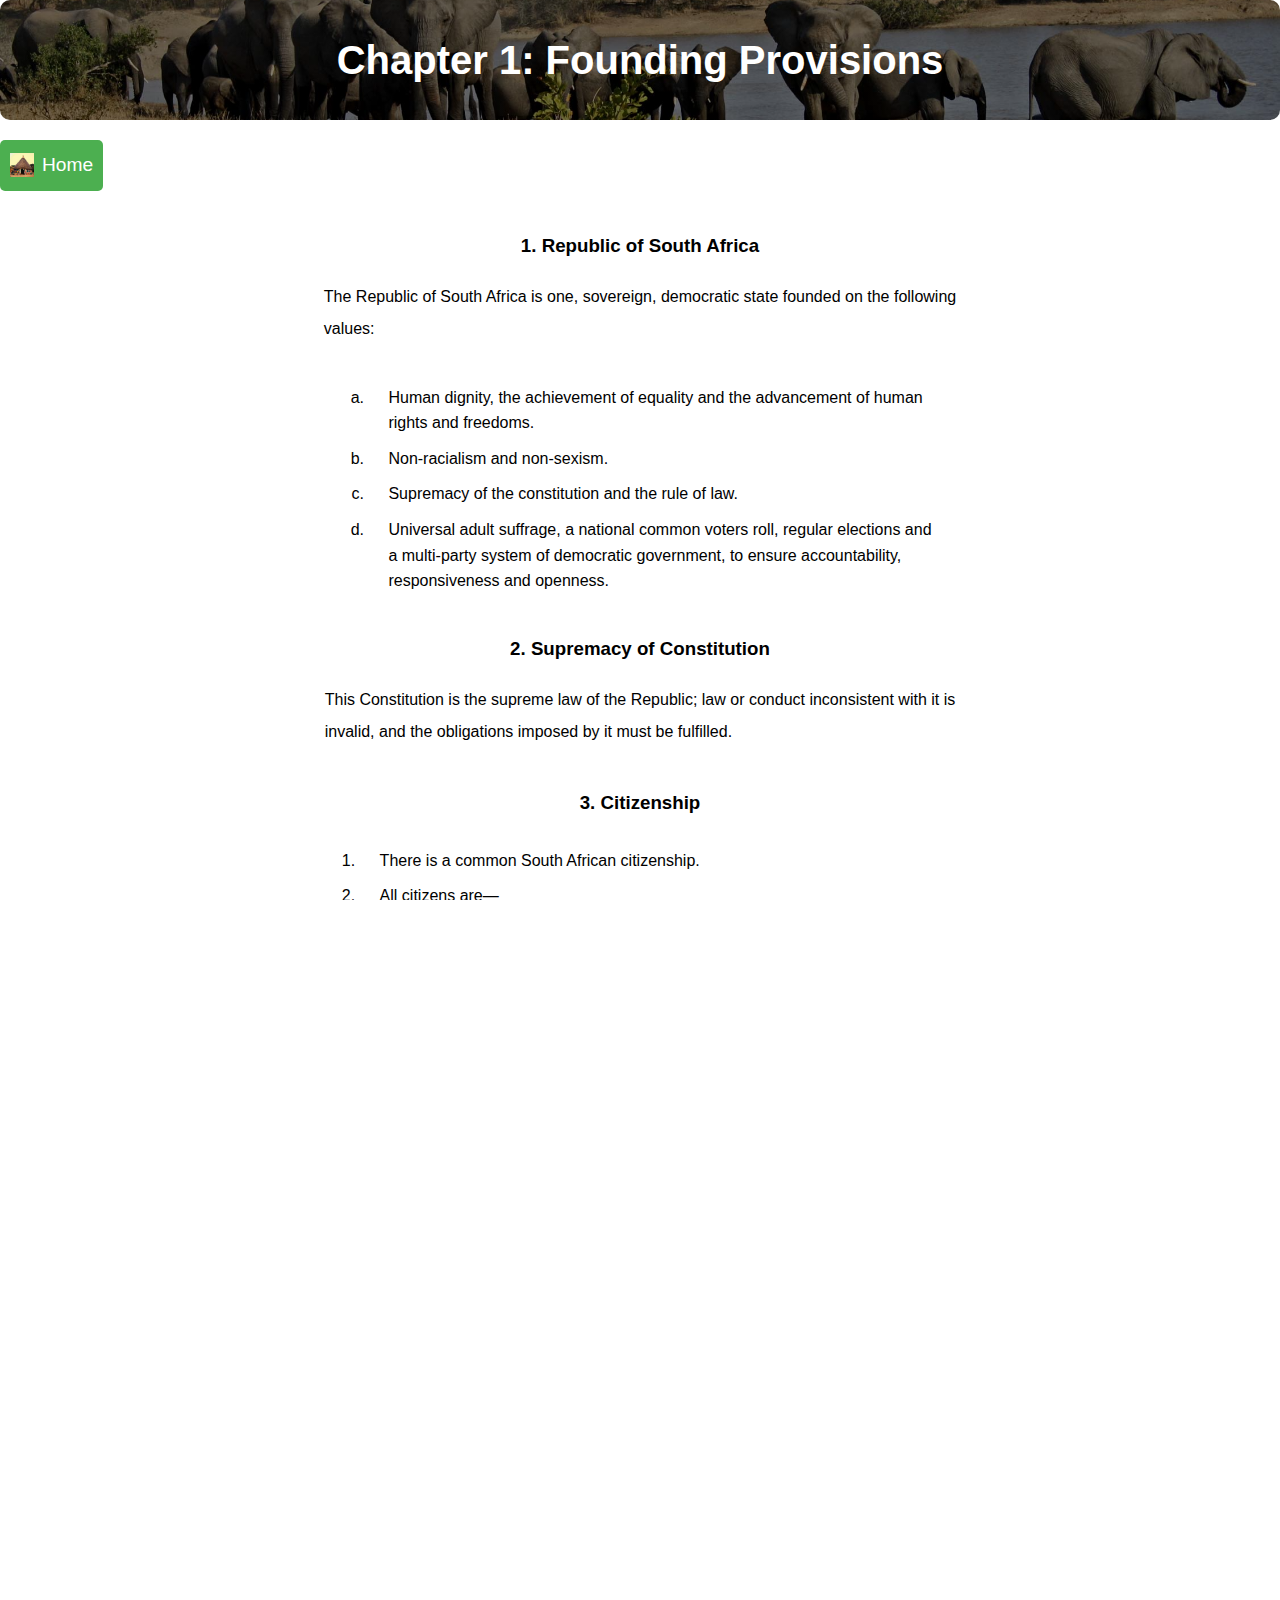
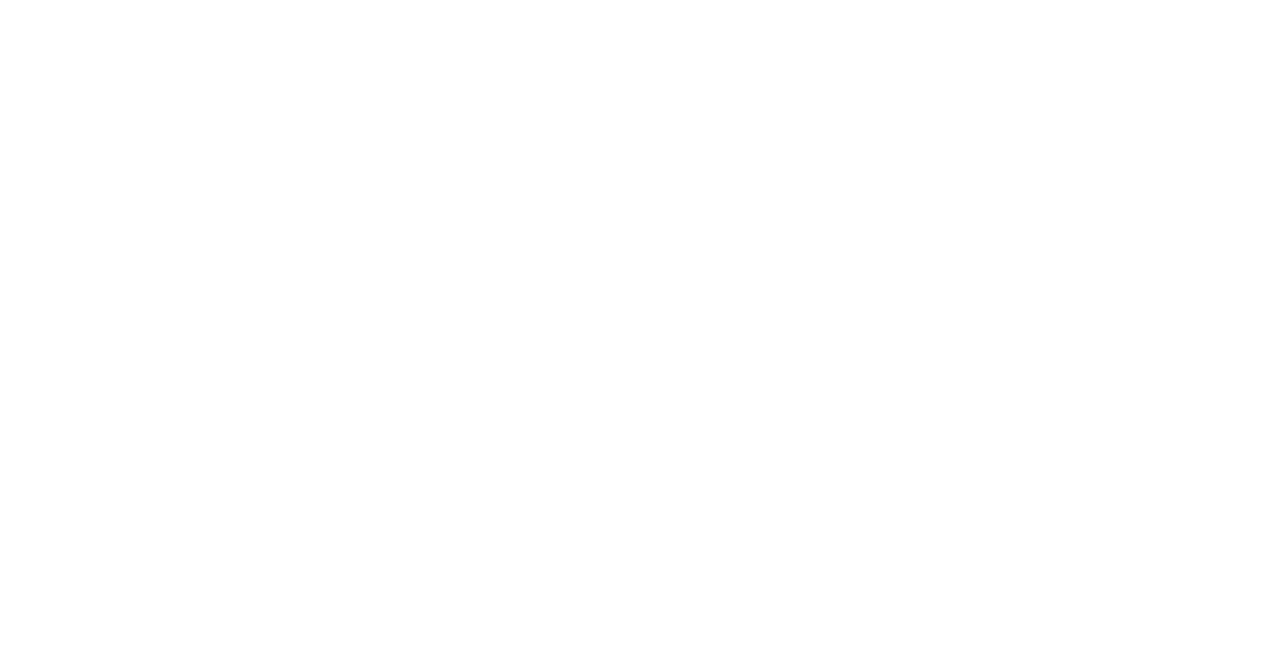
<file: chapters/chapter1.html>
<!DOCTYPE html>
<html lang="en">
<head>
    <meta charset="UTF-8">
    <meta name="viewport" content="width=device-width, initial-scale=1.0">
    <title>RSA Constitution - Chapter 1</title>
    <link rel="stylesheet" href="../chapter-styles.css">
</head>
<body>
    <div class="content-header">
        <h1>Chapter 1: Founding Provisions</h1>
    </div>
    
    <header>
         <a href="../index.html" class="home-icon">
        <img src="../images/home.jpg" alt="Home" class="icon" />
        <span class="home-title">Home</span>
        </a>
    </header>

    <div class="container"> <!-- Added container for scrolling -->
        <main>
            <section id="chapter1" class="chapter1">

                                    <h3> 1. Republic of South Africa</h3>
                    <p>The Republic of South Africa is one, sovereign, democratic state founded on the following
                        <br>values:
                        <ol type="a">
                            <li>Human dignity, the achievement of equality and the advancement of human
                                <br>rights and freedoms.</li>
                            <li>Non-racialism and non-sexism.</li>
                            <li>Supremacy of the constitution and the rule of law.</li>
                            <li>Universal adult suffrage, a national common voters roll, regular elections and
                                <br>a multi-party system of democratic government, to ensure accountability,
                                <br>responsiveness and openness.</li>
                        </ol>



                                    <h3>2. Supremacy of Constitution</h3>
                <p>This Constitution is the supreme law of the Republic; law or conduct inconsistent with it is
                    <br>invalid, and the obligations imposed by it must be fulfilled.</p>



                                        <h3>3. Citizenship</h3>
                <ol type="1">
                    <li>There is a common South African citizenship.</li>
                    <li>All citizens are—
                        <ol type="a">
                            <li>equally entitled to the rights, privileges and benefits of citizenship; and,/li>
                            <li>equally subject to the duties and responsibilities of citizenship.</li>
                        </ol>
                    </li>
                    <li>National legislation must provide for the acquisition, loss and restoration of
                        <br>citizenship.</li>
                </ol>



                                        <h3>4. National anthem</h3>
            <p>The national anthem of the Republic is determined by the President by proclamation.</p>




                                        <h3>5. National flag</h3>
            <p>The national flag of the Republic is black, gold, green, white, red and blue, as described
                <br>and sketched in Schedule 1.</p>



                                        <h3>6. Languages</h3>
            <ol type="1">
                <li>The official languages of the Republic are Sepedi, Sesotho, Setswana, siSwati,
                    <br>Tshivenda, Xitsonga, Afrikaans, English, isiNdebele, isiXhosa and isiZulu.</li>
                <li>Recognising the historically diminished use and status of the indigenous languages
                    <br>of our people, the state must take practical and positive measures to elevate the
                    <br>status and advance the use of these languages.</li>
                <li> <ol type="a">
                            <li>The national government and provincial governments may use any particular
                                <br>official languages for the purposes of government, taking into account usage,
                                <br>practicality, expense, regional circumstances and the balance of the needs and
                                <br>preferences of the population as a whole or in the province concerned; but the
                                <br>national government and each provincial government must use at least two
                                <br>official languages.</li>
                            <li>Municipalities must take into account the language usage and preferences of
                                <br>their residents.</li>
                        </ol>
                </li>
                <li>The national government and provincial governments, by legislative and other
                    <br>measures, must regulate and monitor their use of official languages. Without
                    <br>detracting from the provisions of subsection (2), all official languages must enjoy
                    <br>parity of esteem and must be treated equitably.</li>
                <li>A Pan South African Language Board established by national legislation must—
                    <ol type="a">
                        <li>promote, and create conditions for, the development and use of—
                            <ol type="i">
                                <li>all official languages;</li>
                                <li>the Khoi, Nama and San languages; and</li>
                                <li>sign language; and</li>
                            </ol>
                        </li>
                        <li>promote and ensure respect for—
                            <ol type="i">
                                <li>all languages commonly used by communities in South Africa, including
                                    <br>German, Greek, Gujarati, Hindi, Portuguese, Tamil, Telegu and Urdu; and</li>
                                <li>Arabic, Hebrew, Sanskrit and other languages used for religious purposes
                                    <br>in South Africa.</li>
                            </ol>
                        </li>
                    </lo>
                </li>
            </ol>

                <!-- Add more structured sections as needed -->
            </section>
        </main>
    </div> <!-- Closing container -->

</body>
</html>
</file>
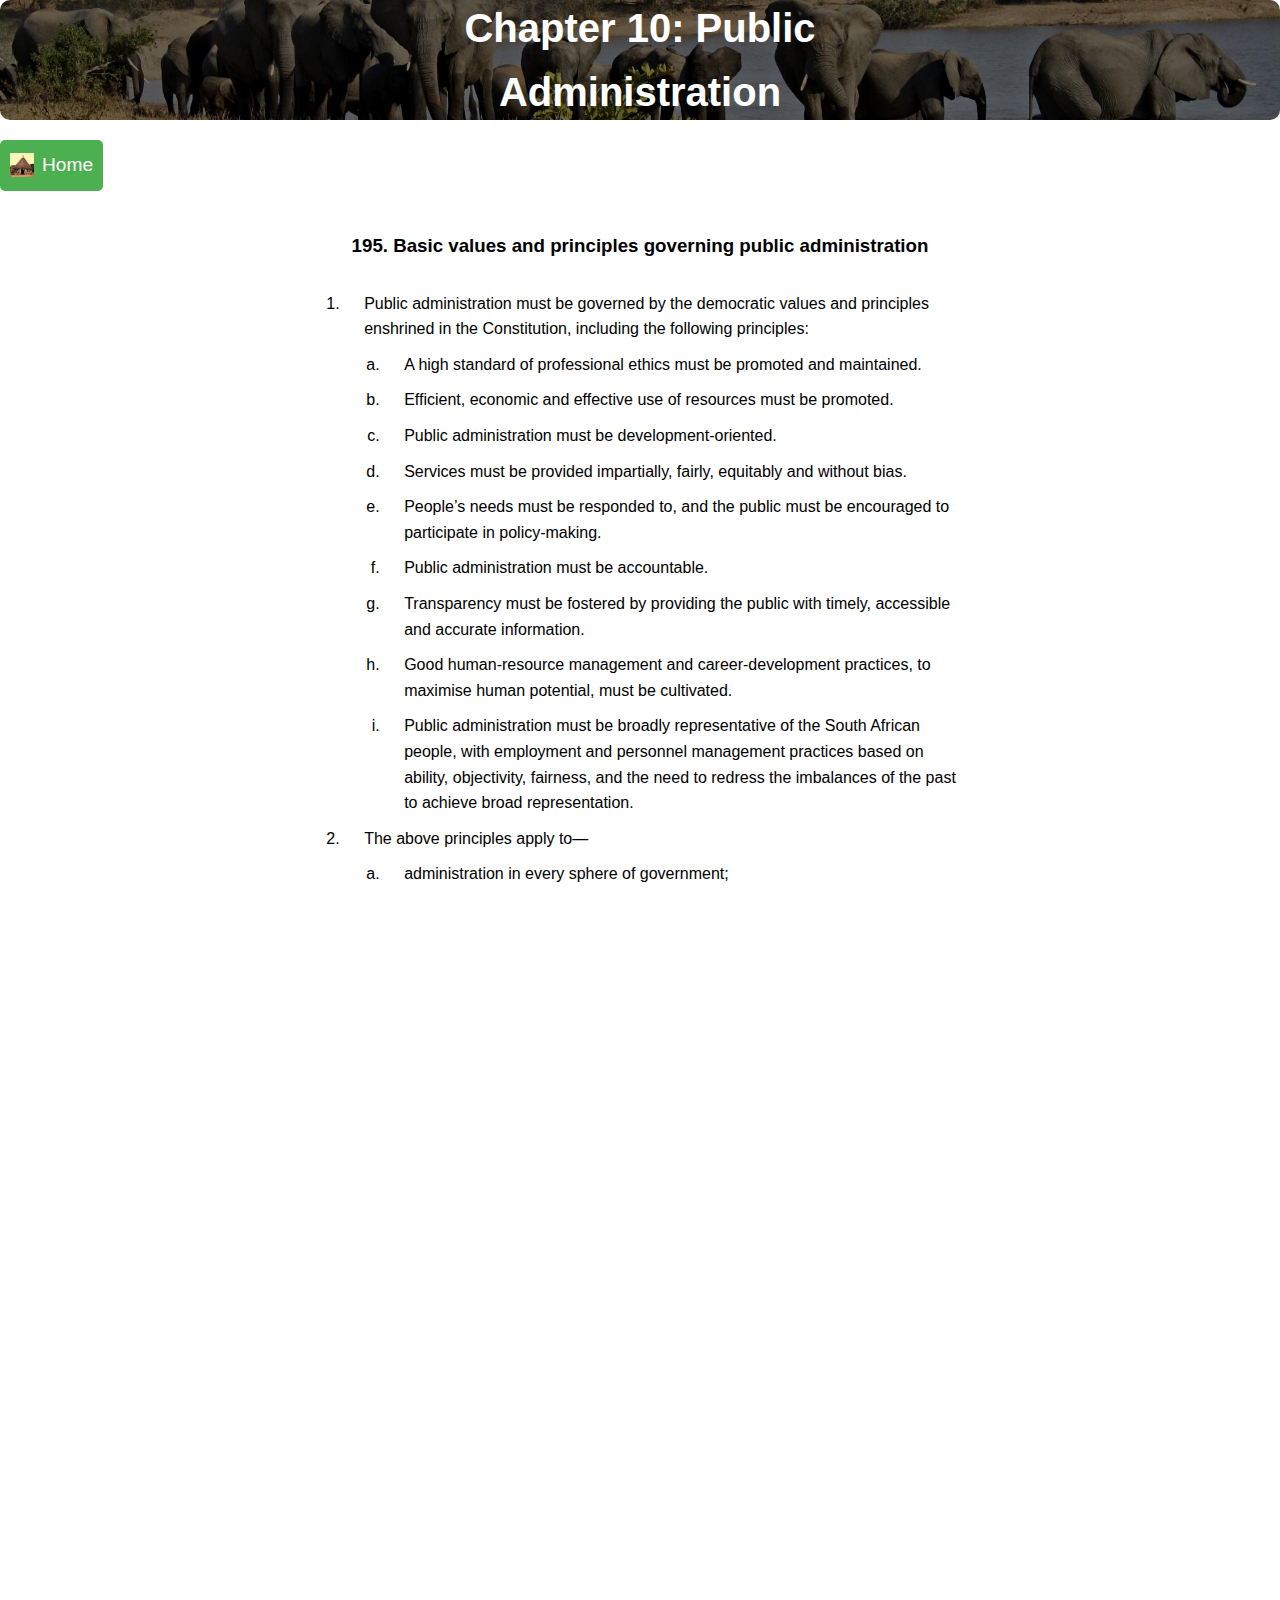
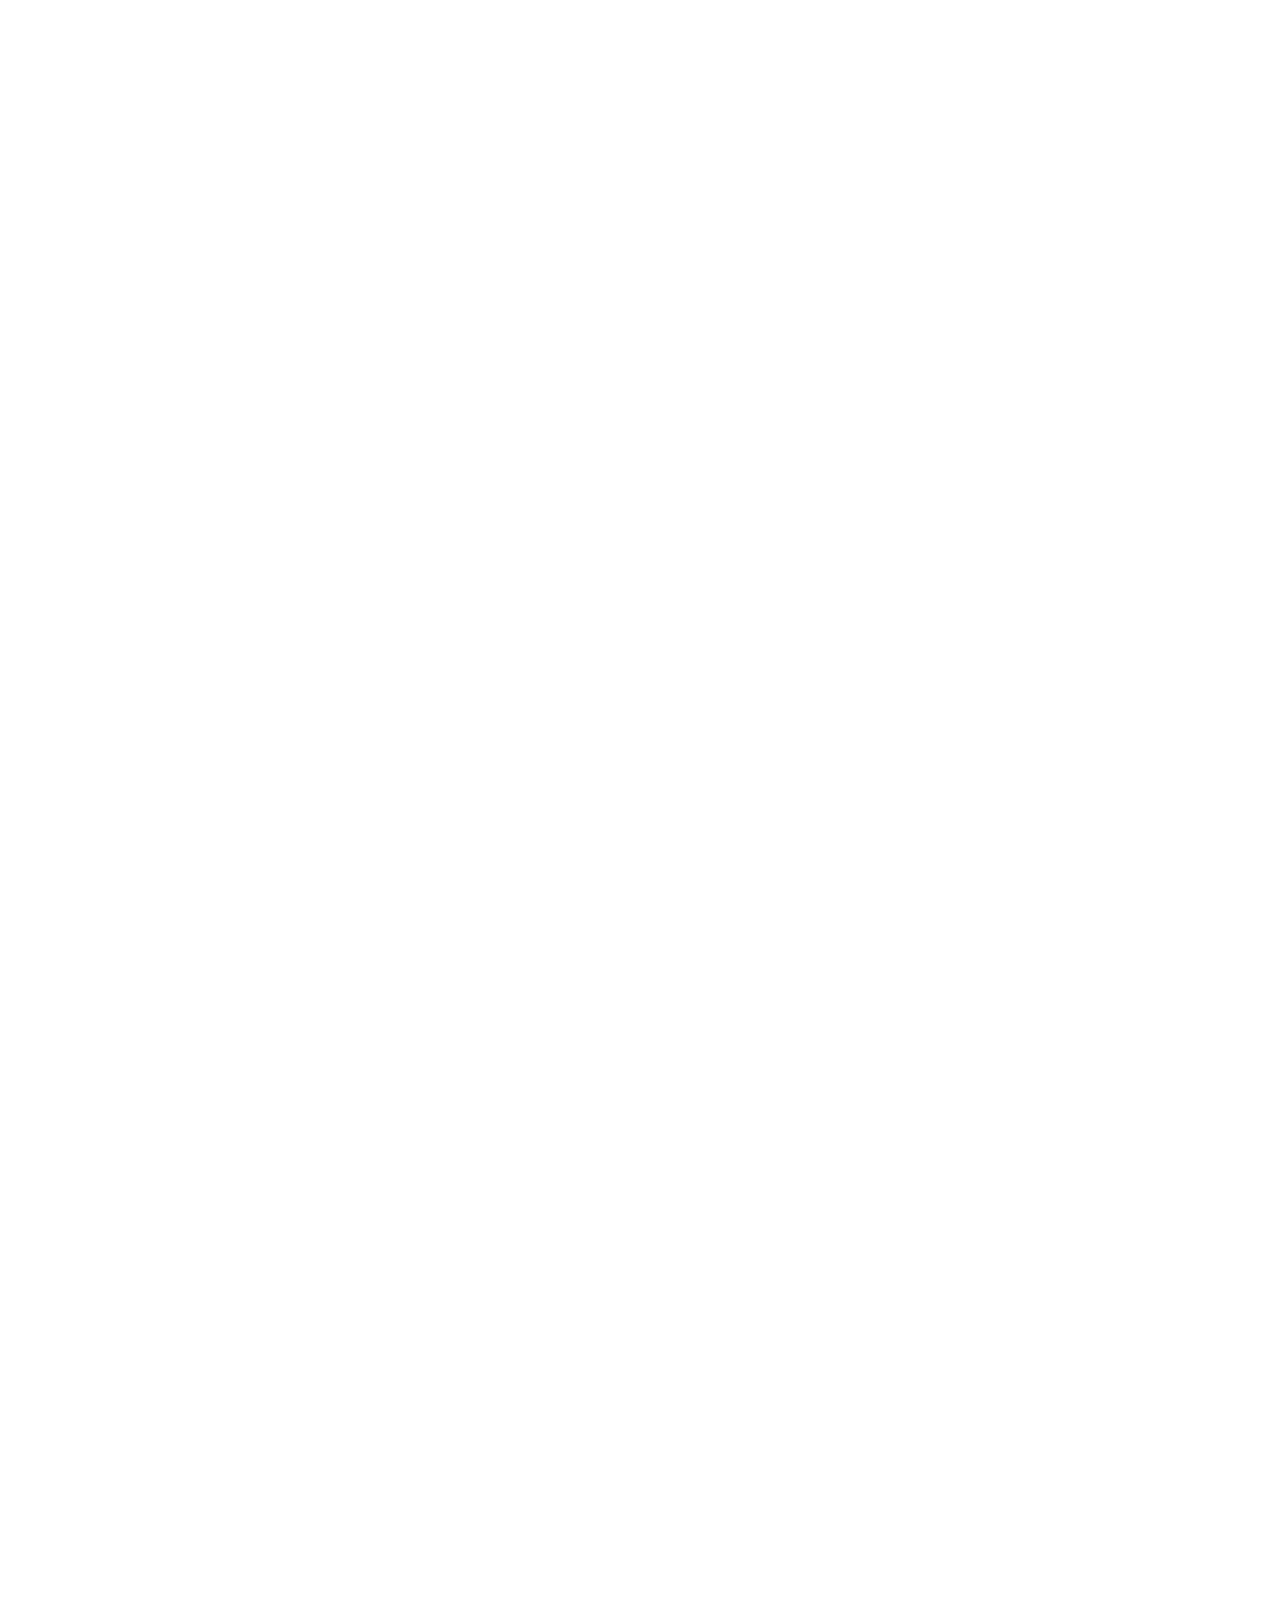
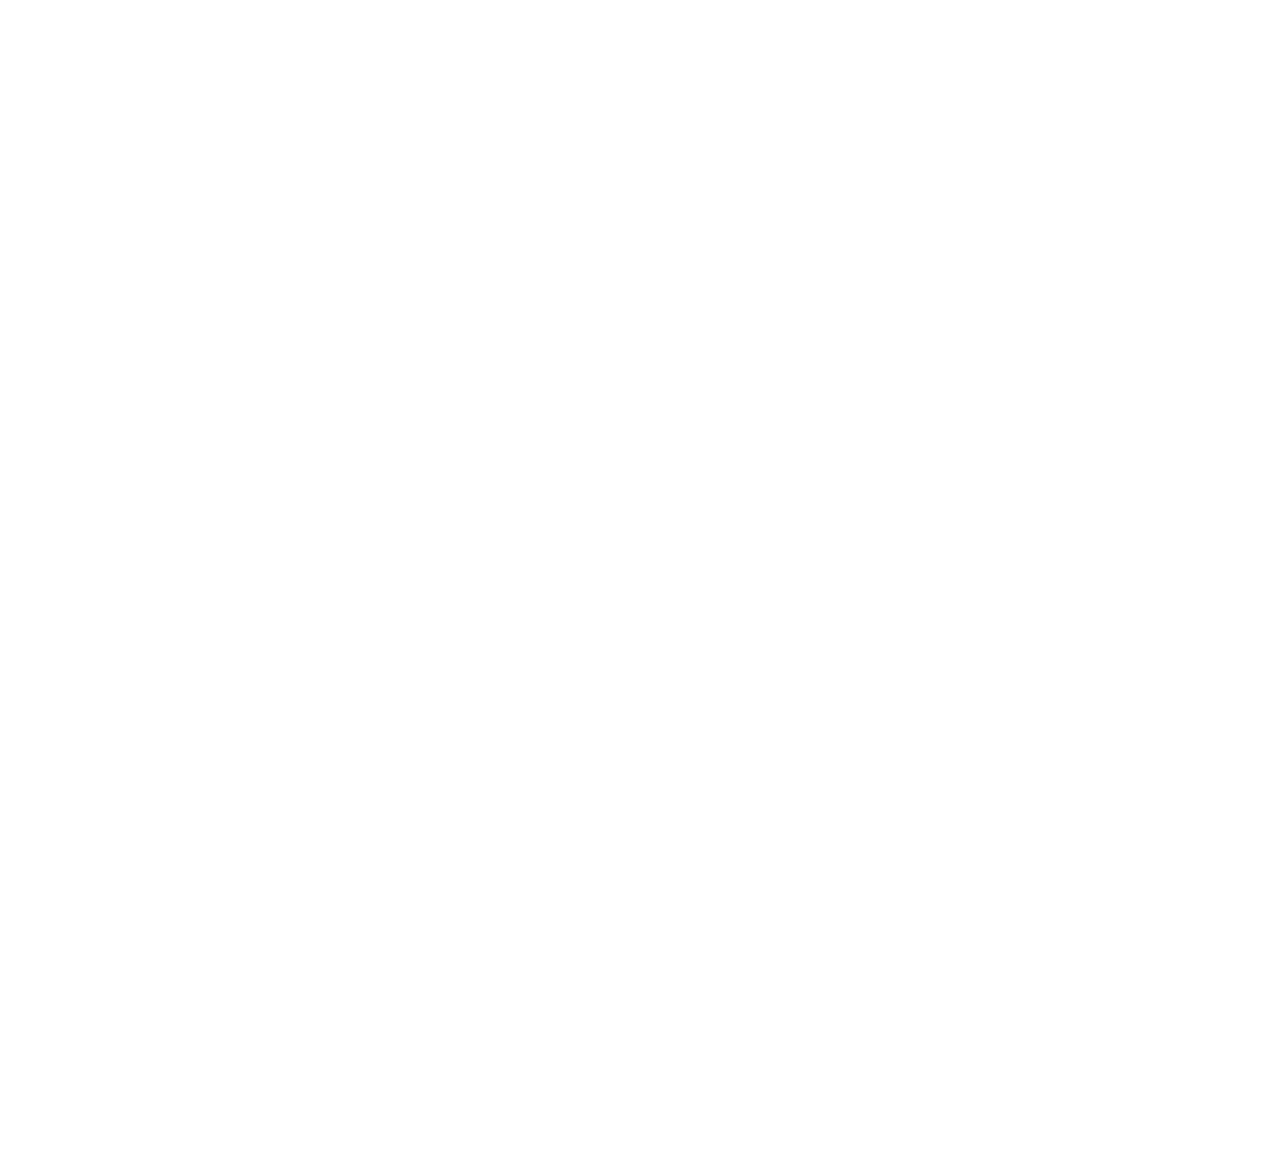
<file: chapters/chapter10.html>
<!DOCTYPE html>
<html lang="en">
<head>
    <meta charset="UTF-8">
    <meta name="viewport" content="width=device-width, initial-scale=1.0">
    <title>RSA Constitution - Chapter 10</title>
    <link rel="stylesheet" href="../chapter-styles.css">
</head>
<body>

    <div class="content-header">
        <h1>Chapter 10: Public Administration</h1>
    </div>
    
    <header>
         <a href="../index.html" class="home-icon">
        <img src="../images/home.jpg" alt="Home" class="icon" />
        <span class="home-title">Home</span>
        </a>
    </header>

    <section id="chapter10" class="chapter10">
                    <h3>195. Basic values and principles governing public administration</h3>
            <ol type="1">
                <li>Public administration must be governed by the democratic values and principles
                    <br>enshrined in the Constitution, including the following principles:
                    <ol type="a">
                        <li>A high standard of professional ethics must be promoted and maintained.</li>
                        <li>Efficient, economic and effective use of resources must be promoted.</li>
                        <li>Public administration must be development-oriented.</li>
                        <li>Services must be provided impartially, fairly, equitably and without bias.</li>
                        <li>People’s needs must be responded to, and the public must be encouraged to
                            <br>participate in policy-making.</li>
                        <li>Public administration must be accountable.</li>
                        <li>Transparency must be fostered by providing the public with timely, accessible
                            <br>and accurate information.</li>
                        <li>Good human-resource management and career-development practices, to
                            <br>maximise human potential, must be cultivated.</li>
                        <li>Public administration must be broadly representative of the South African
                            <br>people, with employment and personnel management practices based on
                            <br>ability, objectivity, fairness, and the need to redress the imbalances of the past
                            <br>to achieve broad representation.</li>
                    </ol>
                </li>
                <li>The above principles apply to—
                    <ol type="a">
                        <li>administration in every sphere of government;</li>
                        <li>organs of state; and</li>
                        <li>public enterprises.</li>
                    </ol>
                </li>
                <li>National legislation must ensure the promotion of the values and principles listed in
                    <br>subsection (1).</li>
                <li>The appointment in public administration of a number of persons on policy
                    <br>considerations is not precluded, but national legislation must regulate these
                    <br>appointments in the public service.</li>
                <li>Legislation regulating public administration may differentiate between different
                    <br>sectors, administrations or institutions.</li>
                <li>The nature and functions of different sectors, administrations or institutions of
                    <br>public administration are relevant factors to be taken into account in legislation
                    <br>regulating public administration.</li>
            </ol>



                        <h3>196. Public Service Commission</h3>
            <ol type="1">
                <li>There is a single Public Service Commission for the Republic.</li>
                <li>The Commission is independent and must be impartial, and must exercise its
                    <br>powers and perform its functions without fear, favour or prejudice in the interest of
                    <br>the maintenance of effective and efficient public administration and a high standard
                    <br>of professional ethics in the public service. The Commission must be regulated by
                    <br>national legislation.</li>
                <li>Other organs of state, through legislative and other measures, must assist and
                    <br>protect the Commission to ensure the independence, impartiality, dignity and
                    <br>effectiveness of the Commission. No person or organ of state may interfere with the
                    <br>functioning of the Commission.</li>
                <li>The powers and functions of the Commission are—
                    <ol type="a">
                        <li>to promote the values and principles set out in section 195, throughout the
                            <br>public service;</li>
                        <li>to investigate, monitor and evaluate the organisation and administration, and
                            <br>the personnel practices, of the public service;</li>
                        <li>to propose measures to ensure effective and efficient performance within the
                            <br>public service;</li>
                        <li>to give directions aimed at ensuring that personnel procedures relating to
                            <br>recruitment, transfers, promotions and dismissals comply with the values and
                            <br>principles set out in section 195;</li>
                        <li>to report in respect of its activities and the performance of its functions,
                            <br>including any finding it may make and directions and advice it may give, and
                            <br>to provide an evaluation of the extent to which the values and principles set
                            <br>out in section 195 are complied with; and</li>
                        <li>either of its own accord or on receipt of any complaint—
                            <ol type="i">
                                <li>to investigate and evaluate the application of personnel and public
                                    <br>administration practices, and to report to the relevant executive
                                    <br>authority and legislature;</li>
                                <li>to investigate grievances of employees in the public service concerning
                                    <br>official acts or omissions, and recommend appropriate remedies;</li>
                                <li>to monitor and investigate adherence to applicable procedures in the
                                    <br>public service; and</li>
                                <li>to advise national and provincial organs of state regarding personnel
                                    <br>practices in the public service, including those relating to the
                                    <br>recruitment, appointment, transfer, discharge and other aspects of the
                                    <br>careers of employees in the public service; and</li>
                                <li>to exercise or perform the additional powers or functions prescribed by an Act
                                    <br>of Parliament.</li>
                            <p>[Para. (g) added by s. 3 of the Constitution Second Amendment Act of 1998.]</p>
                            </ol>
                        </li>
                    </ol>
                </li>
                <li>The Commission is accountable to the National Assembly.</li>
                <li>The Commission must report at least once a year in terms of subsection (4)(e)—
                    <ol type="a">
                        <li>to the National Assembly; and</li>
                        <li>in respect of its activities in a province, to the legislature of that province.</li>
                    </ol>
                </li>
                <li>The Commission has the following 14 commissioners appointed by the President:
                    <ol type="a">
                        <li>Five commissioners approved by the National Assembly in accordance with
                            <br>subsection (8)(a); and</li>
                        <li>one commissioner for each province nominated by the Premier of the province
                            <br>in accordance with subsection (8)(b).</li>
                    </ol>
                </li>
                <li>
                    <ol type="a">
                        <li>A commissioner appointed in terms of subsection (7)(a) must be—
                            <ol type="i">
                                <li>recommended by a committee of the National Assembly that is
                                    <br>proportionally composed of members of all parties represented in the
                                    <br>Assembly; and</li>
                                <li>approved by the Assembly by a resolution adopted with a supporting
                                    <br>vote of a majority of its members.</li>
                            </ol>
                        </li>
                        <li>A commissioner nominated by the Premier of a province must be—
                            <ol type="i">
                                <li>recommended by a committee of the provincial legislature that is
                                    <br>proportionally composed of members of all parties represented in the
                                    <br>legislature; and</li>
                                <li>approved by the legislature by a resolution adopted with a supporting
                                    <br>vote of a majority of its members.</li>
                            </ol>
                        </li>
                    </ol>
                </li>
                <li>An Act of Parliament must regulate the procedure for the appointment of
                    <br>commissioners.</li>
                <li>A commissioner is appointed for a term of five years, which is renewable for one
                    <br>additional term only, and must be a woman or a man who is—
                    <ol type="a">
                        <li>a South African citizen; and</li>
                        <li>a fit and proper person with knowledge of, or experience in, administration,
                            <br>management or the provision of public services.</li>
                    </ol>
                </li>
                <li>A commissioner may be removed from office only on—
                    <ol type="a">
                        <li>the ground of misconduct, incapacity or incompetence;</li>
                        <li>a finding to that effect by a committee of the National Assembly or, in the case
                            <br>of a commissioner nominated by the Premier of a province, by a committee of
                            <br>the legislature of that province; and</li>
                        <li>the adoption by the Assembly or the provincial legislature concerned, of a
                            <br>resolution with a supporting vote of a majority of its members calling for the
                            <br>commissioner’s removal from office.</li>
                    </ol>
                </li>
                <li>The President must remove the relevant commissioner from office upon—
                    <ol type="a">
                        <li>the adoption by the Assembly of a resolution calling for that commissioner’s
                            <br>removal; or</li>
                        <li>written notification by the Premier that the provincial legislature has adopted
                            <br>a resolution calling for that commissioner’s removal.</li>
                    </ol>
                </li>
                <li>Commissioners referred to in subsection (7)(b) may exercise the powers and
                    <br>perform the functions of the Commission in their provinces as prescribed by national
                    <br>legislation.</li>
            </ol>



                    <h3>197. Public Service</h3>
            <ol type="1">
                <li>Within public administration there is a public service for the Republic, which must
                    <br>function, and be structured, in terms of national legislation, and which must loyally
                    <br>execute the lawful policies of the government of the day.</li>
                <li>The terms and conditions of employment in the public service must be regulated
                    <br>by national legislation. Employees are entitled to a fair pension as regulated by
                    <br>national legislation.</li>
                <li>No employee of the public service may be favoured or prejudiced only because that
                    <br>person supports a particular political party or cause.</li>
                <li>Provincial governments are responsible for the recruitment, appointment,
                    <br>promotion, transfer and dismissal of members of the public service in their
                    <br>administrations within a framework of uniform norms and standards applying to
                    <br>the public service.</li>
            </ol>
        <!-- Continue with the rest of the chapter content -->
    </section>

</body>
</html>
</file>
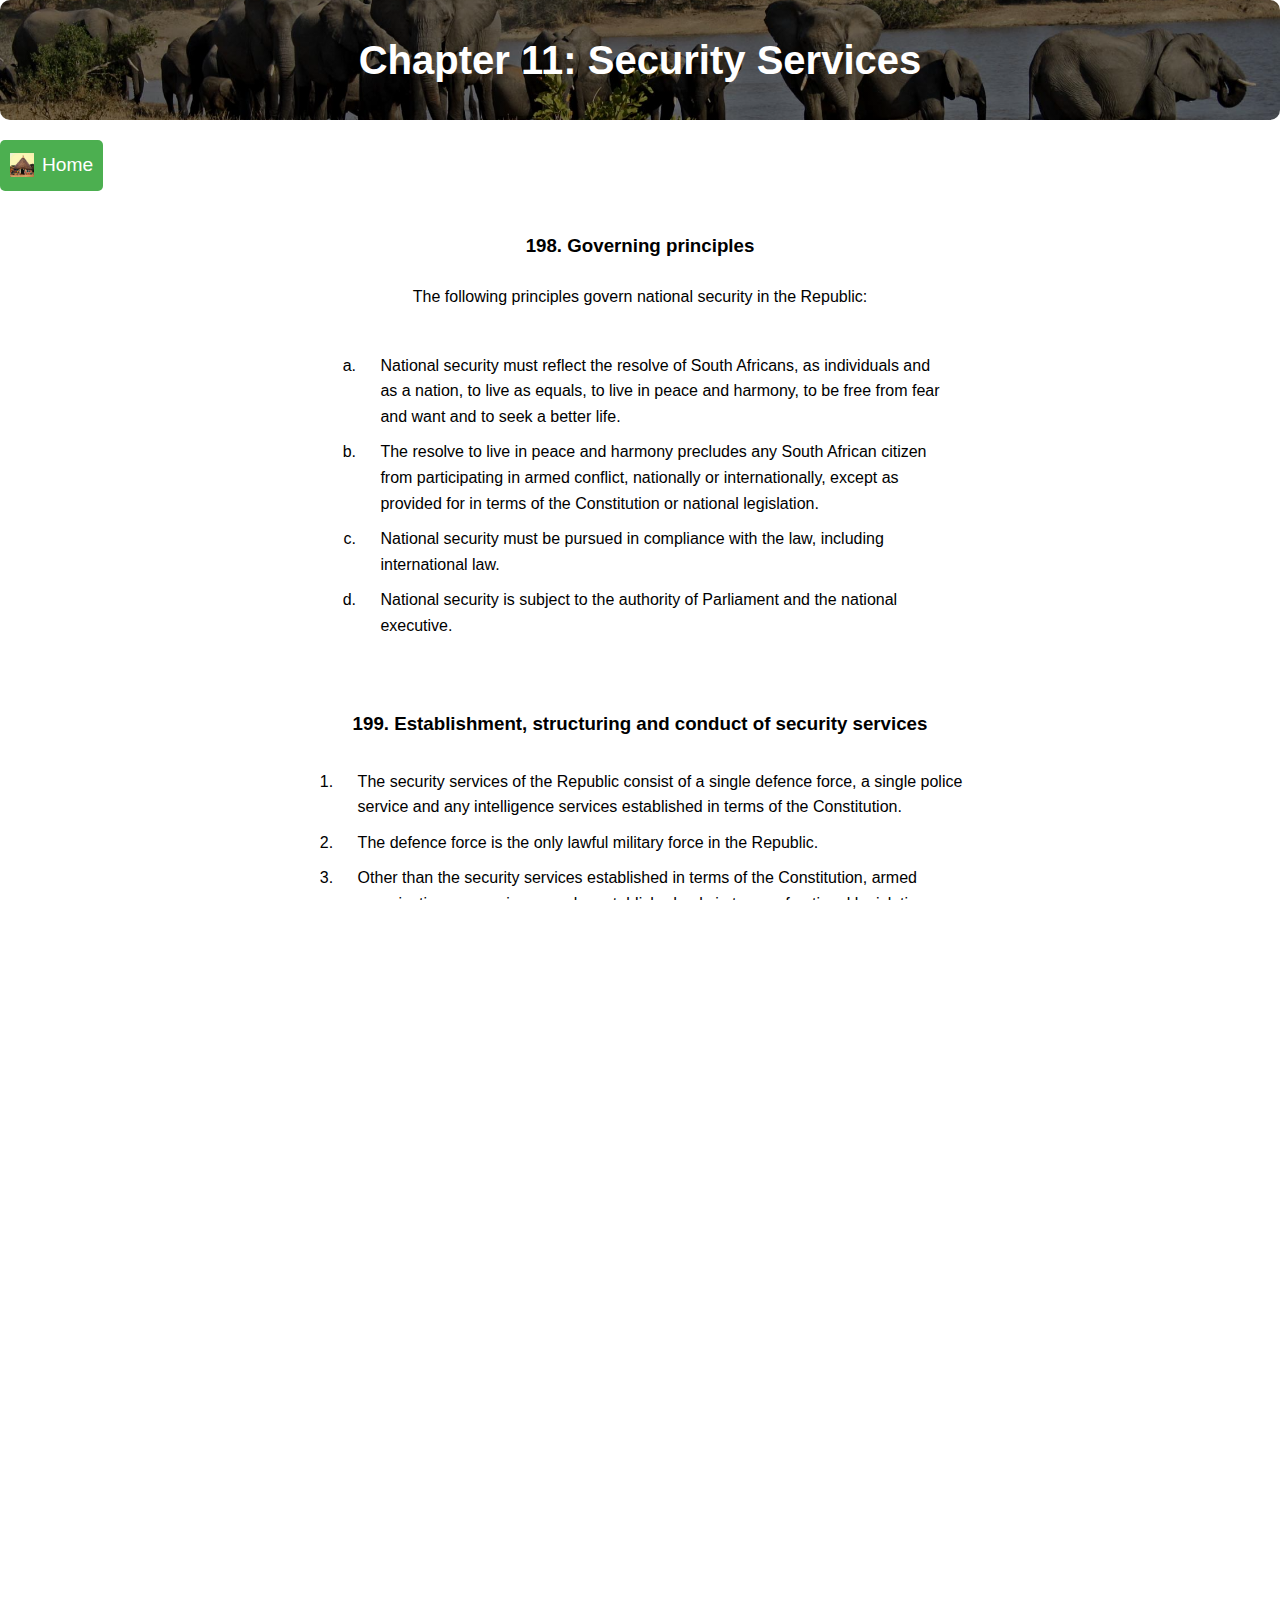
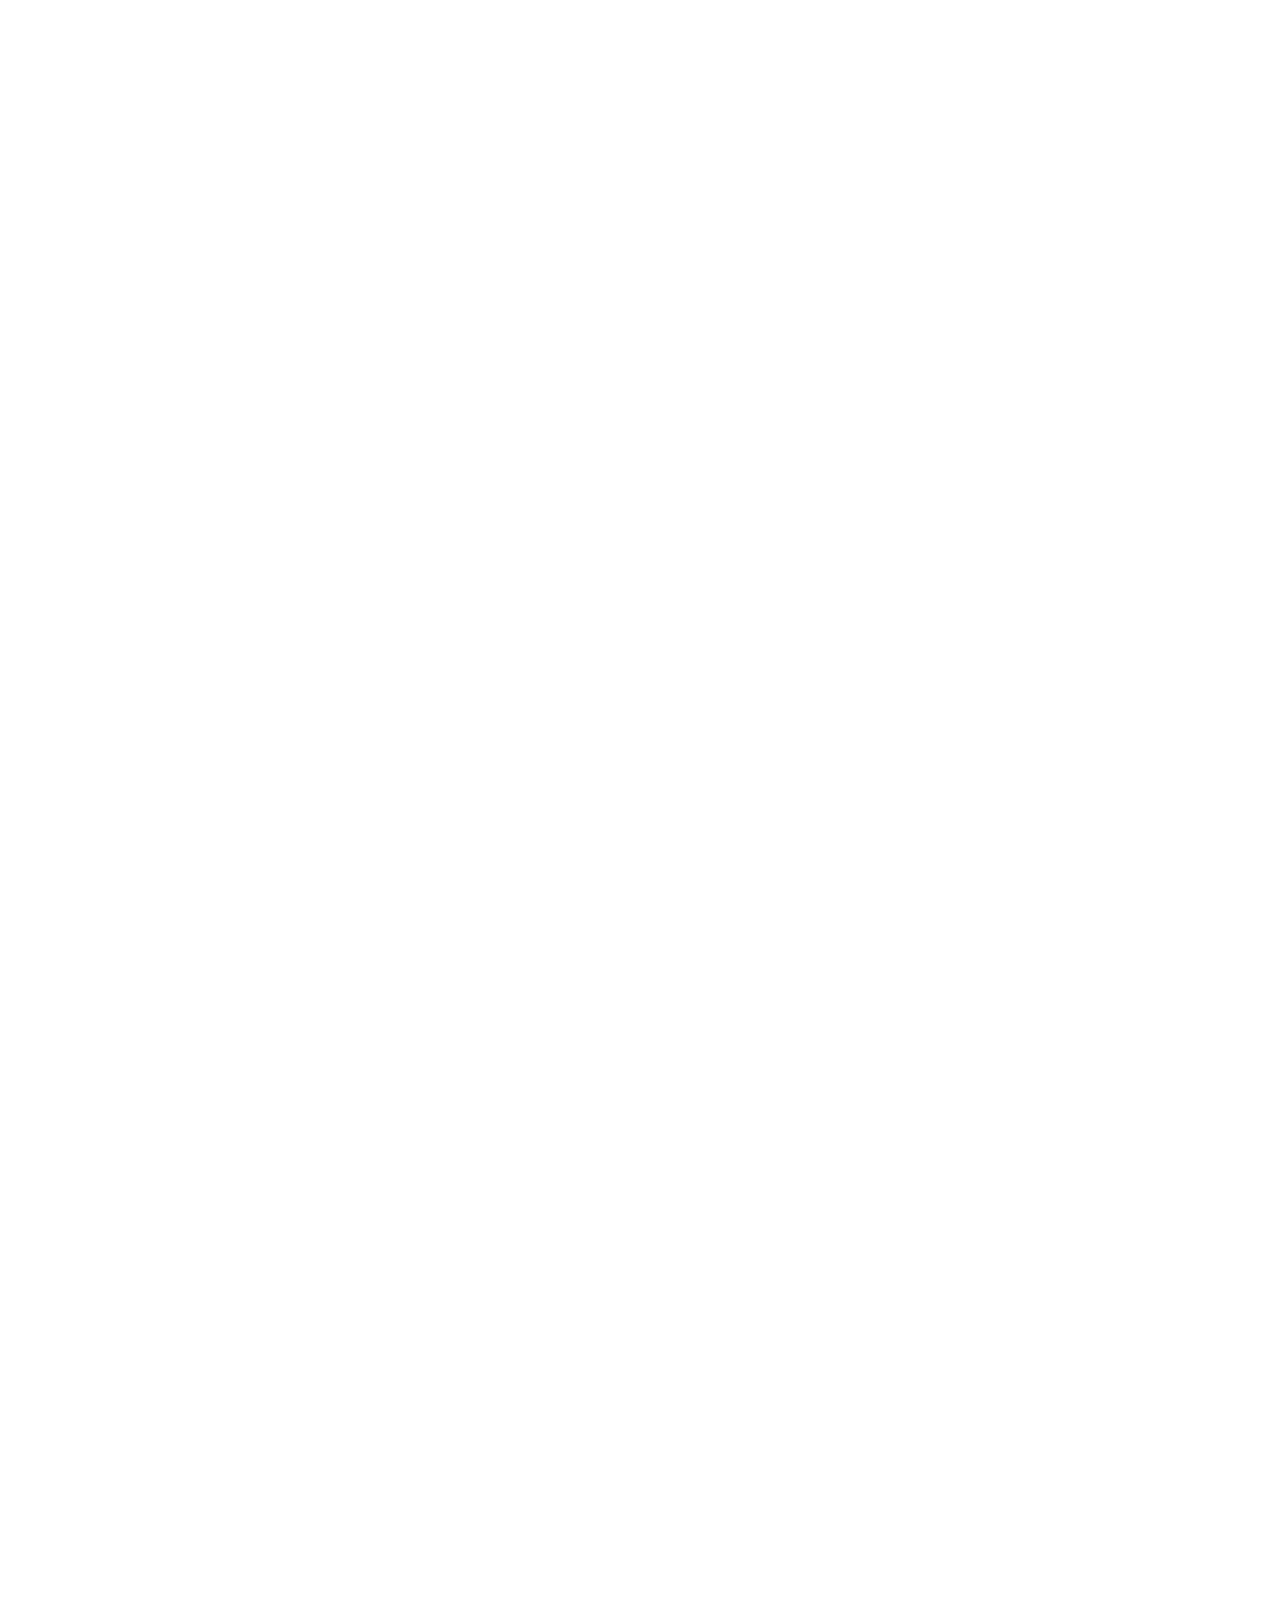
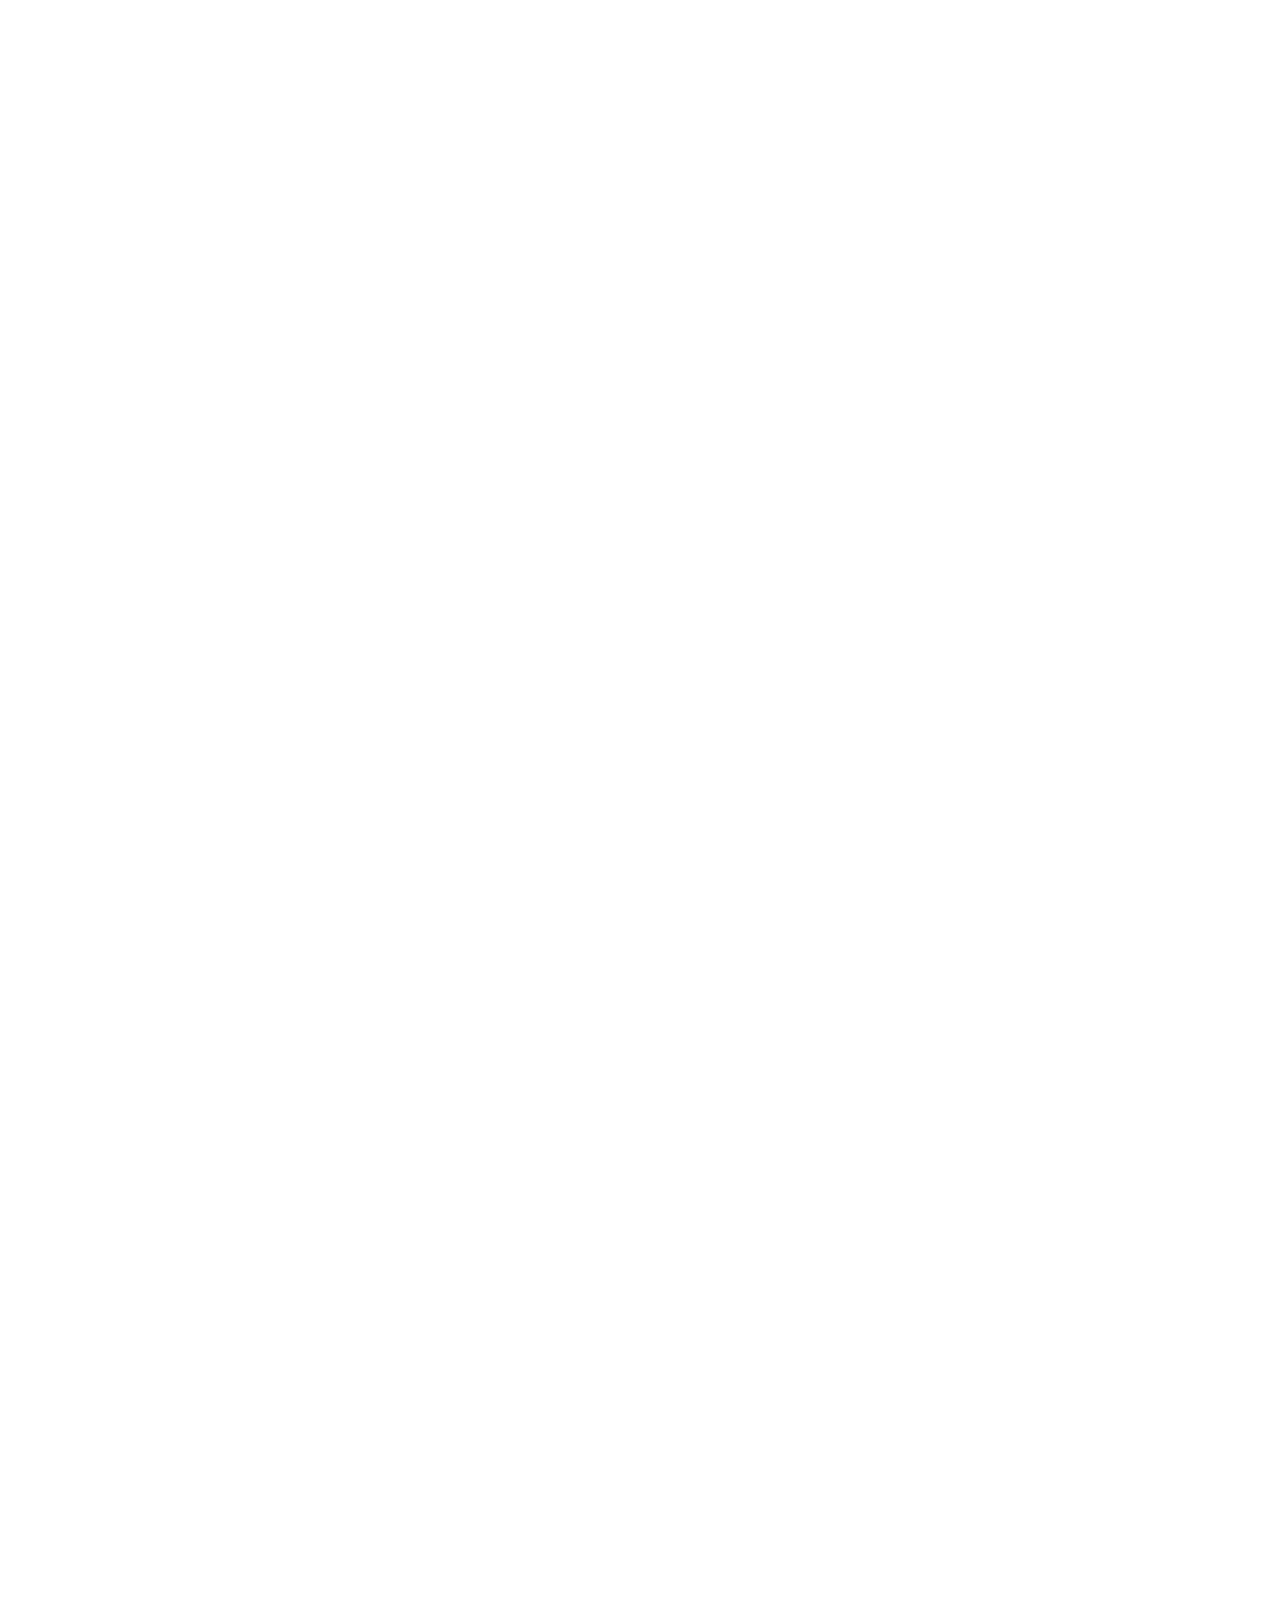
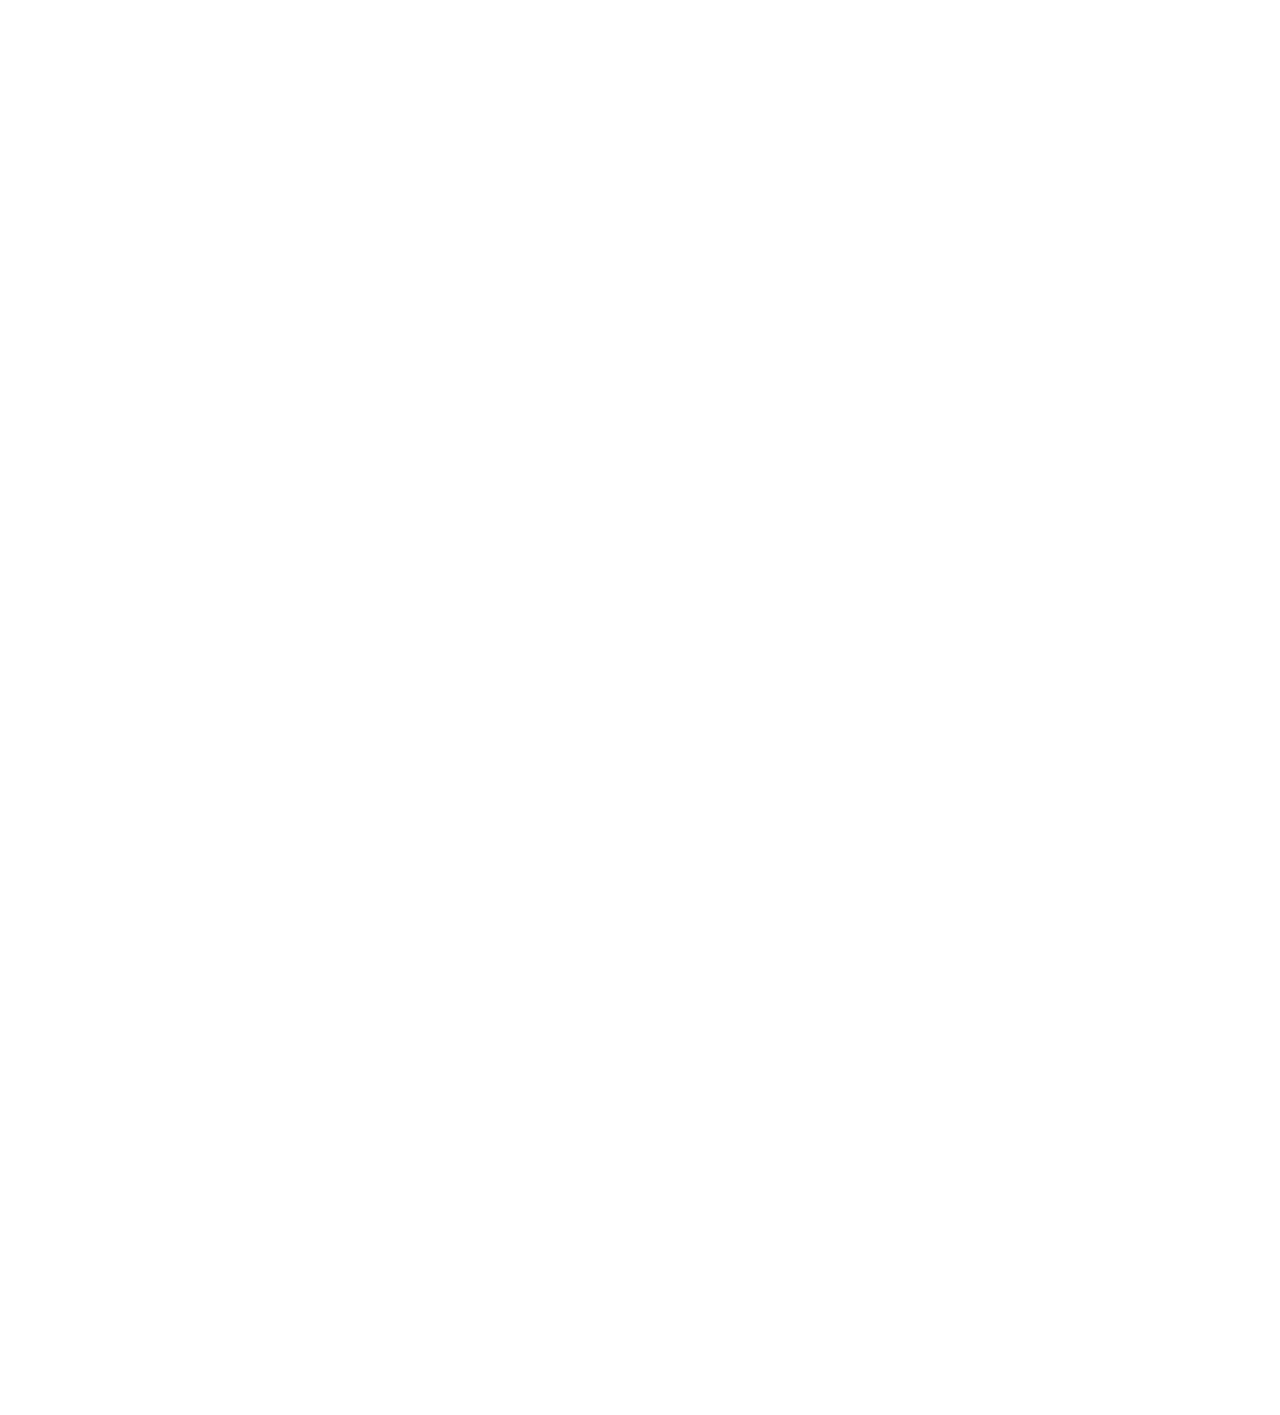
<file: chapters/chapter11.html>
<!DOCTYPE html>
<html lang="en">
<head>
    <meta charset="UTF-8">
    <meta name="viewport" content="width=device-width, initial-scale=1.0">
    <title>RSA Constitution - Chapter 11</title>
    <link rel="stylesheet" href="../chapter-styles.css">
</head>
<body>

    <div class="content-header">
        <h1>Chapter 11: Security Services</h1>
    </div>
    
    <header>
         <a href="../index.html" class="home-icon">
        <img src="../images/home.jpg" alt="Home" class="icon" />
        <span class="home-title">Home</span>
        </a>
    </header>

    <section id="chapter11" class="chapter11">
                    <h3>198. Governing principles</h3>
            <p>The following principles govern national security in the Republic:
                <ol type="a">
                    <li>National security must reflect the resolve of South Africans, as individuals and
                        <br>as a nation, to live as equals, to live in peace and harmony, to be free from fear
                        <br>and want and to seek a better life.</li>
                    <li>The resolve to live in peace and harmony precludes any South African citizen
                        <br>from participating in armed conflict, nationally or internationally, except as
                        <br>provided for in terms of the Constitution or national legislation.</li>
                    <li>National security must be pursued in compliance with the law, including
                        <br>international law.</li>
                    <li>National security is subject to the authority of Parliament and the national
                        <br>executive.</li>
                </ol>
            </p>


                <h3>199. Establishment, structuring and conduct of security services</h3>
            <ol type="1">
                <li>The security services of the Republic consist of a single defence force, a single police
                    <br>service and any intelligence services established in terms of the Constitution.</li>
                <li>The defence force is the only lawful military force in the Republic.</li>
                <li>Other than the security services established in terms of the Constitution, armed
                    <br>organisations or services may be established only in terms of national legislation.</li>
                <li>The security services must be structured and regulated by national legislation.</li>
                <li>The security services must act, and must teach and require their members to act, in
                    <br>accordance with the Constitution and the law, including customary international
                    <br>law and international agreements binding on the Republic.</li>
                <li>No member of any security service may obey a manifestly illegal order.</li>
                <li>Neither the security services, nor any of their members, may, in the performance of
                    <br>their functions—
                    <ol type="a">
                        <li>prejudice a political party interest that is legitimate in terms of the
                            <br>Constitution; or</li>
                        <li>further, in a partisan manner, any interest of a political party.</li>
                    </ol>
                </li>
                <li>To give effect to the principles of transparency and accountability, multi-party
                    <br>parliamentary committees must have oversight of all security services in a manner
                    <br>determined by national legislation or the rules and orders of Parliament.</li>
            </ol>


                                            <h2>Defence</h2>
                                        <h3>200. Defence force</h3>
            <ol type="1">
                <li>The defence force must be structured and managed as a disciplined military force.</li>
                <li>The primary object of the defence force is to defend and protect the Republic, its
                    <br>territorial integrity and its people in accordance with the Constitution and the
                    <br>principles of international law regulating the use of force.</li>
            </ol>




                                <h3>201. Political responsibility</h3>
            <ol type="1">
                <li>A member of the Cabinet must be responsible for defence.</li>
                <li>Only the President, as head of the national executive, may authorise the
                    <br>employment of the defence force—
                    <ol type="a">
                        <li>in co-operation with the police service;</li>
                        <li>in defence of the Republic; or</li>
                        <li>in fulfilment of an international obligation.</li>
                    </ol>
                </li>
                <li>When the defence force is employed for any purpose mentioned in subsection (2),
                    <br>the President must inform Parliament, promptly and in appropriate detail, of—
                    <ol type="a">
                        <li>the reasons for the employment of the defence force;</li>
                        <li>any place where the force is being employed;</li>
                        <li>the number of people involved; and</li>
                        <li>the period for which the force is expected to be employed.</li>
                    </ol>
                </li>
                <li>If Parliament does not sit during the first seven days after the defence force
                    <br>is employed as envisaged in subsection (2), the President must provide the
                    <br>information required in subsection (3) to the appropriate oversight committee.</li>
            </ol>




                                <h3>202. Command of defence force</h3>
            <ol type="1">
                <li>The President as head of the national executive is Commander-in-Chief of the
                    <br>defence force, and must appoint the Military Command of the defence force.</li>
                <li>Command of the defence force must be exercised in accordance with the directions
                    <br>of the Cabinet member responsible for defence, under the authority of the
                    <br>President.</li>
            </ol>



                                <h3>203. State of national defence</h3>
            <ol type="1">
                <li>The President as head of the national executive may declare a state of
                    <br>national defence, and must inform Parliament promptly and in appropriate detail
                    <br>of—
                    <ol type="a">
                        <li>the reasons for the declaration;</li>
                        <li>any place where the defence force is being employed; and</li>
                        <li>the number of people involved.</li>
                    </ol>
                </li>
                <li>If Parliament is not sitting when a state of national defence is declared, the
                    <br>President must summon Parliament to an extraordinary sitting within seven days of
                    <br>the declaration.</li>
                <li>A declaration of a state of national defence lapses unless it is approved by
                    <br>Parliament within seven days of the declaration.</li>
            </ol>



                            <h3>204. Defence civilian secretariat</h3>
            <p>A civilian secretariat for defence must be established by national legislation to function
                <br>under the direction of the Cabinet member responsible for defence.</p>




                                            <h2>Police</h2>
                                    <h3>205. Police service</h3>
            <ol type="1">
                <li>The national police service must be structured to function in the national, provincial
                    <br>and, where appropriate, local spheres of government.</li>
                <li>National legislation must establish the powers and functions of the police service
                    <br>and must enable the police service to discharge its responsibilities effectively, taking
                    <br>into account the requirements of the provinces.</li>
                <li>The objects of the police service are to prevent, combat and investigate crime, to
                    <br>maintain public order, to protect and secure the inhabitants of the Republic and
                    <br>their property, and to uphold and enforce the law.</li>
            </ol>




                                <h3>206. Political responsibility</h3>
            <ol type="1">
                <li>A member of the Cabinet must be responsible for policing and must determine
                    <br>national policing policy after consulting the provincial governments and taking
                    <br>into account the policing needs and priorities of the provinces as determined by the
                    <br>provincial executives.</li>
                <li>The national policing policy may make provision for different policies in respect of
                    <br>different provinces after taking into account the policing needs and priorities of
                    <br>these provinces.</li>
                <li>Each province is entitled—
                    <ol type="a">
                        <li>to monitor police conduct;</li>
                        <li>to oversee the effectiveness and efficiency of the police service, including
                            <br>receiving reports on the police service;</li>
                        <li>to promote good relations between the police and the community;</li>
                        <li>to assess the effectiveness of visible policing; and</li>
                        <li>to liaise with the Cabinet member responsible for policing with respect to
                            <br>crime and policing in the province.</li>
                    </ol>
                </li>
                <li>A provincial executive is responsible for policing functions—
                    <ol type="a">
                        <li>vested in it by this Chapter;</li>
                        <li>assigned to it in terms of national legislation; and</li>
                        <li>allocated to it in the national policing policy.</li>
                    </ol>
                </li>
                <li>In order to perform the functions set out in subsection (3), a province—
                    <ol type="a">
                        <li>may investigate, or appoint a commission of inquiry into, any complaints of
                            <br>police inefficiency or a breakdown in relations between the police and any
                            <br>community; and</li>
                        <li>must make recommendations to the Cabinet member responsible for policing.</li>
                    </ol>
                </li>
                <li>On receipt of a complaint lodged by a provincial executive, an independent police
                    <br>complaints body established by national legislation must investigate any alleged
                    <br>misconduct of, or offence committed by, a member of the police service in the
                    <br>province.</li>
                <li>National legislation must provide a framework for the establishment, powers,
                    <br>functions and control of municipal police services.</li>
                <li>A committee composed of the Cabinet member and the members of the Executive
                    <br>Councils responsible for policing must be established to ensure effective coordination
                    <br>of the police service and effective co-operation among the spheres of
                    <br>government.</li>
                <li>A provincial legislature may require the provincial commissioner of the province to
                    <br>appear before it or any of its committees to answer questions.</li>
            </ol>




                                    <h3>207. Control of police service</h3>
            <ol type="1">
                <li>The President as head of the national executive must appoint a woman or a man as
                    <br>the National Commissioner of the police service, to control and manage the police
                    <br>service.</li>
                <li>The National Commissioner must exercise control over and manage the police
                    <br>service in accordance with the national policing policy and the directions of the
                    <br>Cabinet member responsible for policing.</li>
                <li>The National Commissioner, with the concurrence of the provincial executive, must
                    <br>appoint a woman or a man as the provincial commissioner for that province, but if
                    <br>the National Commissioner and the provincial executive are unable to agree on the
                    <br>appointment, the Cabinet member responsible for policing must mediate between
                    <br>the parties.</li>
                <li>The provincial commissioners are responsible for policing in their respective
                    <br>provinces—
                    <ol type="a">
                        <li>as prescribed by national legislation; and</li>
                        <li>subject to the power of the National Commissioner to exercise control over and
                            <br>manage the police service in terms of subsection (2).</li>
                    </ol>
                </li>
                <li>The provincial commissioner must report to the provincial legislature annually
                    <br>on policing in the province, and must send a copy of the report to the National
                    <br>Commissioner.</li>
                <li>If the provincial commissioner has lost the confidence of the provincial executive,
                    <br>that executive may institute appropriate proceedings for the removal or transfer
                    <br>of, or disciplinary action against, that commissioner, in accordance with national
                    <br>legislation.</li>
            </ol>



                                <h3>208. Police civilian secretariat</h3>
            <p>A civilian secretariat for the police service must be established by national legislation to
                <br>function under the direction of the Cabinet member responsible for policing.</p>



                                        <h2>Intelligence</h2>
                    <h3>209. Establishment and control of intelligence services</h3>
            <ol type="1">
                <li>Any intelligence service, other than any intelligence division of the defence force
                    <br>or police service, may be established only by the President, as head of the national
                    <br>executive, and only in terms of national legislation.</li>
                <li>The President as head of the national executive must appoint a woman or a man as
                    <br>head of each intelligence service established in terms of subsection (1), and must
                    <br>either assume political responsibility for the control and direction of any of those
                    <br>services, or designate a member of the Cabinet to assume that responsibility.</li>
            </ol>



                            <h3>210. Powers, functions and monitoring</h3>
            <p>National legislation must regulate the objects, powers and functions of the intelligence
                <br>services, including any intelligence division of the defence force or police service, and must
                <br>provide for—
                <ol type="a">
                    <li>the co-ordination of all intelligence services; and</li>
                    <li>civilian monitoring of the activities of those services by an inspector appointed
                        <br>by the President, as head of the national executive, and approved by a
                        <br>resolution adopted by the National Assembly with a supporting vote of at least
                        <br>two thirds of its members.</li>
                </ol>

            </p>
        <!-- Continue with the rest of the chapter content -->
    </section>

</body>
</html>
</file>
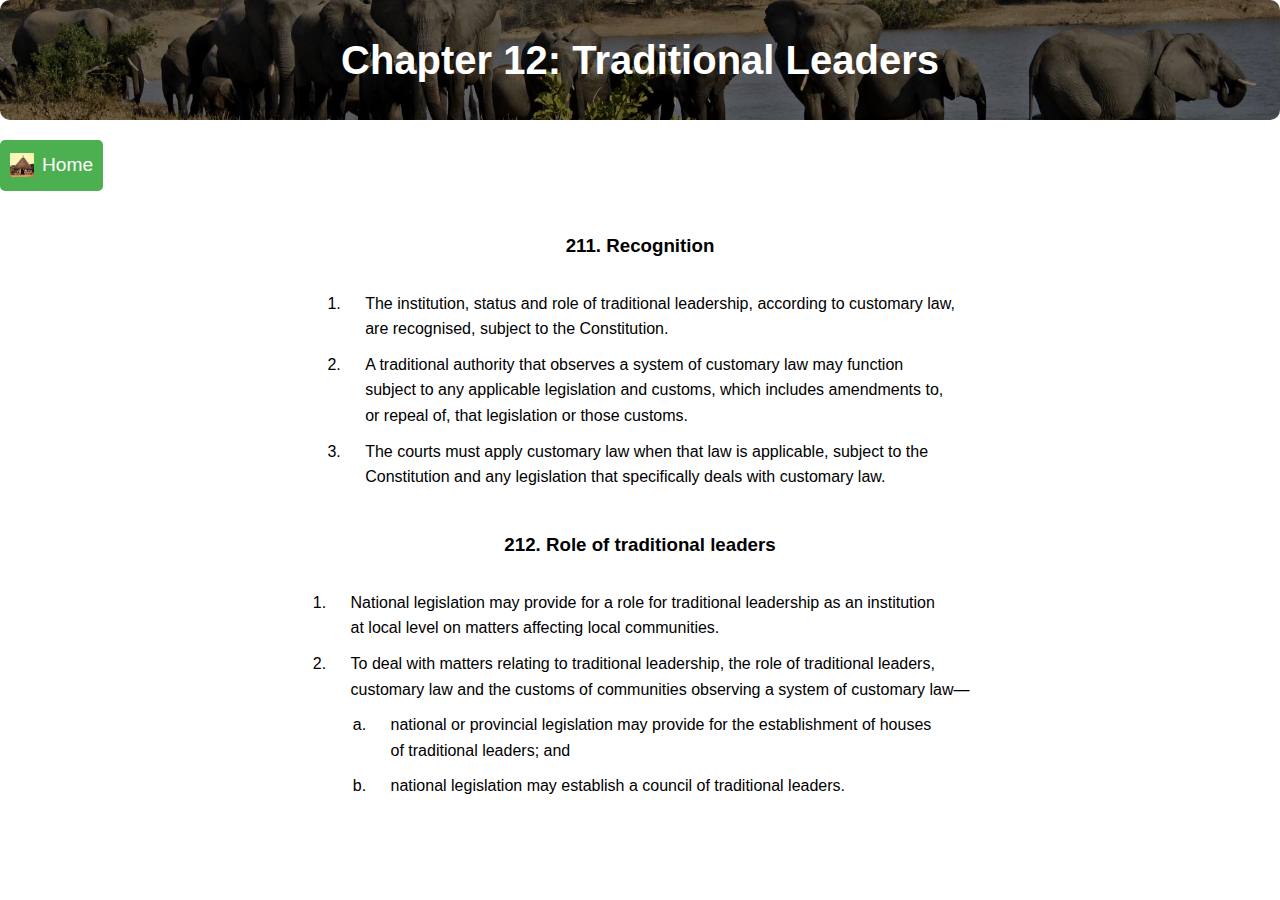
<file: chapters/chapter12.html>
<!DOCTYPE html>
<html lang="en">
<head>
    <meta charset="UTF-8">
    <meta name="viewport" content="width=device-width, initial-scale=1.0">
    <title>RSA Constitution - Chapter 12</title>
    <link rel="stylesheet" href="../chapter-styles.css">
</head>
<body>
    <div class="content-header">
        <h1>Chapter 12: Traditional Leaders</h1>
    </div>
    
    <header>
        <a href="../index.html" class="home-icon">
            <img src="../images/home.jpg" alt="Home" class="icon" />
            <span class="home-title">Home</span>
        </a>
    </header>

    <section id="chapter12" class="chapter12">
                                    <h3>211. Recognition</h3>
                <ol type="1">
                    <li>The institution, status and role of traditional leadership, according to customary law,
                        <br>are recognised, subject to the Constitution.</li>
                    <li>A traditional authority that observes a system of customary law may function
                        <br>subject to any applicable legislation and customs, which includes amendments to,
                        <br>or repeal of, that legislation or those customs.</li>
                    <li>The courts must apply customary law when that law is applicable, subject to the
                        <br>Constitution and any legislation that specifically deals with customary law.</li>
                </ol>



                                <h3>212. Role of traditional leaders</h3>
                <ol type="1">
                    <li>National legislation may provide for a role for traditional leadership as an institution
                        <br>at local level on matters affecting local communities.</li>
                    <li>To deal with matters relating to traditional leadership, the role of traditional leaders,
                        <br>customary law and the customs of communities observing a system of customary law—
                        <ol type="a">
                            <li>national or provincial legislation may provide for the establishment of houses
                                <br>of traditional leaders; and</li>
                            <li>national legislation may establish a council of traditional leaders.</li>
                        </ol>
                    </li>
                </ol>

        <!-- Continue with the rest of the chapter content -->
    </section>
</body>
</html>
</file>
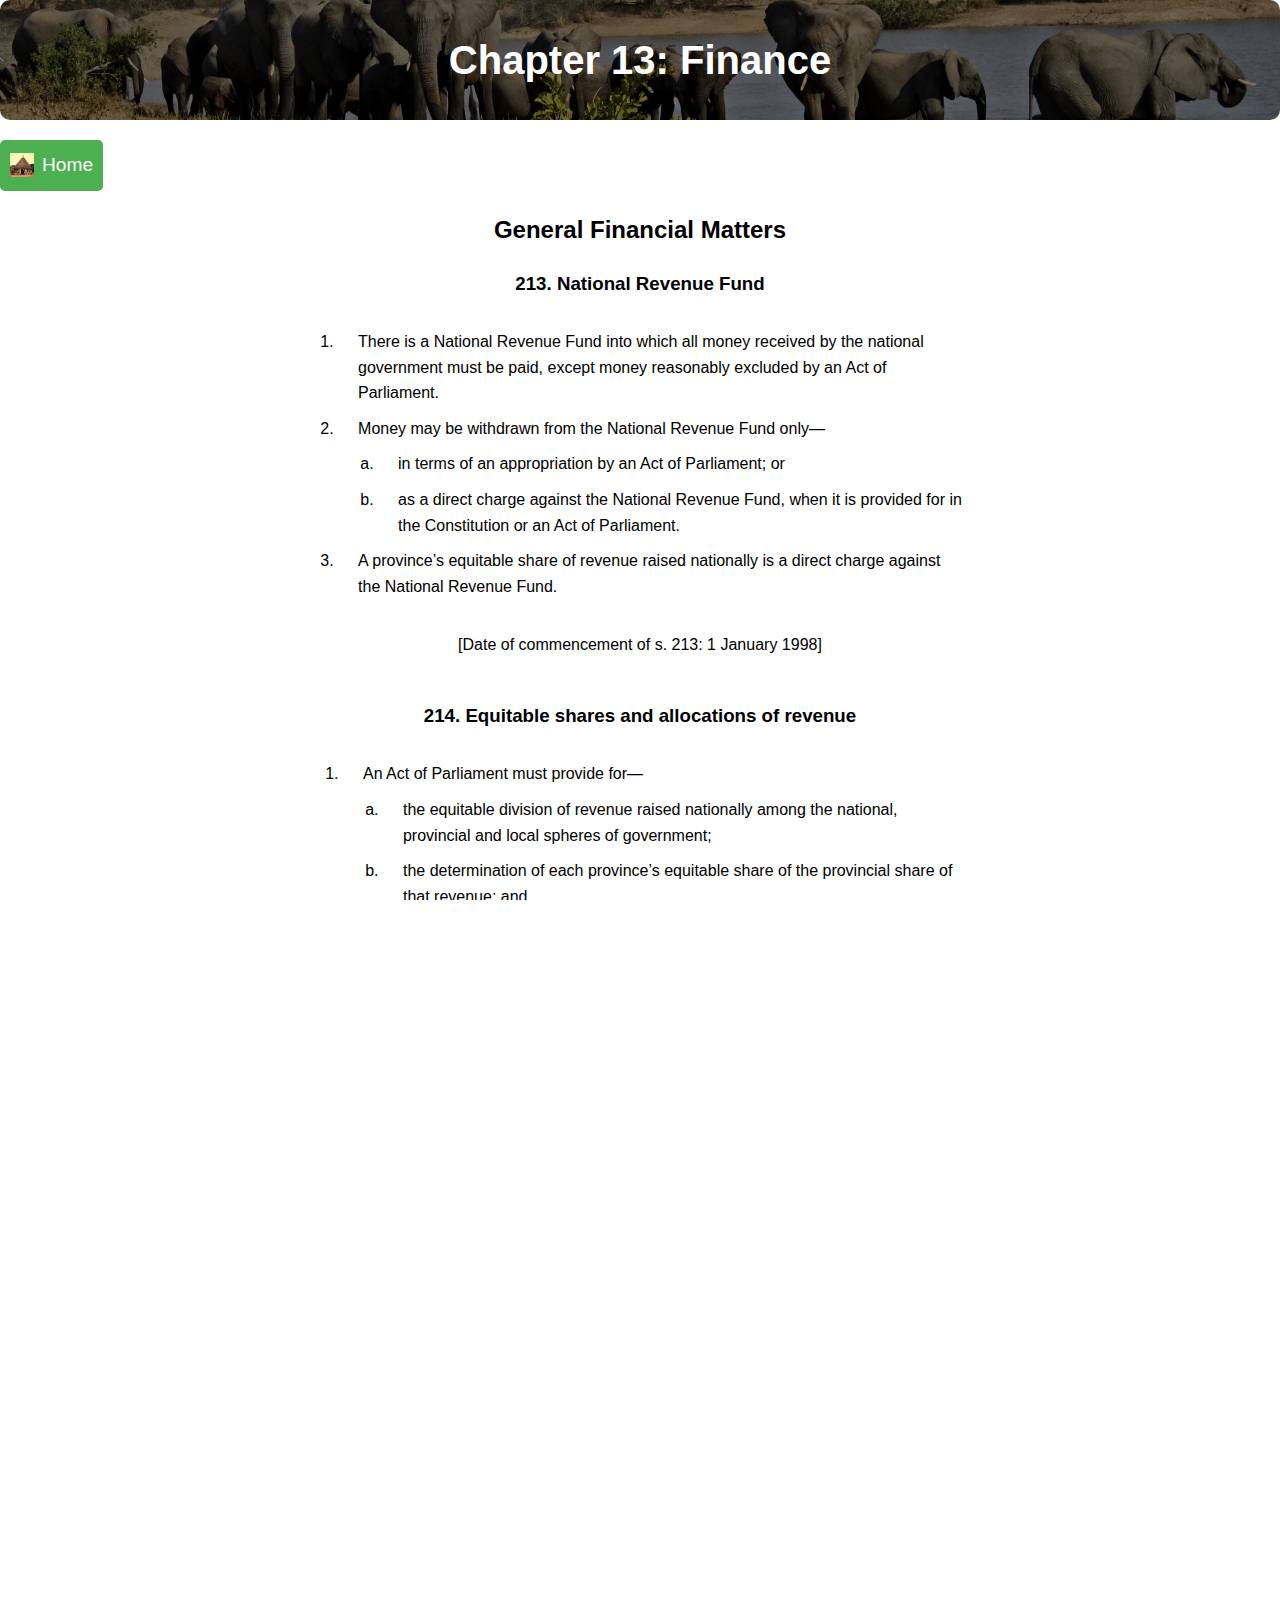
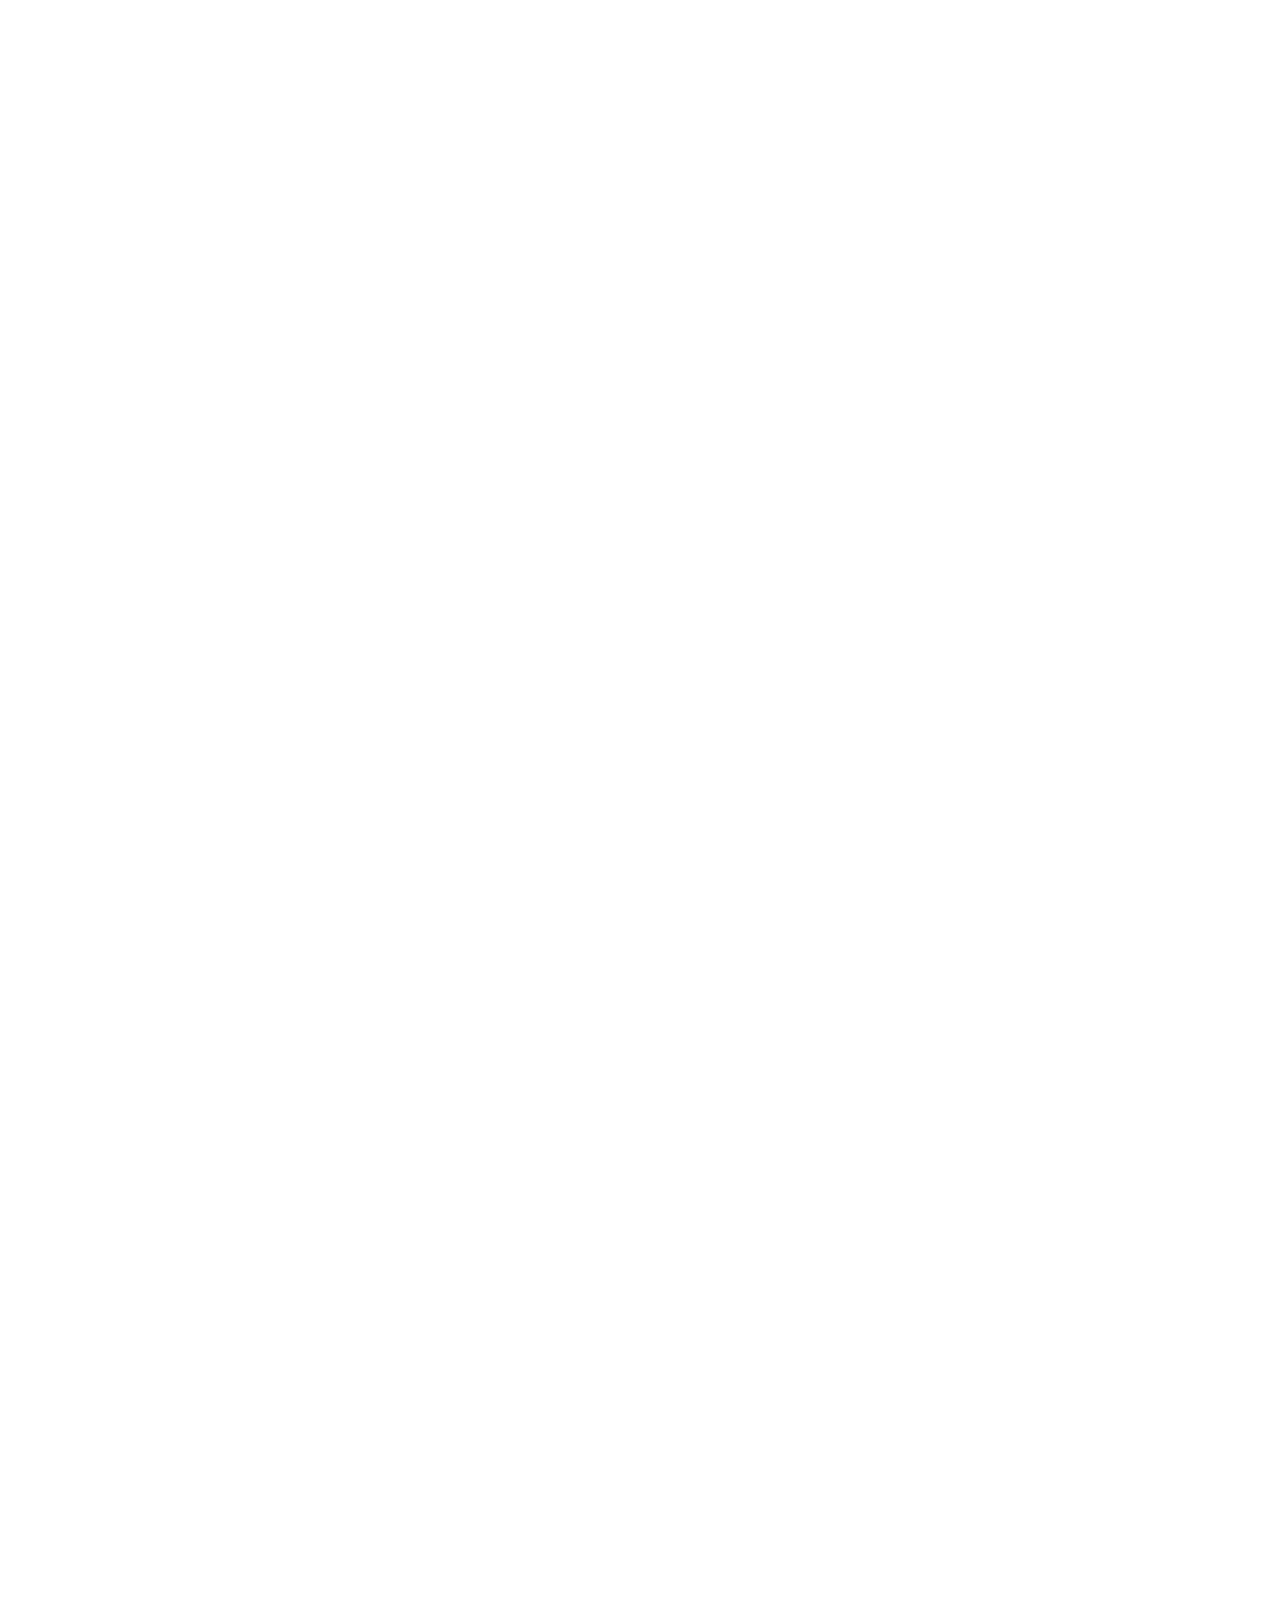
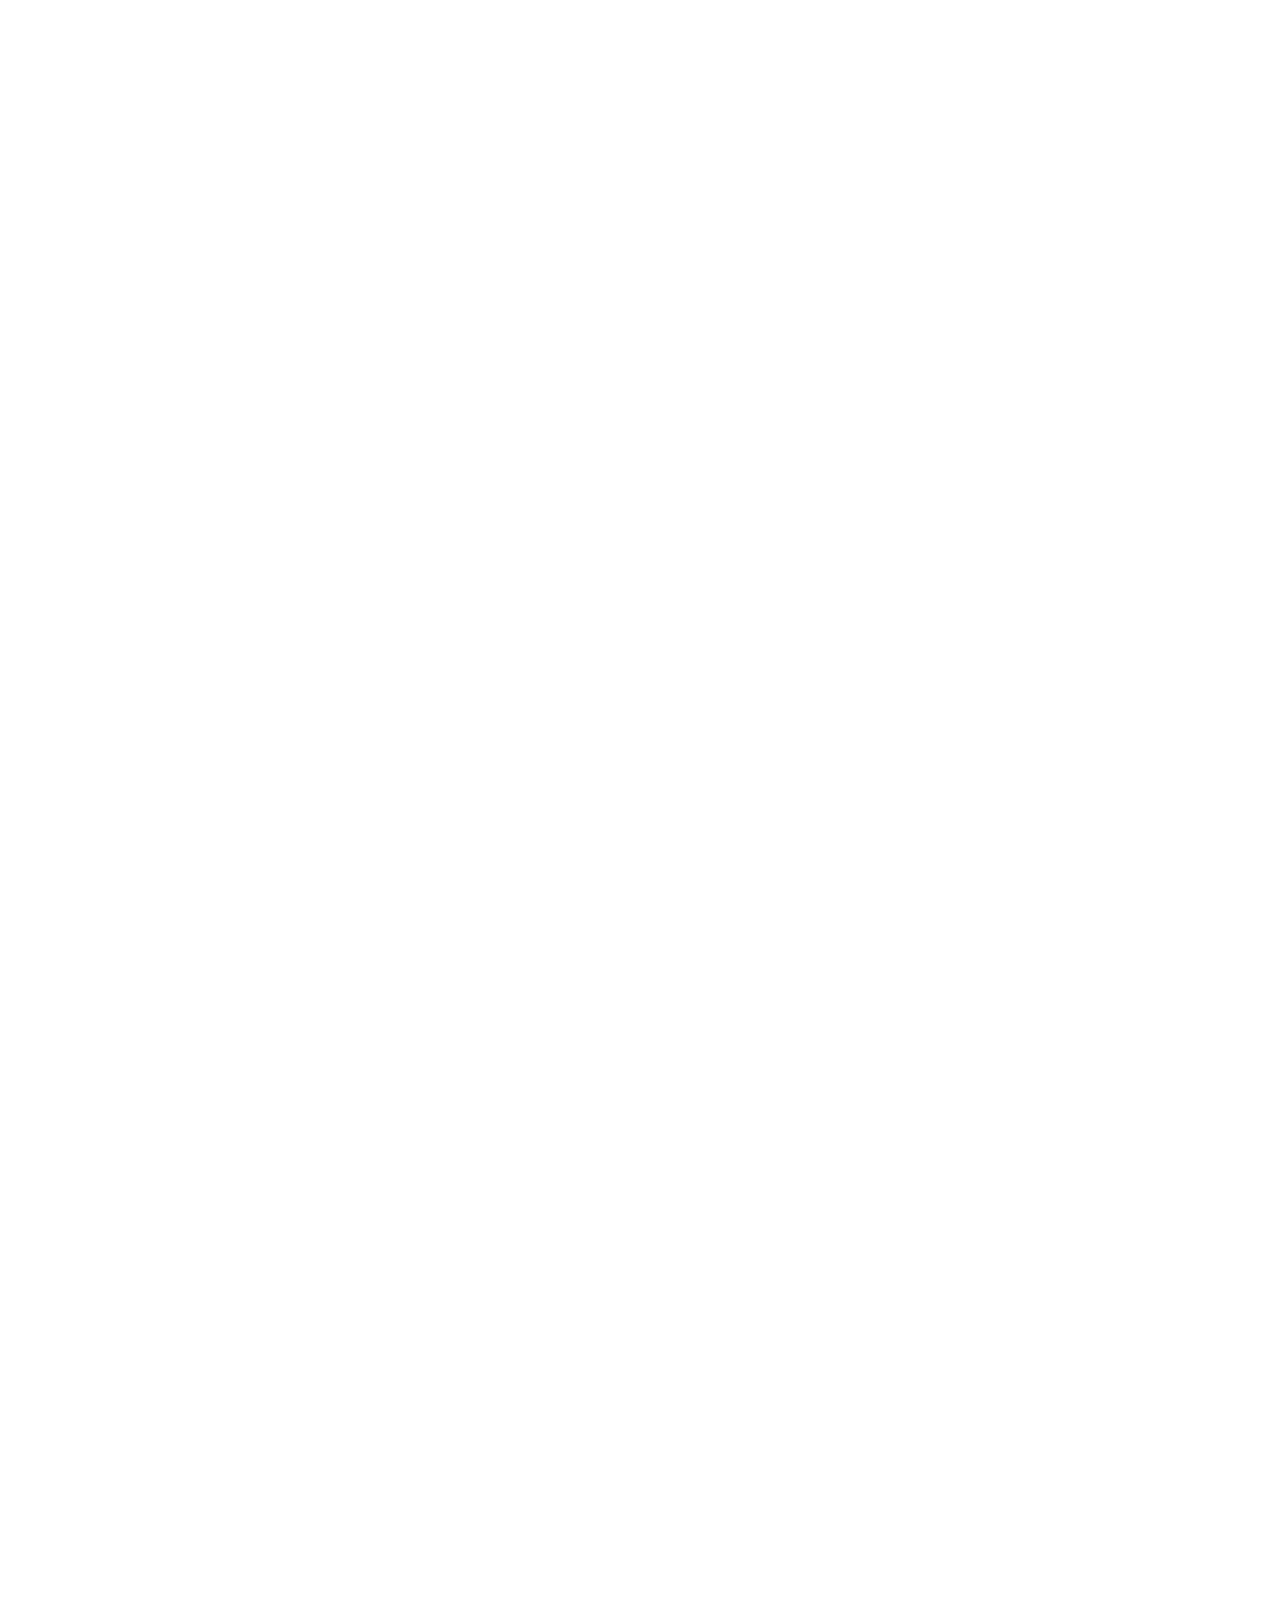
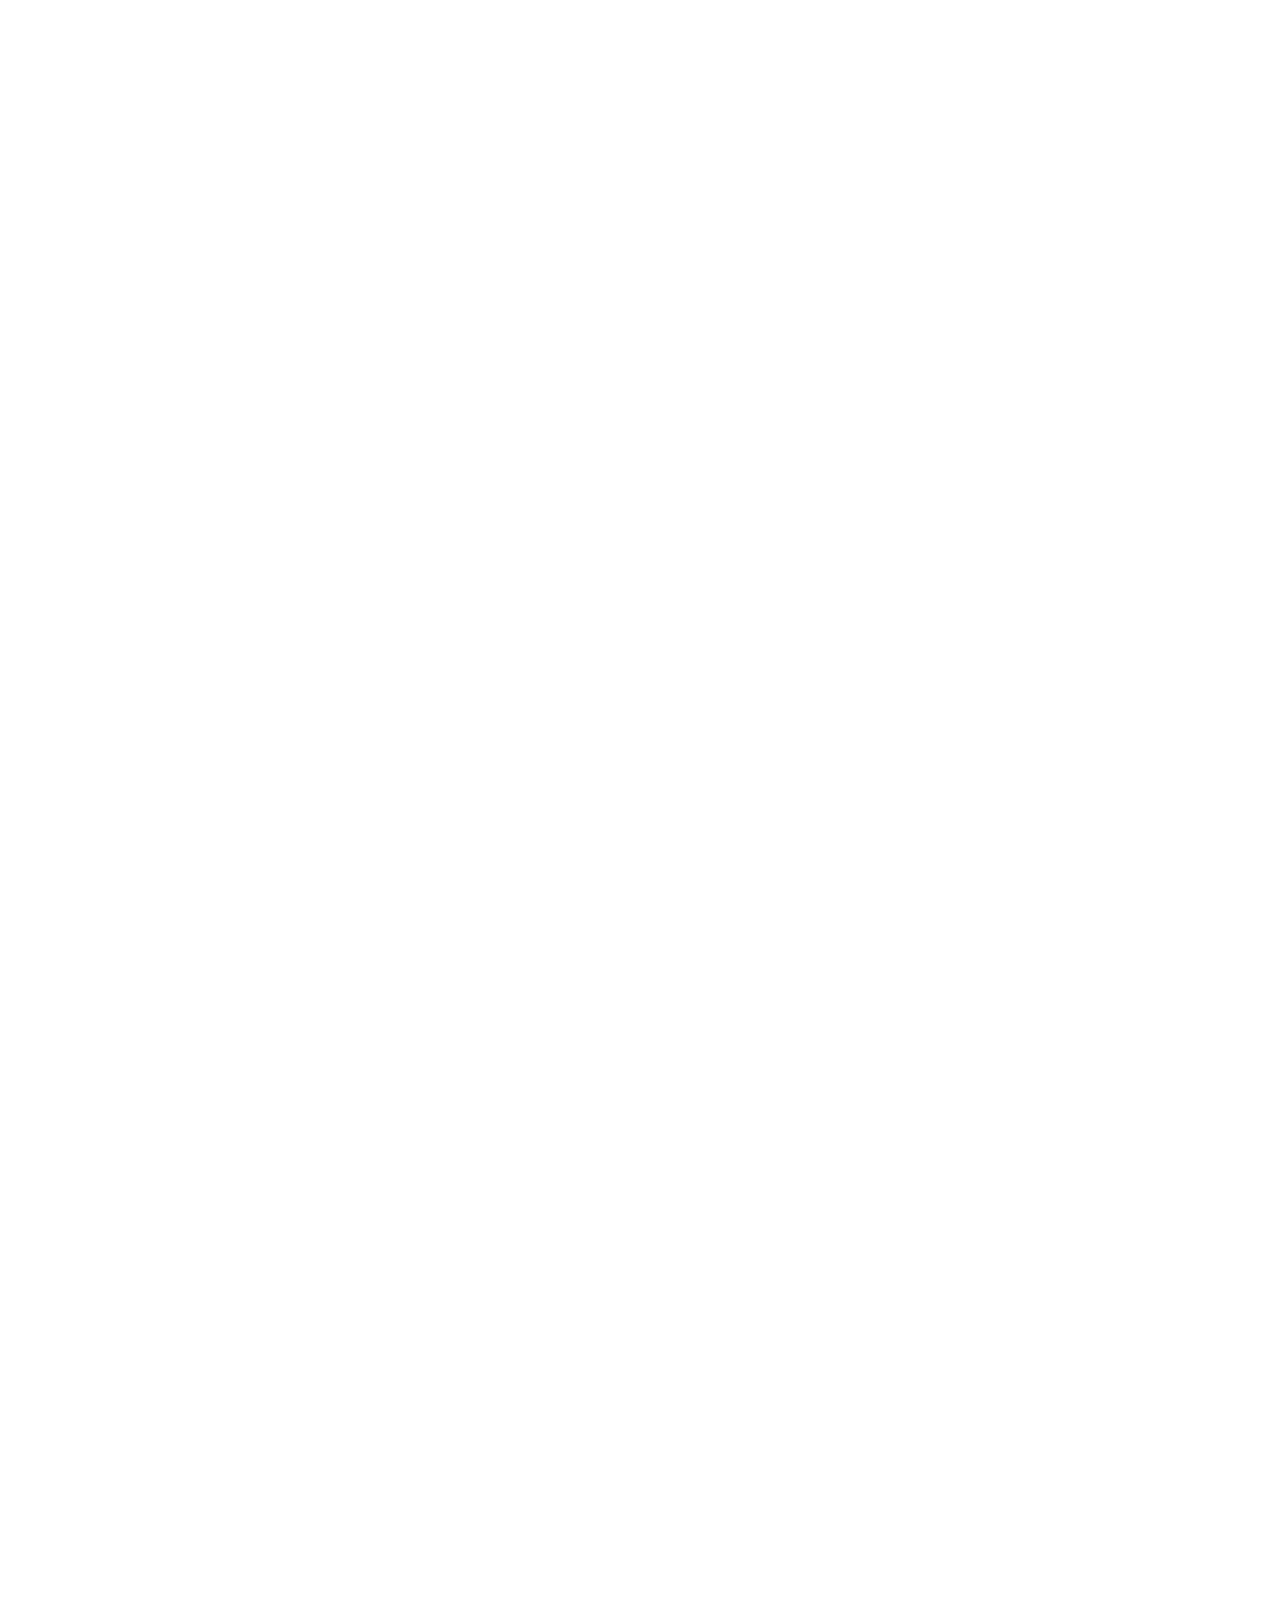
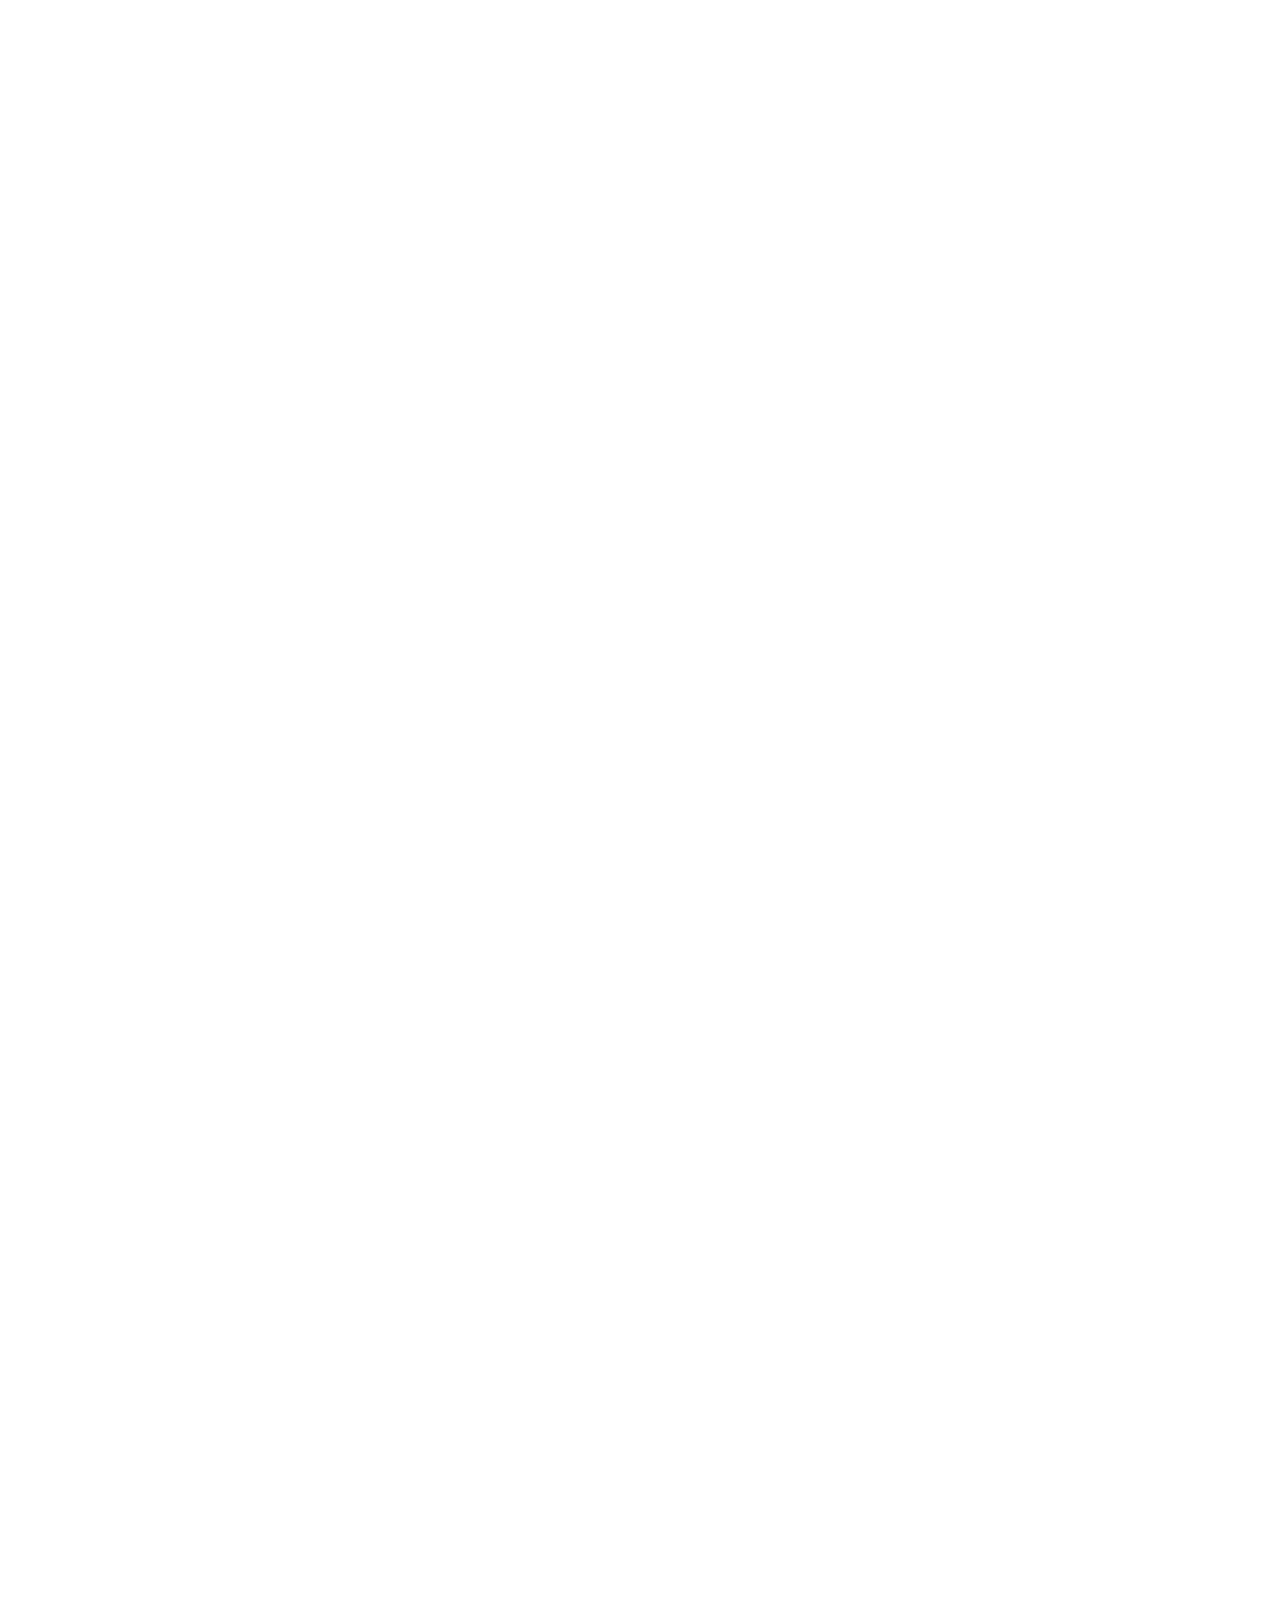
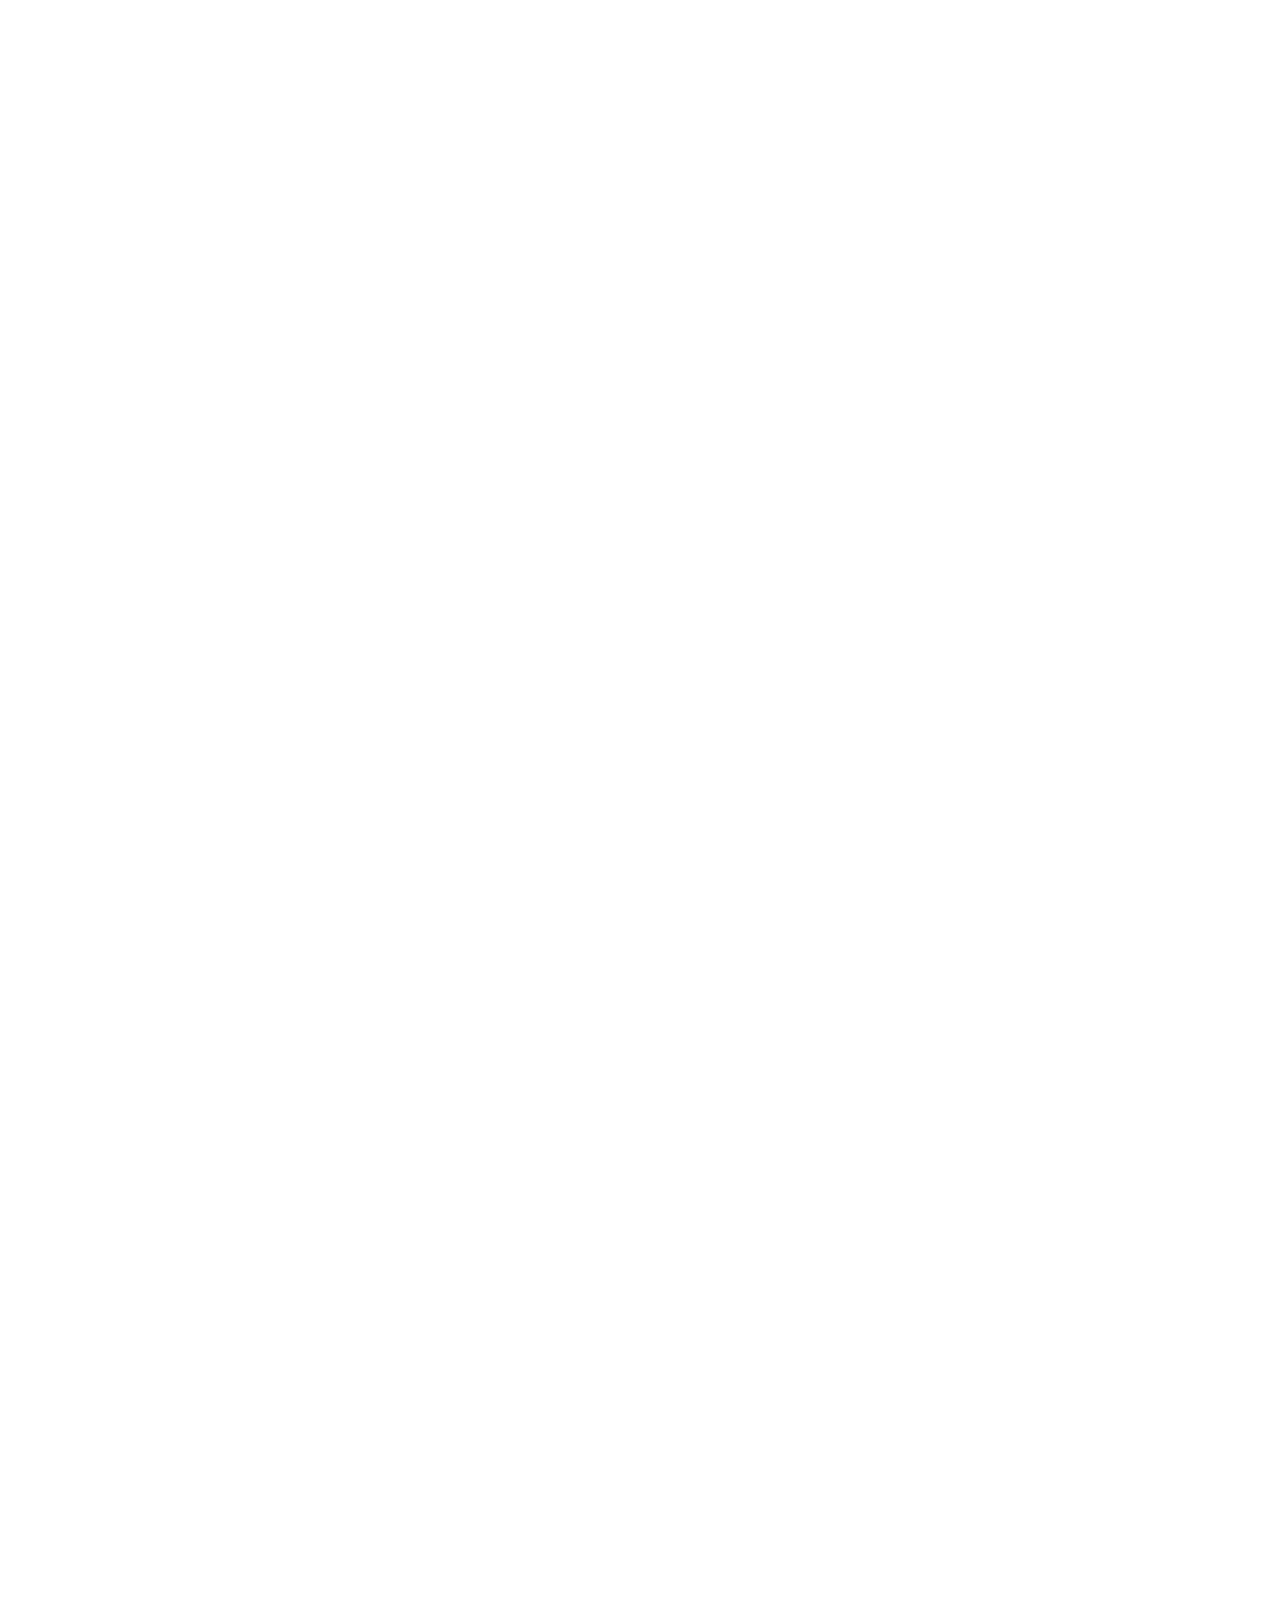
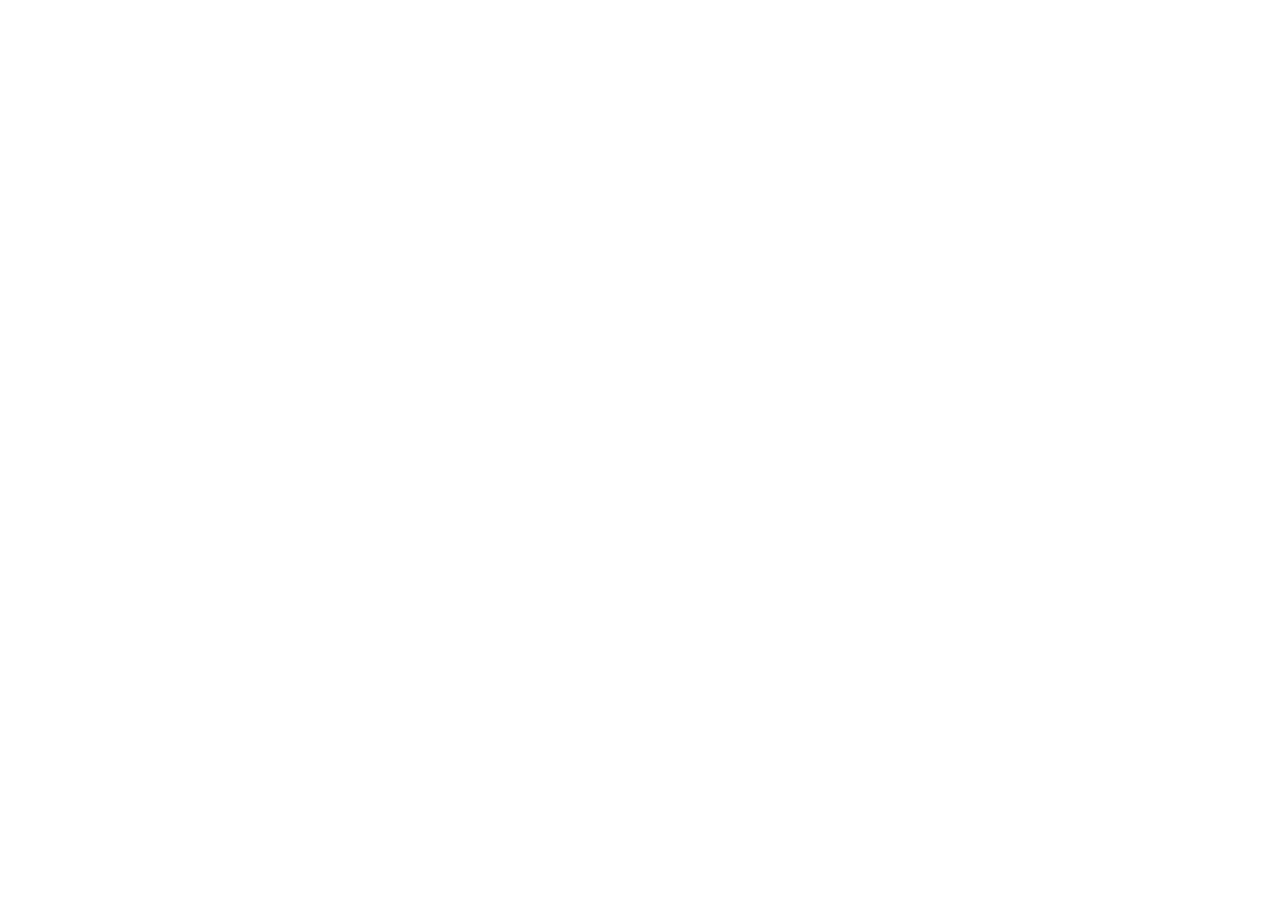
<file: chapters/chapter13.html>
<!DOCTYPE html>
<html lang="en">
<head>
    <meta charset="UTF-8">
    <meta name="viewport" content="width=device-width, initial-scale=1.0">
    <title>RSA Constitution - Chapter 13</title>
    <link rel="stylesheet" href="../chapter-styles.css">
</head>
<body>

    <div class="content-header">
        <h1>Chapter 13: Finance</h1>
    </div>
    
    <header>
         <a href="../index.html" class="home-icon">
        <img src="../images/home.jpg" alt="Home" class="icon" />
        <span class="home-title">Home</span>
        </a>
    </header>

    <section id="chapter13" class="chapter13">
                                    <h2>General Financial Matters</h2>
                                    <h3>213. National Revenue Fund</h3>
            <ol type="1">
                <li>There is a National Revenue Fund into which all money received by the national
                    <br>government must be paid, except money reasonably excluded by an Act of
                    <br>Parliament.</li>
                <li>Money may be withdrawn from the National Revenue Fund only—
                    <ol type="a">
                        <li>in terms of an appropriation by an Act of Parliament; or</li>
                        <li>as a direct charge against the National Revenue Fund, when it is provided for in
                            <br>the Constitution or an Act of Parliament.</li>
                    </ol>
                </li>
                <li>A province’s equitable share of revenue raised nationally is a direct charge against
                    <br>the National Revenue Fund.</li>
            </ol>
                                <p>[Date of commencement of s. 213: 1 January 1998]</p>




                        <h3>214. Equitable shares and allocations of revenue</h3>
            <ol type="1">
                <li>An Act of Parliament must provide for—
                    <ol type="a">
                        <li>the equitable division of revenue raised nationally among the national,
                            <br>provincial and local spheres of government;</li>
                        <li>the determination of each province’s equitable share of the provincial share of
                            <br>that revenue; and</li>
                        <li>any other allocations to provinces, local government or municipalities from
                            <br>the national government’s share of that revenue, and any conditions on which
                            <br>those allocations may be made.</li>
                    </ol>
                </li>
                <li>The Act referred to in subsection (1) may be enacted only after the provincial
                    <br>governments, organised local government and the Financial and Fiscal Commission
                    <br>have been consulted, and any recommendations of the Commission have been
                    <br>considered, and must take into account—
                    <ol type="a">
                        <li>the national interest;</li>
                        <li>any provision that must be made in respect of the national debt and other
                            <br>national obligations;</li>
                        <li>the needs and interests of the national government, determined by objective
                            <br>criteria;</li>
                        <li>the need to ensure that the provinces and municipalities are able to provide
                            <br>basic services and perform the functions allocated to them;</li>
                        <li>the fiscal capacity and efficiency of the provinces and municipalities;</li>
                        <li>developmental and other needs of provinces, local government and
                            <br>municipalities;</li>
                        <li>economic disparities within and among the provinces;</li>
                        <li>obligations of the provinces and municipalities in terms of national legislation;</li>
                        <li>the desirability of stable and predictable allocations of revenue shares; and</li>
                        <li>the need for flexibility in responding to emergencies or other temporary needs,
                            <br>and other factors based on similar objective criteria.</li>
                    </ol>
                </li>
            </ol>
            <p>[Date of commencement of s. 214: 1 January 1998]</p>




                                <h3>215. National, provincial and municipal budgets</h3>
            <ol type="1">
                <li>National, provincial and municipal budgets and budgetary processes must promote
                    <br>transparency, accountability and the effective financial management of the
                    <br>economy, debt and the public sector.</li>
                <li>National legislation must prescribe—
                    <ol type="a">
                        <li>the form of national, provincial and municipal budgets;</li>
                        <li>when national and provincial budgets must be tabled; and</li>
                        <li>that budgets in each sphere of government must show the sources of revenue
                            <br>and the way in which proposed expenditure will comply with national
                            <br>legislation.</li>
                    </ol>
                </li>
                <li>Budgets in each sphere of government must contain—
                    <ol type="a">
                        <li>estimates of revenue and expenditure, differentiating between capital and
                            <br>current expenditure;</li>
                        <li>proposals for financing any anticipated deficit for the period to which they
                            <br>apply; and</li>
                        <li>an indication of intentions regarding borrowing and other forms of public
                            <br>liability that will increase public debt during the ensuing year.</li>
                    </ol>
                </li>
            </ol>
            <p>[Date of commencement of s. 215: 1 January 1998.]</p>



                                <h3>216. Treasury control</h3>
            <ol type="1">
                <li>National legislation must establish a national treasury and prescribe measures to
                    <br>ensure both transparency and expenditure control in each sphere of government, by
                    <br>introducing—
                    <ol type="a">
                        <li>generally recognised accounting practice;</li>
                        <li>uniform expenditure classifications; and</li>
                        <li>uniform treasury norms and standards.</li>
                    </ol>
                </li>
                <li>The national treasury must enforce compliance with the measures established in
                    <br>terms of subsection (1), and may stop the transfer of funds to an organ of state
                    <br>if that organ of state commits a serious or persistent material breach of those
                    <br>measures.</li>
                <p>[Sub-s. (2) substituted by s. 5 (a) of the Constitution Seventh Amendment Act of 2001.]</p>
                <li>A decision to stop the transfer of funds due to a province in terms of section 214(1)
                    <br>(b) may be taken only in the circumstances mentioned in subsection (2) and—
                    <br>(a) may not stop the transfer of funds for more than 120 days; and
                    <br>(b) may be enforced immediately, but will lapse retrospectively unless Parliament
                    <br>approves it following a process substantially the same as that established
                    <br>in terms of section 76(1) and prescribed by the joint rules and orders of
                    <br>Parliament. This process must be completed within 30 days of the decision by
                    <br>the national treasury.</li>
                <p>[Sub-s. (3) amended by s. 5 (b) of the Constitution Seventh Amendment Act of 2001.]</p>
                <li>Parliament may renew a decision to stop the transfer of funds for no more than 120
                    <br>days at a time, following the process established in terms of subsection (3).</li>
                <li>Before Parliament may approve or renew a decision to stop the transfer of funds to a
                    <br>province—
                    <ol type="a">
                        <li>the Auditor-General must report to Parliament; and</li>
                        <li>the province must be given an opportunity to answer the allegations against
                            <br>it, and to state its case, before a committee.</li>
                    </ol>
                </li>
            </ol>



                    <h3>217. Procurement</h3>
            <ol type="1">
                <li>When an organ of state in the national, provincial or local sphere of government,
                    <br>or any other institution identified in national legislation, contracts for goods
                    <br>or services, it must do so in accordance with a system which is fair, equitable,
                    <br>transparent, competitive and cost-effective.</li>
                <li>Subsection (1) does not prevent the organs of state or institutions referred to in that
                    <br>subsection from implementing a procurement policy providing for—
                    <ol type="a">
                        <li>categories of preference in the allocation of contracts; and</li>
                        <li>the protection or advancement of persons, or categories of persons,
                            <br>disadvantaged by unfair discrimination.</li>
                    </ol>
                </li>
                <li>National legislation must prescribe a framework within which the policy referred to
                    <br>in subsection (2) must be implemented.</li>
            </ol>
            <p>[Sub-s. (3) substituted by s. 6 of the Constitution Seventh Amendment Act of 2001.]</p>




                        <h3>218. Government guarantees</h3>
            <ol type="1">
                <li>The national government, a provincial government or a municipality may guarantee
                    <br>a loan only if the guarantee complies with any conditions set out in national
                    <br>legislation.</li>
                <li>National legislation referred to in subsection (1) may be enacted only after any
                    <br>recommendations of the Financial and Fiscal Commission have been considered.</li>
                <li>Each year, every government must publish a report on the guarantees it has
                    <br>granted.</li>
            </ol>
            <p>[Date of commencement of S. 218: 1 January 1998.]</p>



                            <h3>219. Remuneration of persons holding public office</h3>
            <ol type="1">
                <li>An Act of Parliament must establish a framework for determining—
                    <ol type="a">
                        <li>the salaries, allowances and benefits of members of the National
                            <br>Assembly, permanent delegates to the National Council of Provinces, members
                            <br>of the Cabinet, Deputy Ministers, traditional leaders and members of any
                            <br>councils of traditional leaders; and</li>
                        <li>the upper limit of salaries, allowances or benefits of members of provincial
                            <br>legislatures, members of Executive Councils and members of Municipal
                            <br>Councils of the different categories.</li>
                    </ol>
                </li>
                <li>National legislation must establish an independent commission to make
                    <br>recommendations concerning the salaries, allowances and benefits referred to in
                    <br>subsection (1).</li>
                <li>Parliament may pass the legislation referred to in subsection (1) only after
                    <br>considering any recommendations of the commission established in terms of
                    <br>subsection (2).</li>
                <li>The national executive, a provincial executive, a municipality or any other relevant
                    <br>authority may implement the national legislation referred to in subsection (1) only
                    <br>after considering any recommendations of the commission established in terms of
                    <br>subsection (2).</li>
                <li>National legislation must establish frameworks for determining the salaries,
                    <br>allowances and benefits of judges, the Public Protector, the Auditor-General,
                    <br>and members of any commission provided for in the Constitution, including the
                    <br>broadcasting authority referred to in section 192.</li>
            </ol>



                                <h2>Financial and Fiscal Commission</h2>
                                <h3>220. Establishment and functions</h3>
            <ol type="1">
                <li>There is a Financial and Fiscal Commission for the Republic which makes
                    <br>recommendations envisaged in this Chapter, or in national legislation, to
                    <br>Parliament, provincial legislatures and any other authorities determined by national
                    <br>legislation.</li>
                <li>The Commission is independent and subject only to the Constitution and the law,
                    <br>and must be impartial.</li>
                <li>The Commission must function in terms of an Act of Parliament and, in
                    <br>performing its functions, must consider all relevant factors, including those listed in
                    <br>section 214(2).</li>
            </ol>




                    <h3>221. Appointment and tenure of members</h3>
            <ol type="1">
                <li>The Commission consists of the following women and men appointed by the
                    <br>President, as head of the national executive:
                    <ol type="a">
                        <li>A chairperson and a deputy chairperson;</li>
                        <li>three persons selected, after consulting the Premiers, from a list compiled in
                            <br>accordance with a process prescribed by national legislation;</li>
                        <li>two persons selected, after consulting organised local government, from a list
                            <br>compiled in accordance with a process prescribed by national legislation; and</li>
                        <li>two other persons.</li>
                    </ol>
                </li>
            <p>[Sub-s (1) substituted by s. 2 of the Constitution Fifth Amendment Act of 1999] and 
                <br>substituted by s.7(a) of the Constitution Seventh Amendment Act of 2001.]</p>
                <p>(1A) National legislation referred to in subsection (1) must provide for the participation
                    <br>of—
                    <ol type="a">
                        <li>the Premiers in the compilation of a list envisaged in subsection (1) (b); and</li>
                        <li>organised local government in the compilation of a list envisaged in subsection
                            <br>(1) (c).</li>
                    </ol>
                </p>
            <p>[Sub-s. (1A) inserted by s. 7(b) of the Constitution Seventh Amendment Act of 2001.]</p>
                <li>Members of the Commission must have appropriate expertise.</li>
                <li>(3) Members serve for a term established in terms of national legislation. The President
                    <br>may remove a member from office on the ground of misconduct, incapacity or
                    <br>incompetence.</li>
            </ol>




                                        <h3>222. Reports</h3>
            <p>The Commission must report regularly both to Parliament and to the provincial
                <br>legislatures.</p>



                                <h2>Central Bank</h2>
                                    <h3>223. Establishment</h3>
            <p>The South African Reserve Bank is the central bank of the Republic and is regulated in
                <br>terms of an Act of Parliament.</p>



                                <h3>224. Primary object</h3>
            <ol type="1">
                <li>The primary object of the South African Reserve Bank is to protect the value of
                    <br>the currency in the interest of balanced and sustainable economic growth in the
                    <br>Republic.</li>
                <li>The South African Reserve Bank, in pursuit of its primary object, must perform its
                    <br>functions independently and without fear, favour or prejudice, but there must be
                    <br>regular consultation between the Bank and the Cabinet member responsible for
                    <br>national financial matters.</li>
            </ol>



                                <h3>225. Powers and functions</h3>
            <p>The powers and functions of the South African Reserve Bank are those customarily
                <br>exercised and performed by central banks, which powers and functions must be
                <br>determined by an Act of Parliament and must be exercised or performed subject to the
                <br>conditions prescribed in terms of that Act.</p>




                                <h2>Provincial and Local Financial Matters</h2>
                                <h3>226. Provincial Revenue Funds</h3>
            <ol type="1">
                <li>There is a Provincial Revenue Fund for each province into which all money received
                    <br>by the provincial government must be paid, except money reasonably excluded by
                    <br>an Act of Parliament.</li>
                <li>Money may be withdrawn from a Provincial Revenue Fund only—
                    <ol type="a">
                        <li>in terms of an appropriation by a provincial Act; or</li>
                        <li>as a direct charge against the Provincial Revenue Fund, when it is provided for
                            <br>in the Constitution or a provincial Act.</li>
                    </ol>
                </li>
                <li>Revenue allocated through a province to local government in that province in terms
                    <br>of section 214(1), is a direct charge against that province’s Revenue Fund.</li>
                <li>National legislation may determine a framework within which—
                    <ol type="a">
                        <li>a provincial Act may in terms of subsection (2)(b) authorise the withdrawal of
                            <br>money as a direct charge against a Provincial Revenue Fund; and</li>
                        <li>revenue allocated through a province to local government in that province in
                            <br>terms of subsection (3) must be paid to municipalities in the province.</li>
                    </ol>
                </li>
            <p>[Sub-s. (4) added by s. 8 of the Constitution Seventh Amendment Act of 2001.]
                <br>[Date of commencement of s. 226: 1 January 1998]</p>
            </ol>




                        <h3>227. National sources of provincial and local government funding</h3>
            <ol type="1">
                <li>Local government and each province—
                    <ol type="a">
                        <li>is entitled to an equitable share of revenue raised nationally to enable it to
                            <br>provide basic services and perform the functions allocated to it; and</li>
                        <li>may receive other allocations from national government revenue, either
                            <br>conditionally or unconditionally.</li>
                    </ol>
                </li>
                <li>Additional revenue raised by provinces or municipalities may not be deducted from
                    <br>their share of revenue raised nationally, or from other allocations made to 
                    <br>them out of national government revenue. Equally, there is no obligation on the national
                    <br>government to compensate provinces or municipalities that do not raise revenue
                    <br>commensurate with their fiscal capacity and tax base.</li>
                <li>A province’s equitable share of revenue raised nationally must be transferred to
                    <br>the province promptly and without deduction, except when the transfer has been
                    <br>stopped in terms of section 216.</li>
                <li>A province must provide for itself any resources that it requires, in terms of a
                    <br>provision of its provincial constitution, that are additional to its requirements
                    <br>envisaged in the Constitution.</li>
            </ol>
            <p>[Date of commencement of s. 227: 1 January 1998]</p>



                            <h3>228. Provincial taxes</h3>
            <ol type="1">
                <li>A provincial legislature may impose—
                    <ol type="a">
                        <li>taxes, levies and duties other than income tax, value-added tax, general sales
                            <br>tax, rates on property or customs duties; and</li>
                        <li>flat-rate surcharges on any tax, levy or duty that is imposed by national
                            <br>legislation, other than on corporate income tax, value-added tax, rates on
                            <br>property or customs duties.</li>
                    </ol>
                </li>
            <p>[Para. (b) substituted by s. 9 of the Constitution Seventh Amendment Act of 2001.]</p>
                <li>The power of a provincial legislature to impose taxes, levies, duties and
                    <br>surcharges—
                    <ol type="a">
                        <li>may not be exercised in a way that materially and unreasonably prejudices
                            <br>national economic policies, economic activities across provincial boundaries, or
                            <br>the national mobility of goods, services, capital or labour; and</li>
                        <li>must be regulated in terms of an Act of Parliament, which may be enacted only
                            <br>after any recommendations of the Financial and Fiscal Commission have been
                            <br>considered.</li>
                    </ol>
                </li>
            </ol>
            <p>[Date of commencement of s. 228: 1 January 1998]</p>




                            <h3>229. Municipal fiscal powers and functions</h3>
            <ol type="1">
                <li>Subject to subsections (2), (3) and (4), a municipality may impose—
                    <ol type="a">
                        <li>rates on property and surcharges on fees for services provided by or on behalf
                            <br>of the municipality; and</li>
                        <li>if authorised by national legislation, other taxes, levies and duties
                            <br>appropriate to local government or to the category of local government into
                            <br>which that municipality falls, but no municipality may impose income tax,
                            <br>value-added tax, general sales tax or customs duty.</li>
                    </ol>
                </li>
                <li>The power of a municipality to impose rates on property, surcharges on fees for
                    <br>services provided by or on behalf of the municipality, or other taxes, levies or
                    <br>duties—
                    <ol type="a">
                        <li>may not be exercised in a way that materially and unreasonably prejudices
                            <br>national economic policies, economic activities across municipal boundaries, or
                            <br>the national mobility of goods, services, capital or labour; and</li>
                        <li>may be regulated by national legislation.</li>
                    </ol>
                </li>
                <li>When two municipalities have the same fiscal powers and functions with regard to
                    <br>the same area, an appropriate division of those powers and functions must be made
                    <br>in terms of national legislation. The division may be made only after taking into
                    <br>account at least the following criteria:
                    <ol type="a">
                        <li>The need to comply with sound principles of taxation.</li>
                        <li>The powers and functions performed by each municipality.</li>
                        <li>The fiscal capacity of each municipality.</li>
                        <li>The effectiveness and efficiency of raising taxes, levies and duties.</li>
                        <li>Equity.</li>
                    </ol>
                </li>
                <li>Nothing in this section precludes the sharing of revenue raised in terms of this
                    <br>section between municipalities that have fiscal power and functions in the same
                    <br>area.</li>
                <li>National legislation envisaged in this section may be enacted only after organised
                    <br>local government and the Financial and Fiscal Commission have been consulted, and
                    <br>any recommendations of the Commission have been considered.</li>
            </ol>
            <p>[Date of commencement of s. 229: 1 January 1998]</p>



                        <h3>230. Provincial loans</h3>
            <ol type="1">
                <li>A province may raise loans for capital or current expenditure in accordance with
                    <br>national legislation, but loans for current expenditure may be raised only when
                    <br>necessary for bridging purposes during a fiscal year.</li>
                <li>National legislation referred to in subsection (1) may be enacted only after any
                    <br>recommendations of the Financial and Fiscal Commission have been considered.</li>
            </ol>
            <p>[S. 230 substituted by s. 10 of the Constitution Seventh Amendment Act of 2001.]</p>



                        <h3>230A. loans</h3>
            <ol type="1">
                <li>A Municipal Council may, in accordance with national legislation—
                    <ol type="a">
                        <li>raise loans for capital or current expenditure for the municipality, but loans for
                            <br>current expenditure may be raised only when necessary for bridging purposes
                            <br>during a fiscal year; and</li>
                        <li>bind itself and a future Council in the exercise of its legislative and executive
                            <br>authority to secure loans or investments for the municipality.</li>
                    </ol>
                </li>
                <li>National legislation referred to in subsection (1) may be enacted only after any
                    <br>recommendations of the Financial and Fiscal Commission have been considered.</li>
            </ol>
            <p>[S. 230A inserted by s. 17 of the Constitution Sixth Amendment Act of 2001.]</p>
        <!-- Continue with the rest of the chapter content -->
    </section>

</body>
</html>
</file>
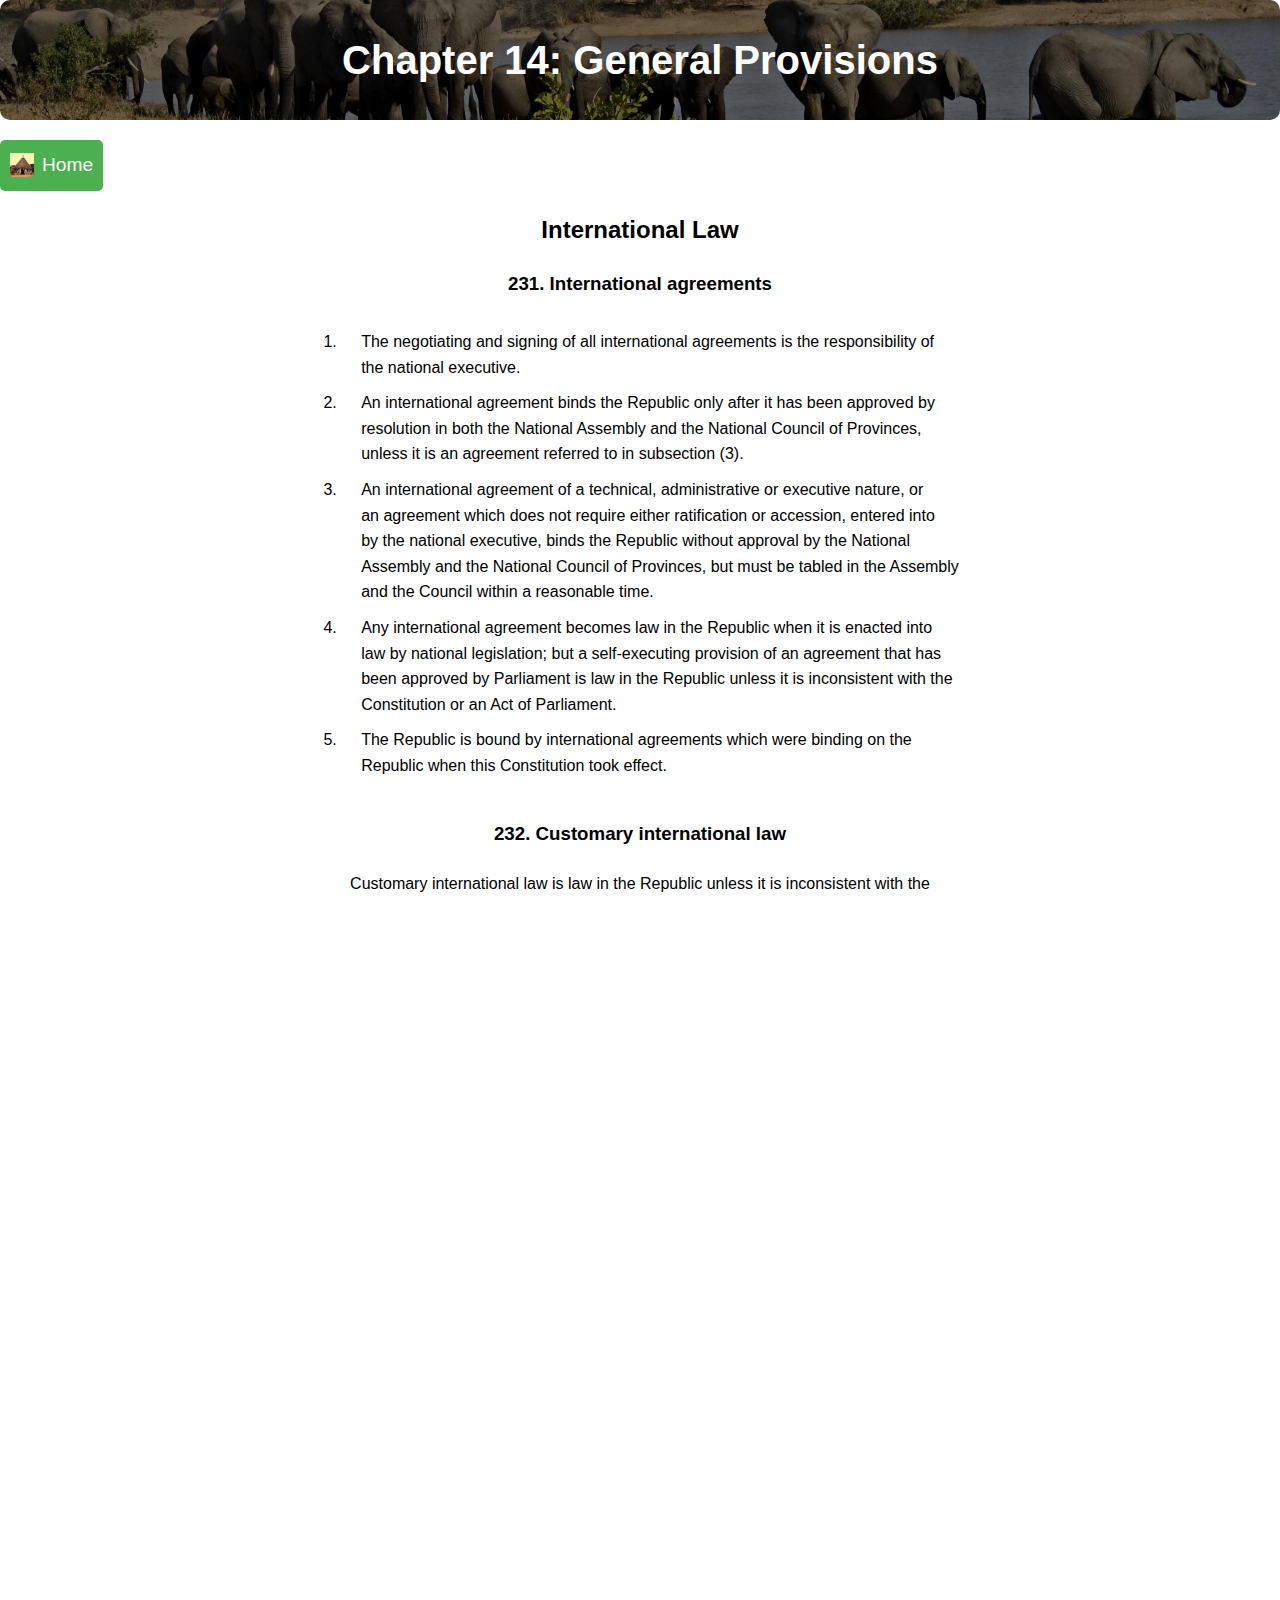
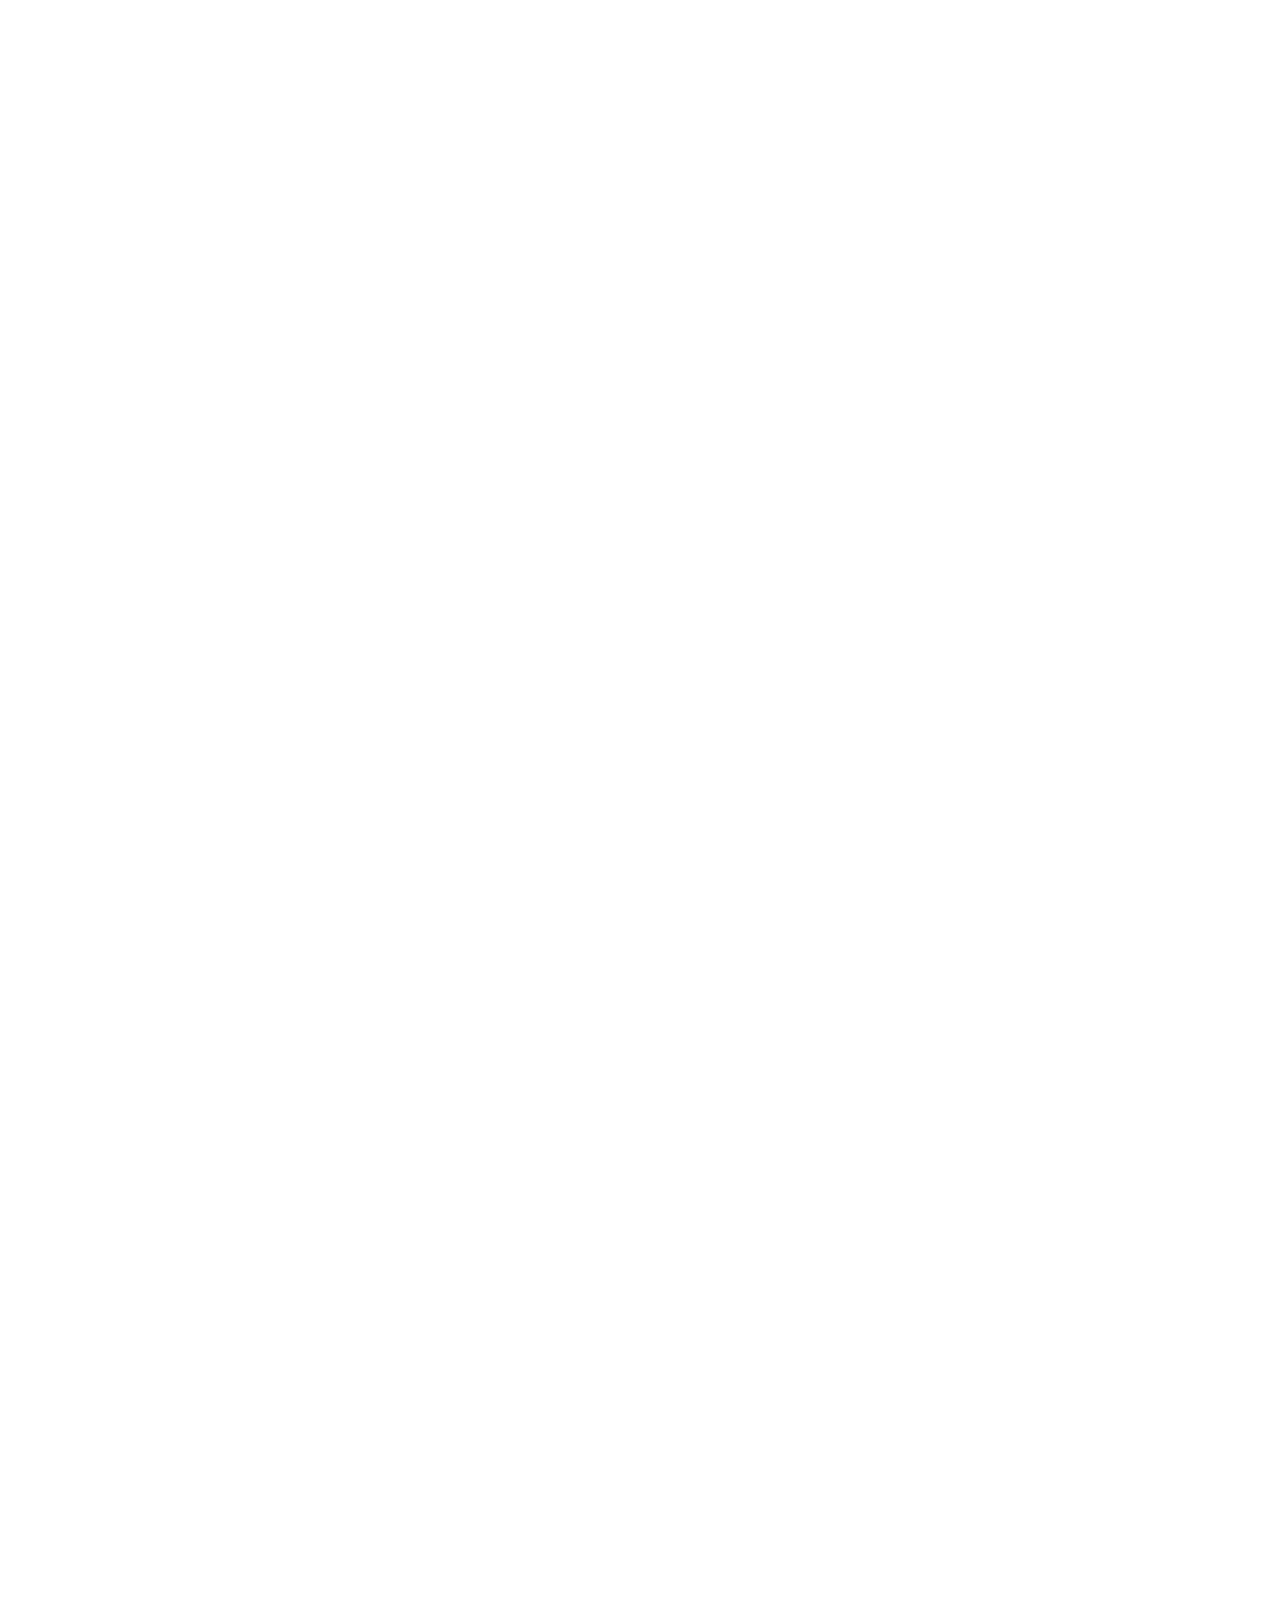
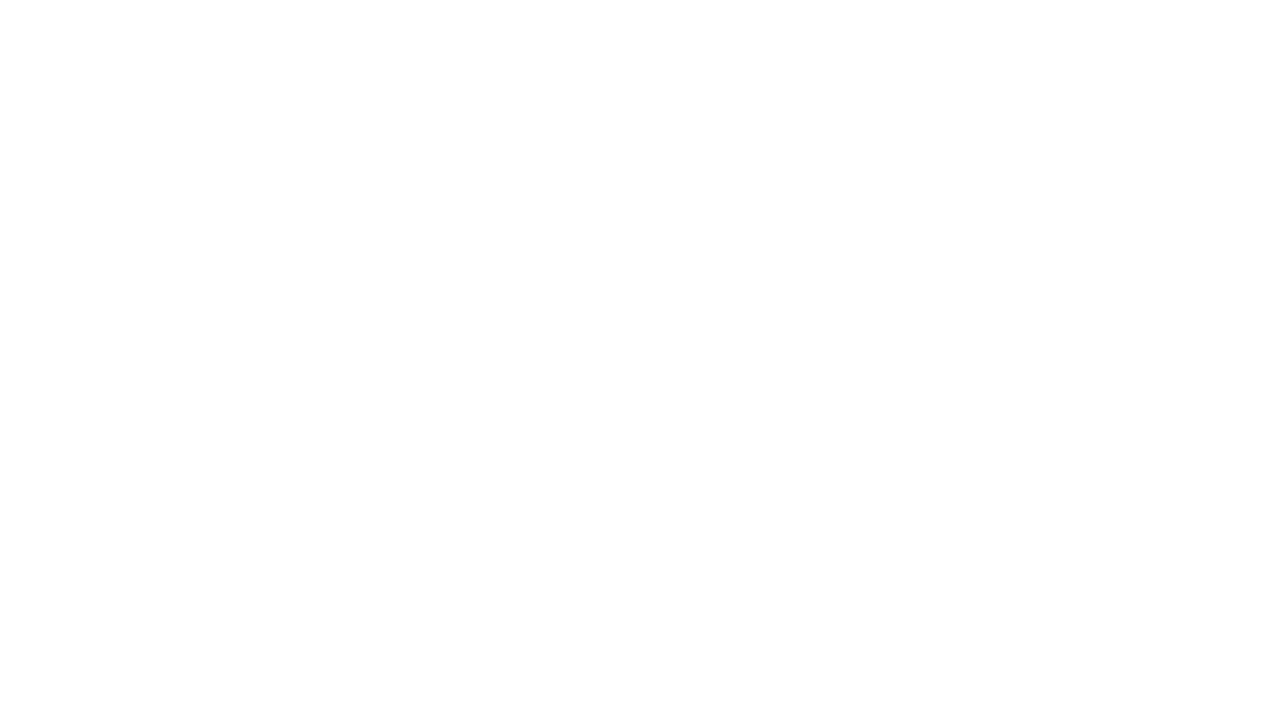
<file: chapters/chapter14.html>
<!DOCTYPE html>
<html lang="en">
<head>
    <meta charset="UTF-8">
    <meta name="viewport" content="width=device-width, initial-scale=1.0">
    <title>RSA Constitution - Chapter 14</title>
    <link rel="stylesheet" href="../chapter-styles.css">
</head>
<body>
    <div class="content-header">
        <h1>Chapter 14: General Provisions</h1>
    </div>
    
    <header>
         <a href="../index.html" class="home-icon">
        <img src="../images/home.jpg" alt="Home" class="icon" />
        <span class="home-title">Home</span>
        </a>
    </header>

    <section id="chapter14" class="chapter14">
                            <h2>International Law</h2>
                        <h3>231. International agreements</h3>
                <ol type="1">
                    <li>The negotiating and signing of all international agreements is the responsibility of
                        <br>the national executive.</li>
                    <li>An international agreement binds the Republic only after it has been approved by
                        <br>resolution in both the National Assembly and the National Council of Provinces,
                        <br>unless it is an agreement referred to in subsection (3).</li>
                    <li>An international agreement of a technical, administrative or executive nature, or
                        <br>an agreement which does not require either ratification or accession, entered into
                        <br>by the national executive, binds the Republic without approval by the National
                        <br>Assembly and the National Council of Provinces, but must be tabled in the Assembly
                        <br>and the Council within a reasonable time.</li>
                    <li>Any international agreement becomes law in the Republic when it is enacted into
                        <br>law by national legislation; but a self-executing provision of an agreement that has
                        <br>been approved by Parliament is law in the Republic unless it is inconsistent with the
                        <br>Constitution or an Act of Parliament.</li>
                    <li>The Republic is bound by international agreements which were binding on the
                        <br>Republic when this Constitution took effect.</li>
                </ol>



                                    <h3>232. Customary international law</h3>
                <p>Customary international law is law in the Republic unless it is inconsistent with the
                    <br>Constitution or an Act of Parliament.</p>



                                    <h3>233. Application of international law</h3>
                <p>When interpreting any legislation, every court must prefer any reasonable interpretation
                    <br>of the legislation that is consistent with international law over any alternative
                    <br>interpretation that is inconsistent with international law.</p>



                                        <h2>Other Matters</h2>
                                    <h3>234. Charters of Rights</h3>
                <p>In order to deepen the culture of democracy established by the Constitution, Parliament
                    <br>may adopt Charters of Rights consistent with the provisions of the Constitution.</p>



                                    <h3>235. Self-determination</h3>
                <p>The right of the South African people as a whole to self-determination, as manifested in
                    <br>this Constitution, does not preclude, within the framework of this right, recognition of the
                    <br>notion of the right of self-determination of any community sharing a common cultural
                    <br>and language heritage, within a territorial entity in the Republic or in any other way,
                    <br>determined by national legislation.</p>



                                    <h3>236. Funding for political parties</h3>
                <p>To enhance multi-party democracy, national legislation must provide for the funding of
                    <br>political parties participating in national and provincial legislatures on an equitable and
                    <br>proportional basis.</p>




                            <h3>237. Diligent performance of obligations</h3>
                <p>All constitutional obligations must be performed diligently and without delay.</p>




                                <h3>238. Agency and delegation</h3>
                <p>An executive organ of state in any sphere of government may—
                    <ol type="a">
                        <li>delegate any power or function that is to be exercised or performed in terms
                            <br>of legislation to any other executive organ of state, provided the delegation is
                            <br>consistent with the legislation in terms of which the power is exercised or the
                            <br>function is performed; or</li>
                        <li>exercise any power or perform any function for any other executive organ of
                            <br>state on an agency or delegation basis.</li>
                    </ol>
                </p>




                                    <h3>239. Definitions</h3>
                <p>In the Constitution, unless the context indicates otherwise—
                    <br>“national legislation” includes—
                    <ol type="a">
                        <li>subordinate legislation made in terms of an Act of Parliament; and</li>
                        <li>legislation that was in force when the Constitution took effect and that is
                            <br>administered by the national government;
                            <br>“organ of state” means—
                            <ol type="a">
                                <li>any department of state or administration in the national, provincial or local
                                    <br>sphere of government; or</li>
                                <li>any other functionary or institution—
                                    <ol type="i">
                                        <li>exercising a power or performing a function in terms of the Constitution
                                            <br>or a provincial constitution; or</li>
                                        <li>exercising a public power or performing a public function in terms of any
                                            <br>legislation, but does not include a court or a judicial officer;
                                            <br>“provincial legislation” includes—
                                            <ol type="a">
                                                <li>subordinate legislation made in terms of a provincial Act; and</li>
                                                <li>legislation that was in force when the Constitution took effect and that is
                                                    <br>administered by a provincial government.</li>
                                            </ol>
                                        </li>
                                    </ol>
                                </li>
                            </ol>
                        </li>
                    </ol>



                                <h3>240. Inconsistencies between different texts</h3>
                    <p>In the event of an inconsistency between different texts of the Constitution, the English
                        <br>text prevails.</p>



                                    <h3>241. Transitional arrangements</h3>
                    <p>Schedule 6 applies to the transition to the new constitutional order established by this
                        <br>Constitution, and any matter incidental to that transition.</p>



                                        <h3>242. Repeal of laws</h3>
                    <p>The laws mentioned in Schedule 7 are repealed, subject to section 243 and Schedule 6.</p>



                                <h3>243. Short title and commencement</h3>
                <ol type="1">
                    <li>This Act is called the Constitution of the Republic of South Africa, 1996, and comes
                        <br>into effect as soon as possible on a date set by the President by proclamation, which
                        <br>may not be a date later than 1 July 1997.</li>
                    <li>The President may set different dates before the date mentioned in subsection (1) in
                        <br>respect of different provisions of the Constitution.</li>
                    <li>Unless the context otherwise indicates, a reference in a provision of the Constitution
                        <br>to a time when the Constitution took effect must be construed as a reference to the
                        <br>time when that provision took effect.</li>
                    <li>If a different date is set for any particular provision of the Constitution in terms of
                        <br>subsection (2), any corresponding provision of the Constitution of the Republic of
                        <br>South Africa, 1993 (Act 200 of 1993), mentioned in the proclamation, is repealed
                        <br>with effect from the same date.</li>
                    <li>Sections 213, 214, 215, 216, 218, 226, 227, 228, 229 and 230 come into effect on 1
                        <br>January 1998, but this does not preclude the enactment in terms of this Constitution
                        <br>of legislation envisaged in any of these provisions before that date. Until that date
                        <br>any corresponding and incidental provisions of the Constitution of the Republic of
                        <br>South Africa, 1993, remain in force.</li>
                </ol>
        <!-- Continue with the rest of the chapter content -->
    </section>

</body>
</html>
</file>
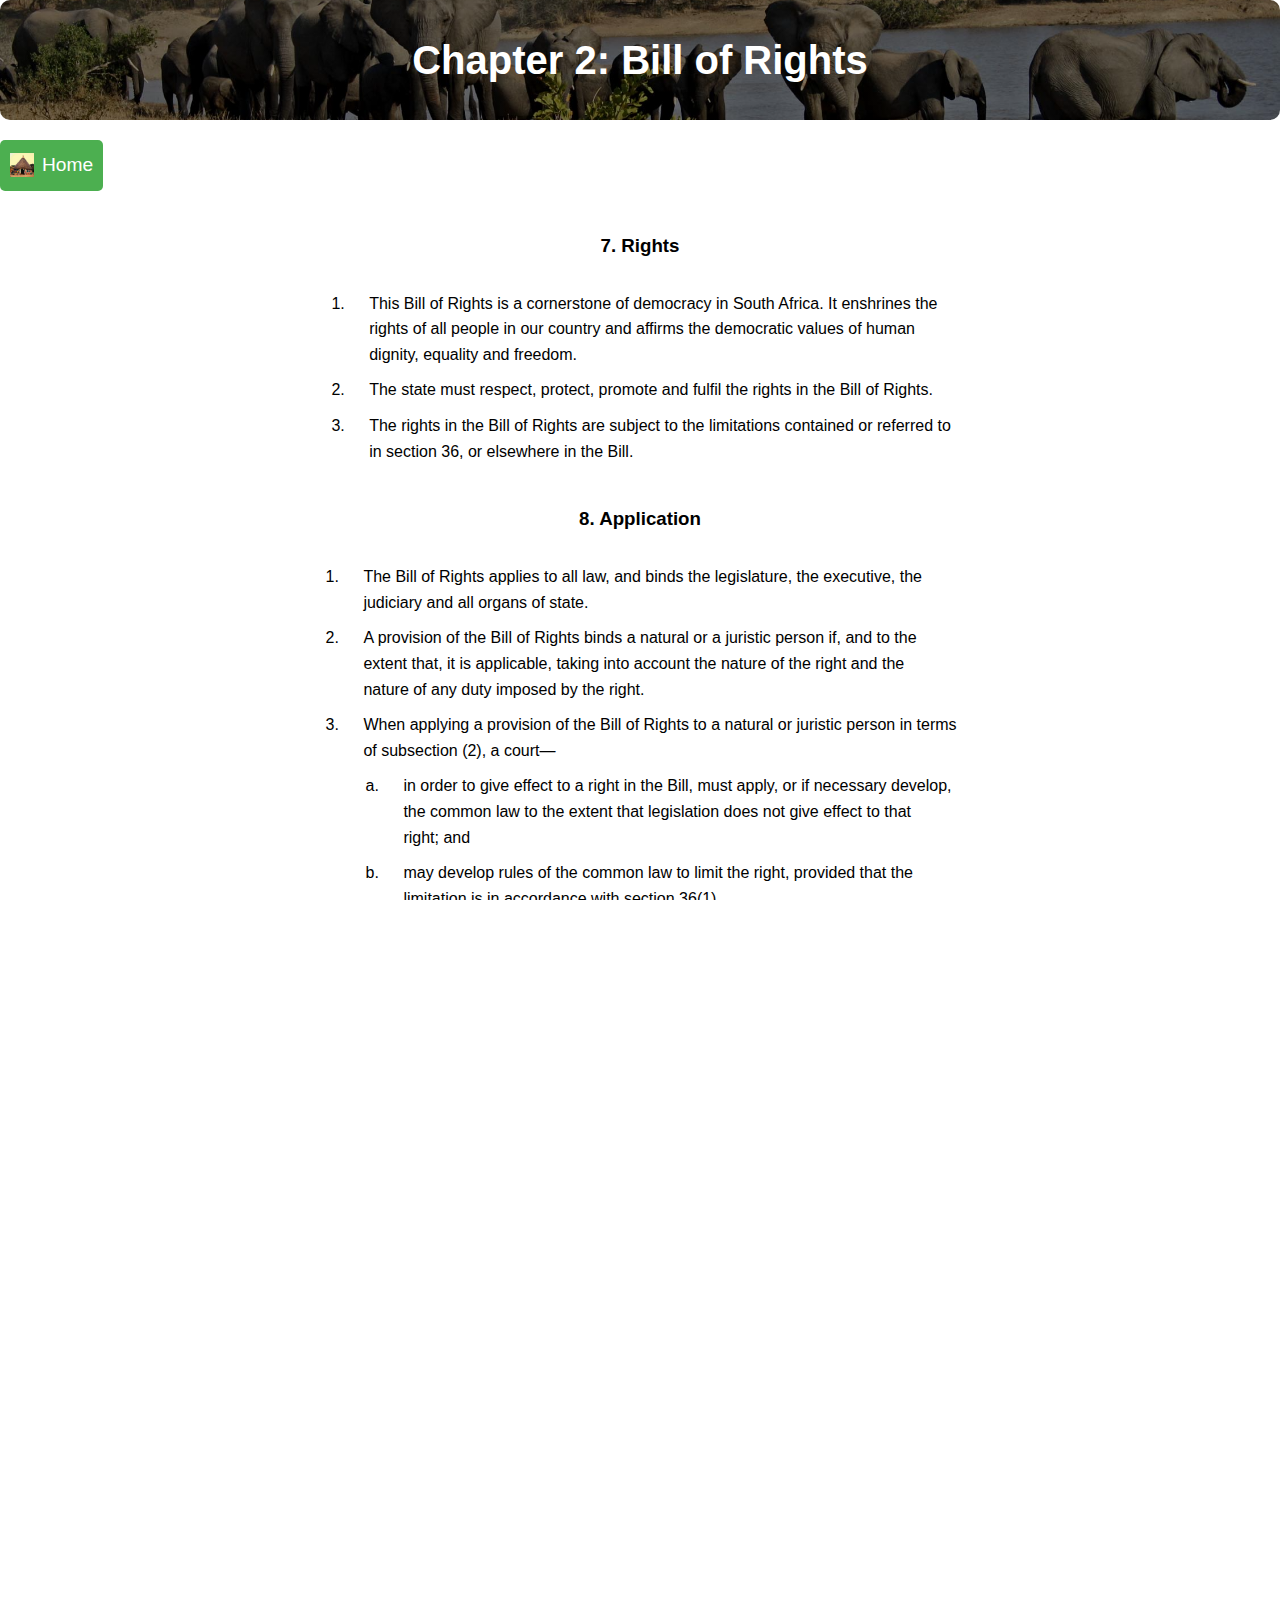
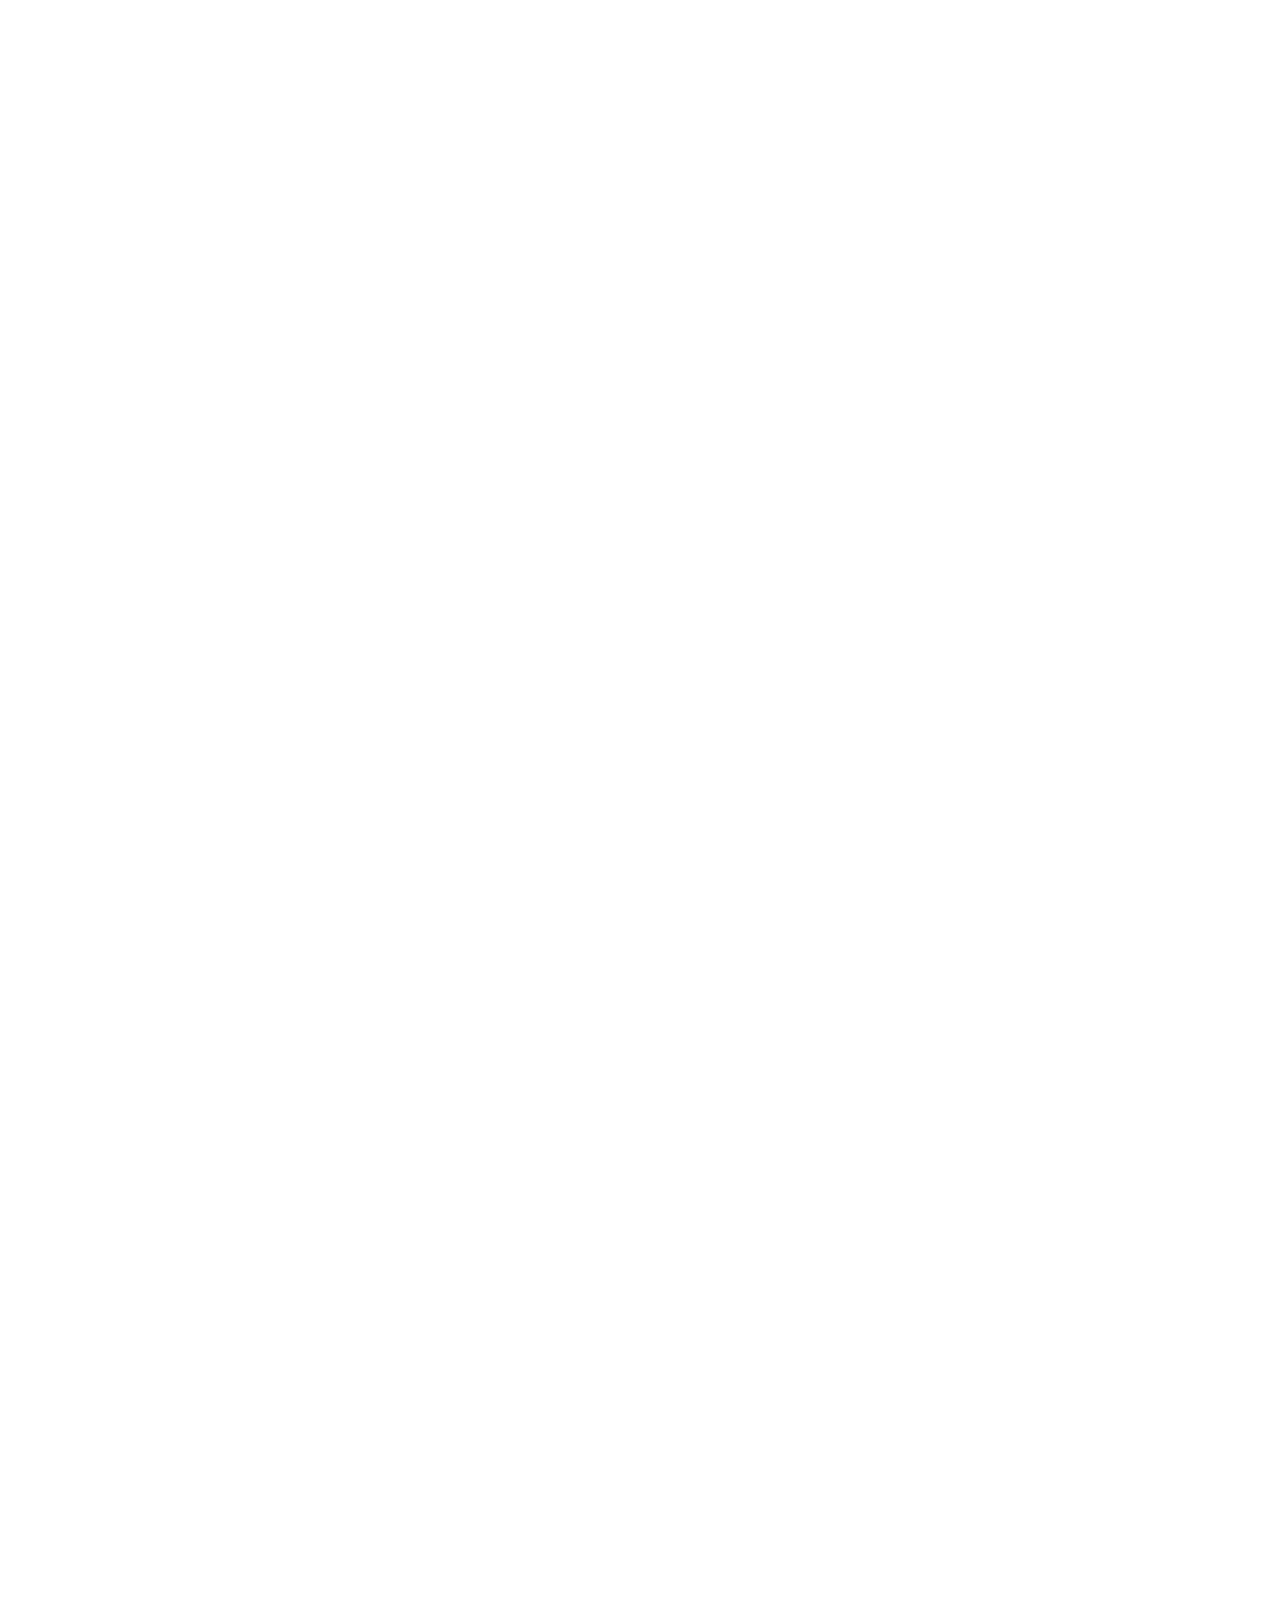
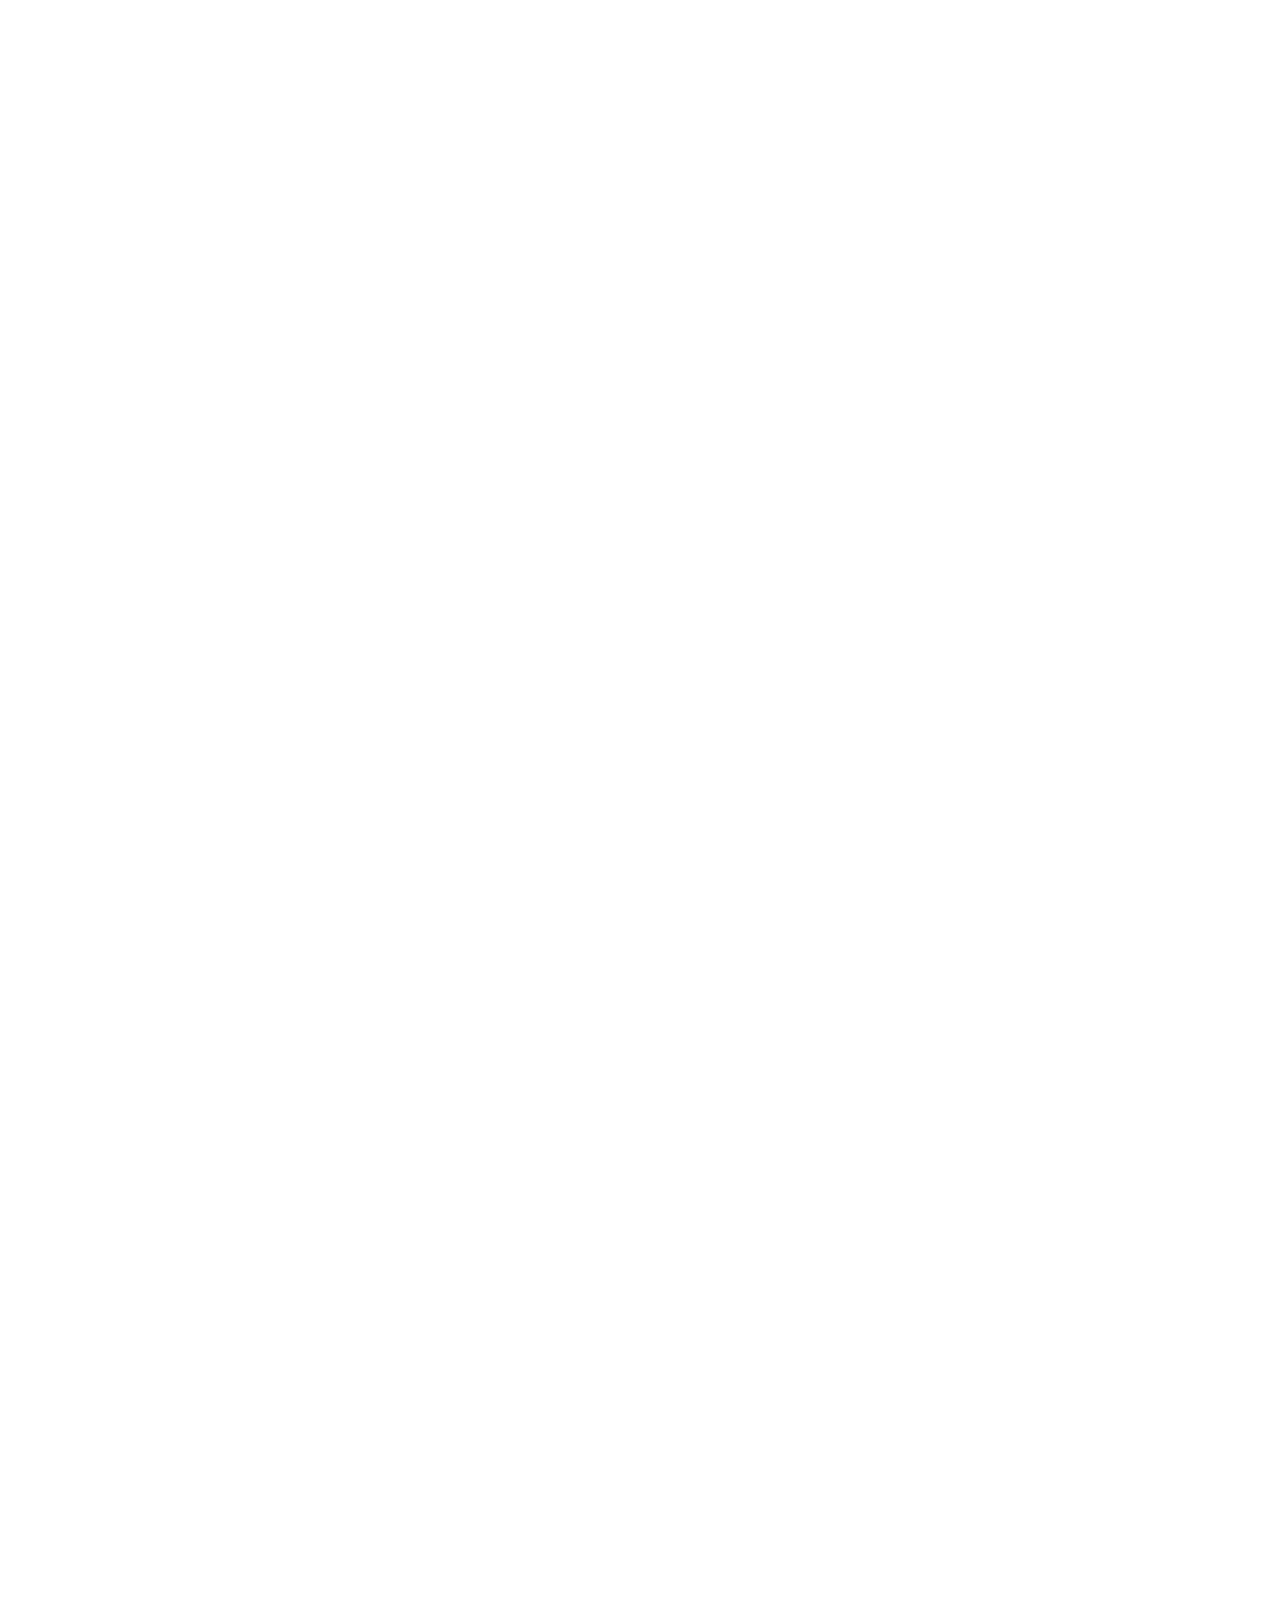
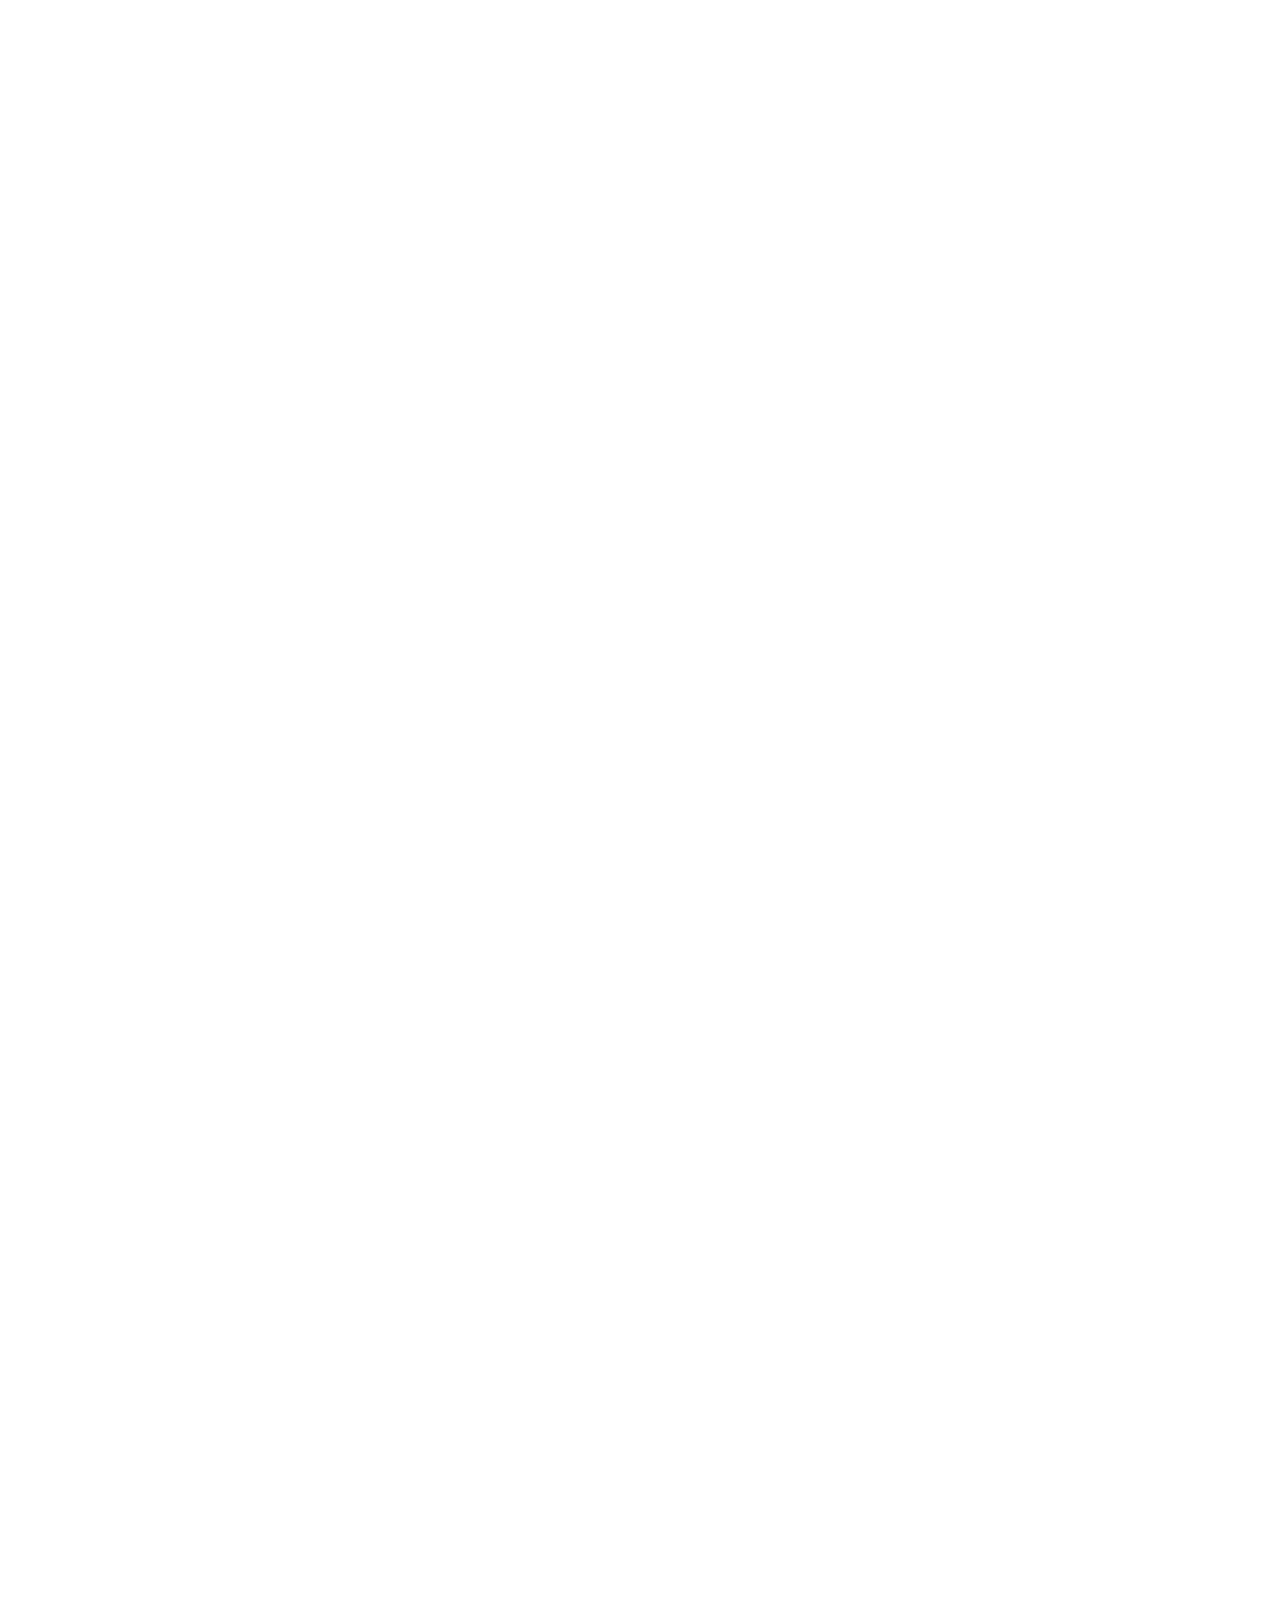
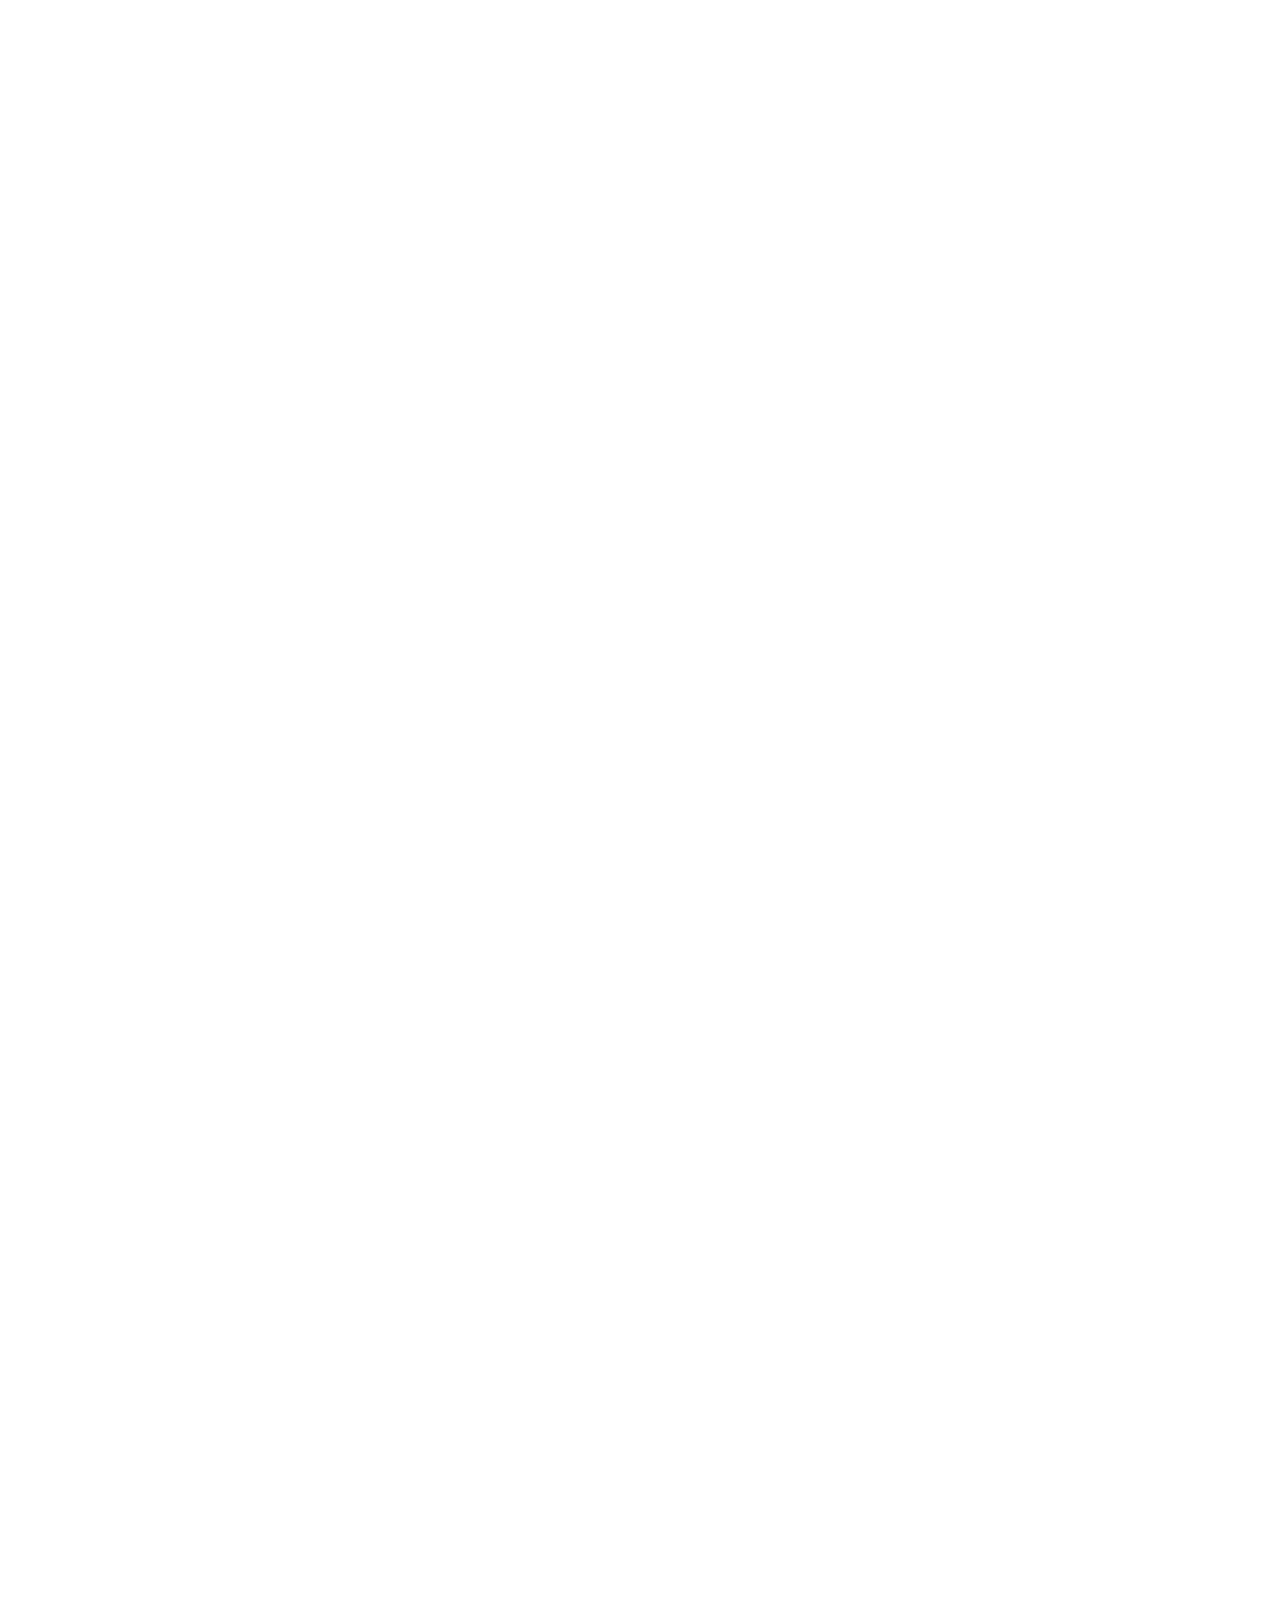
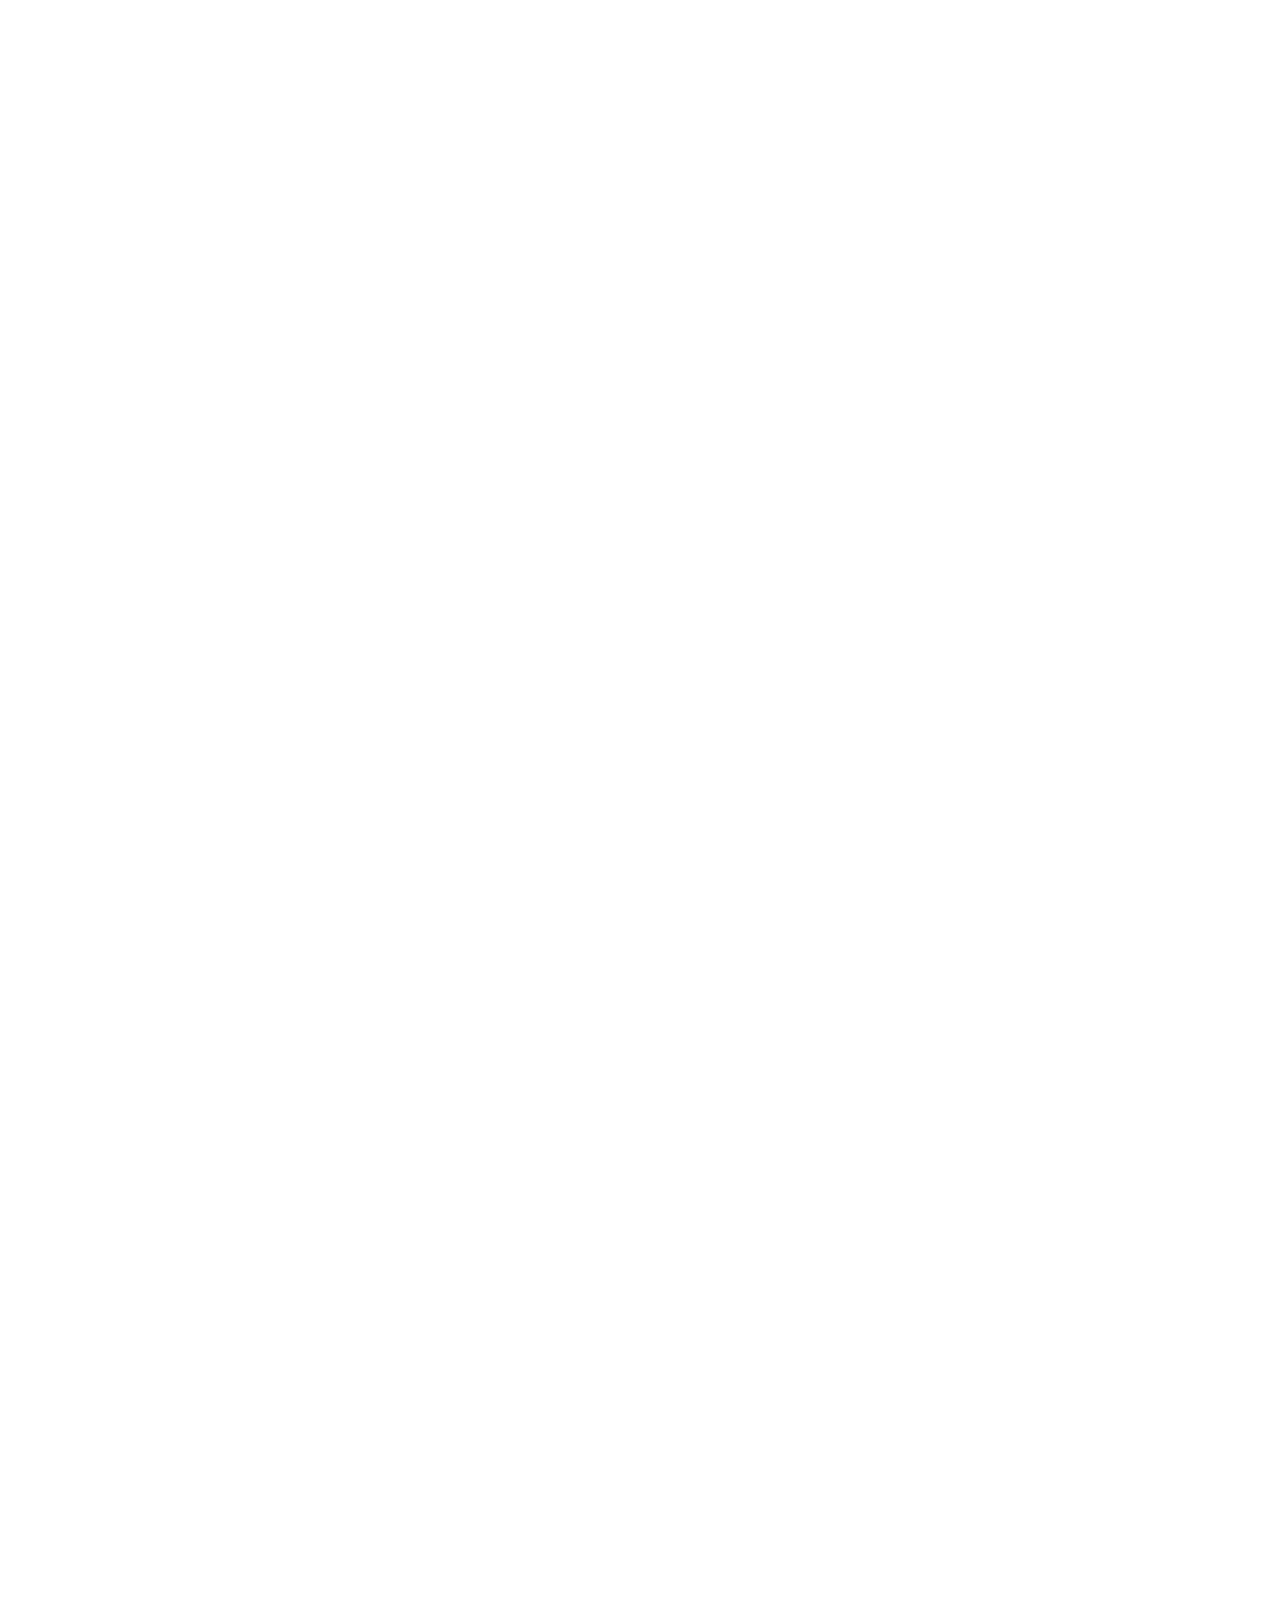
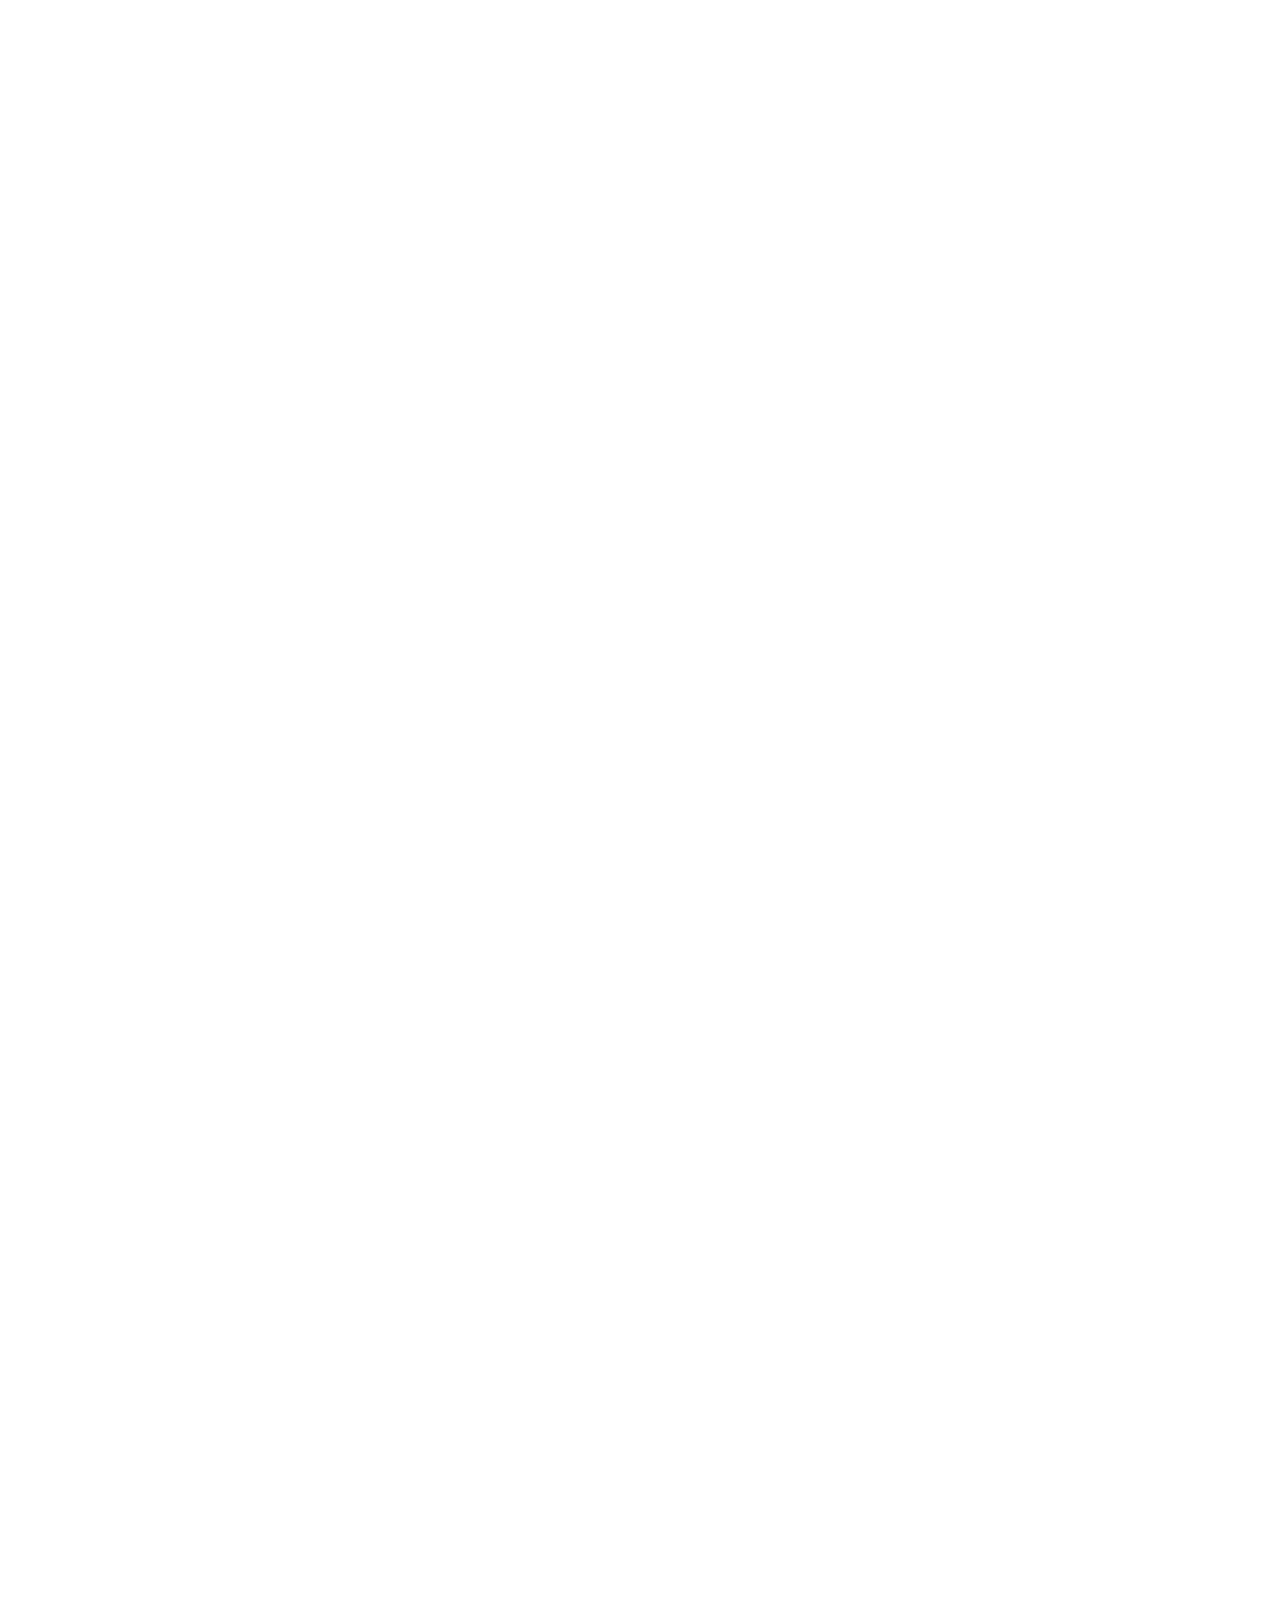
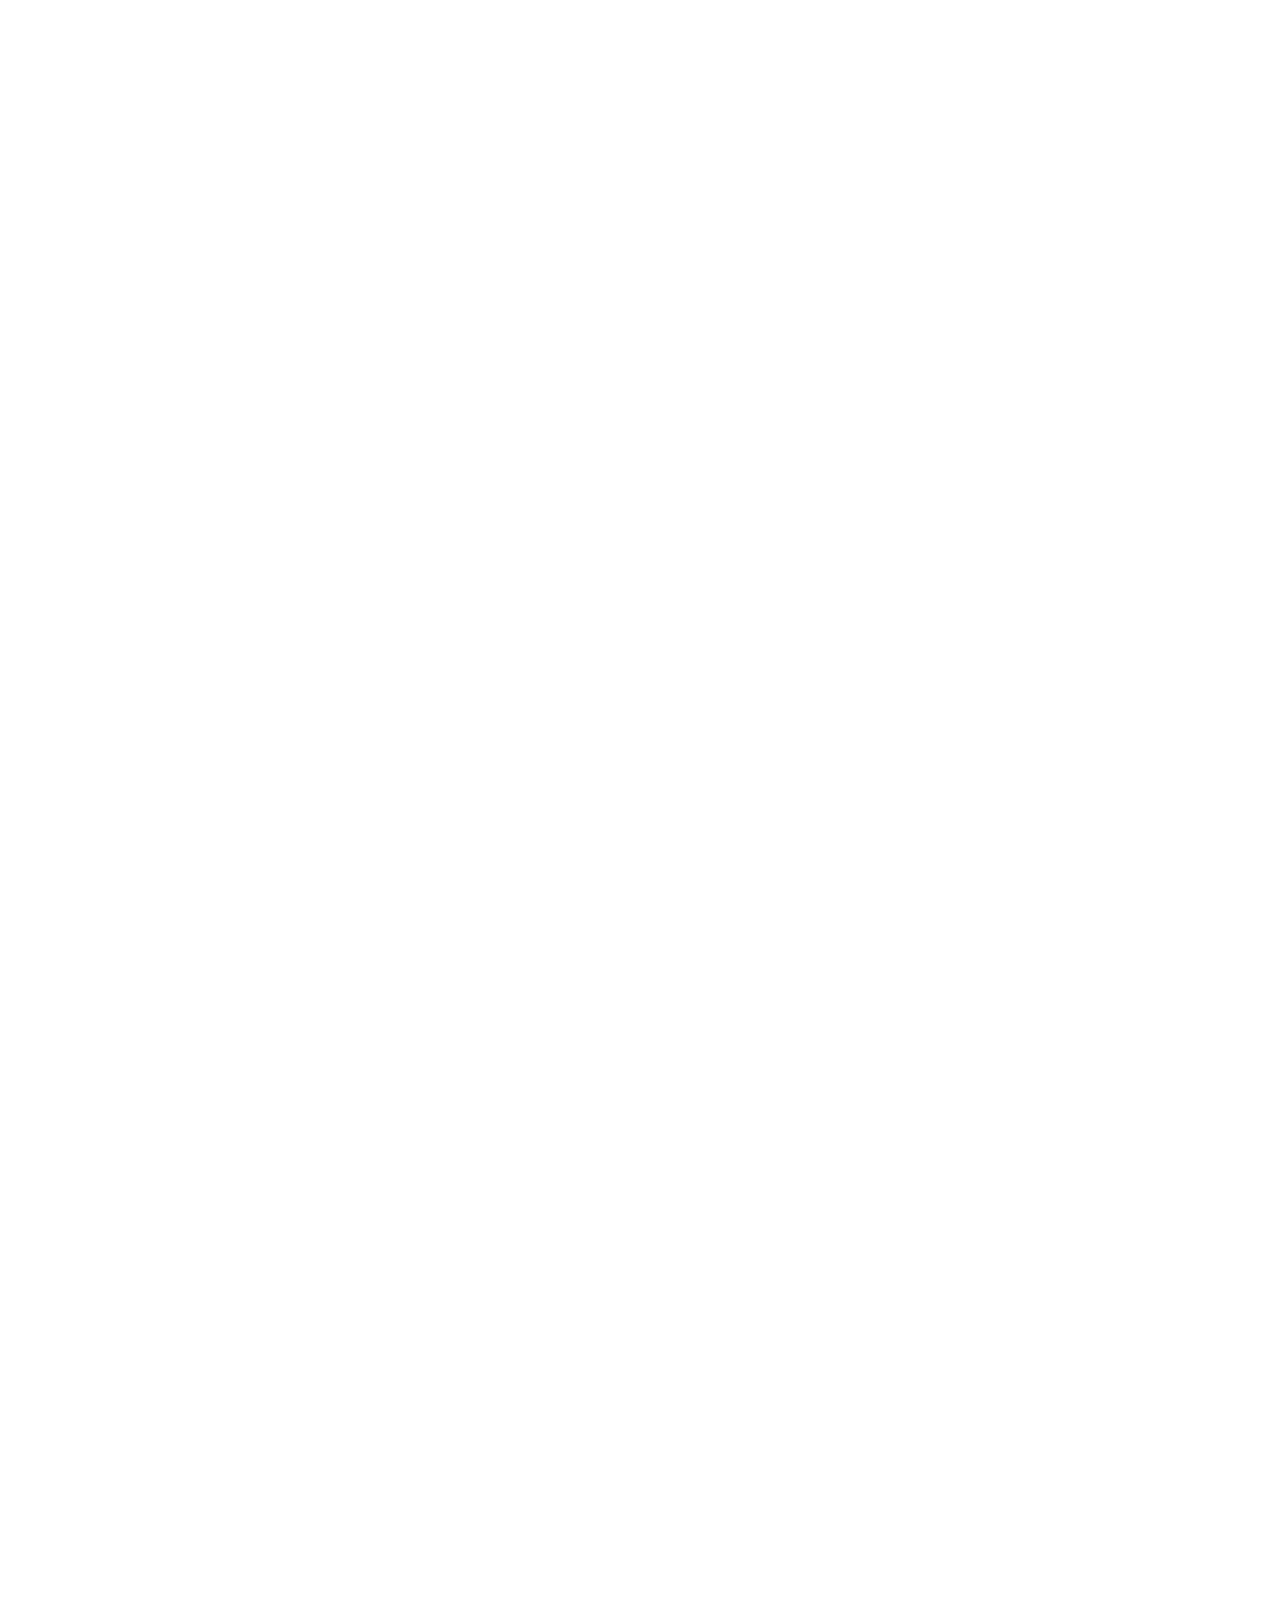
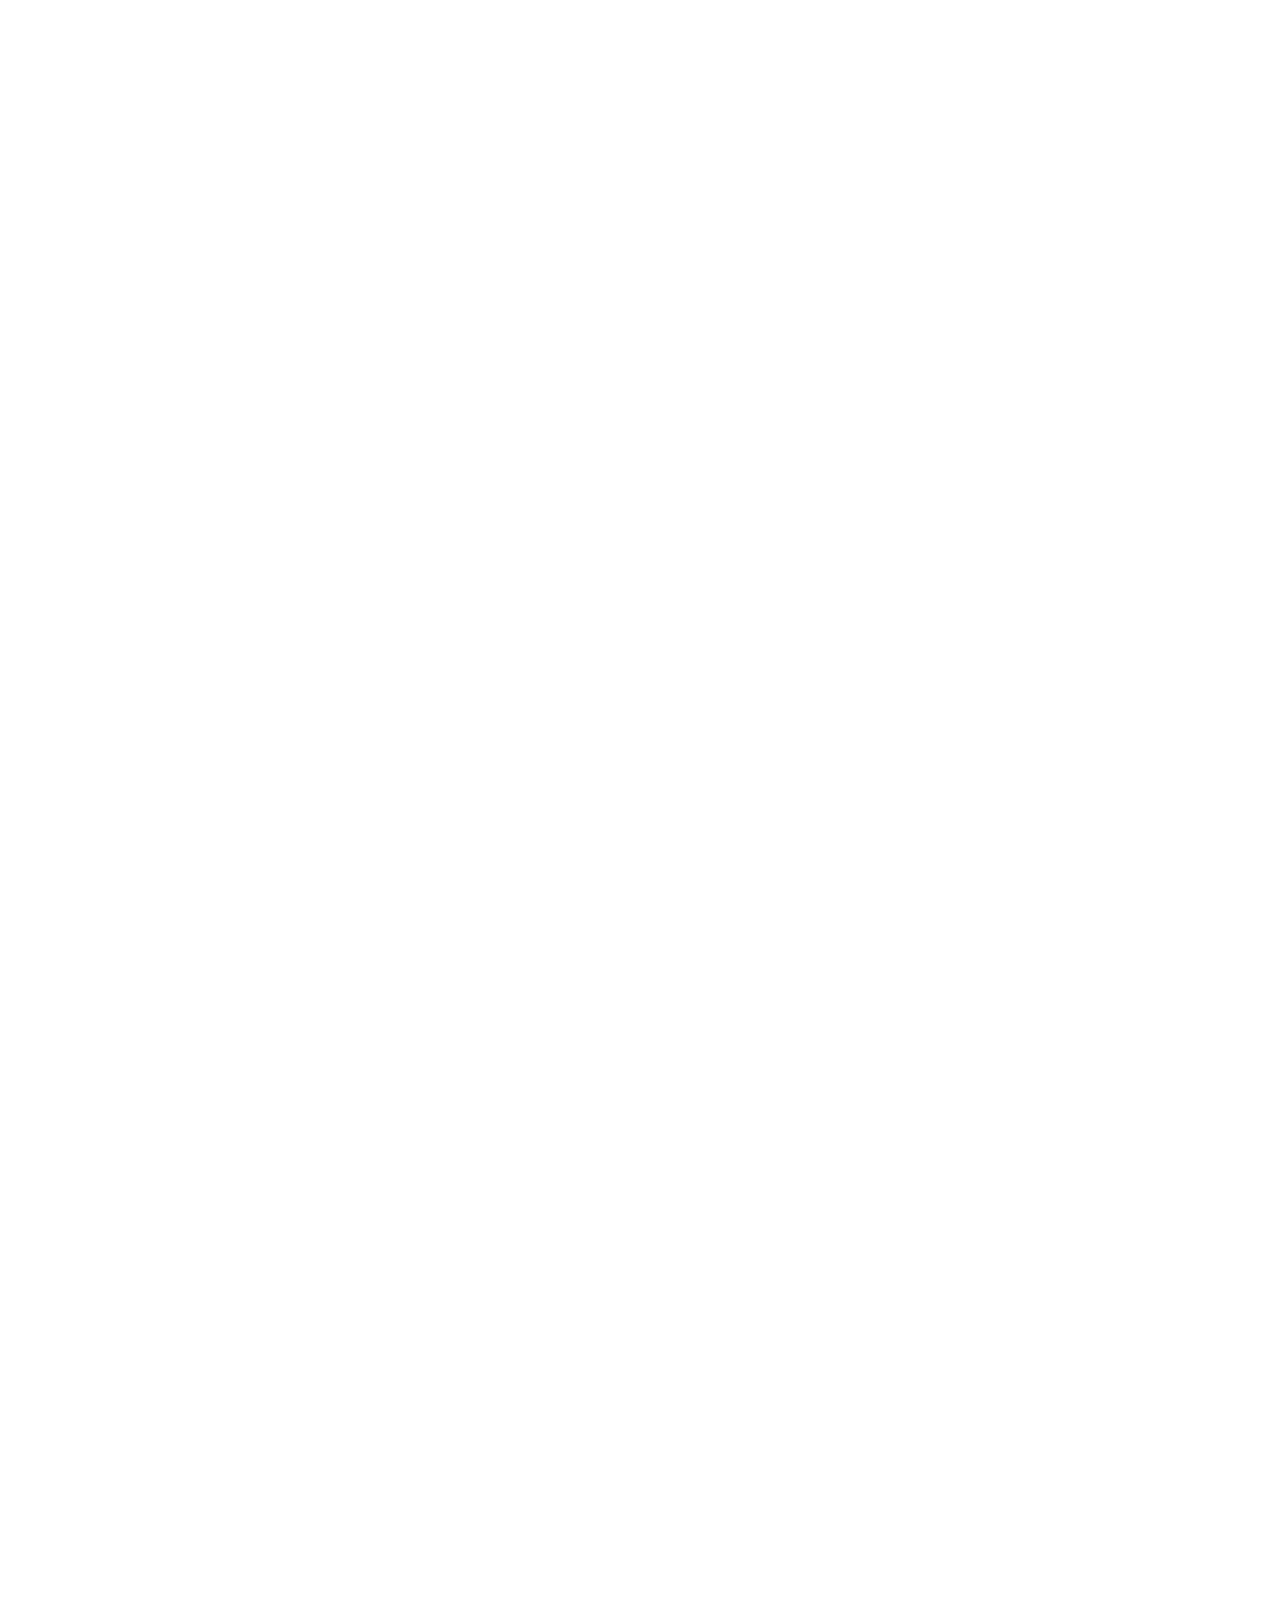
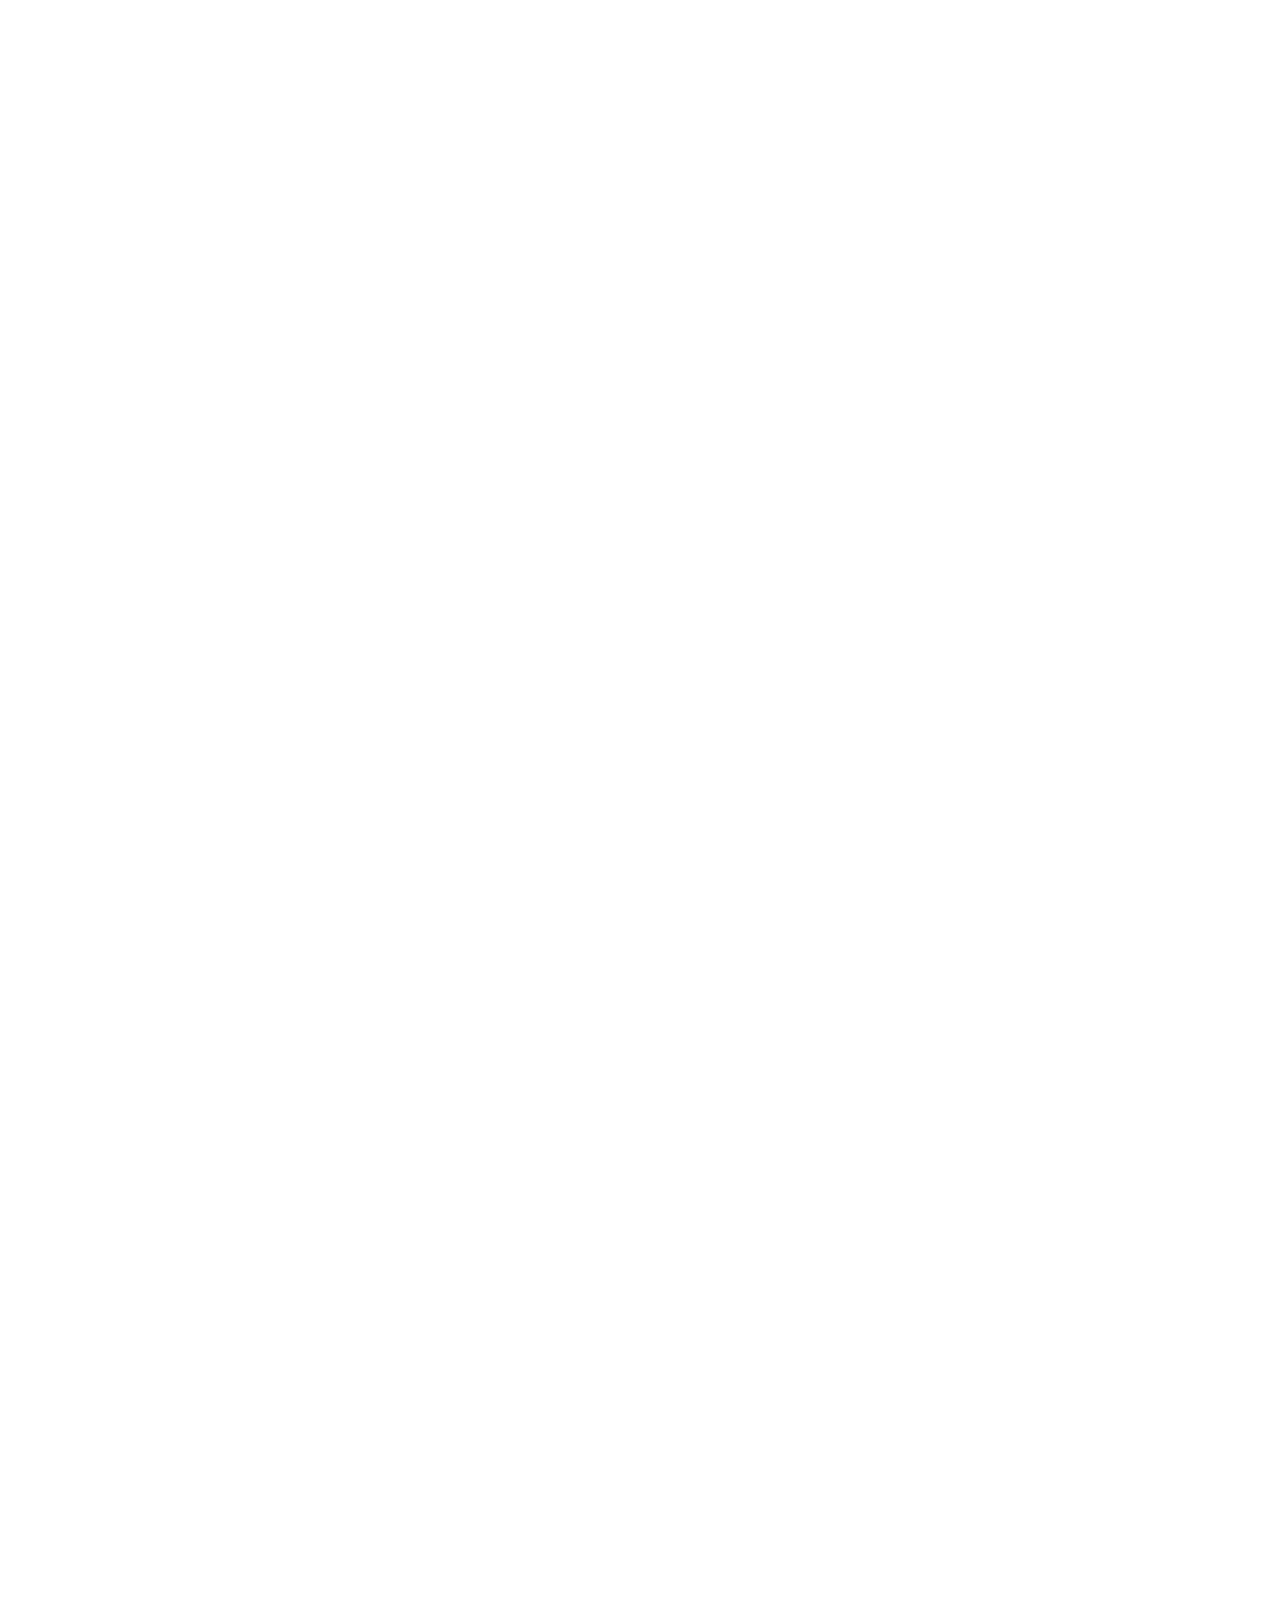
<file: chapters/chapter2.html>
<!DOCTYPE html>
<html lang="en">
<head>
    <meta charset="UTF-8">
    <meta name="viewport" content="width=device-width, initial-scale=1.0">
    <title>RSA Constitution - Chapter 2</title>
    <link rel="stylesheet" href="../chapter-styles.css">
</head>
<body>
    <div class="content-header">
        <h1>Chapter 2: Bill of Rights</h1>
    </div>
    
    <header>
         <a href="../index.html" class="home-icon">
        <img src="../images/home.jpg" alt="Home" class="icon" />
        <span class="home-title">Home</span>
        </a>
    </header>

    <section id="chapter2" class="chapter2">
                                    <h3>7. Rights</h3>
        <ol type="1">
            <li>This Bill of Rights is a cornerstone of democracy in South Africa. It enshrines the 
                <br>rights of all people in our country and affirms the democratic values of human 
                <br>dignity, equality and freedom.</li>
            <li>The state must respect, protect, promote and fulfil the rights in the Bill of Rights.</li>
            <li>The rights in the Bill of Rights are subject to the limitations contained or referred to 
                <br>in section 36, or elsewhere in the Bill.</li>
        </ol>

                                    
        
                                    <h3>8. Application</h3>
        <ol type="1">
            <li>The Bill of Rights applies to all law, and binds the legislature, the executive, the 
                <br>judiciary and all organs of state.</li>
            <li>A provision of the Bill of Rights binds a natural or a juristic person if, and to the 
                <br>extent that, it is applicable, taking into account the nature of the right and the 
                <br>nature of any duty imposed by the right.</li>
            <li>When applying a provision of the Bill of Rights to a natural or juristic person in terms 
                <br>of subsection (2), a court—
                <ol type="a">
                    <li>in order to give effect to a right in the Bill, must apply, or if necessary develop,
                        <br>the common law to the extent that legislation does not give effect to that 
                        <br>right; and</li>
                    <li>may develop rules of the common law to limit the right, provided that the 
                        <br>limitation is in accordance with section 36(1).
                </ol>
            </li>
            <li>A juristic person is entitled to the rights in the Bill of Rights to the extent required by 
                <br>the nature of the rights and the nature of that juristic person.</li>
        </ol>


                                    <h3>9. Equality</h3>
        <ol type="1">
            <li>Everyone is equal before the law and has the right to equal protection and benefit of 
                <br>the law.</li>
            <li>Equality includes the full and equal enjoyment of all rights and freedoms. To 
                <br>promote the achievement of equality, legislative and other measures designed 
                <br>to protect or advance persons, or categories of persons, disadvantaged by unfair 
                <br>discrimination may be taken.</li>
            <li>The state may not unfairly discriminate directly or indirectly against anyone on one 
                <br>or more grounds, including race, gender, sex, pregnancy, marital status, ethnic or 
                <br>social origin, colour, sexual orientation, age, disability, religion, conscience, belief, 
                <br>culture, language and birth.</li>
            <li>No person may unfairly discriminate directly or indirectly against anyone on one or 
                <br>more grounds in terms of subsection (3). National legislation must be enacted to
                <br>prevent or prohibit unfair discrimination.</li>
            <li>Discrimination on one or more of the grounds listed in subsection (3) is unfair unless
                <br>it is established that the discrimination is fair.</li>
        </ol>


                                  <h3>10. Human dignity</h3>
        <p>Everyone has inherent dignity and the right to have their dignity respected and protected.</p>


                                    <h3>11. Life</h3>
        <p>Everyone has the right to life.</p>


                                <h3>12. Freedom and security of the person</h3>
        <ol type="1">
            <li>Everyone has the right to freedom and security of the person, which includes the 
                <br>right—
                <ol type="a">
                    <li>not to be deprived of freedom arbitrarily or without just cause;</li>
                    <li>not to be detained without trial;</li>
                    <li>to be free from all forms of violence from either public or private sources;</li>
                    <li>not to be tortured in any way; and</li>
                    <li>not to be treated or punished in a cruel, inhuman or degrading way.</li>
                </ol>
            <li>Everyone has the right to bodily and psychological integrity, which includes the
                <br>right—</li>
            <ol type="a">
                <li>to make decisions concerning reproduction;</li>
                <li>to security in and control over their body; and</li>
                <li>not to be subjected to medical or scientific experiments without their informed consent.</li>
            </ol>
        </ol>


                            <h3>13. Slavery, servitude and forced labour</h3>
            <p>No one may be subjected to slavery, servitude or forced labour.</p>


                            <h3>14. Privacy</h3>
        <ol type="a">Everyone has the right to privacy, which includes the right not to have—
            <li>their person or home searched;</li>
            <li>their property searched;</li>
            <li>their possessions seized; or</li>
            <li>the privacy of their communications infringed.</li>
        </ol>


                            <h3>15. Freedom of religion, belief and opinion</h3>
        <ol type="1">
            <li>Everyone has the right to freedom of conscience, religion, thought, belief and
                <br>opinion.</li>
            <li>Religious observances may be conducted at state or state-aided institutions,
                <br>provided that—</li>
                <ol type="a">
                    <li>those observances follow rules made by the appropriate public authorities;</li>
                    <li>they are conducted on an equitable basis; and</li>
                    <li>attendance at them is free and voluntary.</li>
                </ol>
            <li><ol type="a">
                <li>This section does not prevent legislation recognising—
                    <ol type="i">
                        <li>marriages concluded under any tradition, or a system of
                            <br>religious, personal or family law; or</li>
                        <li>systems of personal and family law under any tradition, or adhered to by
                            <br>persons professing a particular religion.</li>
                    </ol>
                </li>
                <li>Recognition in terms of paragraph (a) must be consistent with this section and
                    <br>the other provisions of the Constitution.</li>
                </ol>
            </li>
        </ol>


                    <h3>16. Freedom of expression</h3>
            <ol type="1">
                <li>Everyone has the right to freedom of expression, which includes—
                    <ol type="a">
                        <li>freedom of the press and other media;</li>
                        <li>freedom to receive or impart information or ideas;</li>
                        <li>freedom of artistic creativity; and</li>
                        <li>academic freedom and freedom of scientific research.</li>
                    </ol>
                </li>
                <li>The right in subsection (1) does not extend to—
                    <ol type="a">
                        <li>propaganda for war;</li>
                        <li>incitement of imminent violence; or</li>
                        <li>advocacy of hatred that is based on race, ethnicity, gender or religion, and that
                        <br>constitutes incitement to cause harm.</li>
                    </ol>
                </li>
            </ol> 



            <h3> 17. Assembly, demonstration, picket and petition</h3>
        <p>Everyone has the right, peacefully and unarmed, to assemble, to demonstrate, to picket
            <br>and to present petitions.</p>



            <h3>18. Freedom of association</h3>
        <p>Everyone has the right to freedom of association.</p>



        
            <h3>19. Political rights</h3>
        <ol type="1"> 
            <li>Every citizen is free to make political choices, which includes the right—
                <ol type="a">
                    <li>to form a political party;</li>
                    <li>to participate in the activities of, or recruit members for, a political party; and</li>
                    <li>to campaign for a political party or cause.</li>
                </ol>
            </li>
            <li>Every citizen has the right to free, fair and regular elections for any legislative body
                <br>established in terms of the Constitution.</li>
            <li>Every adult citizen has the right—
                <ol type="a">
                    <li>to vote in elections for any legislative body established in terms of the
                        <br>Constitution, and to do so in secret; and</li>
                    <li>to stand for public office and, if elected, to hold office.</li>
                </ol>
            </li>
        </ol>

            <h3>20. Citizenship</h3>
        <p>No citizen may be deprived of citizenship.</p>



            <h3>21. Freedom of movement and residence</h3>
        <ol type="1">
            <li>Everyone has the right to freedom of movement.</li>
            <li>Everyone has the right to leave the Republic.</li>
            <li>Every citizen has the right to enter, to remain in and to reside anywhere in, the
                <Br>Republic.</li>
            <li>Every citizen has the right to a passport.</li>
        </ol>



            <h3>22. Freedom of trade, occupation and profession </h3>
        <p>Every citizen has the right to choose their trade, occupation or profession freely. The
            <br>practice of a trade, occupation or profession may be regulated by law.</p>




            <h3>23. Labour relations</h3>
        <ol type="1">
            <li>Everyone has the right to fair labour practices.</li>
            <li>Every worker has the right—
                <ol type="a">
                    <li>to form and join a trade union;</li>
                    <li>to participate in the activities and programmes of a trade union; and</li>
                    <li>to strike.</li>
                </ol>
            <li>Every employer has the right—
                <ol type="a">
                    <li>to form and join an employers’ organisation; and</li>
                    <li>to participate in the activities and programmes of an employers’ organisation.</li>
                </ol>
            <li>Every trade union and every employers’ organisation has the right—
                <ol type="a">
                    <li>to determine its own administration, programmes and activities;</li>
                    <li>to organise; and</li>
                    <li>to form and join a federation.</li>
                </ol>
            <li>Every trade union, employers’ organisation and employer has the right to engage
                <br>in collective bargaining. National legislation may be enacted to regulate collective
                <br>bargaining. To the extent that the legislation may limit a right in this Chapter, the
                <br>limitation must comply with section 36(1).</li>
            <li>National legislation may recognise union security arrangements contained in
                <br>collective agreements. To the extent that the legislation may limit a right in this
                <br>Chapter, the limitation must comply with section 36(1).</li>
        </ol>

           
                            <h3>24. Environment</h3>
        <p>Everyone has the right—
        <ol type="a">
            <li>to an environment that is not harmful to their health or wellbeing; and</li>
            <li>to have the environment protected, for the benefit of present and future
                <br>generations, through reasonable legislative and other measures that—
                <ol type="i">
                    <li>prevent pollution and ecological degradation;</li>
                    <li>promote conservation; and</li>
                    <li>secure ecologically sustainable development and use of natural resources
                        <br>while promoting justifiable economic and social development.</li>
                </ol>
            </li>
        </ol>
        </p>



                                    <h3>25. Property</h3>
                <ol type="1">
                    <li>No one may be deprived of property except in terms of law of general application,
                        <br>and no law may permit arbitrary deprivation of property.</li>
                    <li>Property may be expropriated only in terms of law of general application—
                        <ol type="a">
                            <li>for a public purpose or in the public interest; and</li>
                            <li>subject to compensation, the amount of which and the time and manner of
                                <br>payment of which have either been agreed to by those affected or decided or
                                <br>approved by a court.</li>
                        </ol>
                    <li>The amount of the compensation and the time and manner of payment must be just
                        <br>and equitable, reflecting an equitable balance between the public interest and the
                        <br>interests of those affected, having regard to all relevant circumstances, including—
                        <ol type="a">
                            <li>the current use of the property;</li>
                            <li>the history of the acquisition and use of the property;</li>
                            <li>the market value of the property;</li>
                            <li>the extent of direct state investment and subsidy in the acquisition and
                                <br>beneficial capital improvement of the property; and</li>
                            <li>the purpose of the expropriation.</li>
                        </ol>
                    <li>For the purposes of this section—
                        <ol type="a">
                            <li>the public interest includes the nation’s commitment to land reform, and to
                                <br>reforms to bring about equitable access to all South Africa’s natural resources; and</li>
                            <li>property is not limited to land.</li>
                        </ol>
                    <li>The state must take reasonable legislative and other measures, within its available
                        <br>resources, to foster conditions which enable citizens to gain access to land on an
                        <br>equitable basis.</li>
                    <li>A person or community whose tenure of land is legally insecure as a result of past
                        <br>racially discriminatory laws or practices is entitled, to the extent provided by an Act
                        <br>of Parliament, either to tenure which is legally secure or to comparable redress.</li>
                    <li>A person or community dispossessed of property after 19 June 1913 as a result of
                        <br>past racially discriminatory laws or practices is entitled, to the extent provided by an
                        <br>Act of Parliament, either to restitution of that property or to equitable redress.</li>
                    <li>No provision of this section may impede the state from taking legislative and other
                        <br>measures to achieve land, water and related reform, in order to redress the results 
                        <br>of past racial discrimination, provided that any departure from the provisions of this
                        <br>section is in accordance with the provisions of section 36(1).</li>
                    <li>Parliament must enact the legislation referred to in subsection (6).</li>
                </ol>



                                    <h3>26. Housing</h3>
                <ol type="1">
                    <li>Everyone has the right to have access to adequate housing.</li>
                    <li>The state must take reasonable legislative and other measures, within its available
                        <br>resources, to achieve the progressive realisation of this right.</li>
                    <li>No one may be evicted from their home, or have their home demolished, without an
                        <br>order of court made after considering all the relevant circumstances. No legislation
                        <br>may permit arbitrary evictions.</li>
                </ol>


                            <h3>27. Health care, food, water and social security</h3>
                <ol type="1">
                    <li>Everyone has the right to have access to—
                        <ol type="a">
                            <li>health care services, including reproductive health care;</li>
                            <li>sufficient food and water; and</li>
                            <li>social security, including, if they are unable to support themselves and their
                                <br>dependants, appropriate social assistance.</li>
                        </ol>
                    <li>The state must take reasonable legislative and other measures, within its available
                        <br>resources, to achieve the progressive realisation of each of these rights.</li>
                    <li>No one may be refused emergency medical treatment.</li>
                    </ol>




                                <h3> 28. Children</h3>
                    <ol type="1">
                        <li>Every child has the right—
                            <ol type="a">
                                <li>to a name and a nationality from birth;</li>
                                <li>to family care or parental care, or to appropriate alternative care when
                                    <br>removed from the family environment;</li>
                                <li>to basic nutrition, shelter, basic health care services and social services;</li>
                                <li>to be protected from maltreatment, neglect, abuse or degradation;</li>
                                <li>to be protected from exploitative labour practices;</li>
                                <li>not to be required or permitted to perform work or provide services that—
                                    <ol type="i">
                                        <li>are inappropriate for a person of that child’s age; or</li>
                                        <li>place at risk the child’s well-being, education, physical or mental health or 
                                            <br>spiritual, moral or social development;</li>
                                    </ol>
                                </li>
                                <li>not to be detained except as a measure of last resort, in which case, in addition
                                    <br>to the rights a child enjoys under sections 12 and 35, the child may be detained
                                    <br>only for the shortest appropriate period of time, and has the right to be—
                                    <ol type="i">
                                        <li>kept separately from detained persons over the age of 18 years; and</li>
                                        <li>treated in a manner, and kept in conditions, that take account of the
                                            <br>child’s age; and</li>
                                    </ol>
                                </li>
                                <li>to have a legal practitioner assigned to the child by the state, and at state
                                    <br>expense, in civil proceedings affecting the child, if substantial injustice would
                                    <br>otherwise result; and</li>
                                <li>not to be used directly in armed conflict, and to be protected in times of armed
                                    <br>conflict.</li>
                            </ol>
                        <li>A child’s best interests are of paramount importance in every matter concerning the
                            <br>child.</li>
                        <li>In this section “child” means a person under the age of 18 years.</li>
                </ol>




                                            <h3> 29.Education</h3>
                <ol type="1">
                    <li>Everyone has the right—
                        <ol type="a">
                            <li>to a basic education, including adult basic education; and</li>
                            <li>to further education, which the state, through reasonable measures, must
                                <br>make progressively available and accessible.</li>
                        </ol>
                    </li>
                    <li>Everyone has the right to receive education in the official language or languages of
                        <br>their choice in public educational institutions where that education is reasonably
                        <br>practicable. In order to ensure the effective access to, and implementation of, this
                        <br>right, the state must consider all reasonable educational alternatives, including
                        <br>single medium institutions, taking into account—
                        <ol type="a">
                            <li>equity;</li>
                            <li>practicability; and</li>
                            <li>the need to redress the results of past racially discriminatory laws and
                                <br>practices.</li>
                        </ol>
                    </li>
                    <li>Everyone has the right to establish and maintain, at their own expense,
                        <br>independent educational institutions that—
                        <ol type="a">
                            <li>do not discriminate on the basis of race;</li>
                            <li>are registered with the state; and</li>
                            <li>maintain standards that are not inferior to standards at comparable public
                                <br>educational institutions.</li>
                        </ol>
                    </li>
                    <li>Subsection (3) does not preclude state subsidies for independent educational
                        <br>institutions.</li>
                </ol>




                                    <h3>30. Language and culture</h3>
                    <p>Everyone has the right to use the language and to participate in the cultural life of their
                        <br>choice, but no one exercising these rights may do so in a manner inconsistent with any
                        <br>provision of the Bill of Rights.</p>




                                <h3> 31. Cultural, religious and linguistic communities</h3>
            <ol type="1">
                <li>Persons belonging to a cultural, religious or linguistic community may not be denied
                    <br>the right, with other members of that community—
                    <ol type="a">
                        <li>to enjoy their culture, practise their religion and use their language; and</li>
                        <li>to form, join and maintain cultural, religious and linguistic associations and
                            <br>other organs of civil society.</li>
                    </ol>
                </li>
                <li>The rights in subsection (1) may not be exercised in a manner inconsistent with any
                    <br>provision of the Bill of Rights.</li>
            </ol>




                                        <h3>32. Access to information</h3>
            <ol type="1">
                <li>Everyone has the right of access to—
                    <ol type="a">
                        <li>any information held by the state; and</li>
                        <li>any information that is held by another person and that is required for the
                            <br>exercise or protection of any rights.</li>
                    </ol>
                </li>
                <li>National legislation must be enacted to give effect to this right, and may provide
                    <br>for reasonable measures to alleviate the administrative and financial burden on the
                    <br>state.</li>
            </ol>




                                    <h3>33. Just administrative action</h3>
            <ol type="1">
                <li>Everyone has the right to administrative action that is lawful, reasonable and
                    <br>procedurally fair.</li>
                <li>Everyone whose rights have been adversely affected by administrative action has
                    <br>the right to be given written reasons.</li>
                <li>National legislation must be enacted to give effect to these rights, and must—
                    <ol type="a">
                        <li>provide for the review of administrative action by a court or, where
                            <br>appropriate, an independent and impartial tribunal;</li>
                        <li>impose a duty on the state to give effect to the rights in subsections (1) and
                            <br>(2); and</li>
                        <li>promote an efficient administration.</li>
                    </ol>
                </li>
            </ol>




                                                <h3>34. Access to courts</h3>
            <p>Everyone has the right to have any dispute that can be resolved by the application of law
                <br>decided in a fair public hearing before a court or, where appropriate, another independent
                <br>and impartial tribunal or forum.
            </p>




                                        <h3>35. Arrested, detained and accused persons</h3>
                    <ol type="1">
                        <li>Everyone who is arrested for allegedly committing an offence has the right—
                            <ol type="a">
                                <li>to remain silent;</li>
                                <li>to be informed promptly—
                                    <ol type="i">
                                        <li>of the right to remain silent; and</li>
                                        <li>of the consequences of not remaining silent;</li>
                                    </ol>
                                </li>
                                <li>not to be compelled to make any confession or admission that could be used in
                                    <br>evidence against that person;</li>
                                <li>to be brought before a court as soon as reasonably possible, but not later
                                    <br>than—
                                    <ol type="i">
                                        <li>48 hours after the arrest; or</li>
                                        <li>the end of the first court day after the expiry of the 48 hours, if the 48
                                            <br>hours expire outside ordinary court hours or on a day which is not an
                                            <br>ordinary court day;</li>
                                    </ol>
                                </li>
                                <li>at the first court appearance after being arrested, to be charged or to be
                                    <br>informed of the reason for the detention to continue, or to be released; and</li>
                                <li>to be released from detention if the interests of justice permit, subject to
                                    <br>reasonable conditions.</li>
                            </ol>
                        <li>Everyone who is detained, including every sentenced prisoner, has the right—
                            <ol type="a">
                                <li>to be informed promptly of the reason for being detained;</li>
                                <li>to choose, and to consult with, a legal practitioner, and to be informed of this
                                    <br>right promptly;</li>
                                <li>to have a legal practitioner assigned to the detained person by the state and
                                    <br>at state expense, if substantial injustice would otherwise result, and to be
                                    <br>informed of this right promptly;</li>
                                <li>to challenge the lawfulness of the detention in person before a court and, if
                                    <br>the detention is unlawful, to be released;</li>
                                <li>to conditions of detention that are consistent with human dignity, including at
                                    <br>least exercise and the provision, at state expense, of adequate accommodation,
                                    <br>nutrition, reading material and medical treatment; and</li>
                                <li>to communicate with, and be visited by, that person’s—
                                    <ol type="i">
                                        <li>spouse or partner;</li>
                                        <li>next of kin;</li>
                                        <li>chosen religious counsellor; and</li>
                                        <li>chosen medical practitioner.</li>
                                    </ol>
                                </li>
                            </ol>
                        <li>Every accused person has a right to a fair trial, which includes the right—
                            <ol type="a">
                                <li>to be informed of the charge with sufficient detail to answer it;</li>
                                <li>to have adequate time and facilities to prepare a defence;</li>
                                <li>to a public trial before an ordinary court;</li>
                                <li>to have their trial begin and conclude without unreasonable delay;</li>
                                <li>to be present when being tried;</li>
                                <li>to choose, and be represented by, a legal practitioner, and to be informed of
                                    <br>this right promptly;</li>
                                <li>to have a legal practitioner assigned to the accused person by the state and
                                    <br>at state expense, if substantial injustice would otherwise result, and to be
                                    <br>informed of this right promptly;</li>
                                <li>to be presumed innocent, to remain silent, and not to testify during the
                                    <br>proceedings;</li>
                                <li>to adduce and challenge evidence;</li>
                                <li>not to be compelled to give self-incriminating evidence;</li>
                                <li>to be tried in a language that the accused person understands or, if that is not
                                    <br>practicable, to have the proceedings interpreted in that language;</li>
                                <li>not to be convicted for an act or omission that was not an offence under either
                                    <br>national or international law at the time it was committed or omitted;</li>
                                <li>not to be tried for an offence in respect of an act or omission for which that
                                    <br>person has previously been either acquitted or convicted;</li>
                                <li>to the benefit of the least severe of the prescribed punishments if the
                                    <br>prescribed punishment for the offence has been changed between the time
                                    <br>that the offence was committed and the time of sentencing; and</li>
                                <li>of appeal to, or review by, a higher court.</li>
                            </ol>
                        <li>Whenever this section requires information to be given to a person, that information
                            <br>must be given in a language that the person understands.</li>
                        <li>Evidence obtained in a manner that violates any right in the Bill of Rights must be
                            <br>excluded if the admission of that evidence would render the trial unfair or otherwise
                            <br>be detrimental to the administration of justice.</li>
                    </ol>





                                        <h3>36. Limitation of rights</h3>
                    <ol type="1">
                        <li>The rights in the Bill of Rights may be limited only in terms of law of general
                            <br>application to the extent that the limitation is reasonable and justifiable in an open
                            <br>and democratic society based on human dignity, equality and freedom, taking into
                            <br>account all relevant factors, including—
                            <ol type="a">
                                <li>the nature of the right;</li>
                                <li>the importance of the purpose of the limitation;</li>
                                <li>the nature and extent of the limitation;</li>
                                <li>the relation between the limitation and its purpose; and</li>
                                <li>less restrictive means to achieve the purpose.</li>
                            </ol>
                        </li>
                        <li>Except as provided in subsection (1) or in any other provision of the Constitution, no
                            <br>law may limit any right entrenched in the Bill of Rights.</li>
                    </ol>



                                            <h3>37. States of emergency</h3>
                    <ol type="1">
                        <li>A state of emergency may be declared only in terms of an Act of Parliament, and
                            <br>only when—
                            <ol type="a">
                                <li>the life of the nation is threatened by war, invasion, general insurrection,
                                    <br>disorder, natural disaster or other public emergency; and</li>
                                <li>the declaration is necessary to restore peace and order.</li>
                            </ol>
                        </li>
                        <li>A declaration of a state of emergency, and any legislation enacted or other action
                            <br>taken in consequence of that declaration, may be effective only—
                            <ol type="a">
                                <li>prospectively; and</li>
                                <li>for no more than 21 days from the date of the declaration, unless the National
                                <br>Assembly resolves to extend the declaration. The Assembly may extend a
                                <br>declaration of a state of emergency for no more than three months at a time.
                                <br>The first extension of the state of emergency must be by a resolution adopted
                                <br>with a supporting vote of a majority of the members of the Assembly. Any
                                <br>subsequent extension must be by a resolution adopted with a supporting
                                <br>vote of at least 60 per cent of the members of the Assembly. A resolution in
                                <br>terms of this paragraph may be adopted only following a public debate in the
                                <br>Assembly.</li>
                            </ol>
                        </li>
                        <li>Any competent court may decide on the validity of—
                            <ol type="a">
                                <li>a declaration of a state of emergency;</li>
                                <li>any extension of a declaration of a state of emergency; or</li>
                                <li>any legislation enacted, or other action taken, in consequence of a declaration
                                    <br>of a state of emergency.</li>
                            </ol>
                        </li>
                        <li>Any legislation enacted in consequence of a declaration of a state of emergency may
                            <br>derogate from the Bill of Rights only to the extent that—
                            <ol type="a">
                                <li>the derogation is strictly required by the emergency; and</li>
                                <li>the legislation—
                                    <ol type="i">
                                        <li>is consistent with the Republic’s obligations under international law
                                            <br>applicable to states of emergency;</li>
                                        <li>conforms to subsection (5); and</li>
                                        <li>is published in the national Government Gazette as soon as reasonably
                                            <br>possible after being enacted.</li>
                                    </ol>
                                </li>
                            </ol>
                        </li>
                        <li>No Act of Parliament that authorises a declaration of a state of emergency, and
                            <br>no legislation enacted or other action taken in consequence of a declaration, may
                            <br>permit or authorise—
                            <ol type="a">
                                <li>indemnifying the state, or any person, in respect of any unlawful act;</li>
                                <li>any derogation from this section; or</li>
                                <li>any derogation from a section mentioned in column 1 of the Table of Non-
                                    <br>Derogable Rights, to the extent indicated opposite that section in column 3 of
                                    <br>the Table.</li>
                            </ol>
                        </li>



                    <h3>Table of Non-Derogable Rights</h3>

<table>
    <thead>
        <tr>
            <th>1 <br>Section <br>number</th>
            <th>2 <br>Section title</th>
            <th>3 <br>Extent to which the right is protected</th>
        </tr>
    </thead>
    <tbody>
        <tr>
            <td>9</td>
            <td>Equality</td>
            <td>With respect to unfair discrimination solely on the grounds
                <br>of race, colour, ethnic or social origin, sex, religion or
                <br>language.
            </td>
        </tr>
        <tr>
            <td>10</td>
            <td>Human Dignity</td>
            <td>Entirely</td>
        </tr>
        <tr>
            <td>11</td>
            <td>Life</td>
            <td>Entirely</td>
        </tr>
        <tr>
            <td>12</td>
            <td>Freedom and Security
                <br>of the person
            </td>
            <td>With respect to subsections (1)(d) and (e) and (2)(c).</td>
        </tr>
        <tr>
            <td>13</td>
            <td>Slavery, servitude
                <br>and forced labour
            </td>
            <td>With respect to slavery and servitude</td>
        </tr>
        <tr>
            <td>28</td>
            <td>Children</td>
            <td>With respect to:
                    <br>– subsection (1)(d) and (e);
                    <br>– the rights in subparagraphs (i) and (ii) of subsection
                    <br>(1)(g); and
                    <br>– subsection 1(i) in respect of children of 15 years
                    <br>and younger.
            </td>
        </tr>
        <tr>
            <td>35</td>
            <td>Arrested, detained
                <br>and accused persons
            </td>
            <td>With respect to:
                    <br>– subsections (1)(a), (b) and (c) and (2)(d);
                    <br>– the rights in paragraphs (a) to (o) of subsection (3),
                        <br>excluding paragraph (d)
                    <br>– subsection (4); and
                    <br>– subsection (5) with respect to the exclusion of
                        <br>evidence if the admission of that evidence would
                        <br>render the trial unfair.
            </td>
        </tr>
        <!-- Add more rows as needed -->
    </tbody>
</table>

<style>
    table {
        width: 100%;
        border-collapse: collapse;
    }

    th, td {
        padding: 8px;
        border: 1px solid black;
        text-align: left;
    }

    tr, th {
        text-align: center;
    }
</style>


                        <li>Whenever anyone is detained without trial in consequence of a derogation of rights
                            <br>resulting from a declaration of a state of emergency, the following conditions must
                            <br>be observed:
                            <ol type="a">
                                <li>An adult family member or friend of the detainee must be contacted as soon as
                                    <br>reasonably possible, and informed that the person has been detained.</li>
                                <li>A notice must be published in the national Government Gazette within five
                                    <br>days of the person being detained, stating the detainee’s name and place of
                                    <br>detention and referring to the emergency measure in terms of which that
                                    <br>person has been detained.</li>
                                <li>The detainee must be allowed to choose, and be visited at any reasonable time
                                    <br>by, a medical practitioner.</li>
                                <li>The detainee must be allowed to choose, and be visited at any reasonable time
                                    <br>by, a legal representative.</li>
                                <li>A court must review the detention as soon as reasonably possible, but no
                                    <br>later than 10 days after the date the person was detained, and the court must
                                    <br>release the detainee unless it is necessary to continue the detention to restore
                                    <br>peace and order.</li>
                                <li>A detainee who is not released in terms of a review under paragraph (e), or
                                    <br>who is not released in terms of a review under this paragraph, may apply to
                                    <br>a court for a further review of the detention at any time after 10 days have
                                    <br>passed since the previous review, and the court must release the detainee
                                    <br>unless it is still necessary to continue the detention to restore peace and order.</li>
                                <li>The detainee must be allowed to appear in person before any court considering
                                    <br>the detention, to be represented by a legal practitioner at those hearings, and
                                    <br>to make representations against continued detention.</li>
                                <li>The state must present written reasons to the court to justify the continued
                                    <br>detention of the detainee, and must give a copy of those reasons to the
                                    <br>detainee at least two days before the court reviews the detention.</li>
                            </ol>
                        <li>If a court releases a detainee, that person may not be detained again on the same
                            <br>grounds unless the state first shows a court good cause for re-detaining that person.</li>
                        <li>Subsections (6) and (7) do not apply to persons who are not South African
                            <br>citizens and who are detained in consequence of an international armed conflict.
                            <br>Instead, the state must comply with the standards binding on the Republic under
                            <br>international humanitarian law in respect of the detention of such persons.</li>

                            </ol>





                                    <h3>38. Enforcement of rights</h3>
                <p>Anyone listed in this section has the right to approach a competent court, alleging that
                    <br>a right in the Bill of Rights has been infringed or threatened, and the court may grant
                    <br>appropriate relief, including a declaration of rights. The persons who may approach a court
                    <br>are—
                    <ol type="a">
                        <li>anyone acting in their own interest;</li>
                        <li>anyone acting on behalf of another person who cannot act in their own name;</li>
                        <li>anyone acting as a member of, or in the interest of, a group or class of persons;</li>
                        <li>anyone acting in the public interest; and</li>
                        <li>an association acting in the interest of its members.</li>
                    </ol>





                                    <h3>39. Interpretation of Bill of Rights</h3>
                <ol type="1">
                    <li>When interpreting the Bill of Rights, a court, tribunal or forum—
                        <ol type="a">
                            <li>must promote the values that underlie an open and democratic society based
                                <br>on human dignity, equality and freedom;</li>
                            <li>must consider international law; and</li>
                            <li>may consider foreign law.</li>
                        </ol>
                    </li>
                    <li>When interpreting any legislation, and when developing the common law or
                        <br>customary law, every court, tribunal or forum must promote the spirit, purport and
                        <br>objects of the Bill of Rights.</li>
                    <li>The Bill of Rights does not deny the existence of any other rights or freedoms that
                        <br>are recognised or conferred by common law, customary law or legislation, to the
                        <br>extent that they are consistent with the Bill.</li>
                </ol>

        <!-- Continue with the rest of the chapter content -->
    </section>

</body>
</html>
</file>
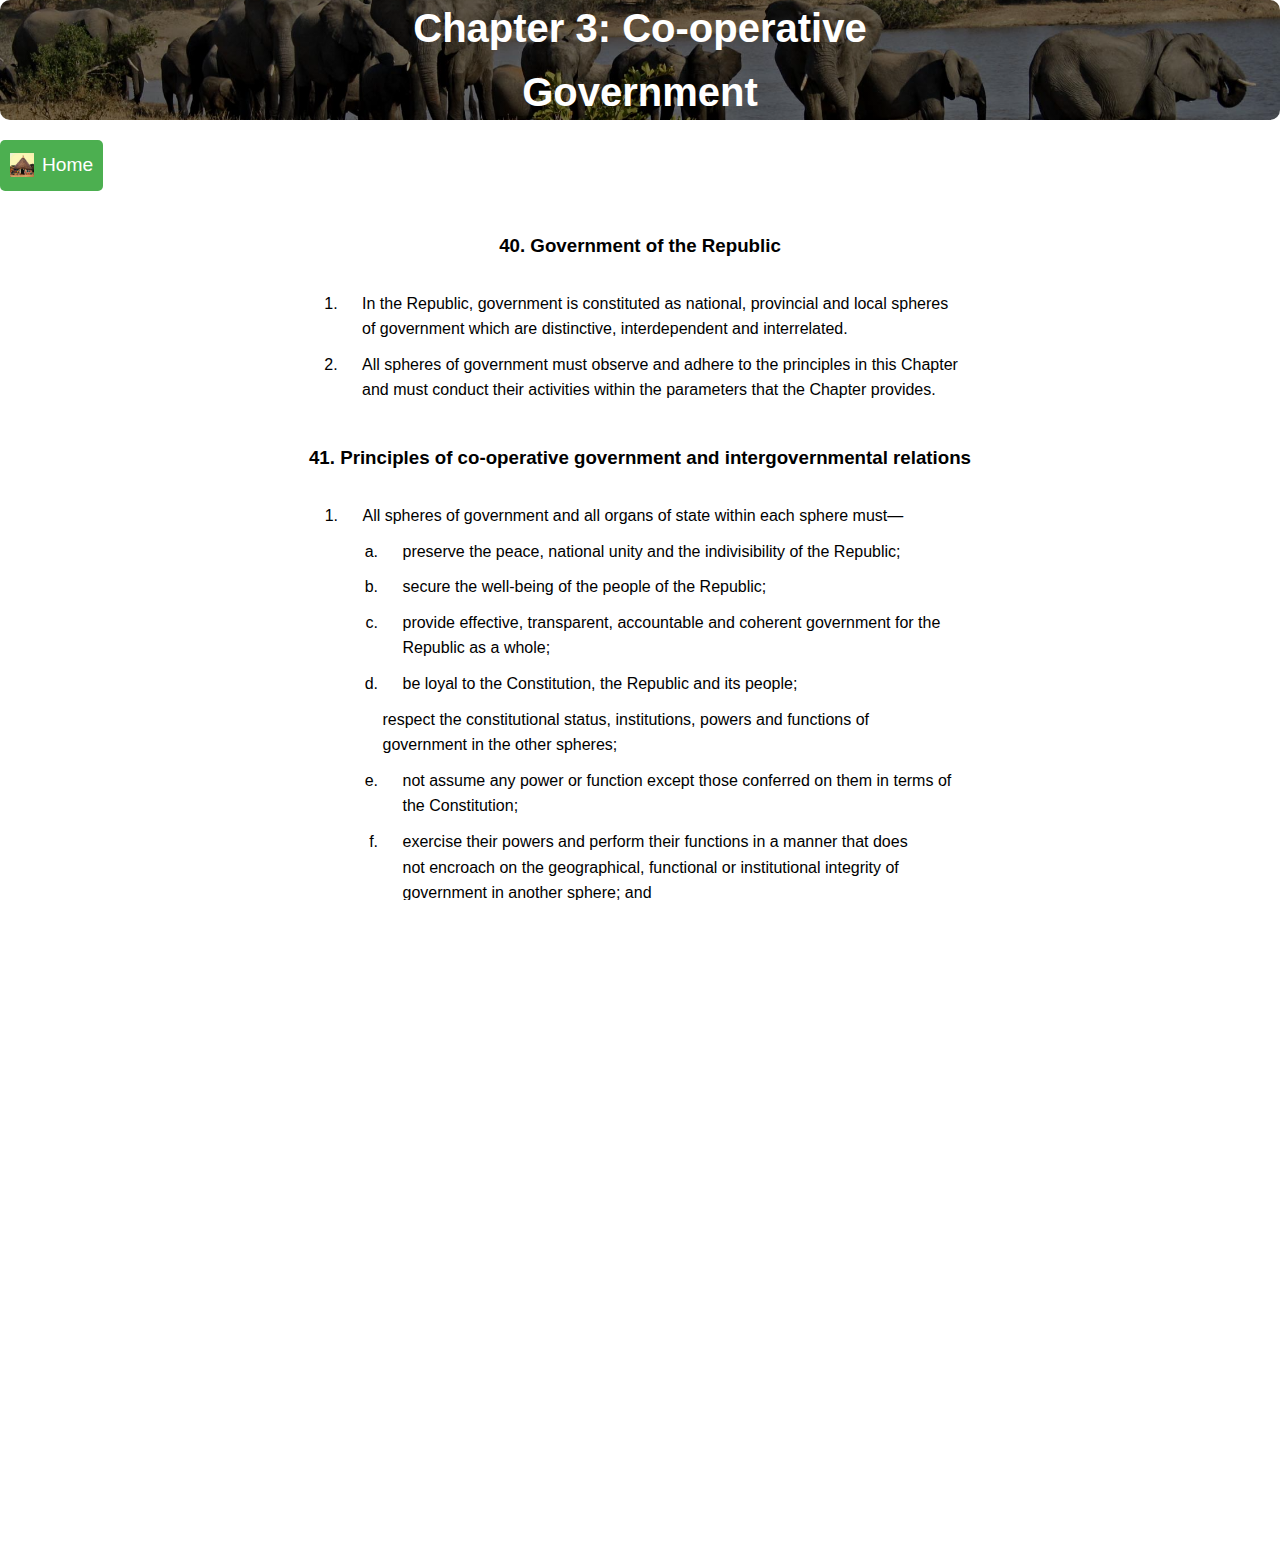
<file: chapters/chapter3.html>
<!DOCTYPE html>
<html lang="en">
<head>
    <meta charset="UTF-8">
    <meta name="viewport" content="width=device-width, initial-scale=1.0">
    <title>RSA Constitution - Chapter 3</title>
    <link rel="stylesheet" href="../chapter-styles.css">
</head>
<body>
    
    <div class="content-header">
        <h1>Chapter 3: Co-operative Government</h1>
    </div>
    
    <header>
        <a href="../index.html" class="home-icon">
            <img src="../images/home.jpg" alt="Home" class="icon" />
            <span class="home-title">Home</span>
        </a>
    </header>

    <section id="chapter3" class="chapter3">
                <h3> 40. Government of the Republic</h3>
            <ol type="1">
                <li>In the Republic, government is constituted as national, provincial and local spheres
                    <br>of government which are distinctive, interdependent and interrelated.</li>
                <li>All spheres of government must observe and adhere to the principles in this Chapter
                    <br>and must conduct their activities within the parameters that the Chapter provides.</li>
            </ol>




                    <h3> 41. Principles of co-operative government and intergovernmental relations</h3>
            <ol type="1">
                <li>All spheres of government and all organs of state within each sphere must—
                    <ol type="a">
                        <li>preserve the peace, national unity and the indivisibility of the Republic;</li>
                        <li>secure the well-being of the people of the Republic;</li>
                        <li>provide effective, transparent, accountable and coherent government for the
                            <br>Republic as a whole;</li>
                        <li>be loyal to the Constitution, the Republic and its people;</li>
                        </li>respect the constitutional status, institutions, powers and functions of
                            <br>government in the other spheres;</li>
                        <li>not assume any power or function except those conferred on them in terms of
                            <br>the Constitution;</li>
                        <li>exercise their powers and perform their functions in a manner that does
                            <br>not encroach on the geographical, functional or institutional integrity of
                            <br>government in another sphere; and</li>
                        <li>co-operate with one another in mutual trust and good faith by—
                            <ol type="i">
                                <li>fostering friendly relations;</li>
                                <li>assisting and supporting one another;</li>
                                <li>informing one another of, and consulting one another on, matters of
                                    <br>common interest;</li>
                                <li>co-ordinating their actions and legislation with one another;</li>
                                <li>adhering to agreed procedures; and</li>
                                <li>avoiding legal proceedings against one another</li>
                            </ol>
                        </li>
                    </ol>
                </li>
                <li>An Act of Parliament must—
                    <ol type="a">
                        <li>establish or provide for structures and institutions to promote and facilitate
                            <br>intergovernmental relations; and</li>
                        <li>provide for appropriate mechanisms and procedures to facilitate settlement of
                            <br>intergovernmental disputes.</li>
                    </ol>
                </li>
                <li>An organ of state involved in an intergovernmental dispute must make every
                    <br>reasonable effort to settle the dispute by means of mechanisms and procedures
                    <br>provided for that purpose, and must exhaust all other remedies before it approaches
                    <br>a court to resolve the dispute.</li>
                <li>If a court is not satisfied that the requirements of subsection (3) have been met, it
                    <br>may refer a dispute back to the organs of state involved.</li>
            </ol>
    </section>

</body>
</html>
</file>
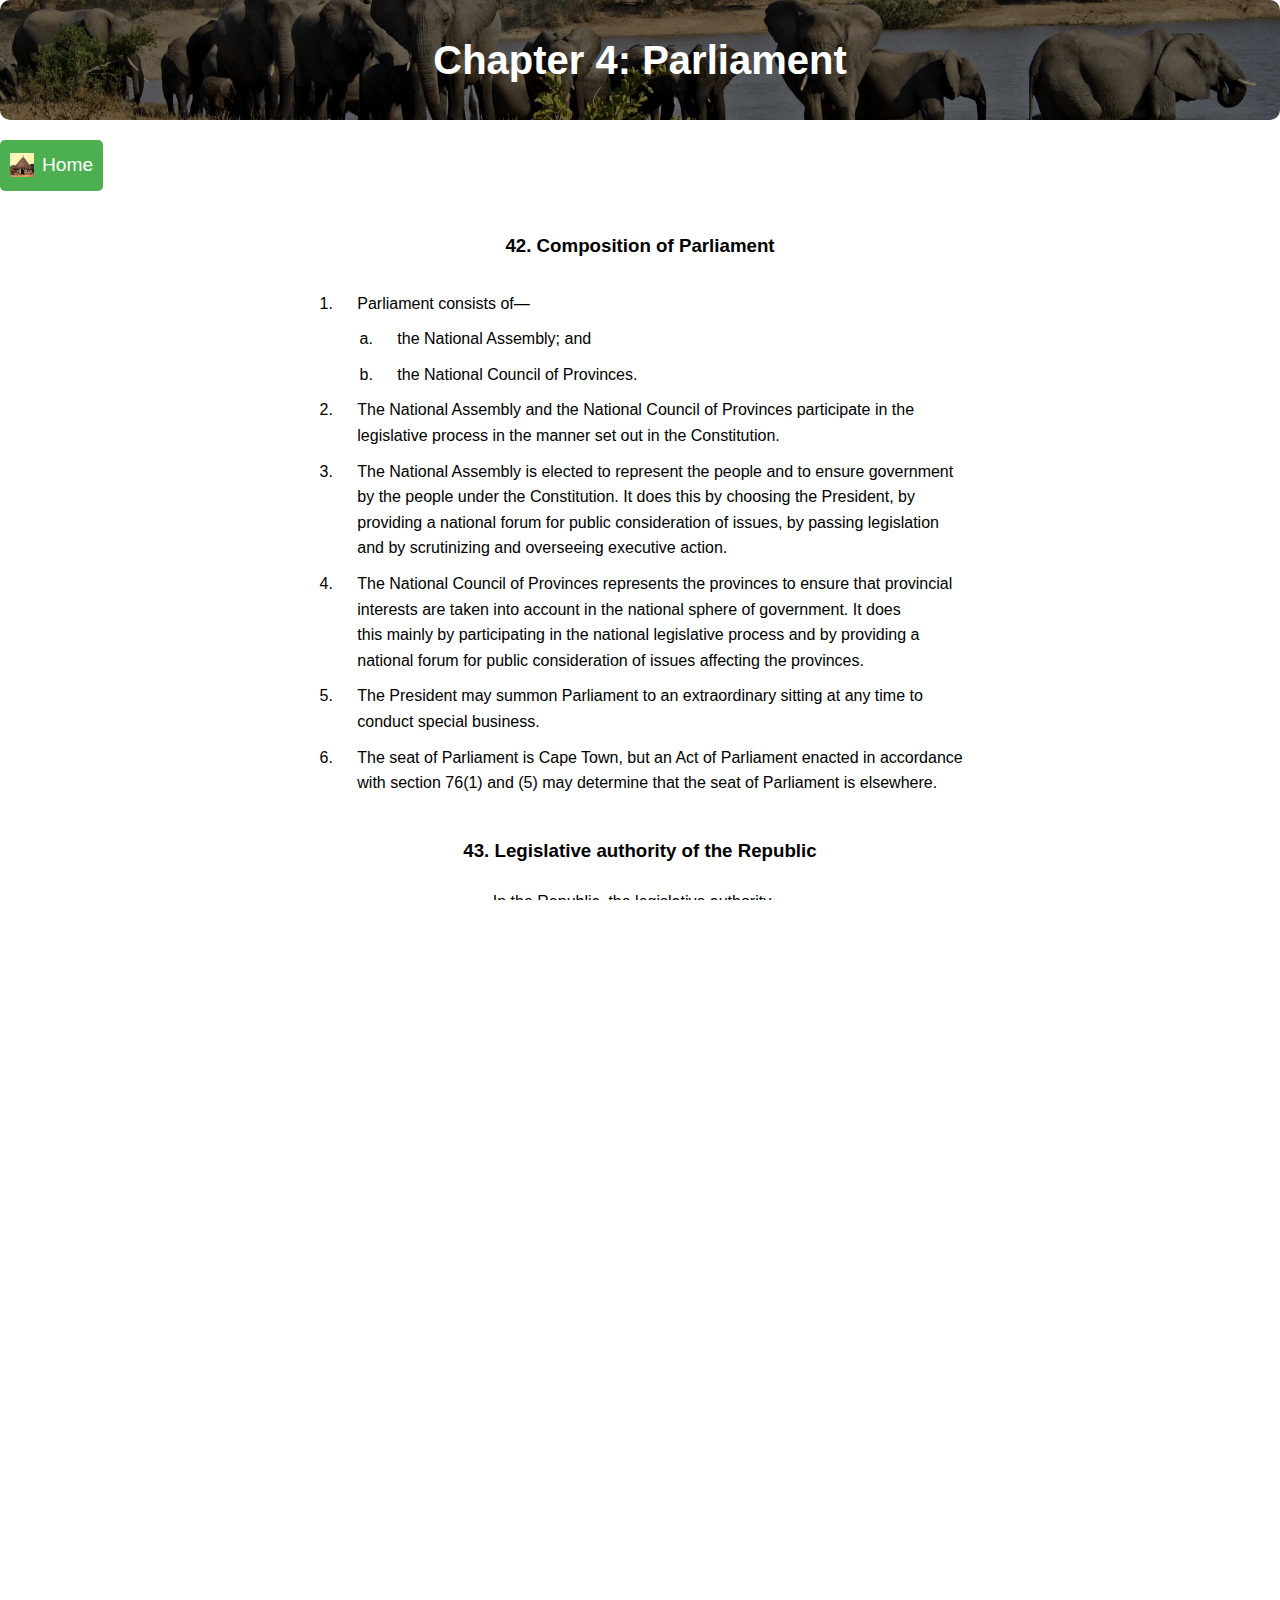
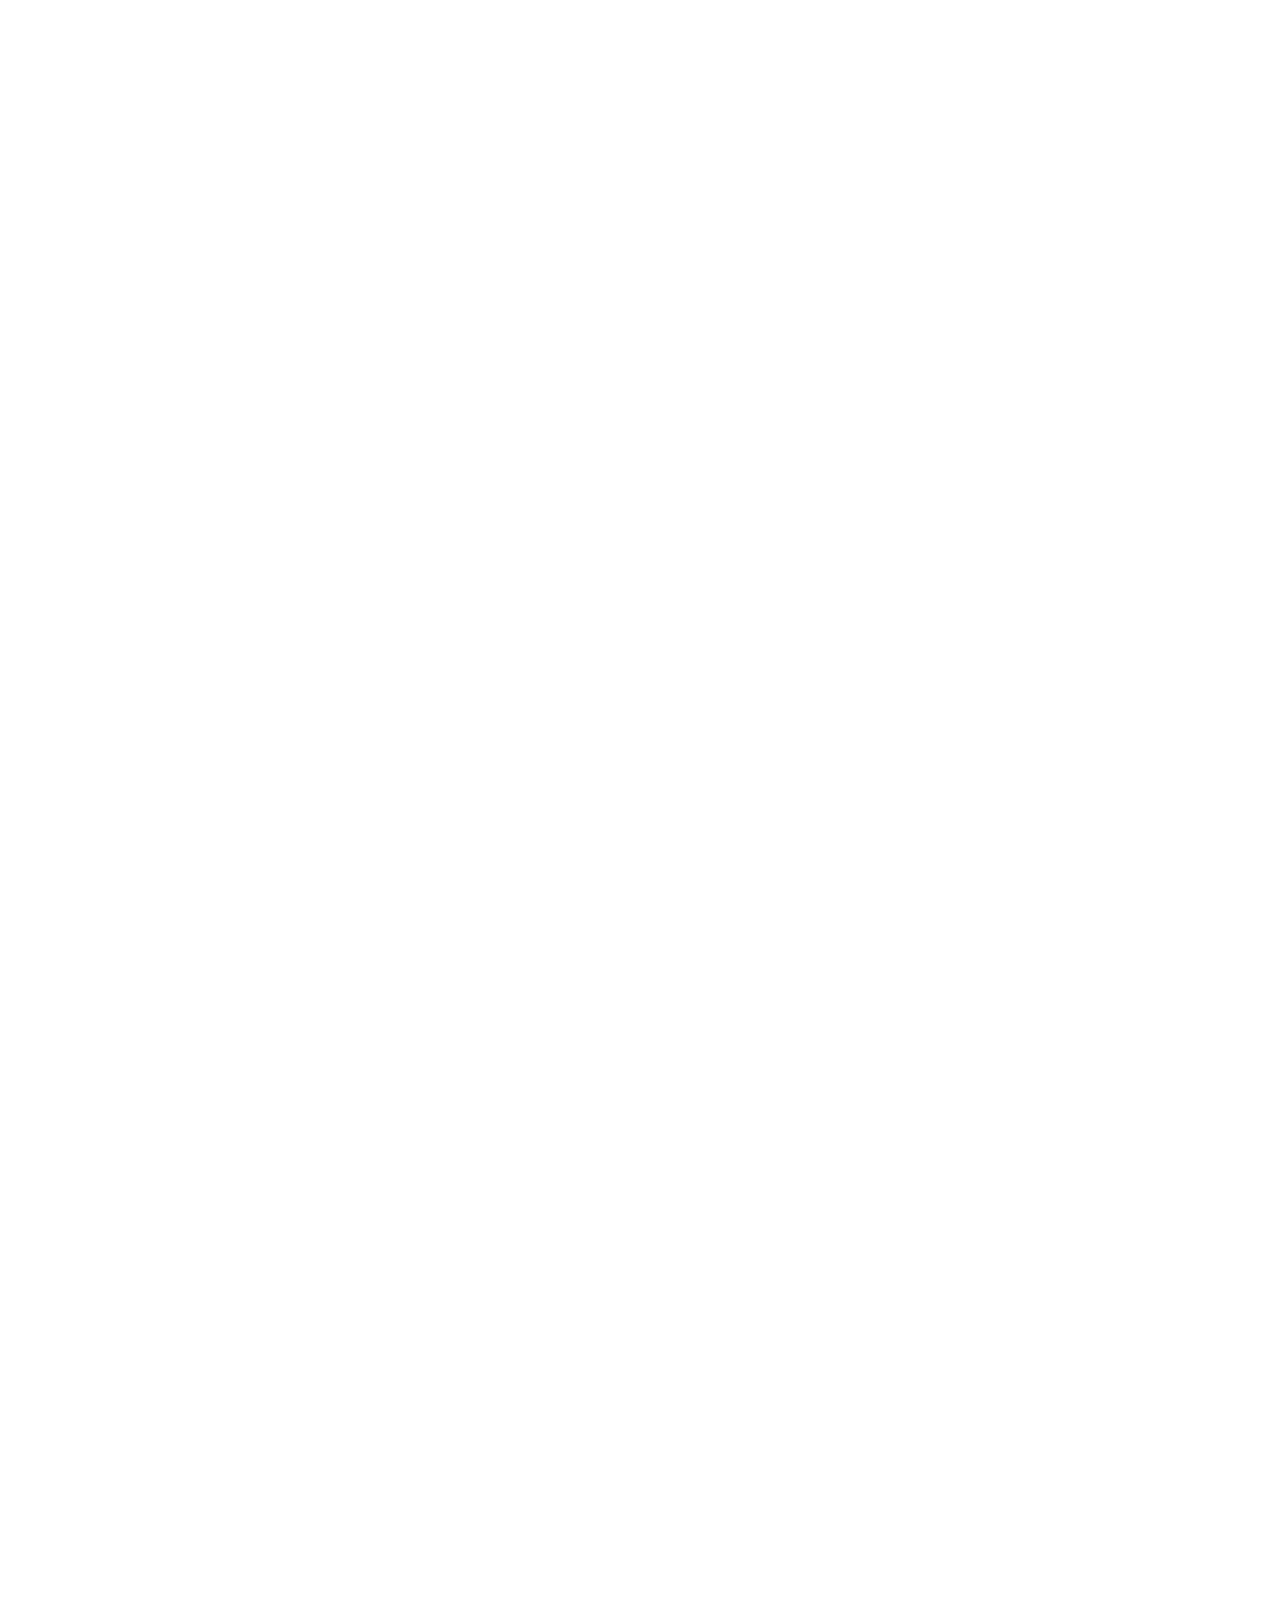
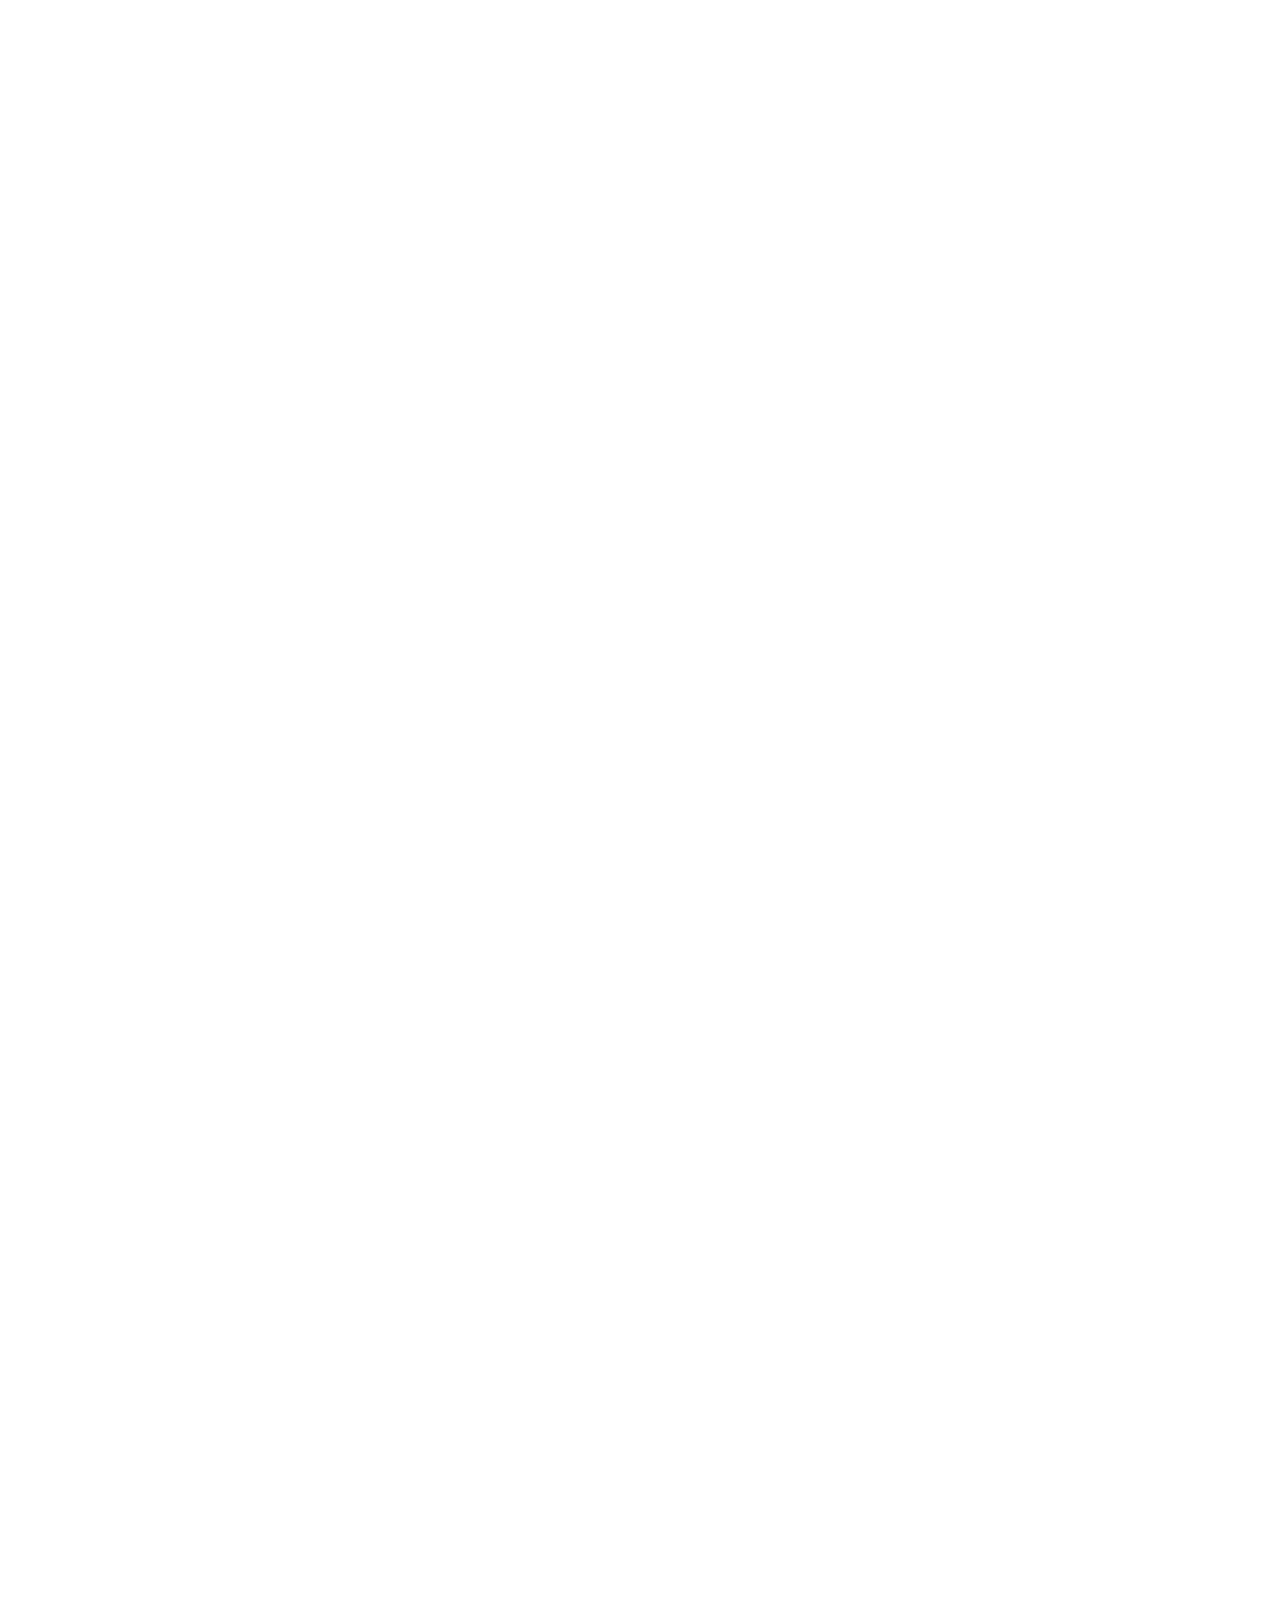
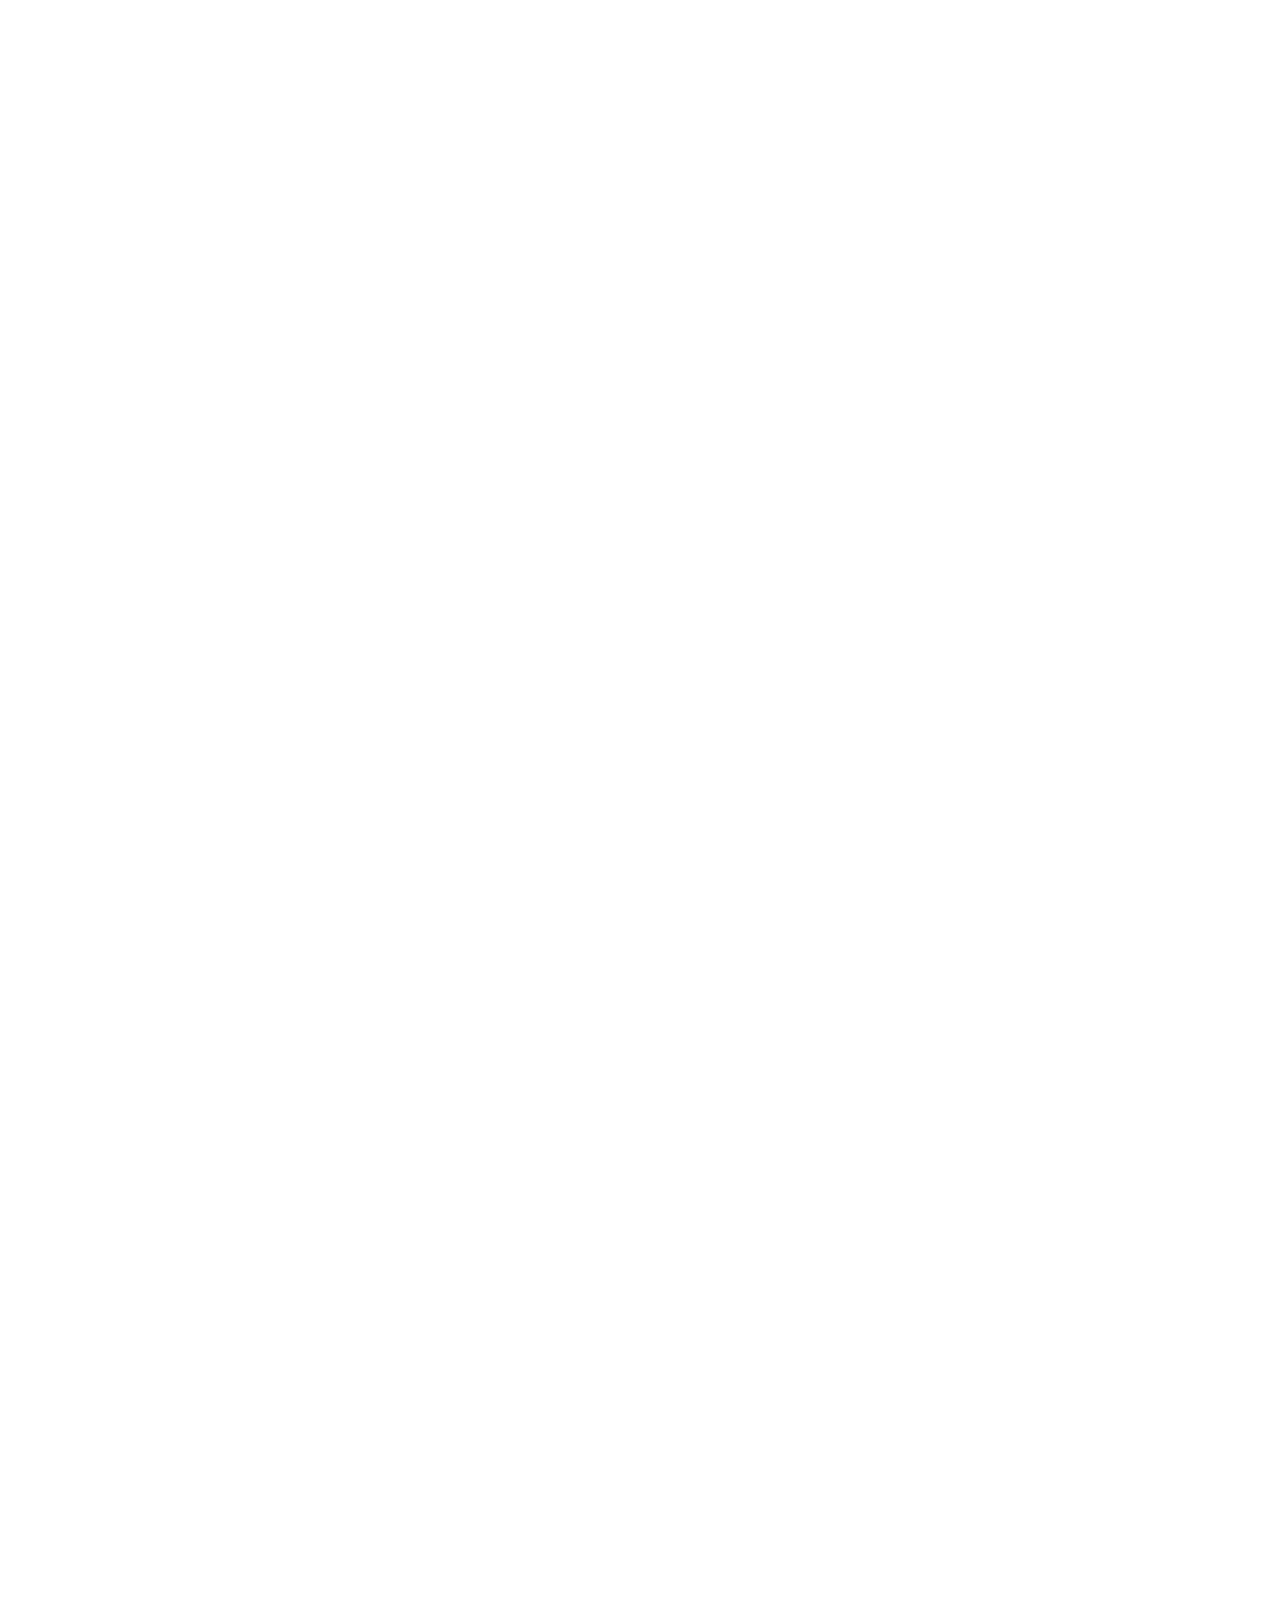
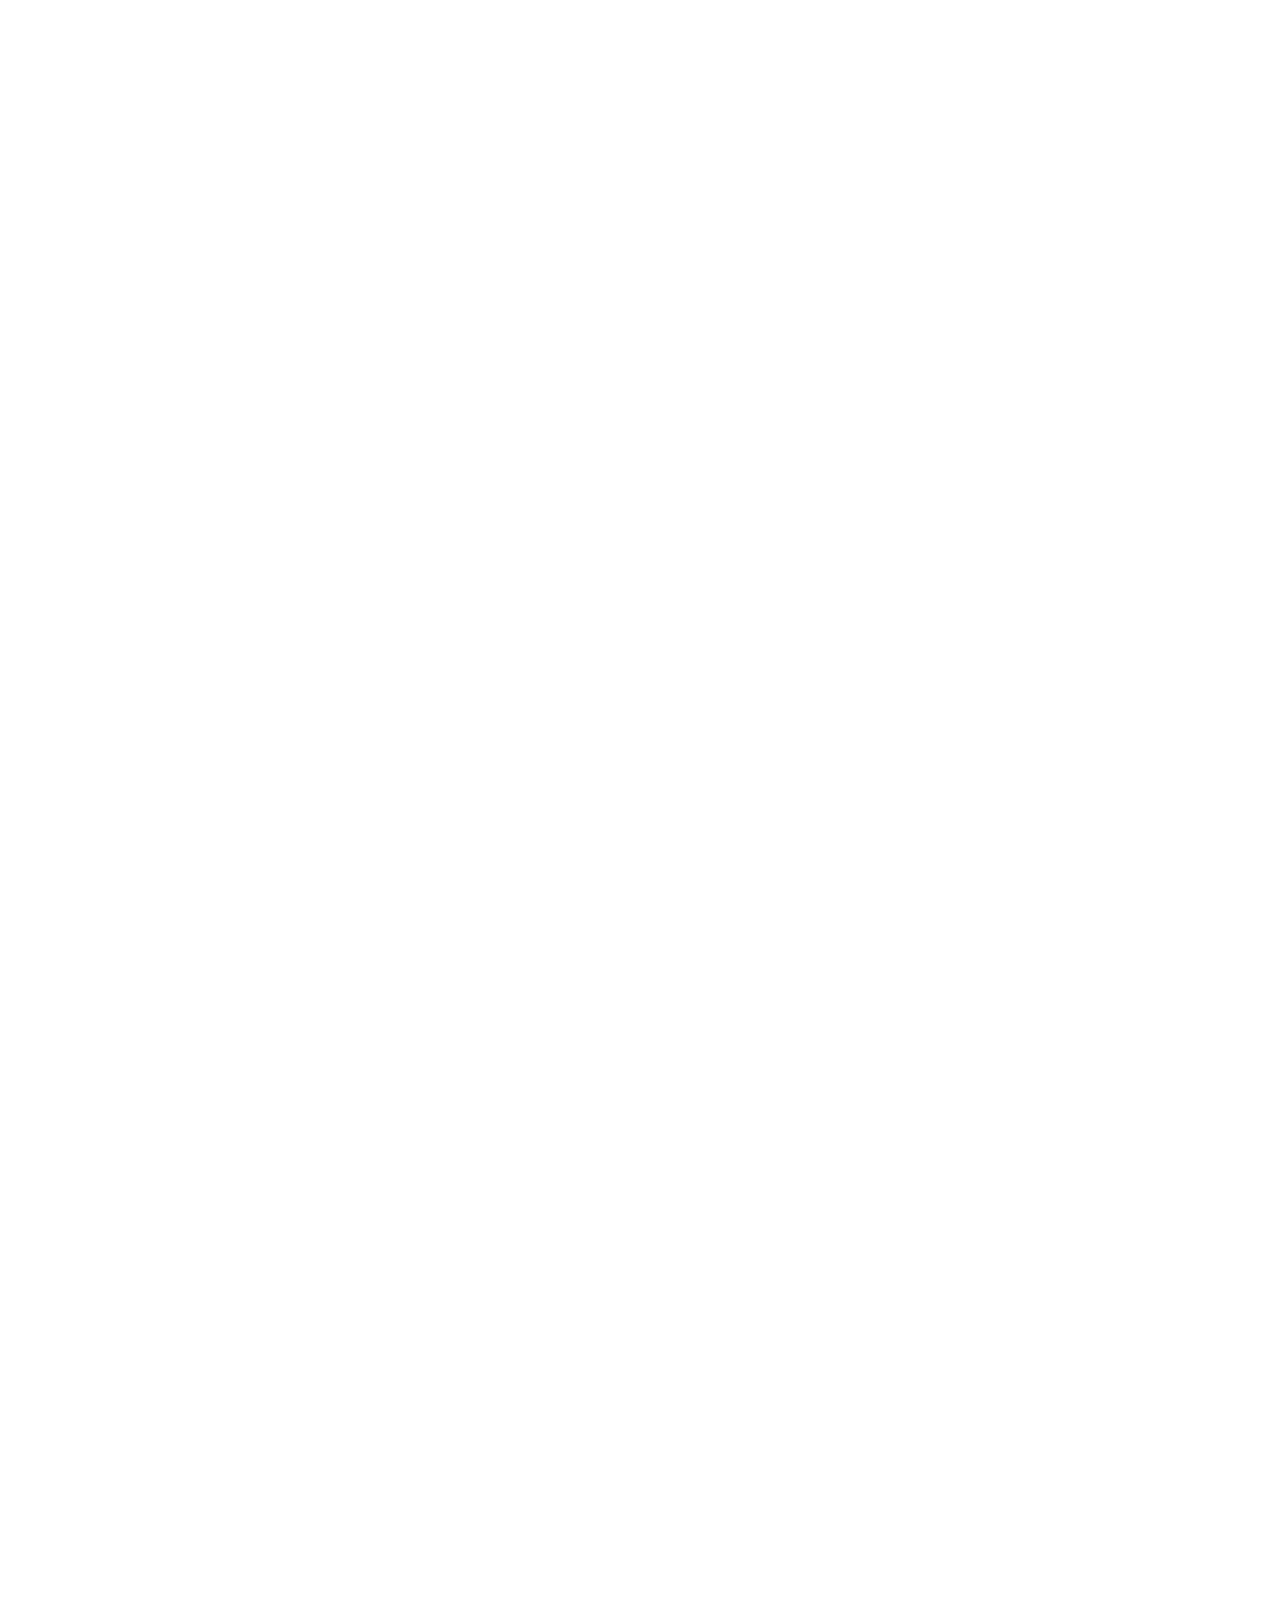
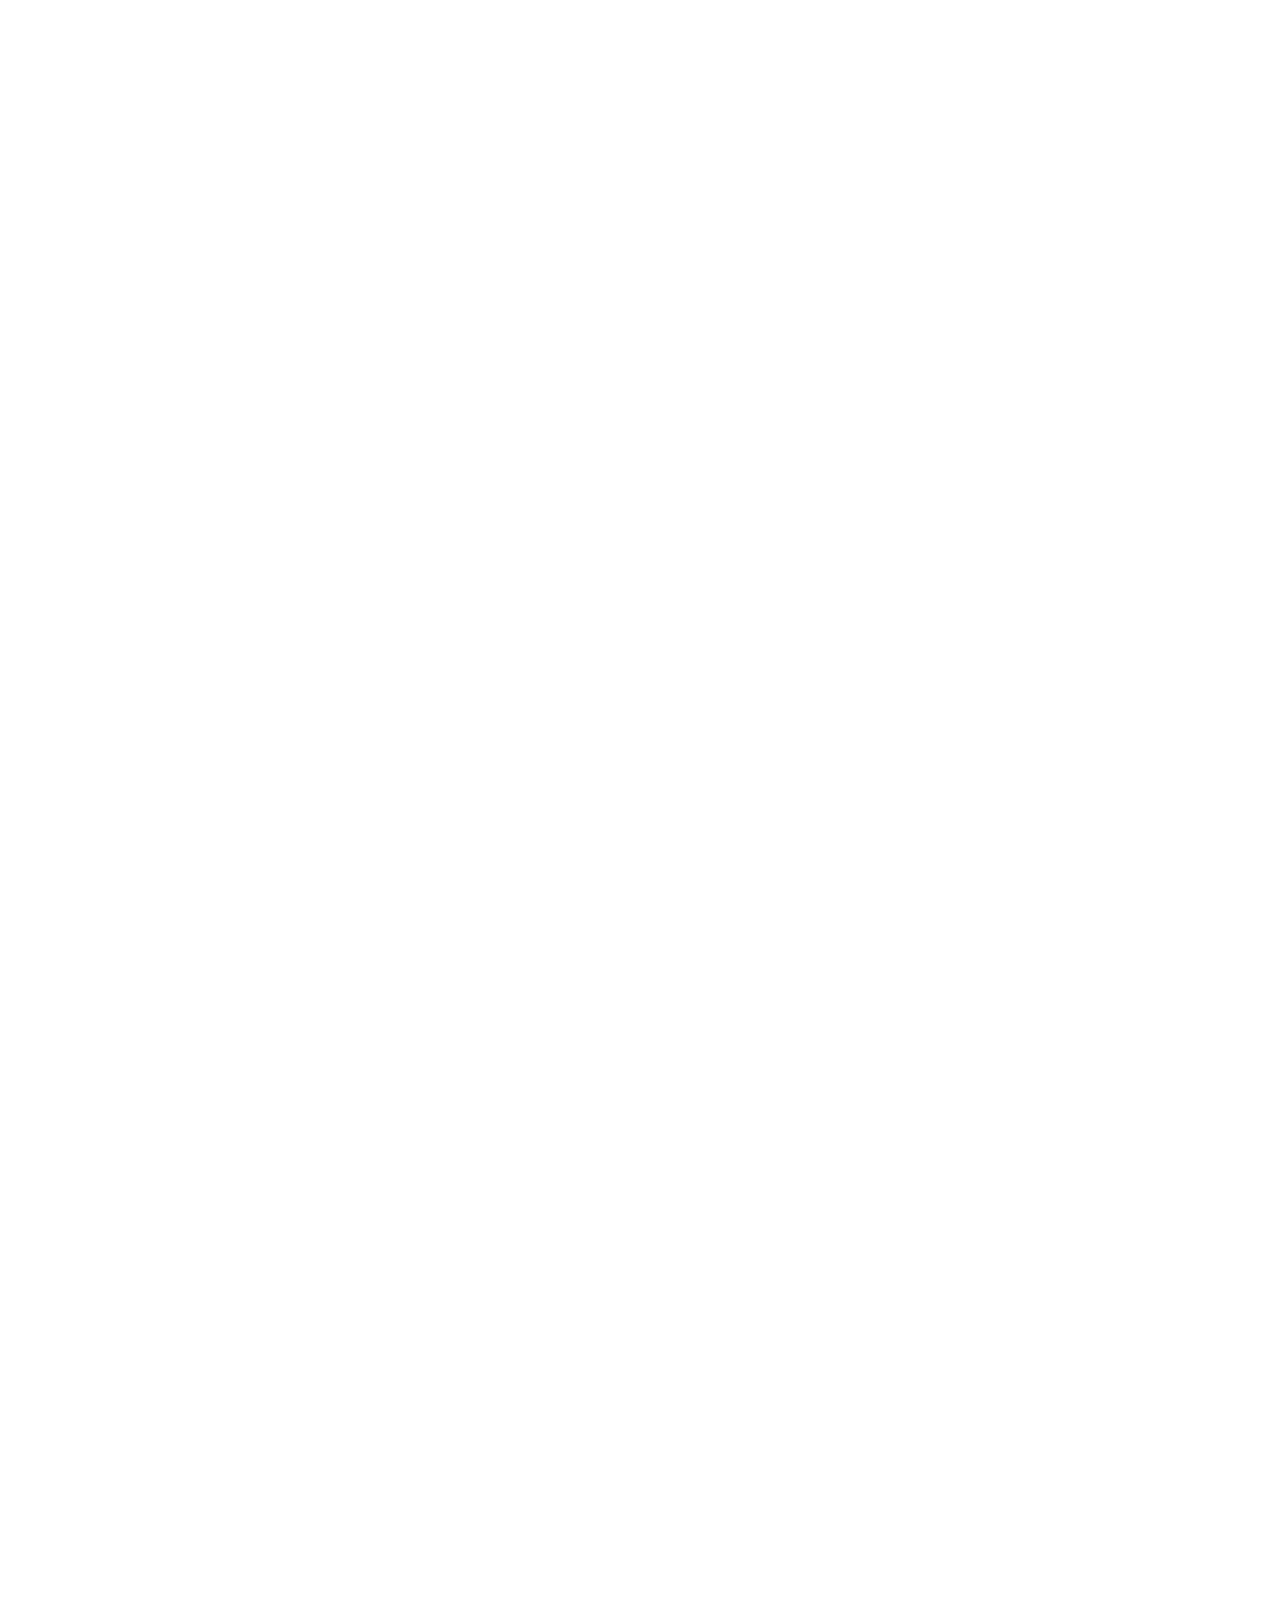
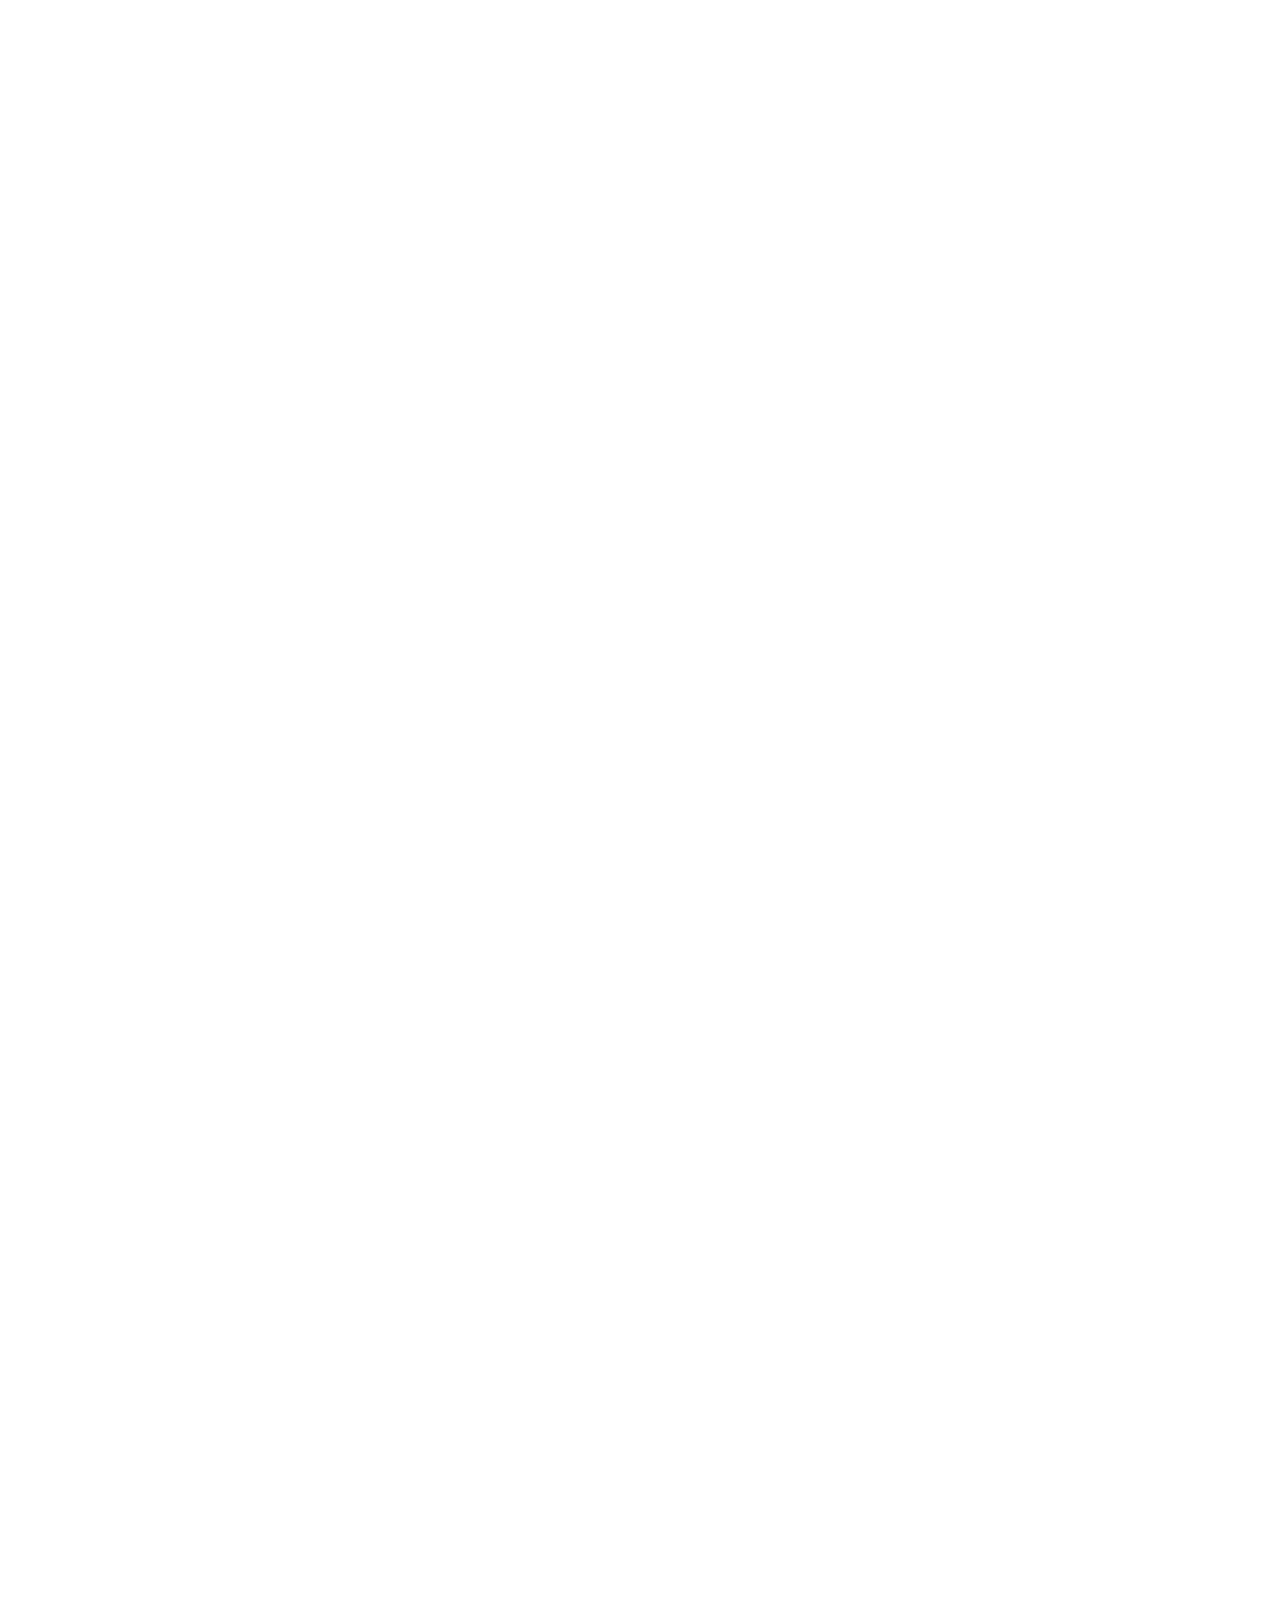
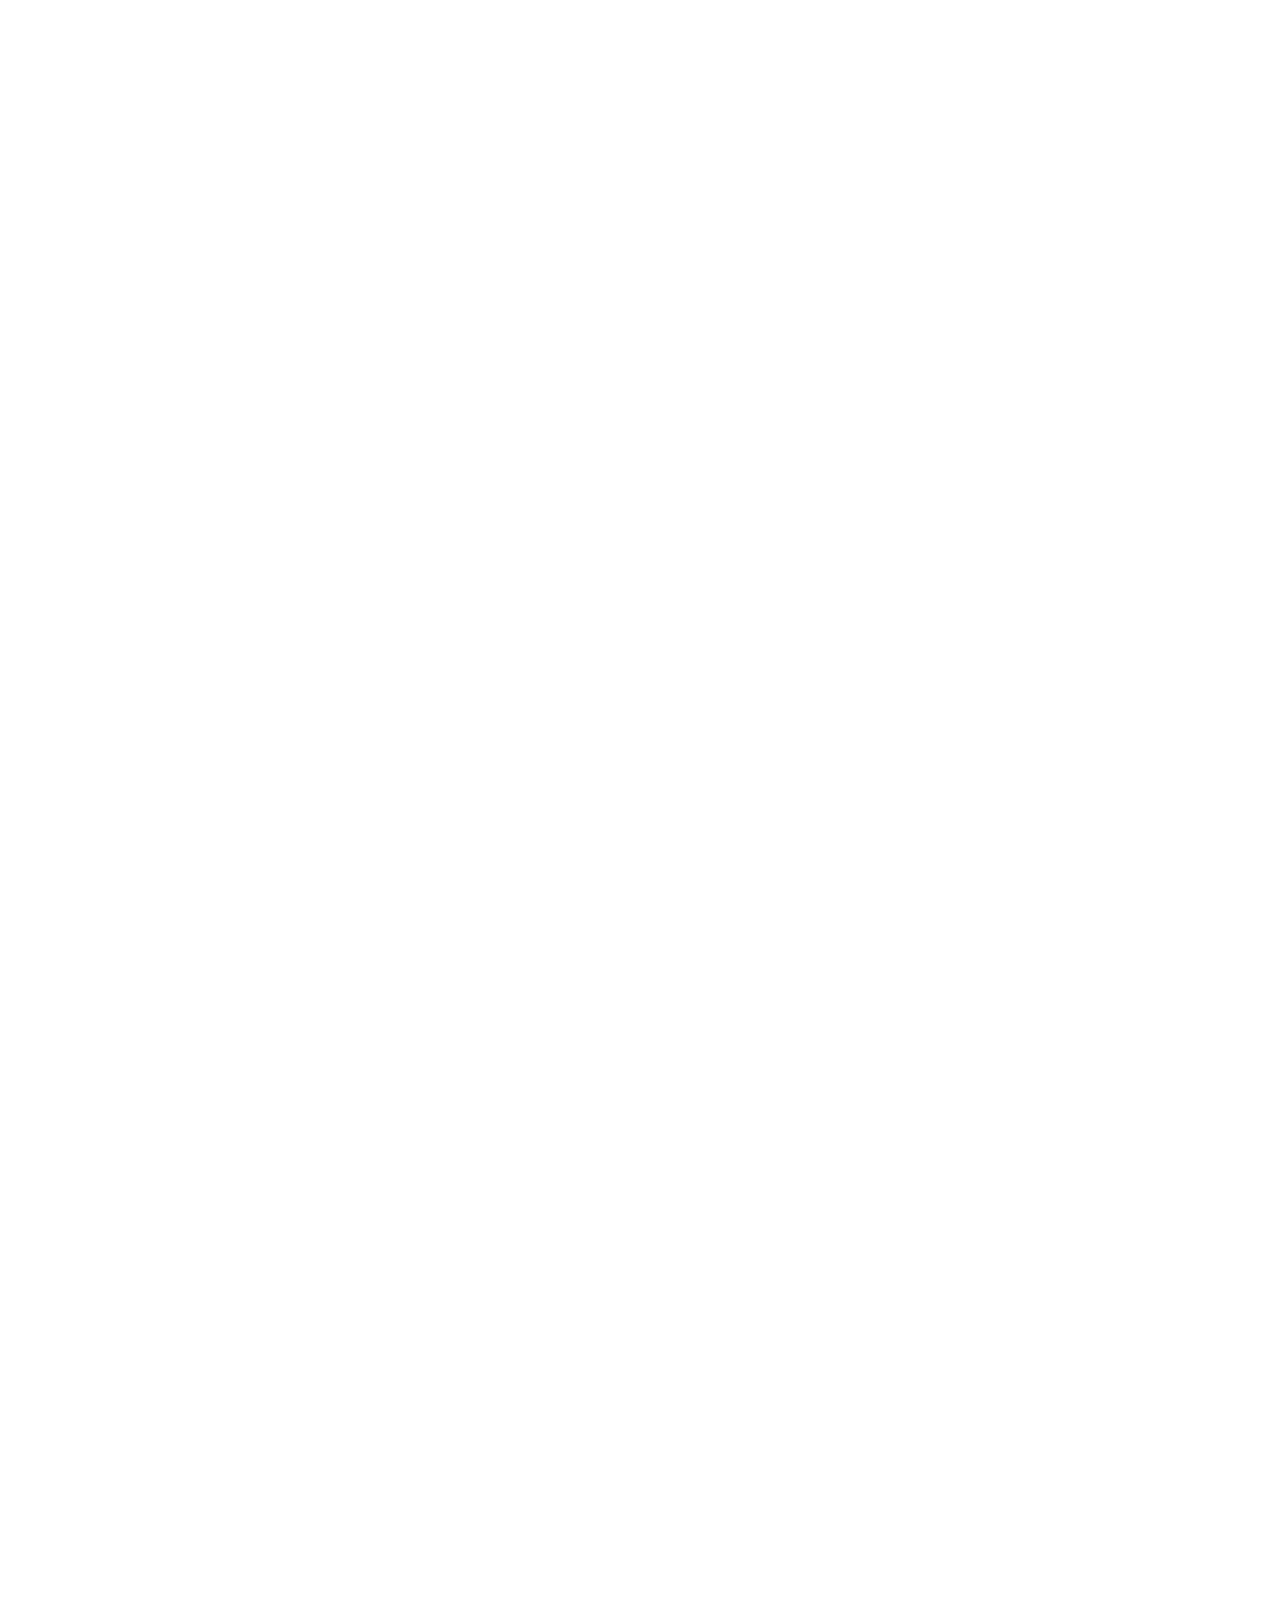
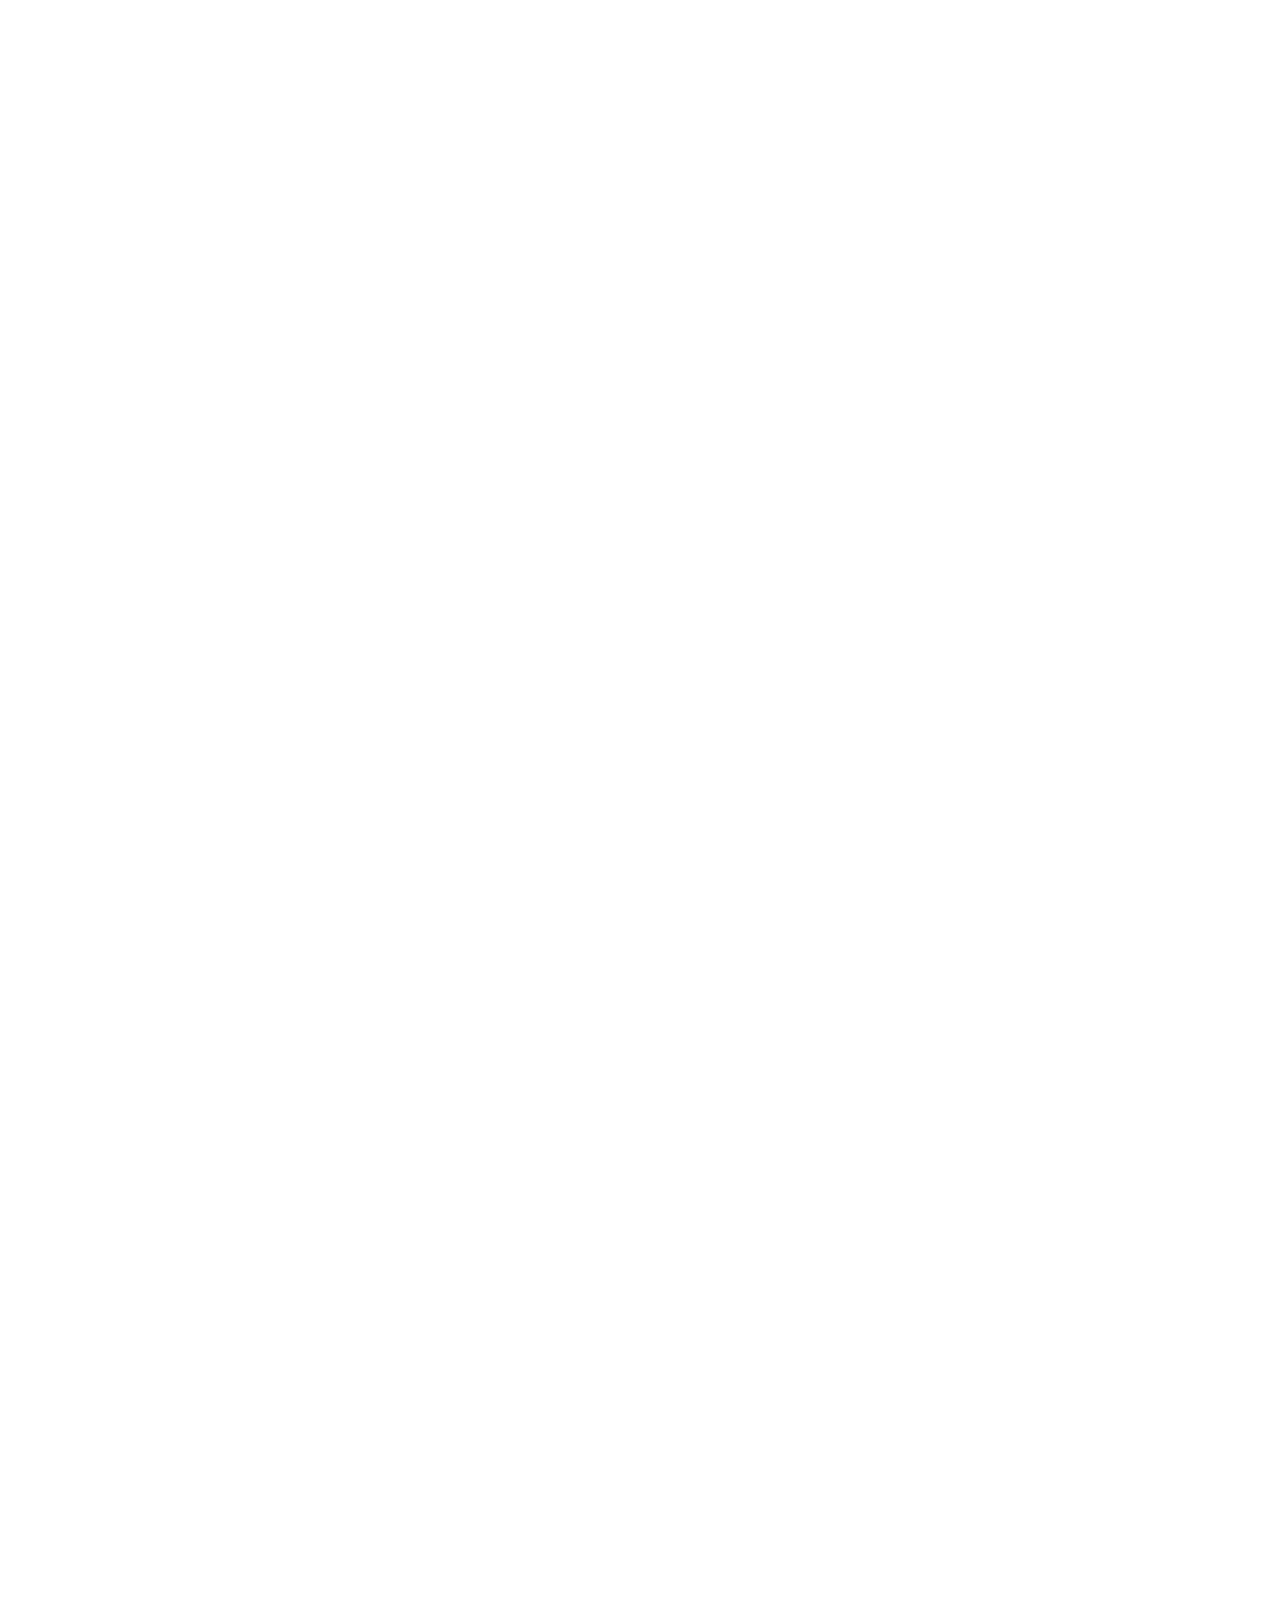
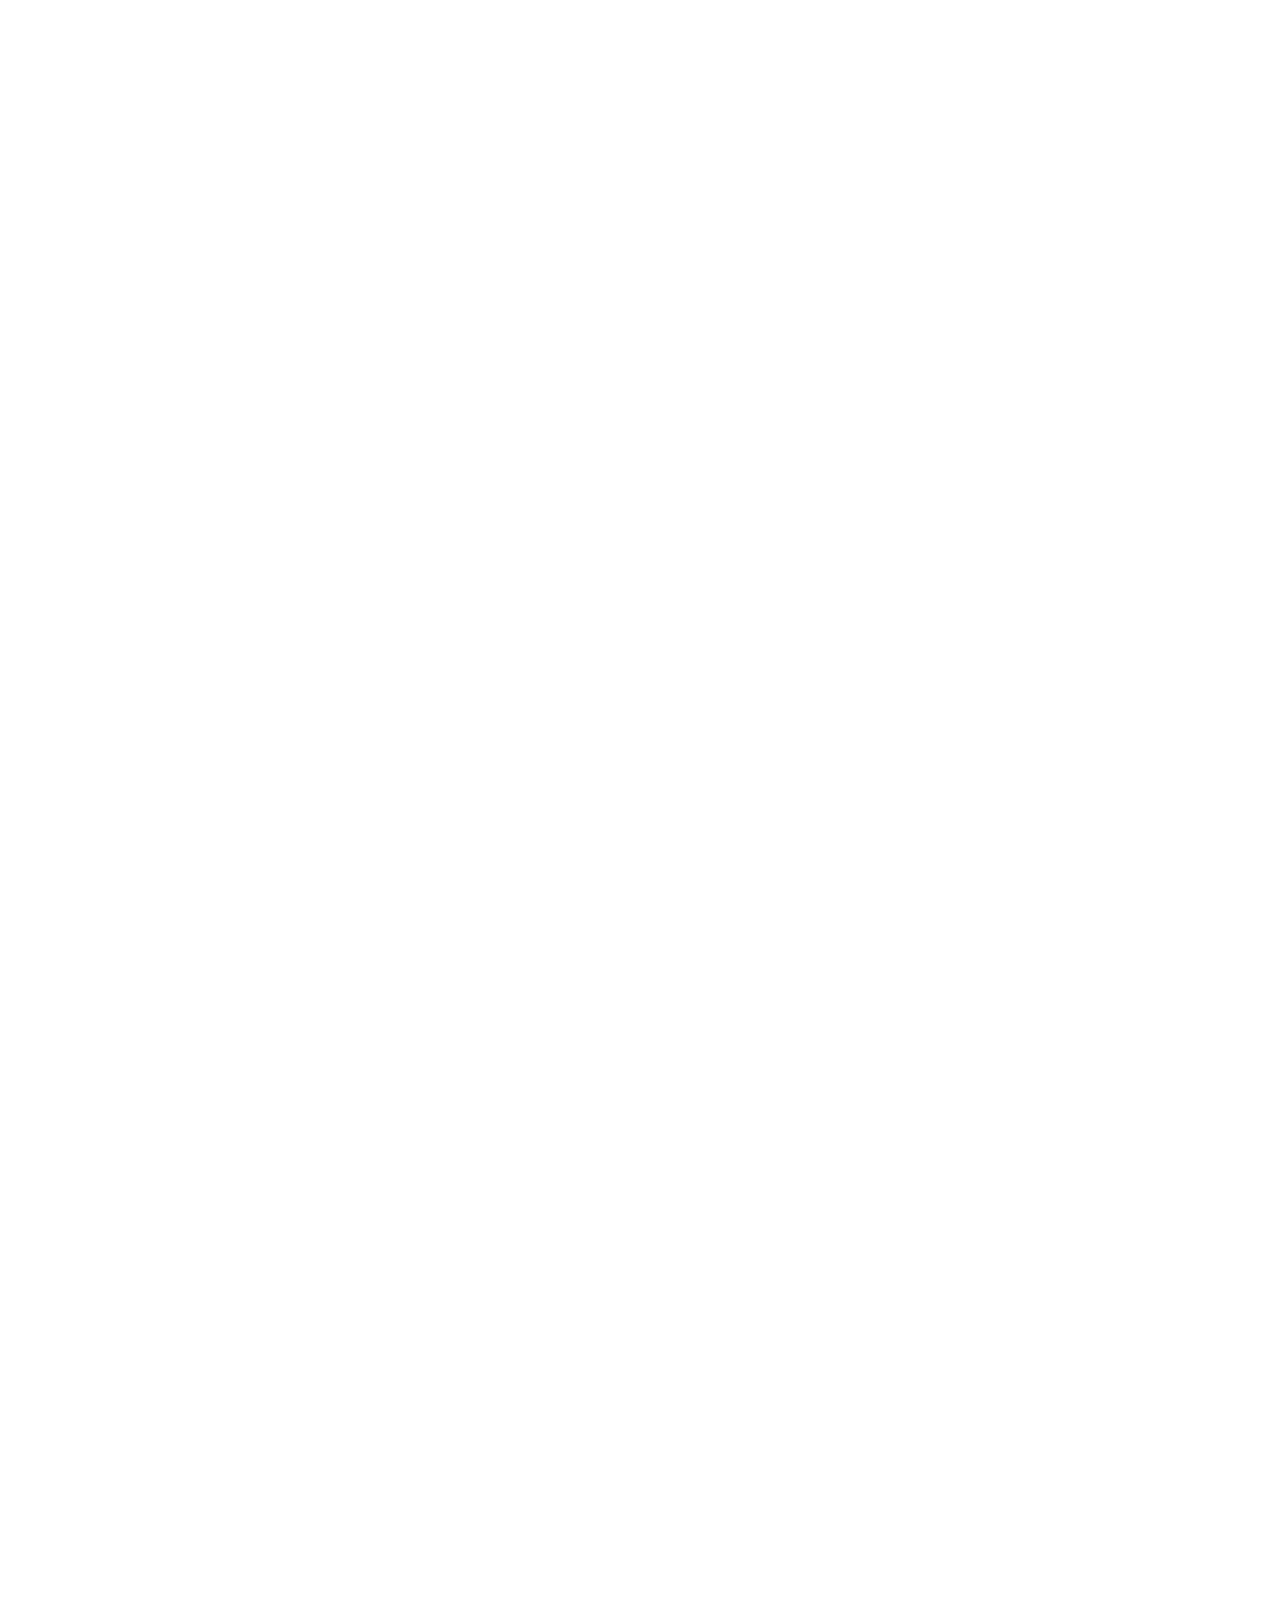
<file: chapters/chapter4.html>
<!DOCTYPE html>
<html lang="en">
<head>
    <meta charset="UTF-8">
    <meta name="viewport" content="width=device-width, initial-scale=1.0">
    <title>RSA Constitution - Chapter 4</title>
    <link rel="stylesheet" href="../chapter-styles.css">
</head>
<body>

    <div class="content-header">
        <h1>Chapter 4: Parliament</h1>
    </div>
    
    <header>
         <a href="../index.html" class="home-icon">
        <img src="../images/home.jpg" alt="Home" class="icon" />
        <span class="home-title">Home</span>
        </a>
    </header>

    <section id="chapter4" class="chapter4">
                    <h3>42. Composition of Parliament</h3>
                <ol type="1">
                    <li>Parliament consists of—
                        <ol type="a">
                            <li>the National Assembly; and</li>
                            <li>the National Council of Provinces.</li>
                        </ol>
                    </li>
                    <li>The National Assembly and the National Council of Provinces participate in the
                        <br>legislative process in the manner set out in the Constitution.</li>
                    <li>The National Assembly is elected to represent the people and to ensure government
                        <br>by the people under the Constitution. It does this by choosing the President, by
                        <br>providing a national forum for public consideration of issues, by passing legislation
                        <br>and by scrutinizing and overseeing executive action.</li>
                    <li>The National Council of Provinces represents the provinces to ensure that provincial
                        <br>interests are taken into account in the national sphere of government. It does
                        <br>this mainly by participating in the national legislative process and by providing a
                        <br>national forum for public consideration of issues affecting the provinces.</li>
                    <li>The President may summon Parliament to an extraordinary sitting at any time to
                        <br>conduct special business.</li>
                    <li>The seat of Parliament is Cape Town, but an Act of Parliament enacted in accordance
                        <br>with section 76(1) and (5) may determine that the seat of Parliament is elsewhere.</li>
                </ol>



                <h3>43. Legislative authority of the Republic</h3>
            <p>In the Republic, the legislative authority—</p>
                <ol type="a">
                    <li>of the national sphere of government is vested in Parliament, as set out in
                        <br>section 44;</li>
                    <li>of the provincial sphere of government is vested in the provincial legislatures,
                        <br>as set out in section 104; and</li>
                    <li>of the local sphere of government is vested in the Municipal Councils, as set out
                        <br>in section 156.</li>
                </ol>




                            <h3>44. National legislative authority</h3>
                <ol type="1">
                    <li>The national legislative authority as vested in Parliament—
                        <ol type="a">
                            <li>confers on the National Assembly the power—
                                <ol type="i">
                                    <li>to amend the Constitution;</li>
                                    <li>to pass legislation with regard to any matter, including a matter within a
                                        <br>functional area listed in Schedule 4, but excluding, subject to subsection
                                        <br>(2), a matter within a functional area listed in Schedule 5; and</li>
                                    <li>to assign any of its legislative powers, except the power to amend the
                                        <br>Constitution, to any legislative body in another sphere of government;
                                        <br>and</li>
                                </ol>
                            </li>
                            <li>confers on the National Council of Provinces the power—
                                <ol type="i">
                                    <li>to participate in amending the Constitution in accordance with section
                                        <br>74;</li>
                                    <li>to pass, in accordance with section 76, legislation with regard to any
                                        <br>matter within a functional area listed in Schedule 4 and any other matter
                                        <br>required by the Constitution to be passed in accordance with section 76;
                                        <br>and</li>
                                    <li>to consider, in accordance with section 75, any other legislation passed
                                        <br>by the National Assembly.</li>
                                </ol>
                            </li>
                        </ol>
                    </li>
                    <li>Parliament may intervene, by passing legislation in accordance with section 76(1),
                        <br>with regard to a matter falling within a functional area listed in Schedule 5, when it
                        <br>is necessary—
                        <ol type="a">
                            <li>to maintain national security;</li>
                            <li>to maintain economic unity;</li>
                            <li>to maintain essential national standards;</li>
                            <li>to establish minimum standards required for the rendering of services; or</li>
                            <li>to prevent unreasonable action taken by a province which is prejudicial to the
                                <br>interests of another province or to the country as a whole.</li>
                        </ol>
                    </li>
                    <li>Legislation with regard to a matter that is reasonably necessary for, or incidental to,
                        <br>the effective exercise of a power concerning any matter listed in Schedule 4 is, for all
                        <br>purposes, legislation with regard to a matter listed in Schedule 4.</li>
                    <li>When exercising its legislative authority, Parliament is bound only by the
                        <br>Constitution, and must act in accordance with, and within the limits of, the
                        <br>Constitution.</li>
                </ol>




                                <h3>45. Joint rules and orders and joint committees</h3>
                    <ol type="1">
                        <li>The National Assembly and the National Council of Provinces must establish a joint
                            <br>rules committee to make rules and orders concerning the joint business of the
                            <br>Assembly and Council, including rules and orders—
                            <ol type="a">
                                <li>to determine procedures to facilitate the legislative process, including setting a
                                    <br>time limit for completing any step in the process;</li>
                                <li>to establish joint committees composed of representatives from both the
                                    <br>Assembly and the Council to consider and report on Bills envisaged in sections
                                    <br>74 and 75 that are referred to such a committee;</li>
                                <li>to establish a joint committee to review the Constitution at least annually; and</li>
                                <li>to regulate the business of—
                                    <ol type="i">
                                        <li>the joint rules committee;</li>
                                        <li>the Mediation Committee;</li>
                                        <li>the constitutional review committee; and</li>
                                        <li>any joint committees established in terms of paragraph (b).</li>
                                    </ol>
                                </li>
                            </ol>
                        </li>
                        <li>Cabinet members, members of the National Assembly and delegates to the National
                            <br>Council of Provinces have the same privileges and immunities before a joint
                            <br>committee of the Assembly and the Council as they have before the Assembly or the
                            <br>Council.</li>
                    </ol> 





                        <h2>The National Assembly</h2>

                        <h3>46. Composition and election</h3>
            <ol type="1">
                <li>The National Assembly consists of no fewer than 350 and no more than 400 women
                    <br>and men elected as members in terms of an electoral system that—
                    <ol type="a">
                        <li>is prescribed by national legislation;</li>
                        <li>is based on the national common voters roll;</li>
                        <li>provides for a minimum voting age of 18 years; and</li>
                        <li>results, in general, in proportional representation.</li>
                    </ol>
                </li>
                <li>An Act of Parliament must provide a formula for determining the number of
                    <br>members of the National Assembly.</li>
            </ol>
            <p>[Sub-s. (1) amended by s. 1 of the Constitution Tenth Amendment Act of 2003 and by s. 1 of the
                <br>Constitution Fifteenth Amendment Act of 2008.]</p>



                            <h3>47. Membership</h3>
            <ol type="1">
                <li>Every citizen who is qualified to vote for the National Assembly is eligible to be a
                    <br>member of the Assembly, except—
                    <ol type="a">
                        <li>anyone who is appointed by, or is in the service of, the state and receives
                            <br>remuneration for that appointment or service, other than—
                            <ol type="i">
                                <li>the President, Deputy President, Ministers and Deputy Ministers; and</li>
                                <li>other office-bearers whose functions are compatible with the functions
                                    <br>of a member of the Assembly, and have been declared compatible with
                                    <br>those functions by national legislation;</li>
                            </ol>
                        </li>
                        <li>permanent delegates to the National Council of Provinces or members of a
                            <br>provincial legislature or a Municipal Council;</li>
                        <li>unrehabilitated insolvents;</li>
                        <li>anyone declared to be of unsound mind by a court of the Republic; or</li>
                        <li>anyone who, after this section took effect, is convicted of an offence and
                            <br>sentenced to more than 12 months imprisonment without the option of a
                            <br>fine, either in the Republic, or outside the Republic if the conduct constituting
                            <br>the offence would have been an offence in the Republic, but no one may be
                            <br>regarded as having been sentenced until an appeal against the conviction or
                            <br>sentence has been determined, or until the time for an appeal has expired. A
                            <br>disqualification under this paragraph ends five years after the sentence has
                            <br>been completed.</li>
                    </ol>
                </li>
                <li>A person who is not eligible to be a member of the National Assembly in terms of
                    <br>subsection (1)(a) or (b) may be a candidate for the Assembly, subject to any limits or
                    <br>conditions established by national legislation.</li>
                <li>A person loses membership of the National Assembly if that person—
                    <ol type="a">
                        <li>ceases to be eligible; or</li>
                        <li>is absent from the Assembly without permission in circumstances for which
                            <br>the rules and orders of the Assembly prescribe loss of membership; or</li>
                        <li>ceases to be a member of the party that nominated that person as a member
                            <br>of the Assembly.</li>
                    </ol>
                </li>
                <p>[Sub-s. (3) substituted by s. 2 of the Constitution Tenth Amendment Act of 2003 and by s. 2 of the
                    <br>Constitution Fifteenth Amendment Act of 2008.]</p>
                <li>Vacancies in the National Assembly must be filled in terms of national legislation.</li>
            </ol>





                            <h3>48. Oath or affirmation</h3>
            <p>Before members of the National Assembly begin to perform their functions in the Assembly, they must 
                <br>swear or affirm faithfulness to the Republic and obedience to the Constitution, in accordance with Schedule 2.</p>


                                <h3>49. Duration of National Assembly</h3>
            <ol type="1">
                <li>The National Assembly is elected for a term of five years.</li>
                <li>If the National Assembly is dissolved in terms of section 50, or when its term expires,
                    <br>the President, by proclamation must call and set dates for an election, which must
                    <br>be held within 90 days of the date the Assembly was dissolved or its term expired. A
                    <br>proclamation calling and setting dates for an election may be issued before or after
                    <br>the expiry of the term of the National Assembly.</li>
                <p>[Sub-s. (2) substituted by s. 1 of the Constitution Fifth Amendment Act of 1999.]</p>
                <li>If the result of an election of the National Assembly is not declared within the
                    <br>period established in terms of section 190, or if an election is set aside by a court,
                    <br>the President, by proclamation, must call and set dates for another election, which
                    <br>must be held within 90 days of the expiry of that period or of the date on which the
                    <br>election was set aside.</li>
                <li>The National Assembly remains competent to function from the time it is dissolved
                    <br>or its term expires, until the day before the first day of polling for the next Assembly.</li>
            </ol>

        
        
                    <h3>50. Dissolution of National Assembly before expiry of its term</h3>
            <ol type="1">
                <li>The President must dissolve the National Assembly if—
                    <ol type="a">
                        <li>the Assembly has adopted a resolution to dissolve with a supporting vote of a
                            <br>majority of its members; and</li>
                        <li>three years have passed since the Assembly was elected.</li>
                    </ol>
                </li>
                <li>The Acting President must dissolve the National Assembly if—
                    <ol type="a">
                        <li>there is a vacancy in the office of President; and</li>
                        <li>the Assembly fails to elect a new President within 30 days after the vacancy
                            <br>occurred.</li>
                    </ol>
                </li>
            </ol>

                            <h3>51. Sittings and recess periods</h3>
            <ol type="1">
                <li>After an election, the first sitting of the National Assembly must take place at a
                    <br>time and on a date determined by the Chief Justice, but not more than 14 days after
                    <br>the election result has been declared. The Assembly may determine the time and
                    <br>duration of its other sittings and its recess periods.</li>
            <p>[Sub-s. (1) substituted by s. 1 of the Constitution Sixth Amendment Act of 2001.]</p>
                <li>The President may summon the National Assembly to an extraordinary sitting at any
                    <br>time to conduct special business.</li>
                <li>Sittings of the National Assembly are permitted at places other than the seat of
                    <br>Parliament only on the grounds of public interest, security or convenience, and if
                    <br>provided for in the rules and orders of the Assembly.</li>
            </ol>




                            <h3>52. Speaker and Deputy Speaker</h3>
            <ol type="1">
                <li>At the first sitting after its election, or when necessary to fill a vacancy, the National
                    <br>Assembly must elect a Speaker and a Deputy Speaker from among its members.</li>
                <li>The Chief Justice must preside over the election of a Speaker, or designate another
                    <br>judge to do so. The Speaker presides over the election of a Deputy Speaker.</li>
            <p>[Sub-s. (2) substituted by s. 2 of the Constitution Sixth Amendment Act of 2001.]</p>
                <li>The procedure set out in Part A of Schedule 3 applies to the election of the Speaker
                    <br>and the Deputy Speaker.</li>
                <li>The National Assembly may remove the Speaker or Deputy Speaker from office by
                    <br>resolution. A majority of the members of the Assembly must be present when the
                    <br>resolution is adopted.</li>
                <li>In terms of its rules and orders, the National Assembly may elect from among its
                    <br>members other presiding officers to assist the Speaker and the Deputy Speaker.</li>
            </ol>

                    
            
            
            
                        
                            <h3>53. Decisions</h3>
            <ol type="1">
                <li>Except where the Constitution provides otherwise—
                    <ol type="a">
                        <li>a majority of the members of the National Assembly must be present before a
                            <br>vote may be taken on a Bill or an amendment to a Bill;</li>
                        <li>at least one third of the members must be present before a vote may be taken
                            <br>on any other question before the Assembly; and</li>
                        <li>all questions before the Assembly are decided by a majority of the votes cast.</li>
                    </ol>
                </li>
                <li>The member of the National Assembly presiding at a meeting of the Assembly has
                    <br>no deliberative vote, but—
                    <ol type="a">
                        <li>must cast a deciding vote when there is an equal number of votes on each side
                            <br>of a question; and</li>
                        <li>may cast a deliberative vote when a question must be decided with a
                            <br>supporting vote of at least two thirds of the members of the Assembly.</li>
                    </ol>
                </li>
            </ol>





                        <h3>54. Rights of certain Cabinet members and Deputy Ministers in the National Assembly</h3>
            <p>The President, and any member of the Cabinet or any Deputy Minister who is not a
                <br>member of the National Assembly, may, subject to the rules and orders of the Assembly,
                <br>attend and speak in the Assembly, but may not vote.</p>
            <p>[S. 54 substituted by s. 3 of the Constitution Sixth Amendment Act of 2001.]</p>







                            <h3>55. Powers of National Assembly</h3>
            <ol type="1">
                <li>In exercising its legislative power, the National Assembly may—
                    <ol type="a">
                        <li>consider, pass, amend or reject any legislation before the Assembly; and</li>
                        <li>initiate or prepare legislation, except money Bills.</li>
                    </ol>
                </li>
                <li>The National Assembly must provide for mechanisms—
                    <ol type="a">
                        <li>to ensure that all executive organs of state in the national sphere of
                            <br>government are accountable to it; and</li>
                        <li>to maintain oversight of—
                            <ol type="i">
                                <li>the exercise of national executive authority, including the
                                    <br>implementation of legislation; and</li>
                                <li>any organ of state.</li>
                            </ol>
                        </li>
                    </ol>
                </li>
            </ol>





                            <h3>56. Evidence or information before National Assembly</h3>
            <p>The National Assembly or any of its committees may—</p>
            <ol type="a">
                <li>summon any person to appear before it to give evidence on oath or
                    <br>affirmation, or to produce documents;</li>
                <li>require any person or institution to report to it;</li>
                <li>compel, in terms of national legislation or the rules and orders, any person or
                    <br>institution to comply with a summons or requirement in terms of paragraph
                    <br>(a) or (b); and</li>
                <li>receive petitions, representations or submissions from any interested persons
                    <br>or institutions.</li>
            </ol>






                        <h3>57. Internal arrangements, proceedings and procedures of National Assembly</h3>
            <ol type="1">
                <li>The National Assembly may—
                    <ol type="a">
                        <li>determine and control its internal arrangements, proceedings and procedures;
                            <br>and</li>
                        <li>make rules and orders concerning its business, with due regard to
                            <br>representative and participatory democracy, accountability, transparency and
                            <br>public involvement.</li>
                    </ol>
                </li>
                <li>The rules and orders of the National Assembly must provide for—
                    <ol type="a">
                        <li>the establishment, composition, powers, functions, procedures and duration of
                            <br>its committees;</li>
                        <li>the participation in the proceedings of the Assembly and its committees of
                            <br>minority parties represented in the Assembly, in a manner consistent with
                            <br>democracy;</li>
                        <li>financial and administrative assistance to each party represented in the
                            <br>Assembly in proportion to its representation, to enable the party and its leader
                            <br>to perform their functions in the Assembly effectively; and</li>
                        <li>the recognition of the leader of the largest opposition party in the Assembly as
                            <br>the Leader of the Opposition.</li>
                    </ol>
                </li>
            </ol>




                                    <h3>58. Privilege</h3>
            <ol type="1">
                <li>Cabinet members, Deputy Ministers and members of the National Assembly—
                    <ol type="a">
                        <li>have freedom of speech in the Assembly and in its committees, subject to its
                            <br>rules and orders; and</li>
                        <li>are not liable to civil or criminal proceedings, arrest, imprisonment or damages
                            <br>for—
                            <ol type="i">
                                <li>anything that they have said in, produced before or submitted to the
                                    <br>Assembly or any of its committees; or</li>
                                <li>anything revealed as a result of anything that they have said in,
                                    <br>produced before or submitted to the Assembly or any of its committees.</li>
                            </ol>
                        </li>
                    </ol>
                </li>
                <li>Other privileges and immunities of the National Assembly, Cabinet members and
                    <br>members of the Assembly may be prescribed by national legislation.</li>
                <li>Salaries, allowances and benefits payable to members of the National Assembly are
                    <br>a direct charge against the National Revenue Fund.</li>
            </ol>
            <p>[S. 58 amended by s. 4 of the Constitution Sixth Amendment Act of 2001.]</p>





                            <h3>59. Public access to and involvement in National Assembly</h3>
            <ol type="1">
                <li>The National Assembly must—
                    <ol type="a">
                        <li>facilitate public involvement in the legislative and other processes of the
                            <br>Assembly and its committees; and</li>
                        <li>conduct its business in an open manner, and hold its sittings, and those of its
                            <br>committees, in public, but reasonable measures may be taken—
                            <ol type="i">
                                <li>to regulate public access, including access of the media, to the Assembly
                                    <br>and its committees; and</li>
                                <li>to provide for the searching of any person and, where appropriate, the
                                    <br>refusal of entry to, or the removal of, any person.</li>
                            </ol>
                        </li>
                    </ol>
                </li>
                <li>The National Assembly may not exclude the public, including the media, from a
                    <br>sitting of a committee unless it is reasonable and justifiable to do so in an open and
                    <br>democratic society.</li>
            </ol>





                            <h2>National Council of Provinces</h2>

                                <h3>60. Composition of National Council</h3>
                <ol type="1">
                    <li>The National Council of Provinces is composed of a single delegation from each
                        <br>province consisting of ten delegates.</li>
                    <li>The ten delegates are—
                        <ol type="a">
                            <li>four special delegates consisting of—
                                <ol type="i">
                                    <li>the Premier of the province or, if the Premier is not available, any
                                        <br>member of the provincial legislature designated by the Premier either
                                        <br>generally or for any specific business before the National Council of
                                        <br>Provinces; and</li>
                                    <li>three other special delegates; and</li>
                                </ol>
                            </li>
                            <li>six permanent delegates appointed in terms of section 61(2).</li>
                        </ol>
                    </li>
                    <li>The Premier of a province, or if the Premier is not available, a member of the
                        <br>province’s delegation designated by the Premier, heads the delegation.</li>
                </ol>




                        <h3>61. Allocation of delegates</h3>
                <ol type="1">
                    <li>Parties represented in a provincial legislature are entitled to delegates in the
                        <br>province’s delegation in accordance with the formula set out in Part B of Schedule 3.</li>
                    <li> 
                        <ol type="a">
                            <li>A provincial legislature must, within 30 days after the result of an election of
                                <br>that legislature is declared—
                                <ol type="i">
                                    <li>determine, in accordance with national legislation, how many of each
                                        <br>party’s delegates are to be permanent delegates and how many are to be
                                        <br>special delegates; and</li>
                                    <li>appoint the permanent delegates in accordance with the nominations of
                                        <br>the parties.</li>
                                </ol>
                            </li>
                            <li>…….
                                <br>[Para. (b) omitted by s. 1 of the Constitution Fourteenth Amendment Act of 2008.]
                                <br>[Sub-s. (2) substituted by s. 1 of the Constitution Ninth Amendment Act of 2002 and by s. 1 of the
                                <br>Constitution Fourteenth Amendment Act of 2008.]</li>
                        </ol>
                    </li>
                    <li>The national legislation envisaged in subsection (2)(a) must ensure the
                        <br>participation of minority parties in both the permanent and special delegates’
                        <br>components of the delegation in a manner consistent with democracy.</li>
                    <li>The legislature, with the concurrence of the Premier and the leaders of the
                        <br>parties entitled to special delegates in the province’s delegation, must designate
                        <br>special delegates, as required from time to time, from among the members of the
                        <br>legislature.</li>
                </ol>





                                <h3>62. Permanent delegates</h3>
                <ol type="1">
                    <li>A person nominated as a permanent delegate must be eligible to be a member of
                        <br>the provincial legislature.</li>
                    <li>If a person who is a member of a provincial legislature is appointed as a permanent
                        <br>delegate, that person ceases to be a member of the legislature.</li>
                    <li>Permanent delegates are appointed for a term that expires—
                        <ol type="a">
                            <li>immediately before the first sitting of the provincial legislature after its next
                                <br>election..</li>
                            <li> ……
                                <br>[Para. (b) omitted by s. 2 of the Constitution Fourteenth Amendment Act of 2008.]
                                <br>[Sub-s. (3) substituted by s. 2 of the Constitution Ninth Amendment Act of 2002 and substituted by s.
                                <br>2 of the Constitution Fourteenth Amendment Act of 2008.]</li>
                        </ol>
                    </li>
                    <li>A person ceases to be a permanent delegate if that person—
                        <ol type="a">
                            <li>ceases to be eligible to be a member of the provincial legislature for any reason
                                <br>other than being appointed as a permanent delegate;</li>
                            <li>becomes a member of the Cabinet;</li>
                            <li>has lost the confidence of the provincial legislature and is recalled by the party
                                <br>that nominated that person;</li>
                            <li>ceases to be a member of the party that nominated that person and is recalled
                                <br>by that party; or</li>
                            <li>is absent from the National Council of Provinces without permission in
                                <br>circumstances for which the rules and orders of the Council prescribe loss of
                                <br>office as a permanent delegate.</li>
                        </ol>
                    </li>
                    <li>Vacancies among the permanent delegates must be filled in terms of national
                        <br>legislation.</li>
                    <li>Before permanent delegates begin to perform their functions in the National
                        <br>Council of Provinces, they must swear or affirm faithfulness to the Republic and
                        <br>obedience to the Constitution, in accordance with Schedule 2.</li>
                </ol>





                                <h3>63. Sittings of National Council</h3>
                <ol type="1">
                    <li>The National Council of Provinces may determine the time and duration of its
                        <br>sittings and its recess periods.</li>
                    <li>The President may summon the National Council of Provinces to an extraordinary
                        <br>sitting at any time to conduct special business.</li>
                    <li>Sittings of the National Council of Provinces are permitted at places other than the
                        <br>seat of Parliament only on the grounds of public interest, security or convenience,
                        <br>and if provided for in the rules and orders of the Council.</li>
                </ol>




                                <h3>64. Chairperson and Deputy Chairpersons</h3>
                <ol type="1">
                    <li>The National Council of Provinces must elect a Chairperson and two Deputy
                        <br>Chairpersons from among the delegates.</li>
                    <li>The Chairperson and one of the Deputy Chairpersons are elected from among the
                        <br>permanent delegates for five years unless their terms as delegates expire earlier.</li>
                    <li>The other Deputy Chairperson is elected for a term of one year, and must be
                        <br>succeeded by a delegate from another province, so that every province is
                        <br>represented in turn.</li>
                    <li>The Chief Justice must preside over the election of the Chairperson, or designate
                        <br>another judge to do so. The Chairperson presides over the election of the Deputy
                        <br>Chairpersons.</li>
                <p>[Sub-s. (4) substituted by s. 5 of the Constitution Sixth Amendment Act of 2001.]</p>
                    <li>The procedure set out in Part A of Schedule 3 applies to the election of the
                        <br>Chairperson and the Deputy Chairpersons.</li>
                    <li>The National Council of Provinces may remove the Chairperson or a Deputy
                        <br>Chairperson from office.</li>
                    <li>In terms of its rules and orders, the National Council of Provinces may elect from
                        <br>among the delegates other presiding officers to assist the Chairperson and Deputy
                        <br>Chairpersons.</li>
                </ol>





                                <h3>65. Decisions</h3>
                <ol type="1">
                    <li>Except where the Constitution provides otherwise—
                        <ol type="a">
                            <li>each province has one vote, which is cast on behalf of the province by the head
                                <br>of its delegation; and </li>
                            <li>all questions before the National Council of Provinces are agreed when at least
                                <br>five provinces vote in favour of the question.</li>
                        </ol>
                    </li>
                    <li>An Act of Parliament, enacted in accordance with the procedure established by
                        <br>either subsection (1) or subsection (2) of section 76, must provide for a uniform
                        <br>procedure in terms of which provincial legislatures confer authority on their
                        <br>delegations to cast votes on their behalf.</li>
                </ol>






                                <h3>66. Participation by members of national executive</h3>
                <ol type="1">
                    <li>Cabinet members and Deputy Ministers may attend, and may speak in, the National
                        <br>Council of Provinces, but may not vote.</li>
                    <li>The National Council of Provinces may require a Cabinet member, a Deputy Minister
                        <br>or an official in the national executive or a provincial executive to attend a meeting
                        <br>of the Council or a committee of the Council.</li>
                </ol>





                                <h3>67. Participation by local government representatives</h3>
                <p>Not more than ten part-time representatives designated by organised local government
                    <br>in terms of section 163, to represent the different categories of municipalities, may
                    <br>participate when necessary in the proceedings of the National Council of Provinces, but
                    <br>may not vote.</p>




                                <h3>68. Powers of National Council</h3>
                <p>In exercising its legislative power, the National Council of Provinces may—</p>
                <ol type="a">
                    <li>consider, pass, amend, propose amendments to or reject any legislation before
                        <br>the Council, in accordance with this Chapter; and</li>
                    <li>initiate or prepare legislation falling within a functional area listed in Schedule
                        <br>4 or other legislation referred to in section 76(3), but may not initiate or
                        <br>prepare money Bills.</li>
                </ol>





                            <h3>69. Evidence or information before National Council</h3>
                <p>The National Council of Provinces or any of its committees may—</p>
                <ol type="a">
                    <li>summon any person to appear before it to give evidence on oath or affirmation
                        <br>or to produce documents;</li>
                    <li>require any institution or person to report to it;</li> 
                    <li>compel, in terms of national legislation or the rules and orders, any person or
                        <br>institution to comply with a summons or requirement in terms of paragraph
                        <br>(a) or (b); and</li>
                    <li>receive petitions, representations or submissions from any interested persons
                        <br>or institutions.</li>
                </ol>





                        <h3>70. Internal arrangements, proceedings and procedures of National Council</h3>
                <ol type="1">
                    <li>The National Council of Provinces may—
                        <ol type="a">
                            <li>determine and control its internal arrangements, proceedings and procedures;
                                <br>and</li>
                            <li>make rules and orders concerning its business, with due regard to
                                <br>representative and participatory democracy, accountability, transparency and
                                <br>public involvement.</li>
                        </ol>
                    </li>
                    <li>The rules and orders of the National Council of Provinces must provide for—
                        <ol type="a">
                            <li>the establishment, composition, powers, functions, procedures and duration of
                                <br>its committees;</li>
                            <li>the participation of all the provinces in its proceedings in a manner consistent
                                <br>with democracy; and</li>
                            <li>the participation in the proceedings of the Council and its committees of
                                <br>minority parties represented in the Council, in a manner consistent with
                                <br>democracy, whenever a matter is to be decided in accordance with section 75.</li>
                        </ol>
                    </li>
                </ol>    






                                    <h3>71. Privilege</h3>
                <ol type="1">
                    <li>Delegates to the National Council of Provinces and the persons referred to in
                        <br>sections 66 and 67—
                        <ol type="a">
                            <li>have freedom of speech in the Council and in its committees, subject to its
                                <br>rules and orders; and</li>
                            <li>are not liable to civil or criminal proceedings, arrest, imprisonment or damages
                                <br>for—
                                <ol type="i">
                                    <li>anything that they have said in, produced before or submitted to the
                                        <br>Council or any of its committees; or</li>
                                    <li>anything revealed as a result of anything that they have said in,
                                        <br>produced before or submitted to the Council or any of its committees.</li>
                                </ol>
                            </li>
                        </ol>
                    </li>
                    <li>Other privileges and immunities of the National Council of Provinces, delegates
                        <br>to the Council and persons referred to in sections 66 and 67 may be prescribed by
                        <br>national legislation.</li>
                    <li>Salaries, allowances and benefits payable to permanent members of the National
                        <br>Council of Provinces are a direct charge against the National Revenue Fund.</li>

                </ol>




                                <h3>72. Public access to and involvement in National Council</h3>
                <ol type="1">
                    <li>The National Council of Provinces must—
                        <ol type="a">
                            <li>facilitate public involvement in the legislative and other processes of the
                                <br>Council and its committees; and</li>
                            <li>conduct its business in an open manner, and hold its sittings, and those of its
                                <br>committees, in public, but reasonable measures may be taken—
                                <ol type="i">
                                    <li>to regulate public access, including access of the media, to the Council
                                        <br>and its committees; and</li>
                                    <li>to provide for the searching of any person and, where appropriate, the
                                        <br>refusal of entry to, or the removal of, any person.</li>
                                </ol>
                            </li>
                        </ol>
                    </li>
                    <li>The National Council of Provinces may not exclude the public, including the media,
                        <br>from a sitting of a committee unless it is reasonable and justifiable to do so in an
                        <br>open and democratic society.</li>
                </ol>





                                <h2>National Legislative Process</h2>

                                    <h3>73. All Bills</h3>
                <ol type="1">
                    <li>Any Bill may be introduced in the National Assembly.</li>
                    <li>Only a Cabinet member or a Deputy Minister, or a member or committee of the
                        <br>National Assembly, may introduce a Bill in the Assembly, but only the Cabinet
                        <br>member responsible for national financial matters may introduce the following Bills
                        <br>in the Assembly:
                        <ol type="a">
                            <li>a money Bill; or</li>
                            <li>a Bill which provides for legislation envisaged in section 214.</li>
                        </ol>
                    </li>

                <p>[Sub-s. (2) substituted by s. 1(a) of the Constitution Seventh Amendment Act of 2001.]</p>

                    <li>A Bill referred to in section 76(3), except a Bill referred to in subsection (2)(a) or (b)
                        <br>of this section, may be introduced in the National Council of Provinces.</li>
                        
                <p>[Sub-s. (3) substituted by s. 1(b) of the Constitution Seventh Amendment Act of 2001.]</p>

                    <li>Only a member or committee of the National Council of Provinces may introduce a
                        <br>Bill in the Council.</li>
                    <li>A Bill passed by the National Assembly must be referred to the National Council of
                        <br>Provinces if it must be considered by the Council. A Bill passed by the Council must
                        <br>be referred to the Assembly.</li>
                </ol>




                                    <h3>74. Bills amending the Constitution</h3>
                <ol type="1">
                    <li>Section 1 and this subsection may be amended by a Bill passed by—
                        <ol type="a">
                            <li>the National Assembly, with a supporting vote of at least 75 per cent of its
                                <br>members; and</li>
                            <li>the National Council of Provinces, with a supporting vote of at least six
                            <br>provinces.</li>
                        </ol>
                    </li>
                    <li>Chapter 2 may be amended by a Bill passed by—
                        <ol type="a">
                            <li>the National Assembly, with a supporting vote of at least two thirds of its
                                <br>members; and</li>
                            <li>the National Council of Provinces, with a supporting vote of at least six
                                <br>provinces.</li>
                        </ol>
                    </li>
                    <li>Any other provision of the Constitution may be amended by a Bill passed—
                        <ol type="a">
                            <li>by the National Assembly, with a supporting vote of at least two thirds of its
                                <br>members; and</li>
                            <li>also by the National Council of Provinces, with a supporting vote of at least six
                                <br>provinces, if the amendment—
                                <ol type="i">
                                    <li>relates to a matter that affects the Council;</li>
                                    <li>alters provincial boundaries, powers, functions or institutions; or</li>
                                    <li>amends a provision that deals specifically with a provincial matter.</li>
                                </ol>
                            </li>
                        </ol>
                    </li>
                    <li>A Bill amending the Constitution may not include provisions other than
                        <br>constitutional amendments and matters connected with the amendments.</li>
                    <li>At least 30 days before a Bill amending the Constitution is introduced in terms of
                        <br>section 73(2), the person or committee intending to introduce the Bill must—
                        <ol type="a">
                            <li>publish in the national Government Gazette, and in accordance with the rules
                                <br>and orders of the National Assembly, particulars of the proposed amendment
                                <br>for public comment;</li>
                            <li>submit, in accordance with the rules and orders of the Assembly, those
                                <br>particulars to the provincial legislatures for their views; and</li>
                            <li>submit, in accordance with the rules and orders of the National Council of
                                <br>Provinces, those particulars to the Council for a public debate, if the proposed
                                <br>amendment is not an amendment that is required to be passed by the Council.</li>
                        </ol>
                    </li>
                    <li>When a Bill amending the Constitution is introduced, the person or committee
                        <br>introducing the Bill must submit any written comments received from the public
                        <br>and the provincial legislatures—
                        <ol type="a">
                            <li>to the Speaker for tabling in the National Assembly; and</li>
                            <li>in respect of amendments referred to in subsection (1), (2) or (3)(b), to the
                                <br>Chairperson of the National Council of Provinces for tabling in the Council.</li>
                        </ol>
                    </li>
                    <li>A Bill amending the Constitution may not be put to the vote in the National
                        <br>Assembly within 30 days of—
                        <ol type="a">
                            <li>its introduction, if the Assembly is sitting when the Bill is introduced; or</li>
                            <li>its tabling in the Assembly, if the Assembly is in recess when the Bill is
                                <br>introduced.</li>
                        </ol>
                    </li>
                    <li>If a Bill referred to in subsection (3)(b), or any part of the Bill, concerns only a
                        <br>specific province or provinces, the National Council of Provinces may not pass the Bill
                        <br>or the relevant part unless it has been approved by the legislature or legislatures of
                        <br>the province or provinces concerned.</li>
                    <li>A Bill amending the Constitution that has been passed by the National Assembly
                        <br>and, where applicable, by the National Council of Provinces, must be referred to the
                        <br>President for assent.</li>
                </ol>



                                    <h3>75. Ordinary Bills not affecting provinces</h3>
                <ol type="1">
                    <li>When the National Assembly passes a Bill other than a Bill to which the procedure
                        <br>set out in section 74 or 76 applies, the Bill must be referred to the National Council
                        <br>of Provinces and dealt with in accordance with the following procedure:
                        <ol type="a">
                            <li>The Council must—
                                <ol type="i">
                                    <li>pass the Bill;</li>
                                    <li>pass the Bill subject to amendments proposed by it; or</li>
                                    <li>reject the Bill.</li>
                                </ol>
                            </li>
                            <li>If the Council passes the Bill without proposing amendments, the Bill must be
                                <br>submitted to the President for assent.</li>
                            <li>If the Council rejects the Bill or passes it subject to amendments, the Assembly
                                <br>must reconsider the Bill, taking into account any amendment proposed by the
                                <br>Council, and may—
                                <ol type="i">
                                    <li>pass the Bill again, either with or without amendments; or</li>
                                    <li>decide not to proceed with the Bill.</li>
                                </ol>
                            </li>
                            <li>A Bill passed by the Assembly in terms of paragraph (c) must be submitted to
                                <br>the President for assent.</li>
                        </ol>
                    </li>
                    <li>When the National Council of Provinces votes on a question in terms of this section,
                        <br>section 65 does not apply; instead—
                        <ol type="a">
                            <li>each delegate in a provincial delegation has one vote;</li>
                            <li>at least one third of the delegates must be present before a vote may be taken
                                <br>on the question; and</li>
                            <li>the question is decided by a majority of the votes cast, but if there is an equal
                                <br>number of votes on each side of the question, the delegate presiding must cast
                                <br>a deciding vote.</li>
                        </ol>
                    </li>
                </ol>



                            <h3>76. Ordinary Bills affecting provinces</h3>
                <ol type="1">
                    <li>When the National Assembly passes a Bill referred to in subsection (3), (4) or (5),
                        <br>the Bill must be referred to the National Council of Provinces and dealt with in
                        <br>accordance with the following procedure:
                        <ol type="a">
                            <li>The Council must—
                                <ol type="i">
                                    <li>pass the Bill;</li>
                                    <li>pass an amended Bill; or</li>
                                    <li>reject the Bill.</li>
                                </ol>
                            </li>
                            <li>If the Council passes the Bill without amendment, the Bill must be submitted
                                <li>to the President for assent.</li>
                            <li>If the Council passes an amended Bill, the amended Bill must be referred to the
                                <br>Assembly, and if the Assembly passes the amended Bill, it must be submitted
                                <br>to the President for assent.</li>
                            <li>If the Council rejects the Bill, or if the Assembly refuses to pass an amended Bill
                                <br>referred to it in terms of paragraph (c), the Bill and, where applicable, also the
                                <br>amended Bill, must be referred to the Mediation Committee, which may agree
                                <br>on—
                                <ol type="i">
                                    <li>the Bill as passed by the Assembly;</li>
                                    <li>the amended Bill as passed by the Council; or</li>
                                    <li>another version of the Bill.</li>
                                </ol>
                            </li>
                            <li>If the Mediation Committee is unable to agree within 30 days of the Bill’s
                                <br>referral to it, the Bill lapses unless the Assembly again passes the Bill, but with
                                <br>a supporting vote of at least two thirds of its members.</li>
                            <li>If the Mediation Committee agrees on the Bill as passed by the Assembly,
                                <br>the Bill must be referred to the Council, and if passes the Bill, the Bill must be
                                <br>submitted to the President for assent.</li>
                            <li>If the Mediation Committee agrees on the amended Bill as passed by the
                                <br>Council, the Bill must be referred to the Assembly, and if it is passed by the
                                <br>Assembly, it must be submitted to the President for assent.</li>
                            <li>If the Mediation Committee agrees on another version of the Bill, that version
                                <br>of the Bill must be referred to both the Assembly and the Council, and if it is
                                <br>passed by the Assembly and the Council, it must be submitted to the President
                                <br>for assent.</li>
                            <li>If a Bill referred to the Council in terms of paragraph (f) or (h) is not passed
                                <br>by the Council, the Bill lapses unless the Assembly passes the Bill with a
                                <br>supporting vote of at least two thirds of its members.</li>
                            <li>If a Bill referred to the Assembly in terms of paragraph (g) or (h) is not passed
                                <br>by the Assembly, that Bill lapses, but the Bill as originally passed by the
                                <br>Assembly may again be passed by the Assembly, but with a supporting vote of
                                <br>at least two thirds of its members.</li>
                            <li>A Bill passed by the Assembly in terms of paragraph (e), (i) or (j) must be
                                <br>submitted to the President for assent.</li>
                        </ol>
                    </li>
                    <li>When the National Council of Provinces passes a Bill referred to in subsection (3),
                        <br>the Bill must be referred to the National Assembly and dealt with in accordance with
                        <br>the following procedure:
                        <ol type="a">
                            <li>The Assembly must—
                                <ol type="i">
                                    <li>pass the Bill;</li>
                                    <li>pass an amended Bill; or</li>
                                    <li>reject the Bill.</li>
                                </ol>
                            </li>
                            <li>A Bill passed by the Assembly in terms of paragraph (a)(i) must be submitted
                                <br>to the President for assent.</li>
                            <li>If the Assembly passes an amended Bill, the amended Bill must be referred to
                                <br>the Council, and if the Council passes the amended Bill, it must be submitted to
                                <br>the President for assent.</li>
                            <li>If the Assembly rejects the Bill, or if the Council refuses to pass an amended Bill
                                <br>referred to it in terms of paragraph (c), the Bill and, where applicable, also the
                                <br>amended Bill must be referred to the Mediation Committee, which may agree
                                <br>on—
                                <ol type="i">
                                    <li>the Bill as passed by the Council;</li>
                                    <li>the amended Bill as passed by the Assembly; or</li>
                                    <li>another version of the Bill.</li>
                                </ol>
                            </li>
                            <li>If the Mediation Committee is unable to agree within 30 days of the Bill’s
                                <br>referral to it, the Bill lapses.</li>
                            <li>If the Mediation Committee agrees on the Bill as passed by the Council, the Bill
                                <br>must be referred to the Assembly, and if the Assembly passes the Bill, the Bill
                                <br>must be submitted to the President for assent.</li>
                            <li>If the Mediation Committee agrees on the amended Bill as passed by the
                                <br>Assembly, the Bill must be referred to the Council, and if it is passed by the
                                <br>Council, it must be submitted to the President for assent.</li>
                            <li>If the Mediation Committee agrees on another version of the Bill, that version
                                <br>of the Bill must be referred to both the Council and the Assembly, and if it is
                                <br>passed by the Council and the Assembly, it must be submitted to the President
                                <br>for assent.</li>
                            <li>If a Bill referred to the Assembly in terms of paragraph (f) or (h) is not passed
                                <br>by the Assembly, the Bill lapses.</li>
                        </ol>
                    </li>
                    <li>A Bill must be dealt with in accordance with the procedure established by either
                        <br>subsection (1) or subsection (2) if it falls within a functional area listed in Schedule 4
                        <br>or provides for legislation envisaged in any of the following sections:
                        <ol type="a">
                            <li>Section 65(2);</li>
                            <li>section 163;</li>
                            <li>section 182;</li>
                            <li>section 195(3) and (4);</li>
                            <li>section 196; and</li>
                            <li>section 197.</li>
                        </ol>
                    </li>
                    <li>A Bill must be dealt with in accordance with the procedure established by
                        <br>subsection (1) if it provides for legislation—
                        <ol type="a">
                            <li>envisaged in section 44(2) or 220(3); or</li>
                            <li>envisaged in Chapter 13, and which includes any provision affecting the
                                <br>financial interests of the provincial sphere of government.</li>
                <p>[Para. (b) substituted by s. 1 of the Constitution Eleventh Amendment Act of 2003.]</p>
                        </ol>
                    </li>
                    <li>A Bill envisaged in section 42(6) must be dealt with in accordance with the
                        <br>procedure established by subsection (1), except that—
                        <ol type="a">
                            <li>when the National Assembly votes on the Bill, the provisions of section 53(1)
                                <br>do not apply; instead, the Bill may be passed only if a majority of the members
                                <br>of the Assembly vote in favour of it; and</li>
                            <li>if the Bill is referred to the Mediation Committee, the following rules apply:
                                <ol type="i">
                                    <li>If the National Assembly considers a Bill envisaged in subsection (1)(g)
                                        <br>or (h), that Bill may be passed only if a majority of the members of the
                                        <br>Assembly vote in favour of it.</li>
                                    <li>If the National Assembly considers or reconsiders a Bill envisaged in
                                        <br>subsection (1)(e), (i) or (j), that Bill may be passed only if at least two
                                        <br>thirds of the members of the Assembly vote in favour of it.</li>
                                </ol>
                            </li>
                        </ol>
                    </li>
                    <li>This section does not apply to money Bills.</li>
                </ol>





                                    <h3>77. Money Bills</h3>
                <ol type="1">
                    <li>A Bill is a money Bill if it—
                        <ol type="a">
                            <li>appropriates money;</li>
                            <li>imposes national taxes, levies, duties or surcharges;</li>
                            <li>abolishes or reduces, or grants exemptions from, any national taxes, levies,
                                <br>duties or surcharges; or</li>
                            <li>authorises direct charges against the National Revenue Fund, except a Bill
                                <br>envisaged in section 214 authorising direct charges.</li>
                        </ol>
                    </li>
                    <li>A money Bill may not deal with any other matter except—
                        <ol type="a">
                            <li>a subordinate matter incidental to the appropriation of money;</li>
                            <li>the imposition, abolition or reduction of national taxes, levies, duties or
                                <br>surcharges;</li>
                            <li>the granting of exemption from national taxes, levies, duties or surcharges; or</li>
                            <li>the authorisation of direct charges against the National Revenue Fund.</li>
                        </ol>
                    </li>
                    <li>All money Bills must be considered in accordance with the procedure established by
                        <br>section 75. An Act of Parliament must provide for a procedure to amend money Bills
                        <br>before Parliament.</li>
                <p>[S. 77 substituted by s. 2 of the Constitution Seventh Amendment Act 2001.]</p>
                </ol>




                                <h3>78. Mediation Committee</h3>
                <ol type="1">
                    <li>The Mediation Committee consists of—
                        <ol type="a">
                            <li>nine members of the National Assembly elected by the Assembly in accordance
                                <br>with a procedure that is prescribed by the rules and orders of the Assembly and
                                <br>results in the representation of parties in substantially the same proportion
                                <br>that the parties are represented in the Assembly; and</li>
                            <li>one delegate from each provincial delegation in the National Council of
                                <br>Provinces, designated by the delegation.</li>
                        </ol>
                    </li>
                    <li>The Mediation Committee has agreed on a version of a Bill, or decided a question,
                        <br>when that version, or one side of the question, is supported by—
                        <ol type="a">
                            <li>at least five of the representatives of the National Assembly; and</li>
                            <li>at least five of the representatives of the National Council of Provinces.</li>
                        </ol>
                    </li>
                </ol>



                                    <h3>79. Assent to Bills</h3>
                <ol type="1">
                    <li>The President must either assent to and sign a Bill passed in terms of this Chapter or,
                        <br>if the President has reservations about the constitutionality of the Bill, refer it back
                        <br>to the National Assembly for reconsideration.</li>
                    <li>The joint rules and orders must provide for the procedure for the reconsideration
                        <br>of a Bill by the National Assembly and the participation of the National Council of
                        <br>Provinces in the process.</li>
                    <li>The National Council of Provinces must participate in the reconsideration of a Bill
                        <br>that the President has referred back to the National Assembly if—
                        <ol type="a">
                            <li>the President’s reservations about the constitutionality of the Bill relate to a
                                <br>procedural matter that involves the Council; or</li>
                            <li>section 74(1), (2) or (3)(b) or 76 was applicable in the passing of the Bill.</li>
                        </ol>
                    </li>
                    <li>If, after reconsideration, a Bill fully accommodates the President’s reservations, the
                        <br>President must assent to and sign the Bill; if not, the President must either—
                        <ol type="a">
                            <li>assent to and sign the Bill; or</li>
                            <li>refer it to the Constitutional Court for a decision on its constitutionality.</li>
                        </ol>
                    </li>
                    <li>If the Constitutional Court decides that the Bill is constitutional, the President must
                        <br>assent to and sign it.</li>
                </ol>




                        <h3>80. Application by members of National Assembly to Constitutional Court</h3>
                <ol type="1">
                    <li>Members of the National Assembly may apply to the Constitutional Court for an
                        <br>order declaring that all or part of an Act of Parliament is unconstitutional.</li>
                    <li>An application—
                        <ol type="a">
                            <li>must be supported by at least one third of the members of the National
                                <br>Assembly; and</li>
                            <li>must be made within 30 days of the date on which the President assented to
                                <br>and signed the Act.</li>
                        </ol>
                    </li>
                    <li>The Constitutional Court may order that all or part of an Act that is the subject of an
                        <br>application in terms of subsection (1) has no force until the Court has decided the
                        <br>application if—
                        <ol type="a">
                            <li>the interests of justice require this; and</li>
                            <li>the application has a reasonable prospect of success.</li>
                        </ol>
                    </li>
                    <li>If an application is unsuccessful, and did not have a reasonable prospect of success,
                        <br>the Constitutional Court may order the applicants to pay costs.</li>
                </ol>



                                    <h3>81. Publication of Acts</h3>
                <p>A Bill assented to and signed by the President becomes an Act of Parliament, must be
                    <br>published promptly, and takes effect when published or on a date determined in terms of
                    <br>the Act.</p>


                                    <h3>82. Safekeeping of Acts of Parliament</h3>
                <p>The signed copy of an Act of Parliament is conclusive evidence of the provisions of that Act
                    <br>and, after publication, must be entrusted to the Constitutional Court for safekeeping.</p>
        <!-- Continue with the rest of the chapter content -->
    </section>

</body>
</html>
</file>
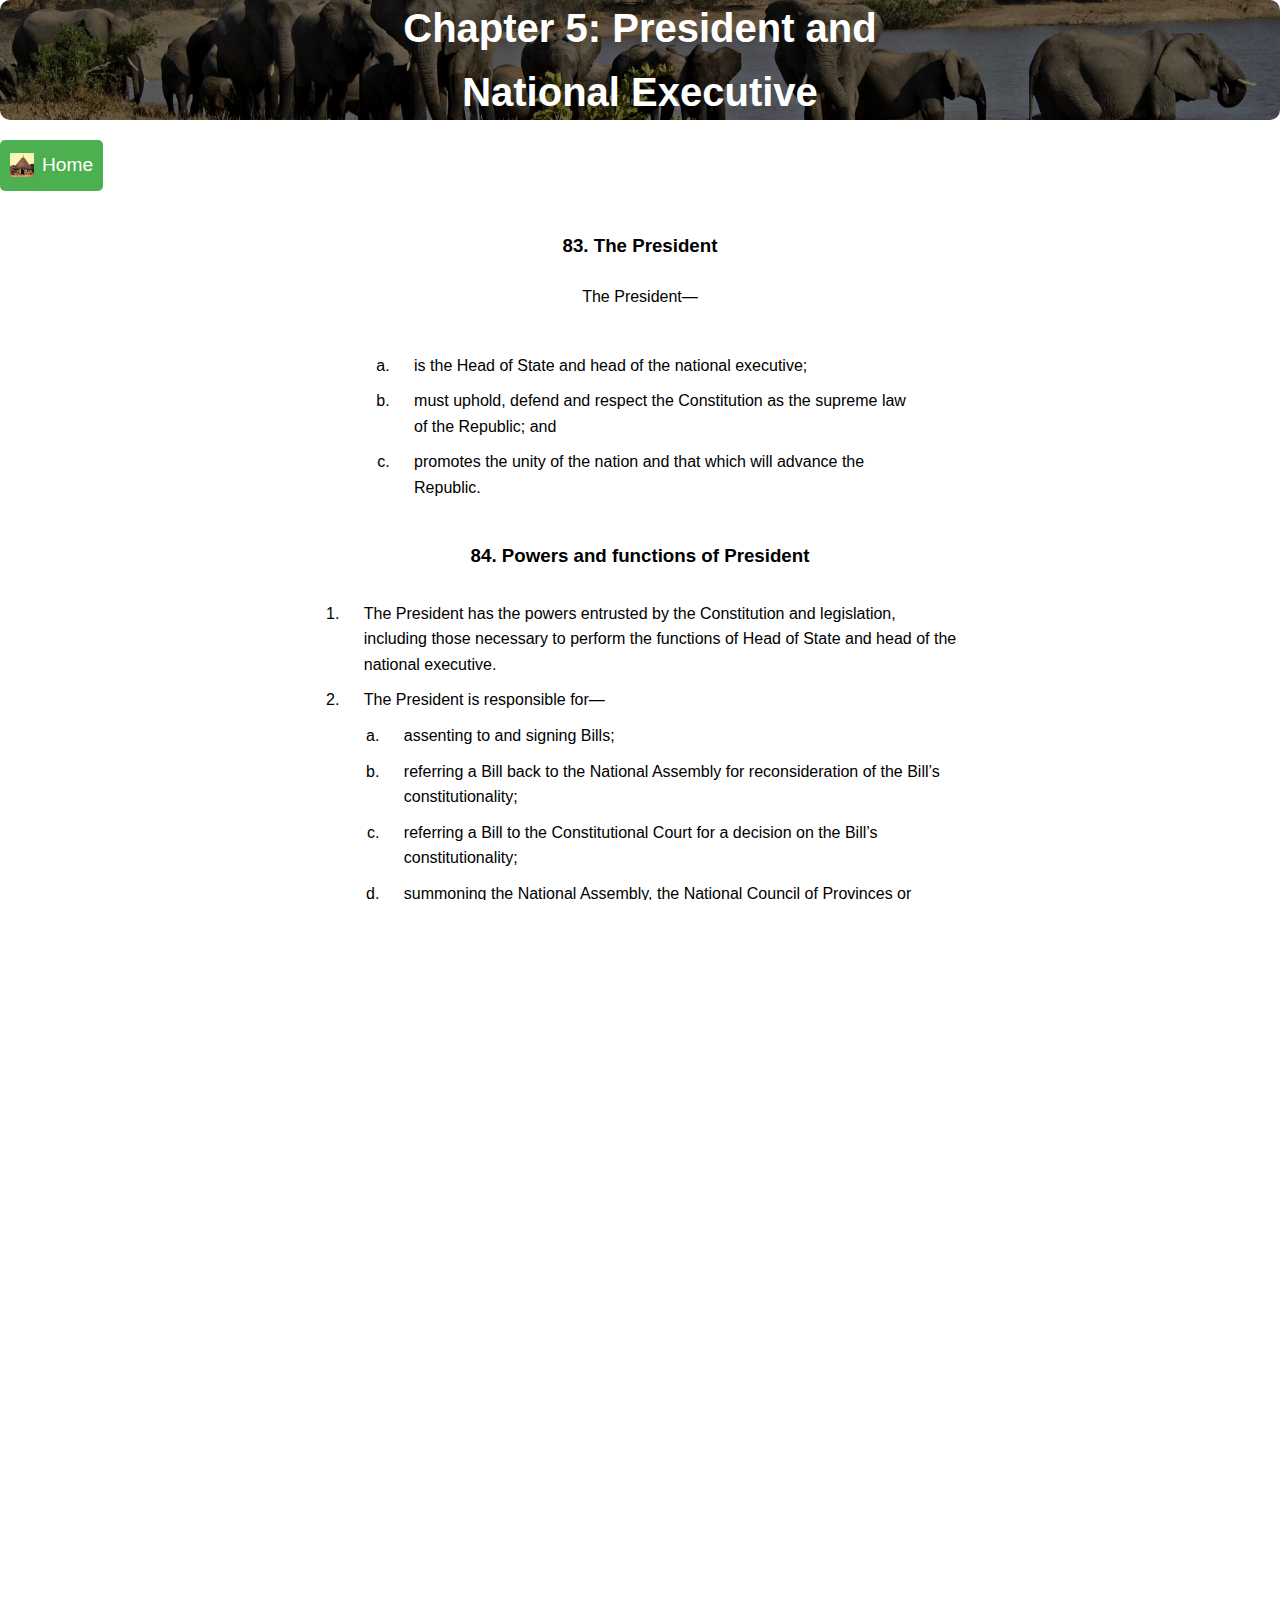
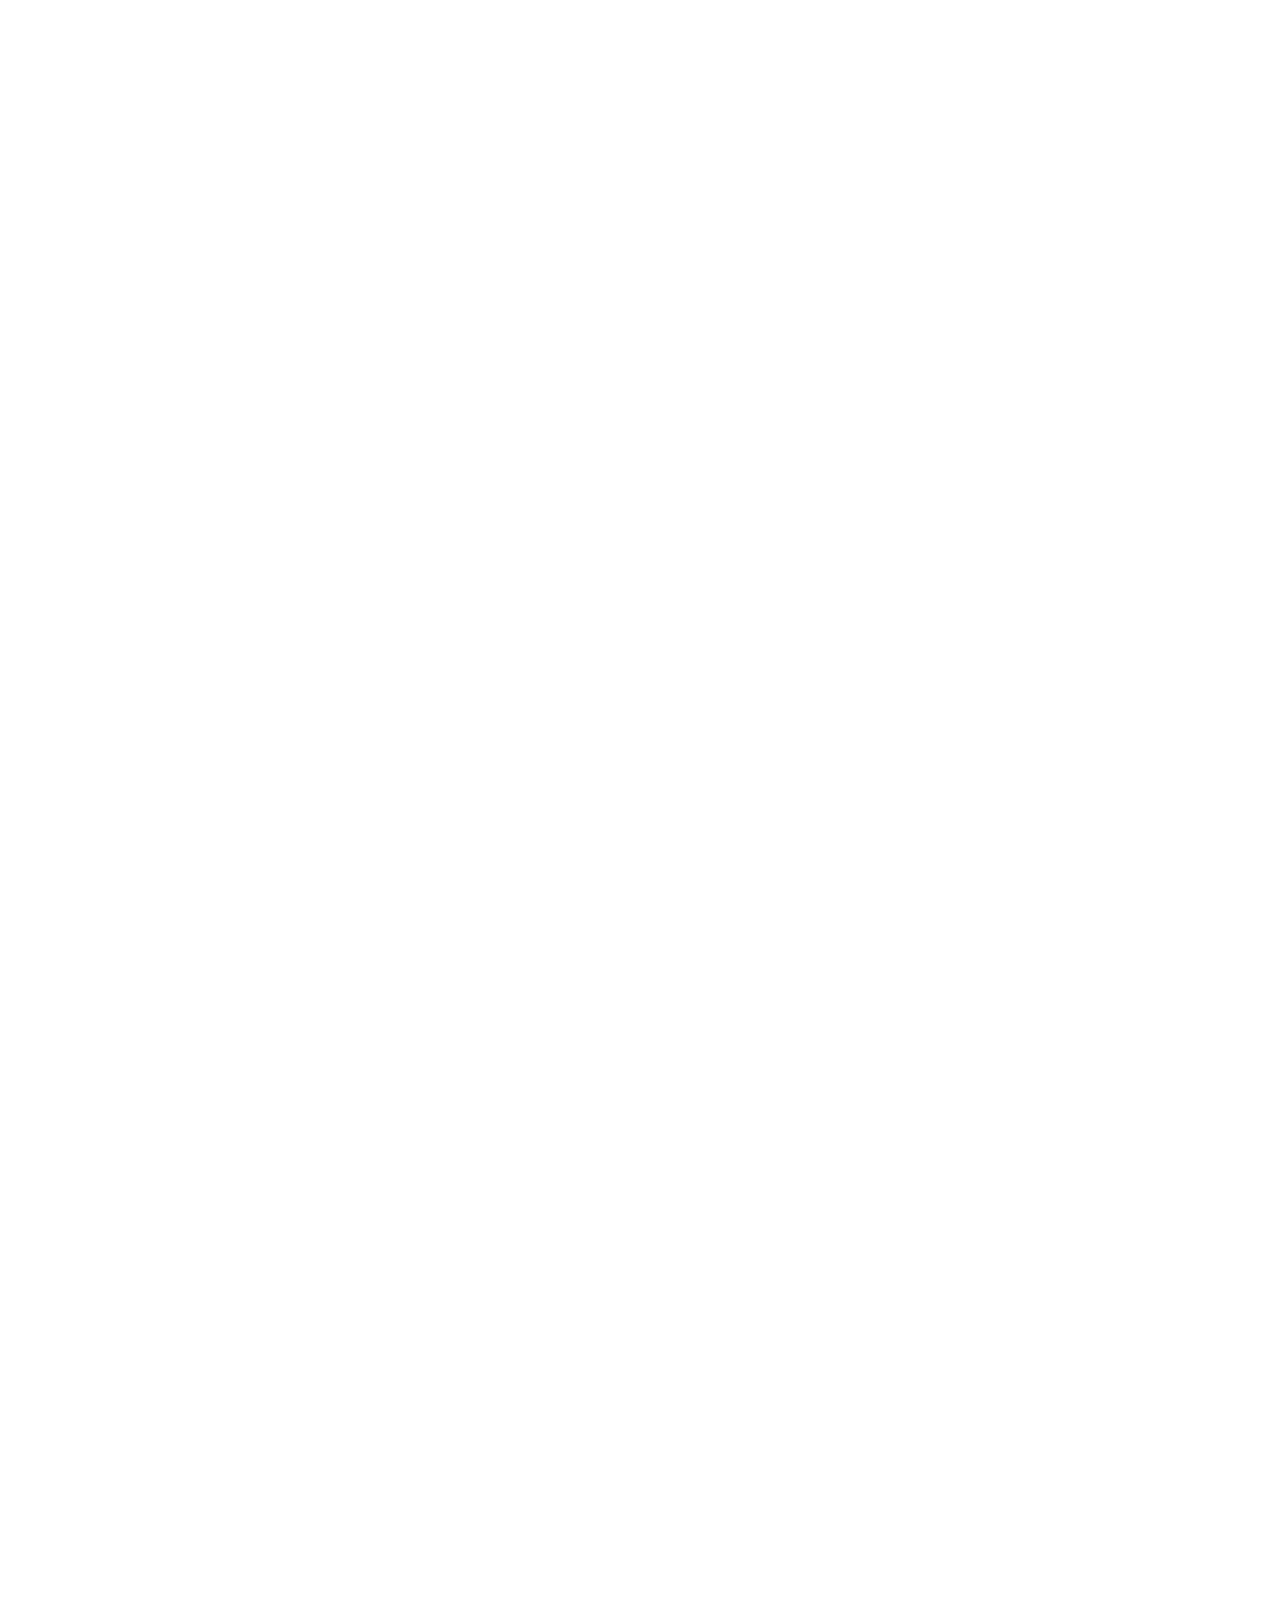
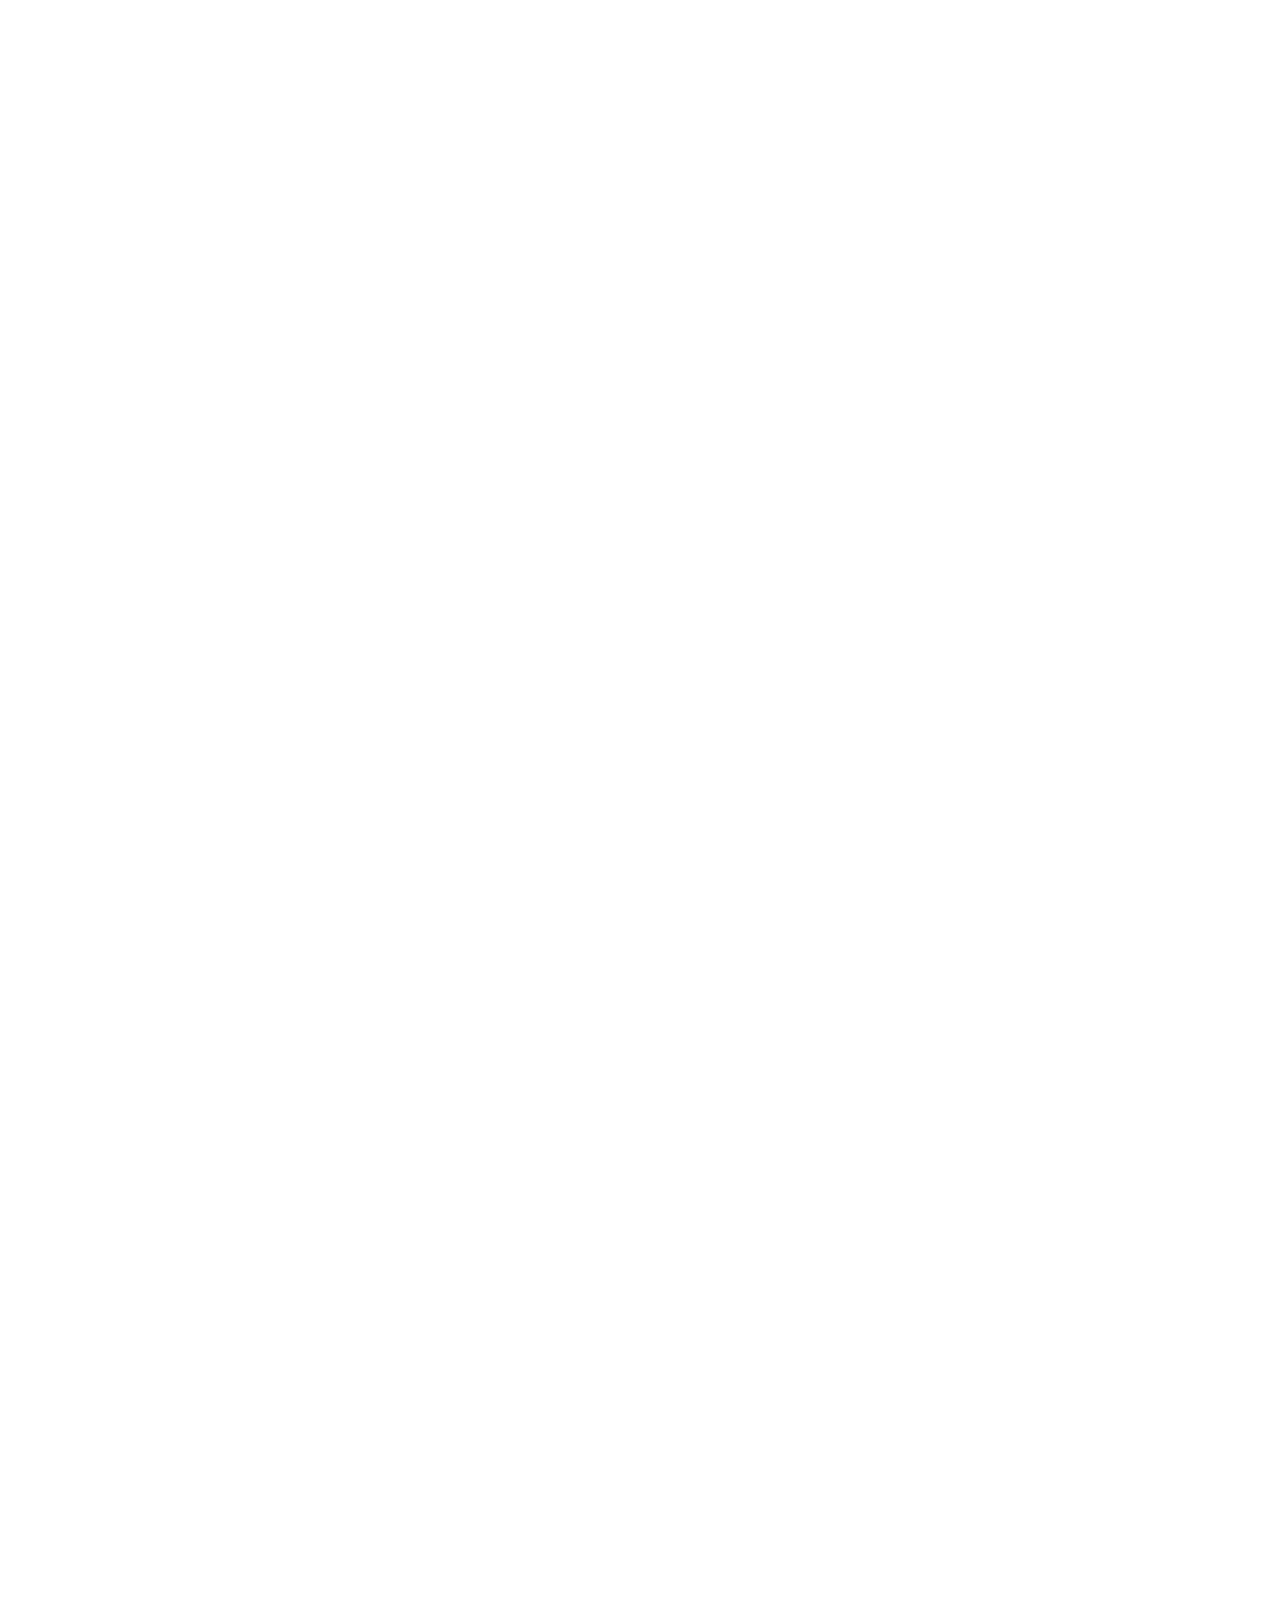
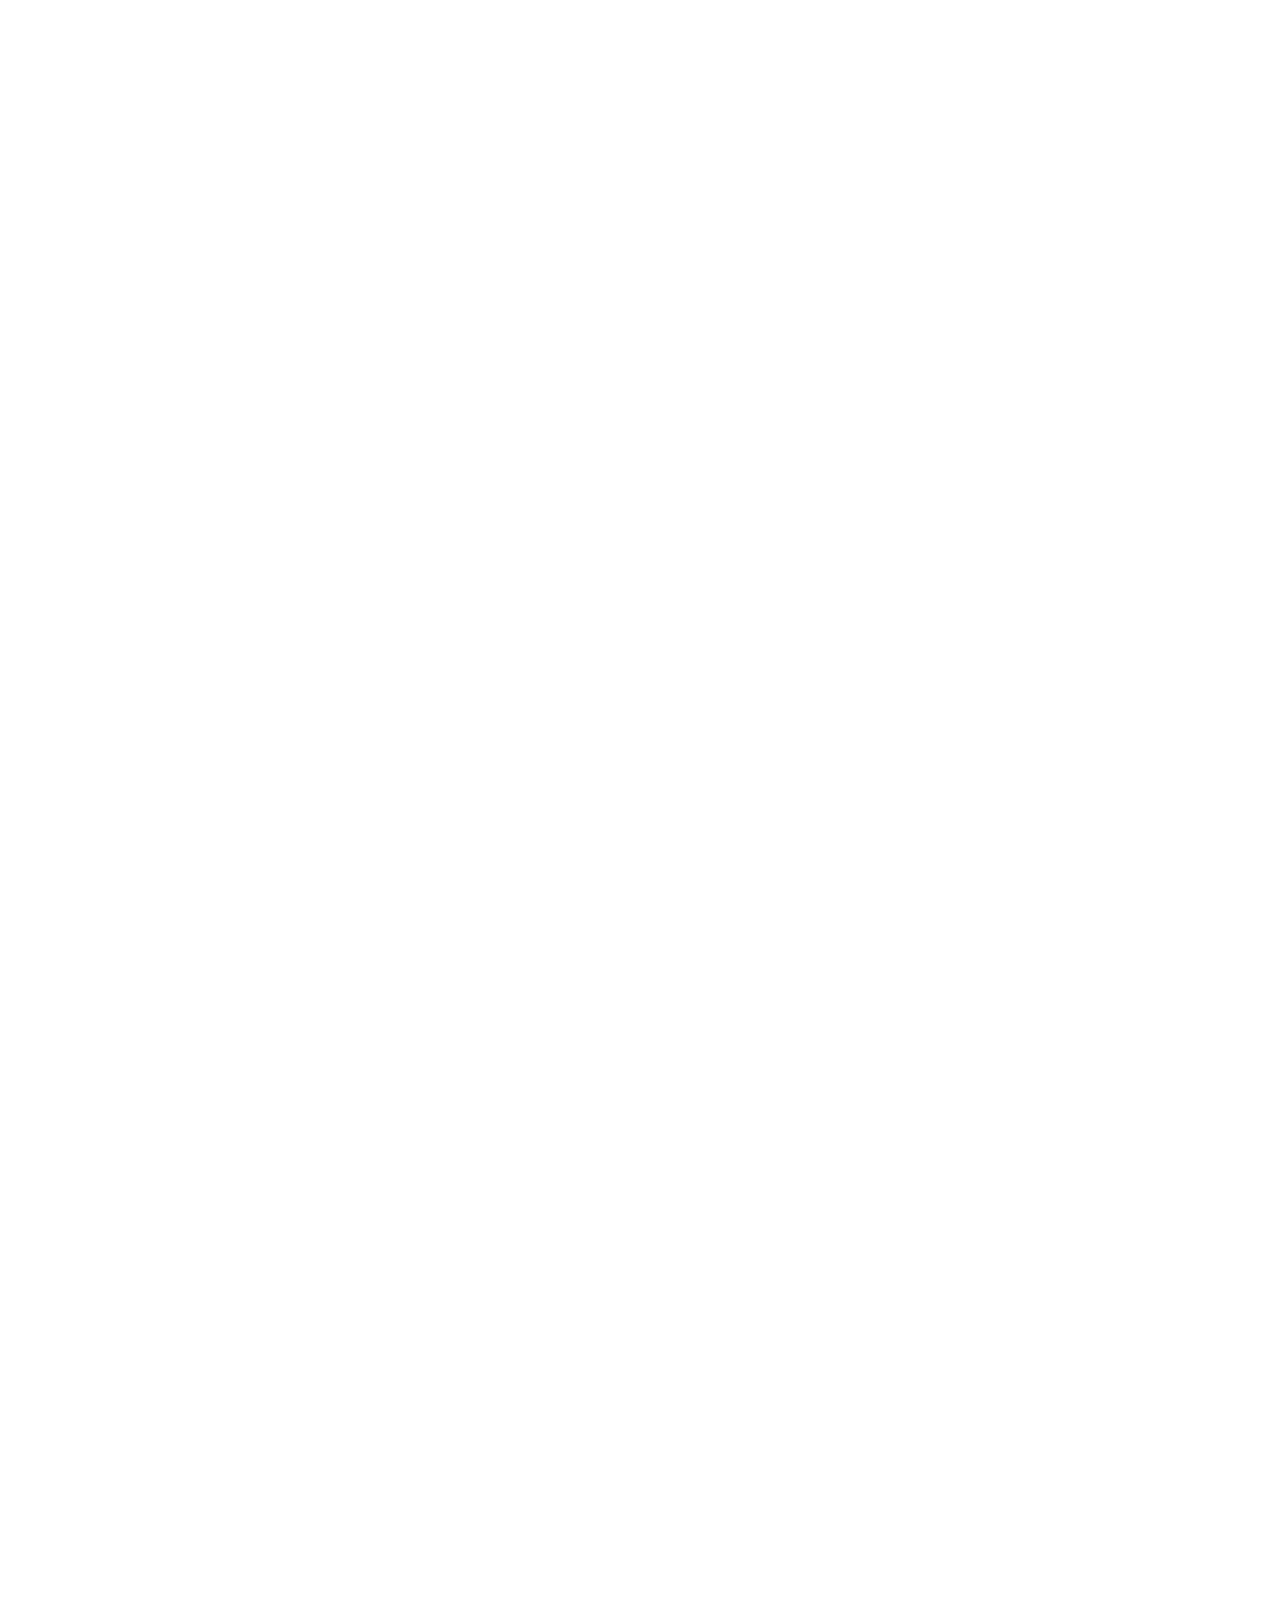
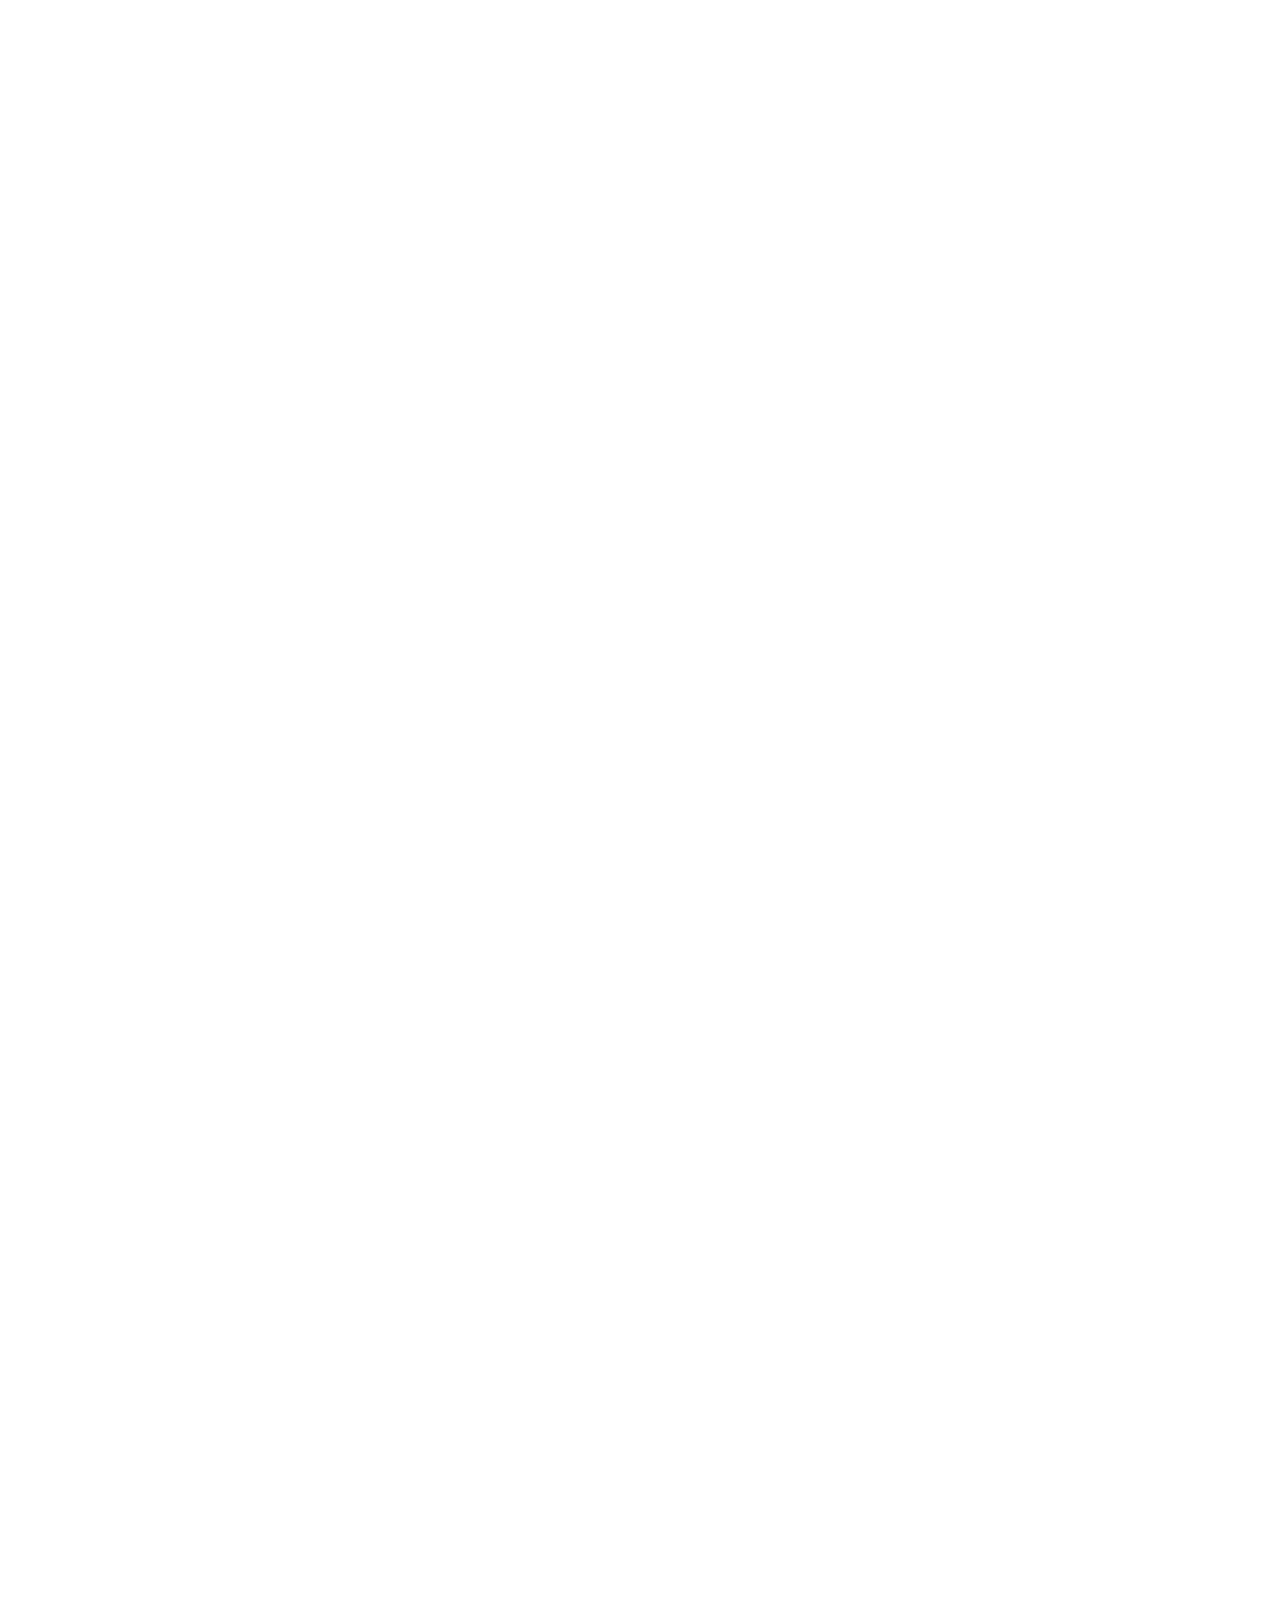
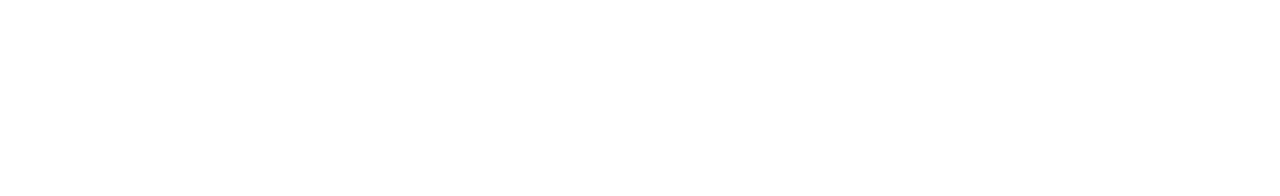
<file: chapters/chapter5.html>
<!DOCTYPE html>
<html lang="en">
<head>
    <meta charset="UTF-8">
    <meta name="viewport" content="width=device-width, initial-scale=1.0">
    <title>RSA Constitution - Chapter 5</title>
    <link rel="stylesheet" href="../chapter-styles.css">
</head>
<body>

    <div class="content-header">
        <h1>Chapter 5: President and National Executive</h1>
    </div>
    
    <header>
         <a href="../index.html" class="home-icon">
        <img src="../images/home.jpg" alt="Home" class="icon" />
        <span class="home-title">Home</span>
        </a>
    </header>

    <section id="chapter5" class="chapter5">
                            <h3>83. The President</h3>
                    <p>The President—</p>
                        <ol type="a">
                            <li>is the Head of State and head of the national executive;</li>
                            <li>must uphold, defend and respect the Constitution as the supreme law
                                <br>of the Republic; and</li>
                            <li>promotes the unity of the nation and that which will advance the
                                <br>Republic.</li>
                        </ol>



                            <h3>84. Powers and functions of President</h3>
                <ol type="1">
                    <li>The President has the powers entrusted by the Constitution and legislation,
                        <br>including those necessary to perform the functions of Head of State and head of the
                        <br>national executive.</li>
                    <li>The President is responsible for—
                        <ol type="a">
                            <li>assenting to and signing Bills;</li>
                            <li>referring a Bill back to the National Assembly for reconsideration of the Bill’s
                                <br>constitutionality;</li>
                            <li>referring a Bill to the Constitutional Court for a decision on the Bill’s
                                <br>constitutionality;</li>
                            <li>summoning the National Assembly, the National Council of Provinces or
                                <br>Parliament to an extraordinary sitting to conduct special business;</li>
                            <li>making any appointments that the Constitution or legislation requires the
                                <br>President to make, other than as head of the national executive;</li>
                            <li>appointing commissions of inquiry;</li>
                            <li>calling a national referendum in terms of an Act of Parliament;</li>
                            <li>receiving and recognising foreign diplomatic and consular representatives;</li>
                            <li>appointing ambassadors, plenipotentiaries, and diplomatic and consular
                                <br>representatives;</li>
                            <li>pardoning or reprieving offenders and remitting any fines, penalties or
                                <br>forfeitures; and</li>
                            <li>conferring honours.</li>
                <p>[General Note: Honourable tributes instituted in Government Gazette 24155 of 
                    <br>6 December, 2002 and Government Gazette 25213 of 25 July, 2003.]</p>
                        </ol>
                    </li>
                </ol>




                        <h3>85. Executive authority of the Republic</h3>
                <ol type="1">
                    <li>The executive authority of the Republic is vested in the President.</li>
                    <li>The President exercises the executive authority, together with the other members of
                        <br>the Cabinet, by—
                        <ol type="a">
                            <li>implementing national legislation except where the Constitution or an Act of
                                <br>Parliament provides otherwise;</li>
                            <li>developing and implementing national policy;</li>
                            <li>co-ordinating the functions of state departments and administrations;</li>
                            <li>preparing and initiating legislation; and</li>
                            <li>performing any other executive function provided for in the Constitution or in
                                <br>national legislation.</li>
                        </ol>
                    </li>
                </ol>



                                    <h3>86. Election of President</h3>
                <ol type="1">
                    <li>At its first sitting after its election, and whenever necessary to fill a vacancy, the
                        <br>National Assembly must elect a woman or a man from among its members to be the
                        <br>President.</li>
                    <li>The Chief Justice must preside over the election of the President, or designate
                        <br>another judge to do so. The procedure set out in Part A of Schedule 3 applies to the
                        <br>election of the President.</li>
                <p>[Sub-s. (2) substituted by s. 6 of the Constitution Sixth Amendment Act of 2001.]</p>
                    <li>An election to fill a vacancy in the office of President must be held at a time and on
                        <br>a date determined by the Chief Justice, but not more than 30 days after the vacancy
                        <br>occurs.</li>
                <p>[Sub-s. (3) substituted by s. 6 of the Constitution Sixth Amendment Act of 2001.]</p>
                </ol>



                                <h3>87. Assumption of office by President</h3>
                <p>When elected President, a person ceases to be a member of the National Assembly and,
                    <br>within five days, must assume office by swearing or affirming faithfulness to the Republic
                    <br>and obedience to the Constitution, in accordance with Schedule 2.</p>



                                    <h3>88. Term of office of President</h3>
                <ol type="1">
                    <li>The President’s term of office begins on assuming office and ends upon a vacancy
                        <br>occurring or when the person next elected President assumes office.</li>
                    <li>No person may hold office as President for more than two terms, but when a person
                        <br>is elected to fill a vacancy in the office of President, the period between that election
                        <br>and the next election of a President is not regarded as a term.</li>
                </ol>





                                    <h3>89. Removal of President</h3>
                <ol type="1">
                    <li>The National Assembly, by a resolution adopted with a supporting vote of at least
                        <br>two thirds of its members, may remove the President from office only on the
                        <br>grounds of—
                        <ol type="a">
                            <li>a serious violation of the Constitution or the law;</li>
                            <li>serious misconduct; or</li>
                            <li>inability to perform the functions of office.</li>
                        </ol>
                    </li>
                    <li>Anyone who has been removed from the office of President in terms of subsection
                        <br>(1)(a) or (b) may not receive any benefits of that office, and may not serve in any
                        <br>public office.</li>
                </ol>



                                <h3>90. Acting President</h3>
                <ol type="1">
                    <li>When the President is absent from the Republic or otherwise unable to fulfil the
                        <br>duties of President, or during a vacancy in the office of President, an office-bearer in
                        <br>the order below acts as President:
                        <ol type="a">
                            <li>The Deputy President.</li>
                            <li>A Minister designated by the President.</li>
                            <li>A Minister designated by the other members of the Cabinet.</li>
                            <li>The Speaker, until the National Assembly designates one of its other members.</li>
                        </ol>
                    </li>
                    <li>An Acting President has the responsibilities, powers and functions of the President.</li>
                    <li>Before assuming the responsibilities, powers and functions of the President, the
                        <br>Acting President must swear or affirm faithfulness to the Republic and obedience to
                        <br>the Constitution, in accordance with Schedule 2.</li>
                    <li>A person who as Acting President has sworn or affirmed faithfulness to the Republic
                        <br>need not repeat the swearing or affirming procedure for any subsequent term as
                        <br>Acting President during the period ending when the person next elected President
                        <br>assumes office.</li>
                <p>[Sub-s. (4) added by s. 1 of the Constitution First Amendment Act of 1997]</p>
                </ol>


                                    <h3>91. Cabinet</h3>
                <ol type="1">
                    <li>The Cabinet consists of the President, as head of the Cabinet, a Deputy President and
                        <br>Ministers.</li>
                    <li>The President appoints the Deputy President and Ministers, assigns their powers
                        <br>and functions, and may dismiss them.</li>
                    <li>The President—
                        <ol type="a">
                            <li>must select the Deputy President from among the members of the National
                                <br>Assembly;</li>
                            <li>may select any number of Ministers from among the members of the
                                <br>Assembly; and</li>
                            <li>may select no more than two Ministers from outside the Assembly.</li>
                        </ol>
                    </li>
                    <li>The President must appoint a member of the Cabinet to be the leader of
                        <br>government business in the National Assembly.</li>
                    <li>The Deputy President must assist the President in the execution of the functions of
                        <br>government.</li>
                </ol>




                            <h3>92. Accountability and responsibilities</h3>
                <ol type="1">
                    <li>The Deputy President and Ministers are responsible for the powers and functions of
                        <br>the executive assigned to them by the President.</li>
                    <li>Members of the Cabinet are accountable collectively and individually to Parliament
                        <br>for the exercise of their powers and the performance of their functions.</li>
                    <li>Members of the Cabinet must—
                        <ol type="a">
                            <li>act in accordance with the Constitution; and</li>
                            <li>provide Parliament with full and regular reports concerning matters under
                                <br>their control.</li>
                        </ol>
                    </li>
                </ol>



                                        <h3>93. Deputy Ministers</h3>
                <ol type="1">
                    <li>The President may appoint—
                        <ol type="a">
                            <li>any number of Deputy Ministers from among the members of the National
                                <br>Assembly; and</li>
                            <li>no more than two Deputy Ministers from outside the Assembly, to
                                <br>assist the members of the Cabinet, and may dismiss them.</li>
                        </ol>
                    </li>
                    <li>Deputy Ministers appointed in terms of subsection (1)(b) are accountable to
                        <br>Parliament for the exercise of their powers and the performance of their functions.</li>
                <p>[S. 93 substituted by s. 7 of the Constitution Sixth Amendment Act of 2001.]</p>
                </ol>




                                    <h3>94. Continuation of Cabinet after elections</h3>
                <p>When an election of the National Assembly is held, the Cabinet, the Deputy President,
                    <br>Ministers and any Deputy Ministers remain competent to function until the person elected
                    <br>President by the next Assembly assumes office.</p>




                                        <h3>95. Oath or affirmation</h3>
                <p>Before the Deputy President, Ministers and any Deputy Ministers begin to perform their
                    <br>functions, they must swear or affirm faithfulness to the Republic and obedience to the
                    <br>Constitution, in accordance with Schedule 2.</p>




                            <h3>96. Conduct of Cabinet members and Deputy Ministers</h3>
                <ol type="1">
                    <li>Members of the Cabinet and Deputy Ministers must act in accordance with a code of
                        <br>ethics prescribed by national legislation.</li>
                    <li>Members of the Cabinet and Deputy Ministers may not—
                        <ol type="a">
                            <li>undertake any other paid work;</li>
                            <li>act in any way that is inconsistent with their office, or expose themselves
                                <br>to any situation involving the risk of a conflict between their official
                                <br>responsibilities and private interests; or</li>
                            <li>use their position or any information entrusted to them, to enrich themselves
                                <br>or improperly benefit any other person.</li>
                        </ol>
                    </li>
                </ol>



                                    <h3>97. Transfer of functions</h3>
                <p>The President by proclamation may transfer to a member of the Cabinet—
                    <ol type="a">
                        <li>the administration of any legislation entrusted to another member; or</li>
                        <li>any power or function entrusted by legislation to another member.</li>
                    </ol>
                </p>



                                        <h3>98. Temporary assignment of functions</h3>
                <p>The President may assign to a Cabinet member any power or function of another member
                    <br>who is absent from office or is unable to exercise that power or perform that function</p>



                                        <h3>99. Assignment of functions</h3>
                <p>A Cabinet member may assign any power or function that is to be exercised or performed
                    <br>in terms of an Act of Parliament to a member of a provincial Executive Council or to a
                    <br>Municipal Council. An assignment—
                    <ol type="a">
                        <li>must be in terms of an agreement between the relevant Cabinet member and
                            <br>the Executive Council member or Municipal Council;</li>
                        <li>must be consistent with the Act of Parliament in terms of which the relevant
                            <br>power or function is exercised or performed; and</li>
                        <li>takes effect upon proclamation by the President.</li>
                    </ol>
                </p>



                            <h3>100. National intervention in provincial administration</h3>
                <p>[Heading amended by s. 2(a) the Constitution Eleventh Amendment Act of 2003.]</p>
                <ol type="1">
                    <li>When a province cannot or does not fulfil an executive obligation in terms of the
                        <br>Constitution or legislation, the national executive may intervene by taking any
                        <br>appropriate steps to ensure fulfilment of that obligation, including—
                        <ol type="a">
                            <li>issuing a directive to the provincial executive, describing the extent of the
                                <br>failure to fulfil its obligations and stating any steps required to meet its
                                <br>obligations; and</li>
                            <li>assuming responsibility for the relevant obligation in that province to the
                                <br>extent necessary to—
                                <ol type="i">
                                    <li>maintain essential national standards or meet established minimum
                                        <br>standards for the rendering of a service;</li>
                                    <li>maintain economic unity;</li>
                                    <li>maintain national security; or</li>
                                    <li>prevent that province from taking unreasonable action that is prejudicial
                                        <br>to the interests of another province or to the country as a whole.</li>
                                    <p>[Sub-s. (1) amended by s. 2(b) of the Constitution Eleventh Amendment Act of 2003.]</p>
                                </ol>
                            </li>
                        </ol>
                    </li>
                    <li>If the national executive intervenes in a province in terms of subsection (1)(b)—
                        <ol type="a">
                            <li>it must submit a written notice of the intervention to the National Council of
                                <br>Provinces within 14 days after the intervention began;</li>
                            <li>the intervention must end if the Council disapproves the intervention within
                                <br>180 days after the intervention began or by the end of that period has not
                                <br>approved the intervention; and</li>
                            <li>the Council must, while the intervention continues, review the intervention
                                <br>regularly and may make any appropriate recommendations to the national
                                <br>executive.</li>
                            <p>[Sub-s. (2) substituted by s. 2(c) of the Constitution Eleventh Amendment Act of 2003.]</p>
                        </ol>
                    </li>
                    <li>National legislation may regulate the process established by this section.</li>
                    <p>[S. 100 amended by s. 2 of the Constitution Eleventh Amendment Act of 2003.]</p>
                </ol>



                                    <h3>101. Executive decisions</h3>
                <ol type="1">
                    <li>A decision by the President must be in writing if it—
                        <ol type="a">
                            <li>is taken in terms of legislation; or</li>
                            <li>has legal consequences.</li>
                        </ol>
                    </li>
                    <li>A written decision by the President must be countersigned by another Cabinet
                        <br>member if that decision concerns a function assigned to that other Cabinet member.</li>
                    <li>Proclamations, regulations and other instruments of subordinate legislation must
                        <br>be accessible to the public.</li>
                    <li>National legislation may specify the manner in which, and the extent to which,
                        <br>instruments mentioned in subsection (3) must be—
                        <ol type="a">
                            <li>tabled in Parliament; and</li>
                            <li>approved by Parliament.</li>
                        </ol>
                    </li>
                </ol>



                                    <h3>102. Motions of no confidence</h3>
                <ol type="1">
                    <li>If the National Assembly, by a vote supported by a majority of its members, passes a
                        <br>motion of no confidence in the Cabinet excluding the President, the President must
                        <br>reconstitute the Cabinet.</li>
                    <li>If the National Assembly, by a vote supported by a majority of its members, passes
                        <br>a motion of no confidence in the President, the President and the other members of
                        <br>the Cabinet and any Deputy Ministers must resign.</li>
                </ol>
        <!-- Continue with the rest of the chapter content -->
    </section>

    
</body>
</html>
</file>
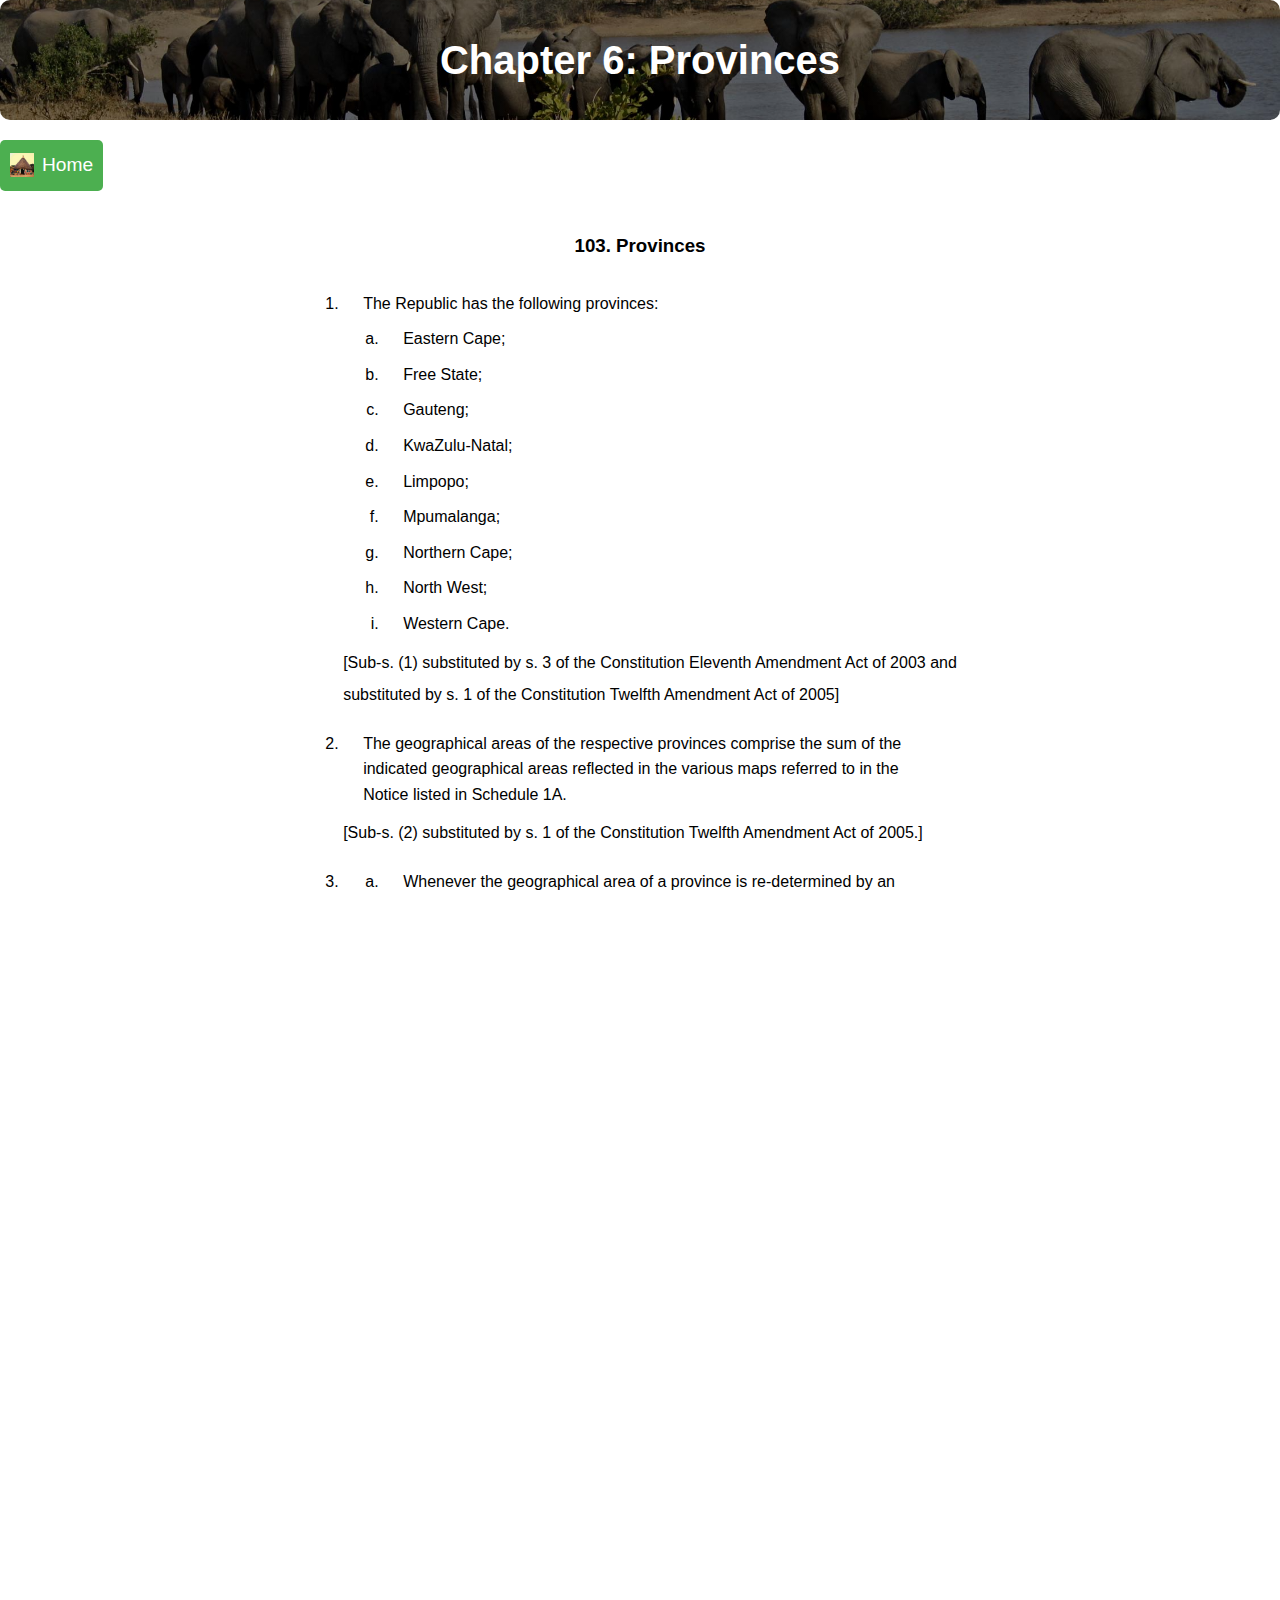
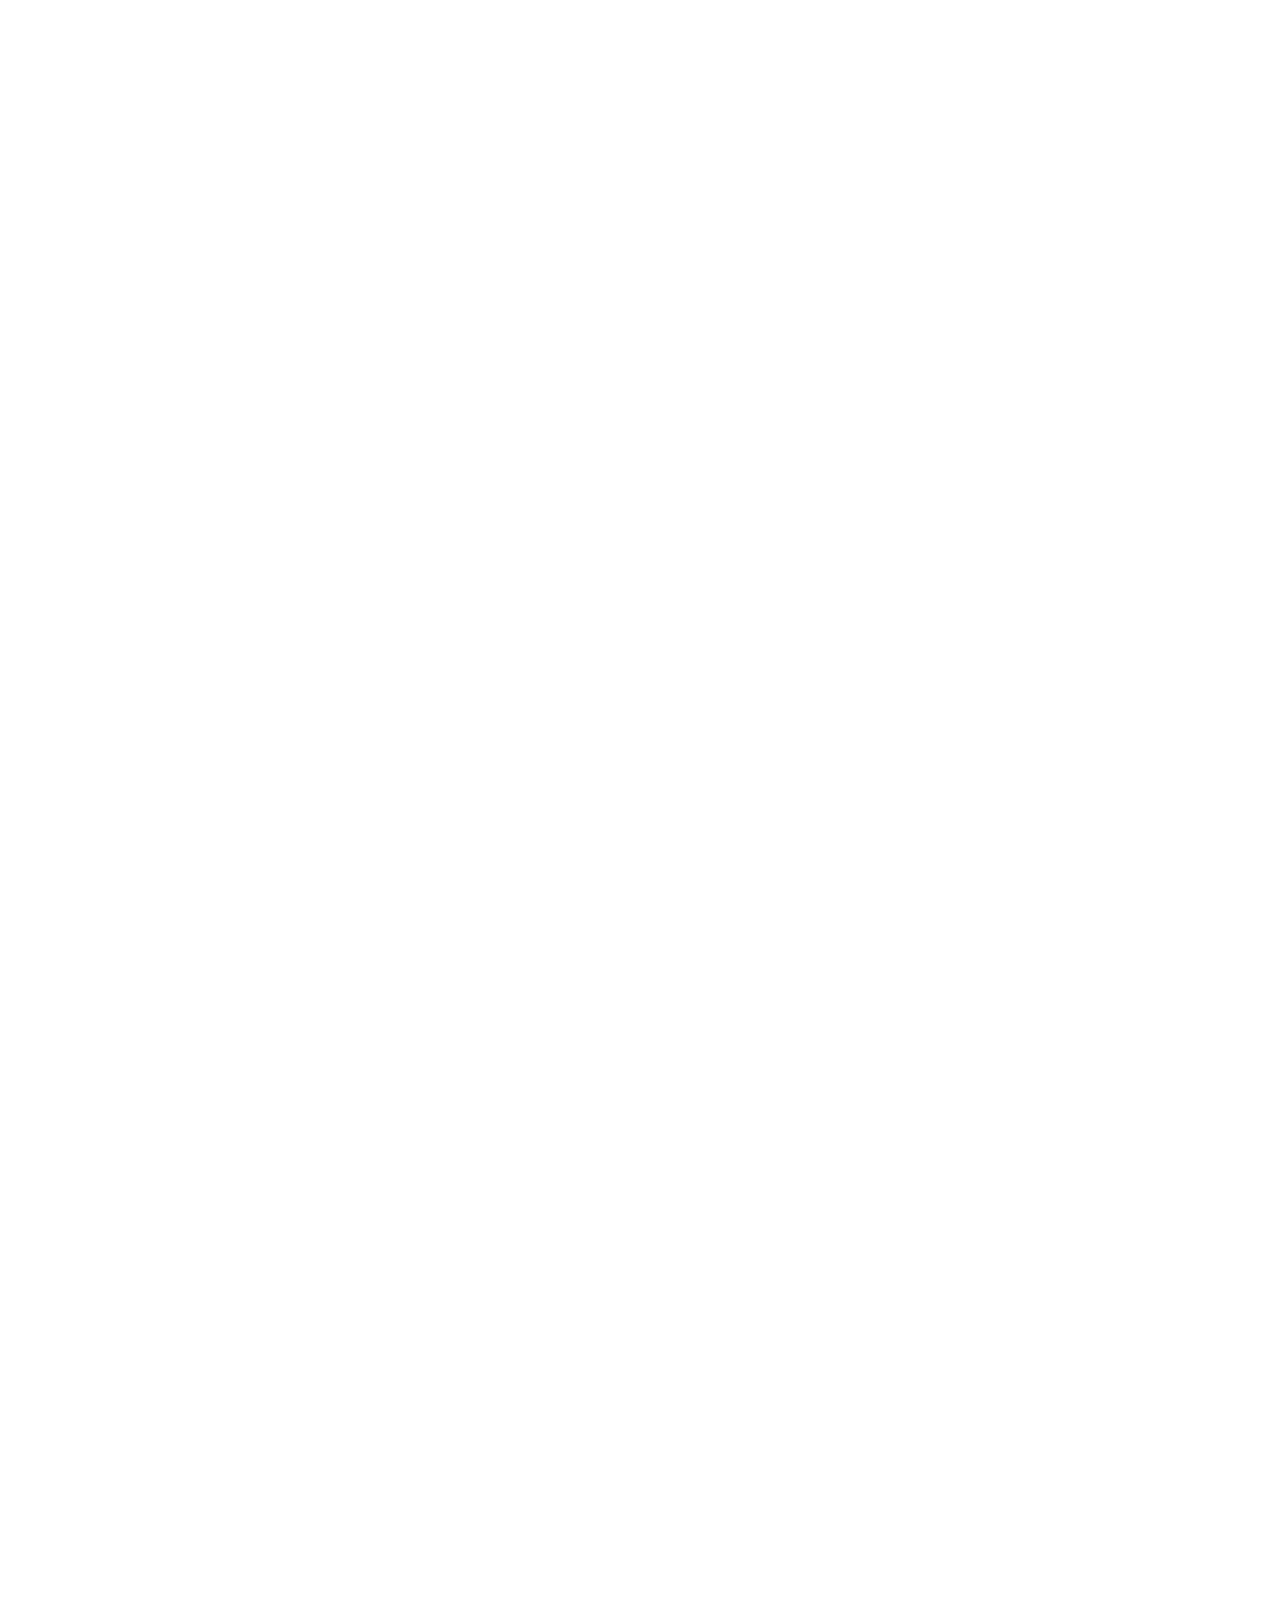
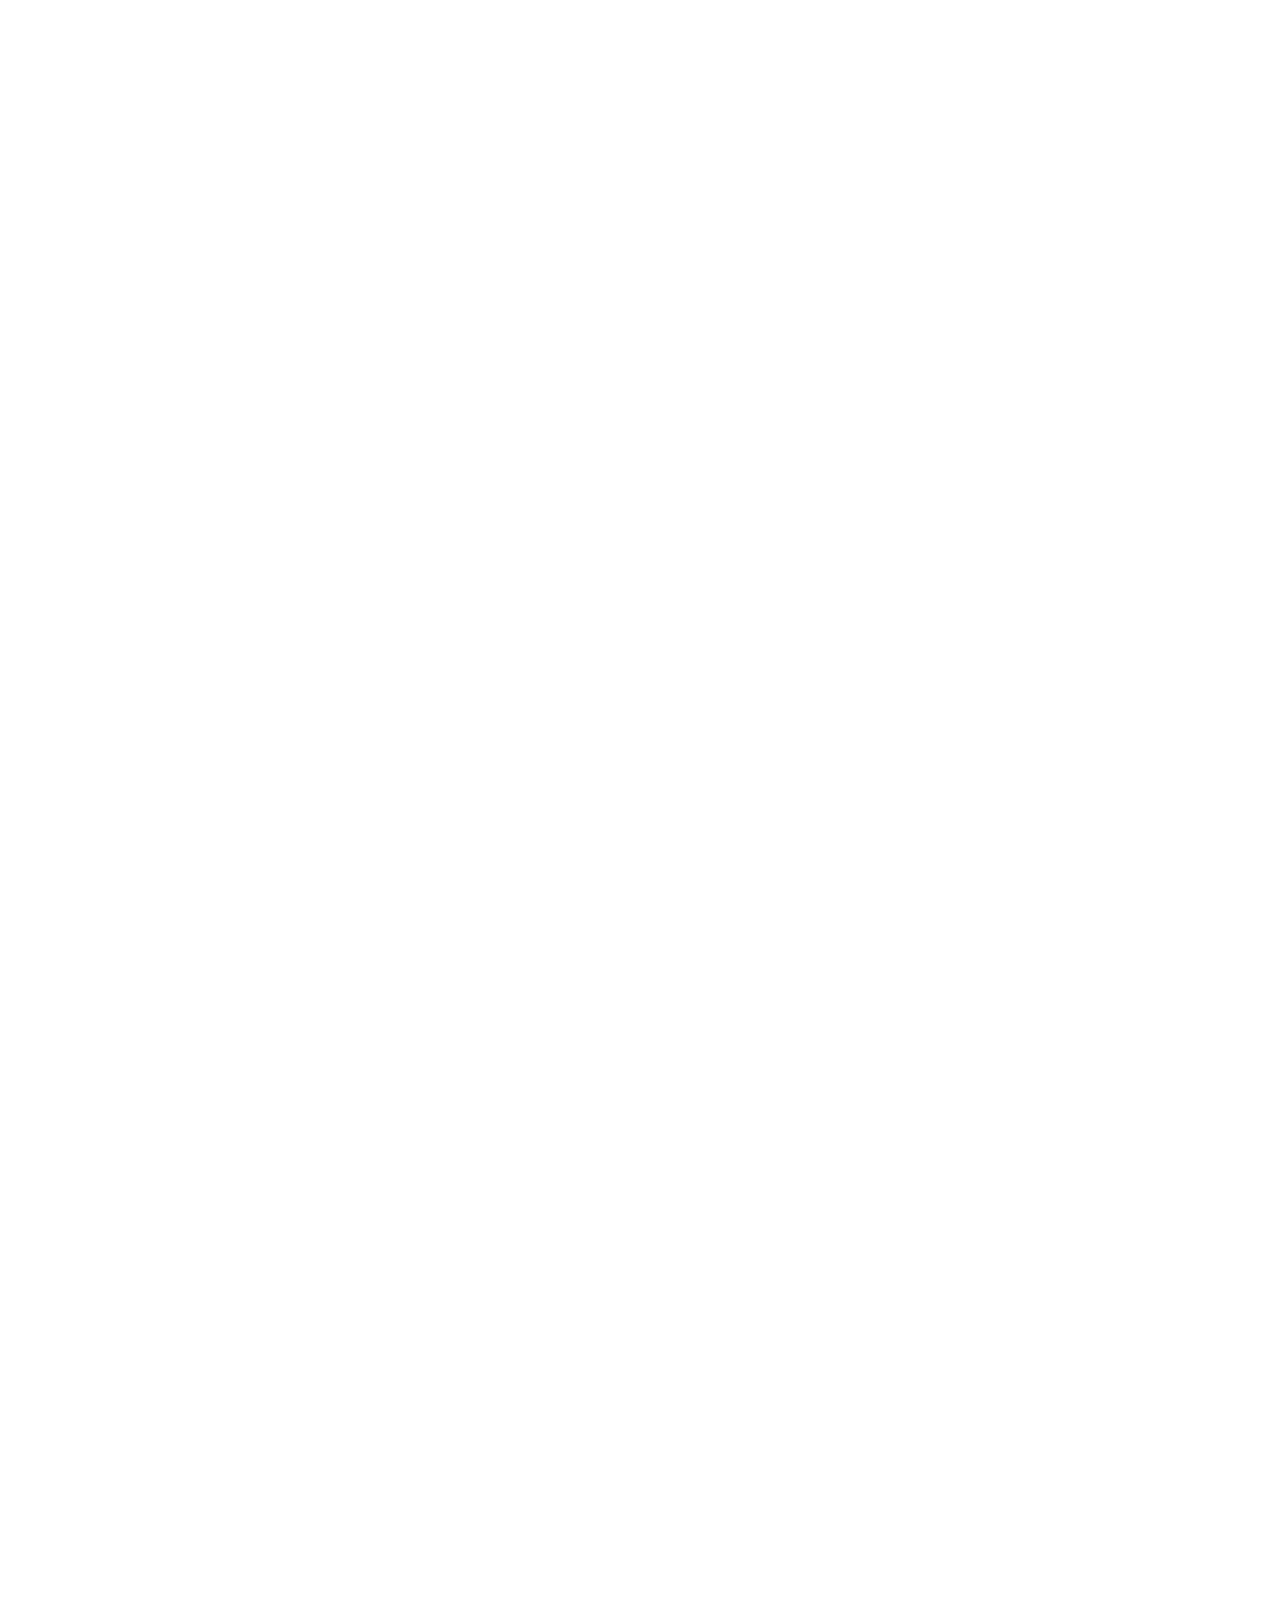
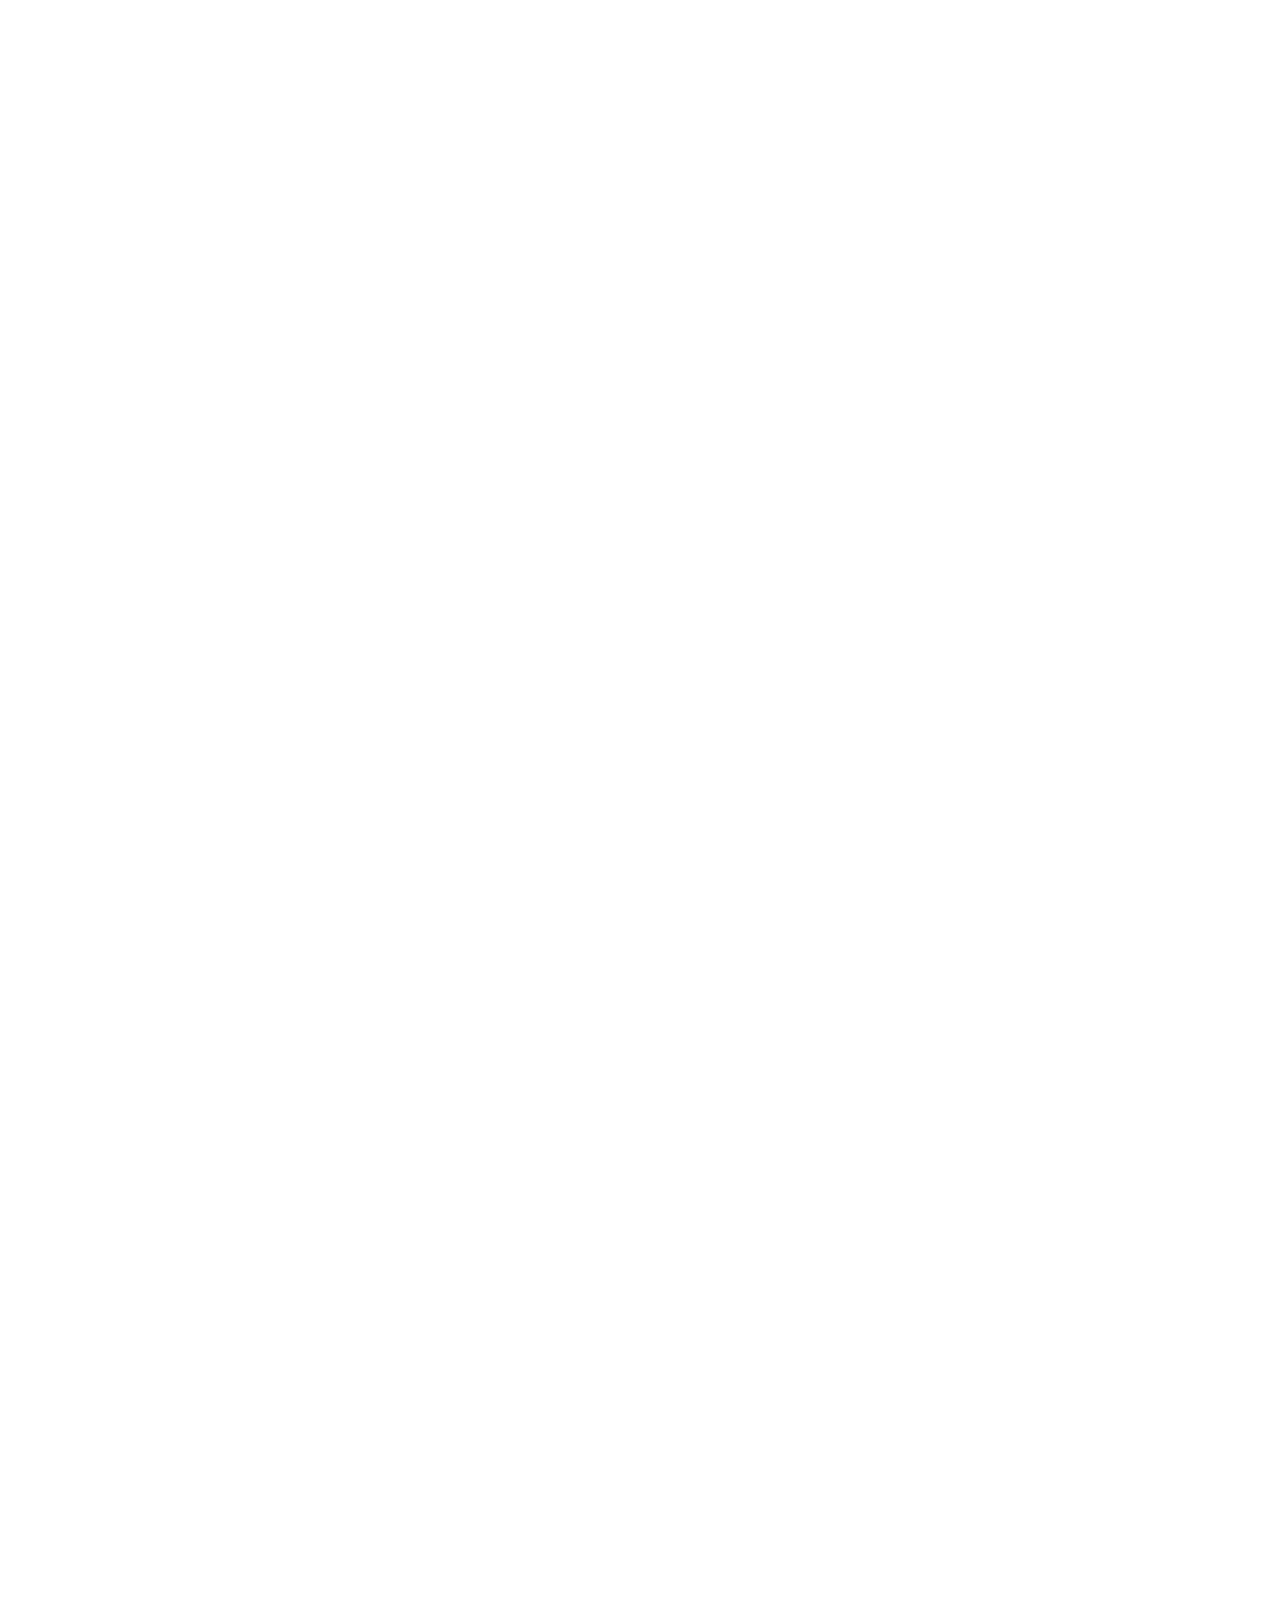
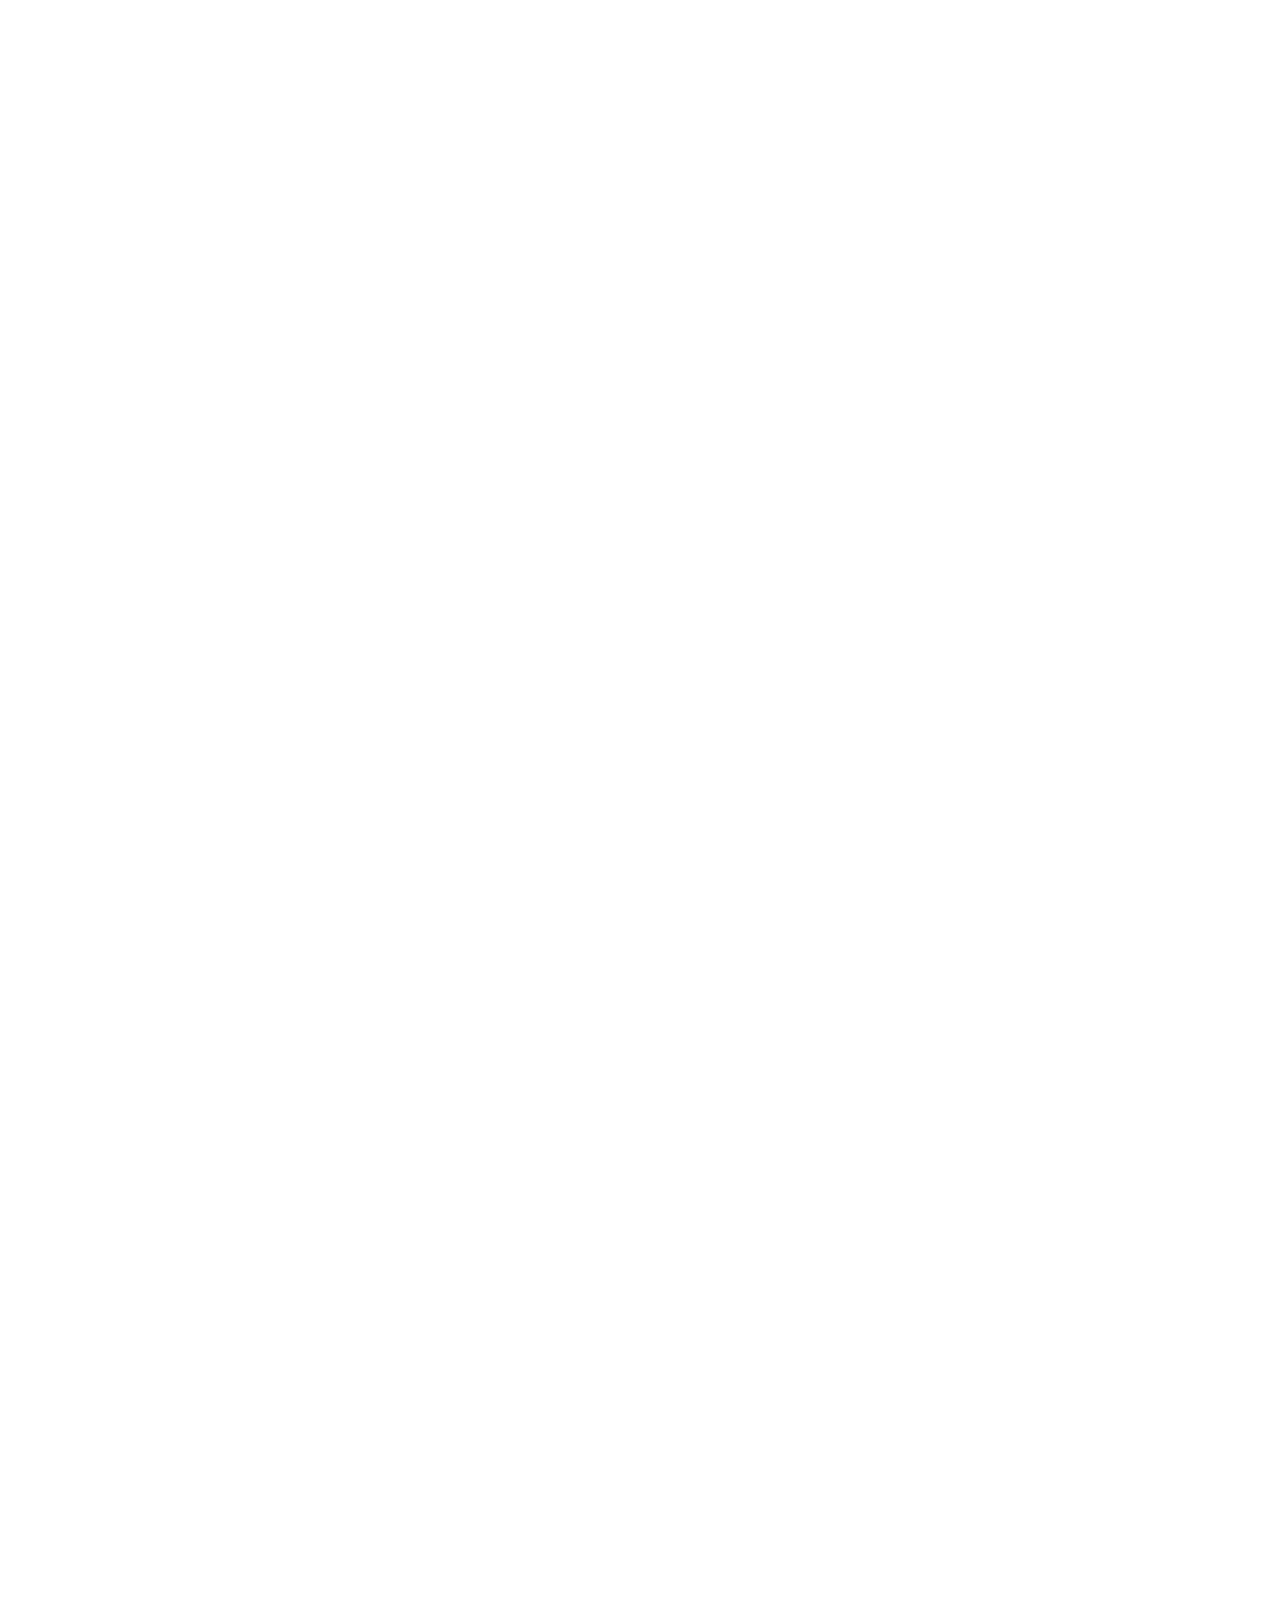
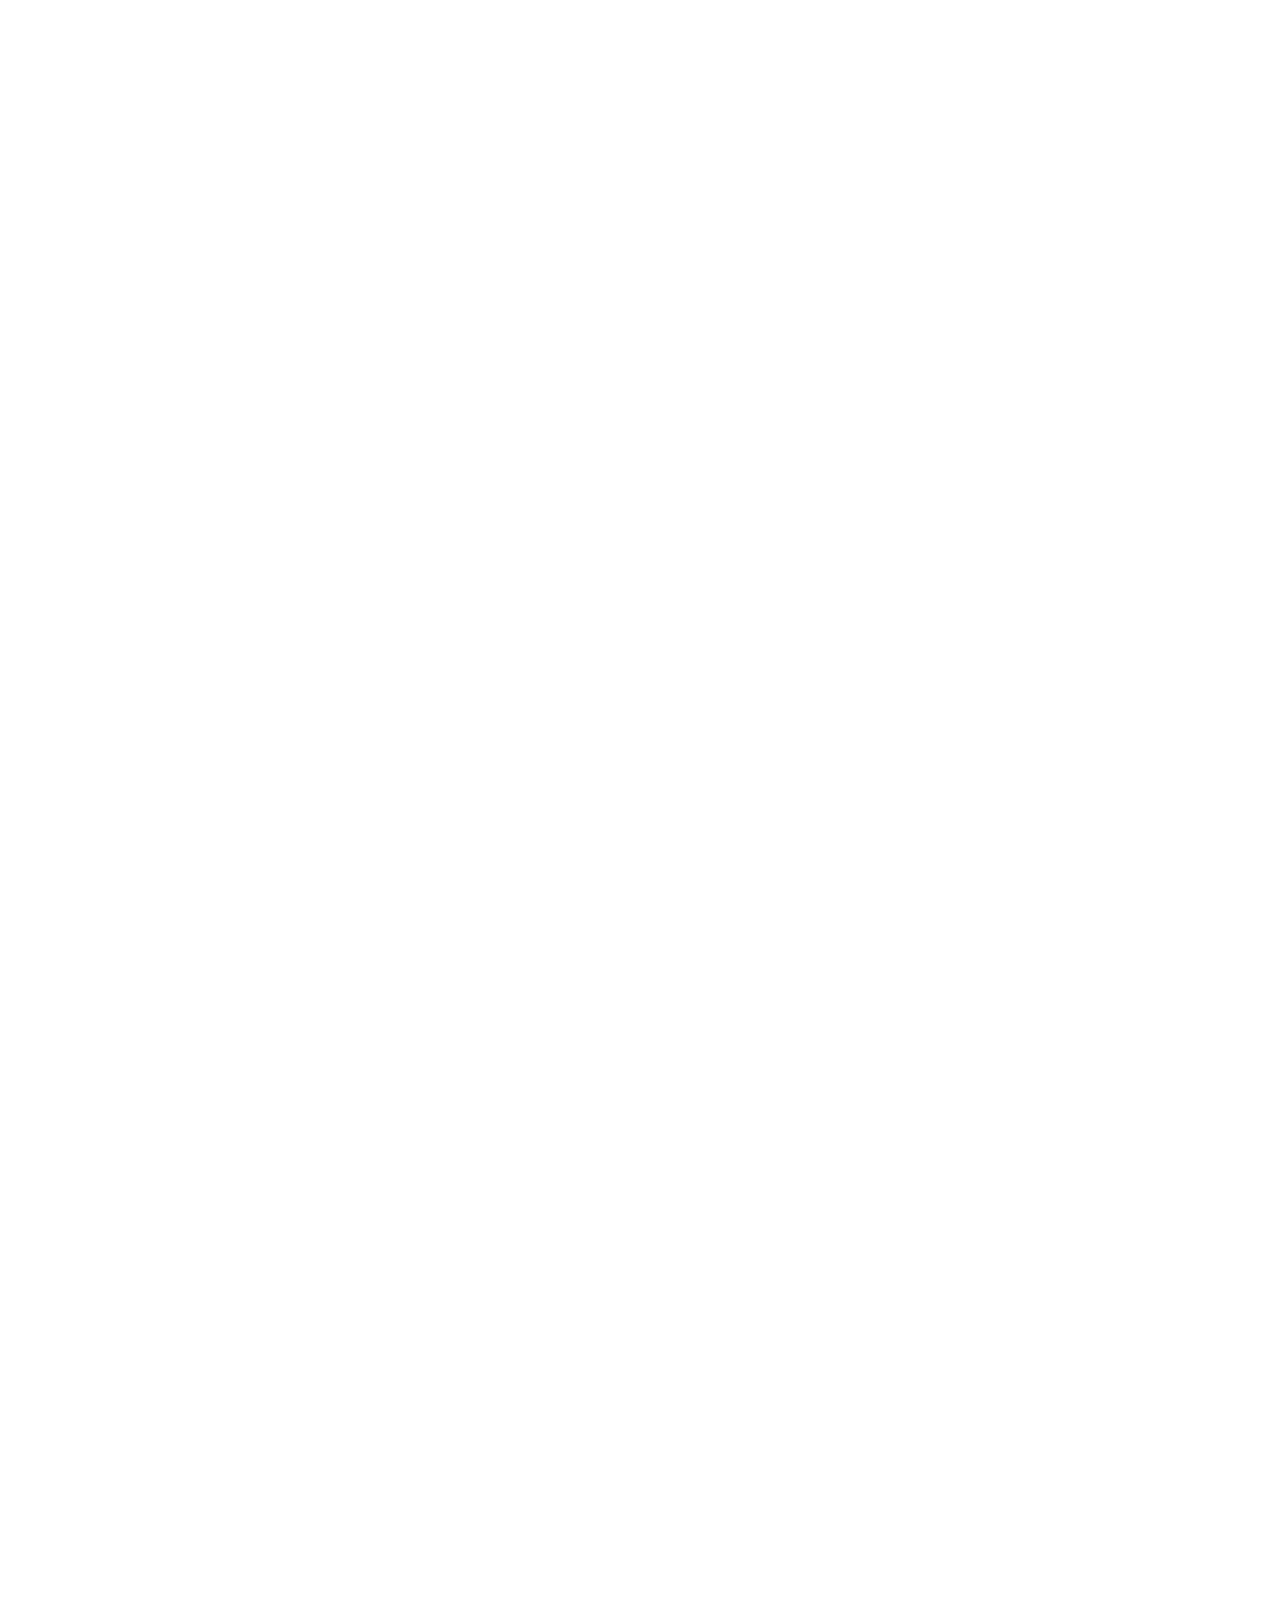
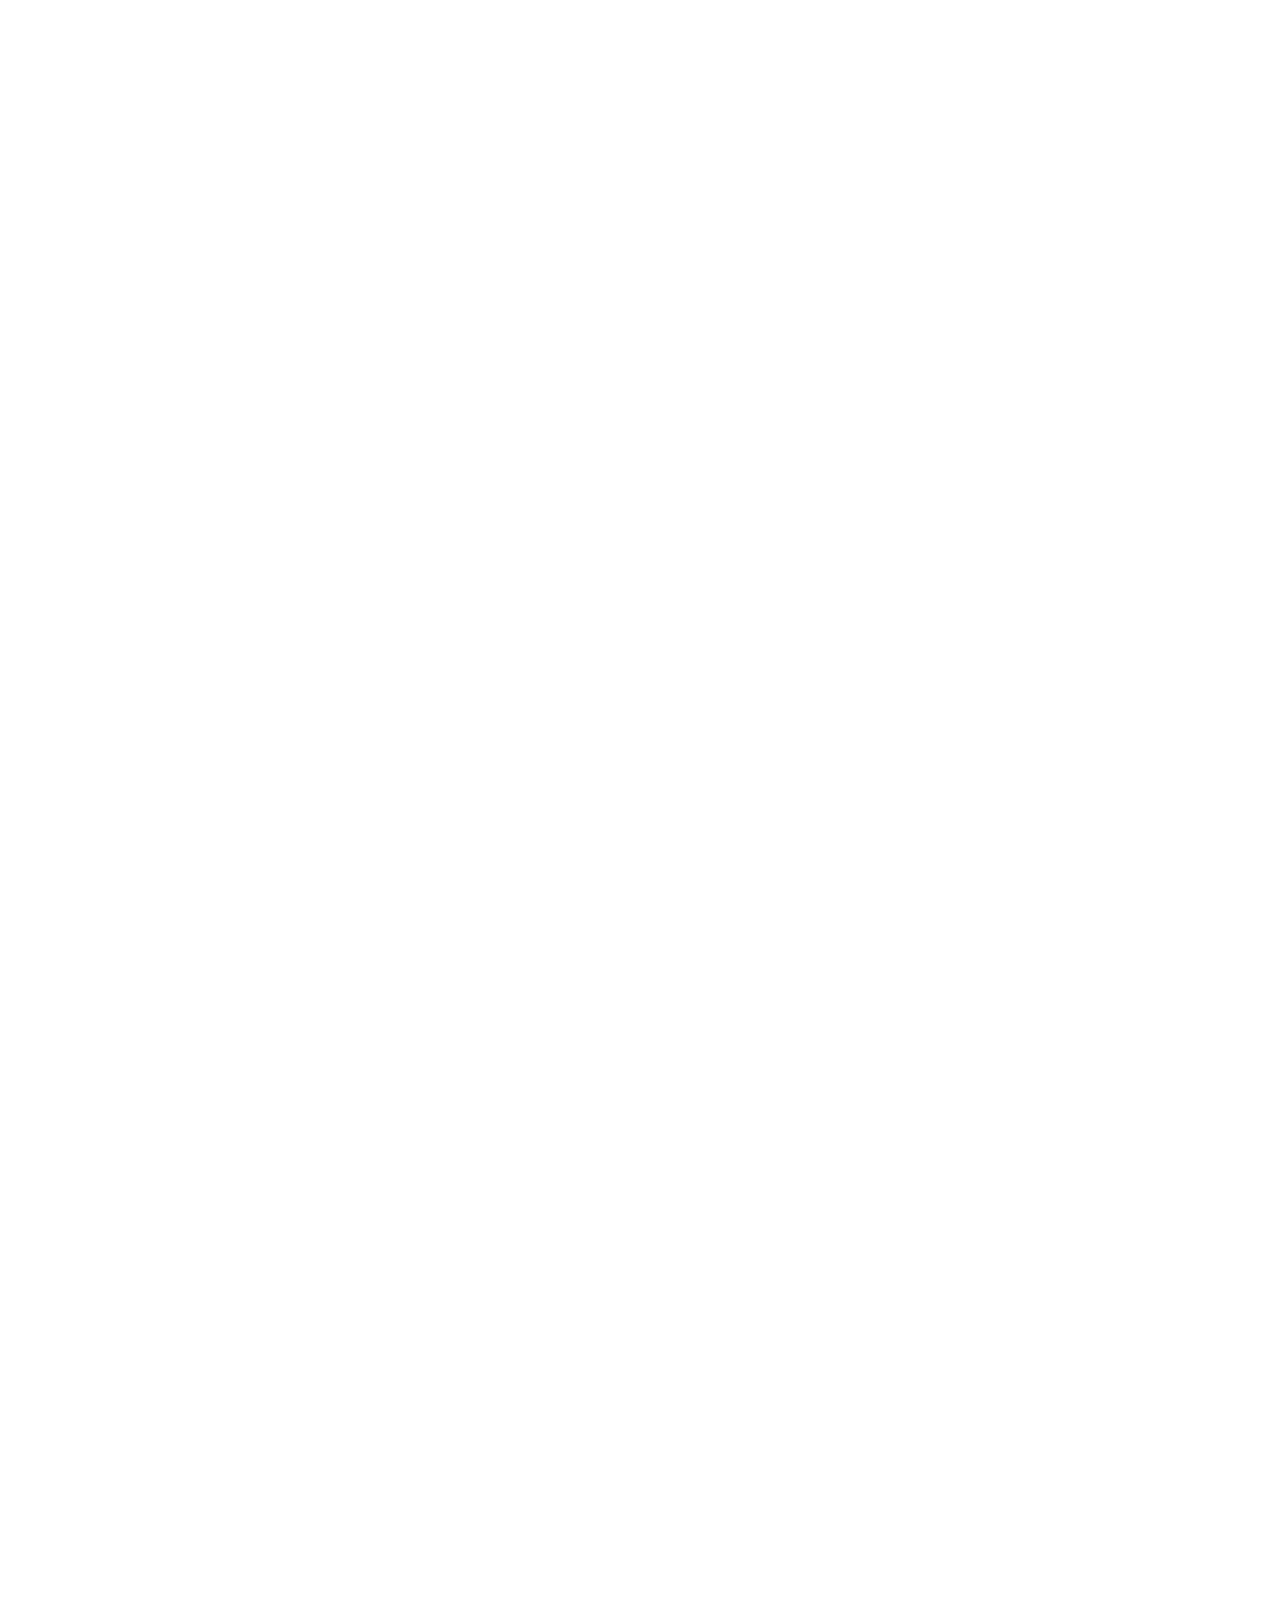
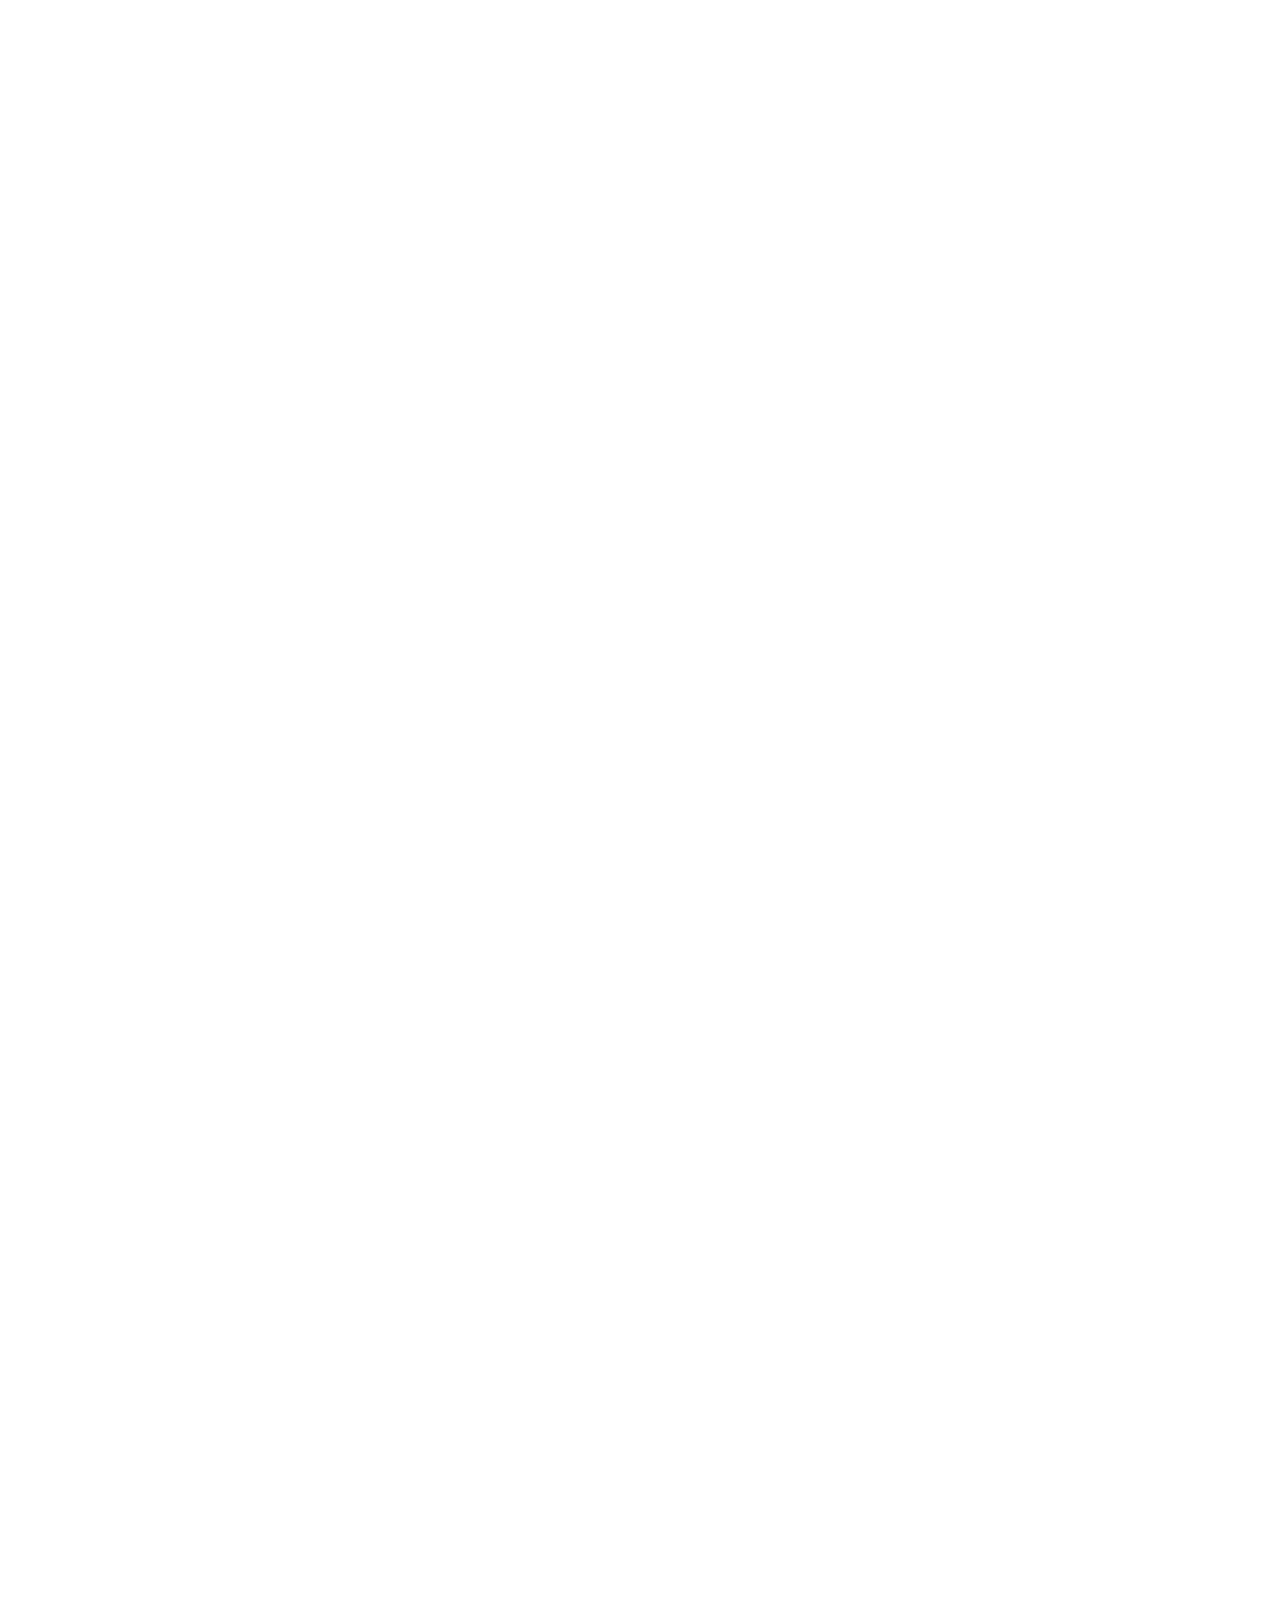
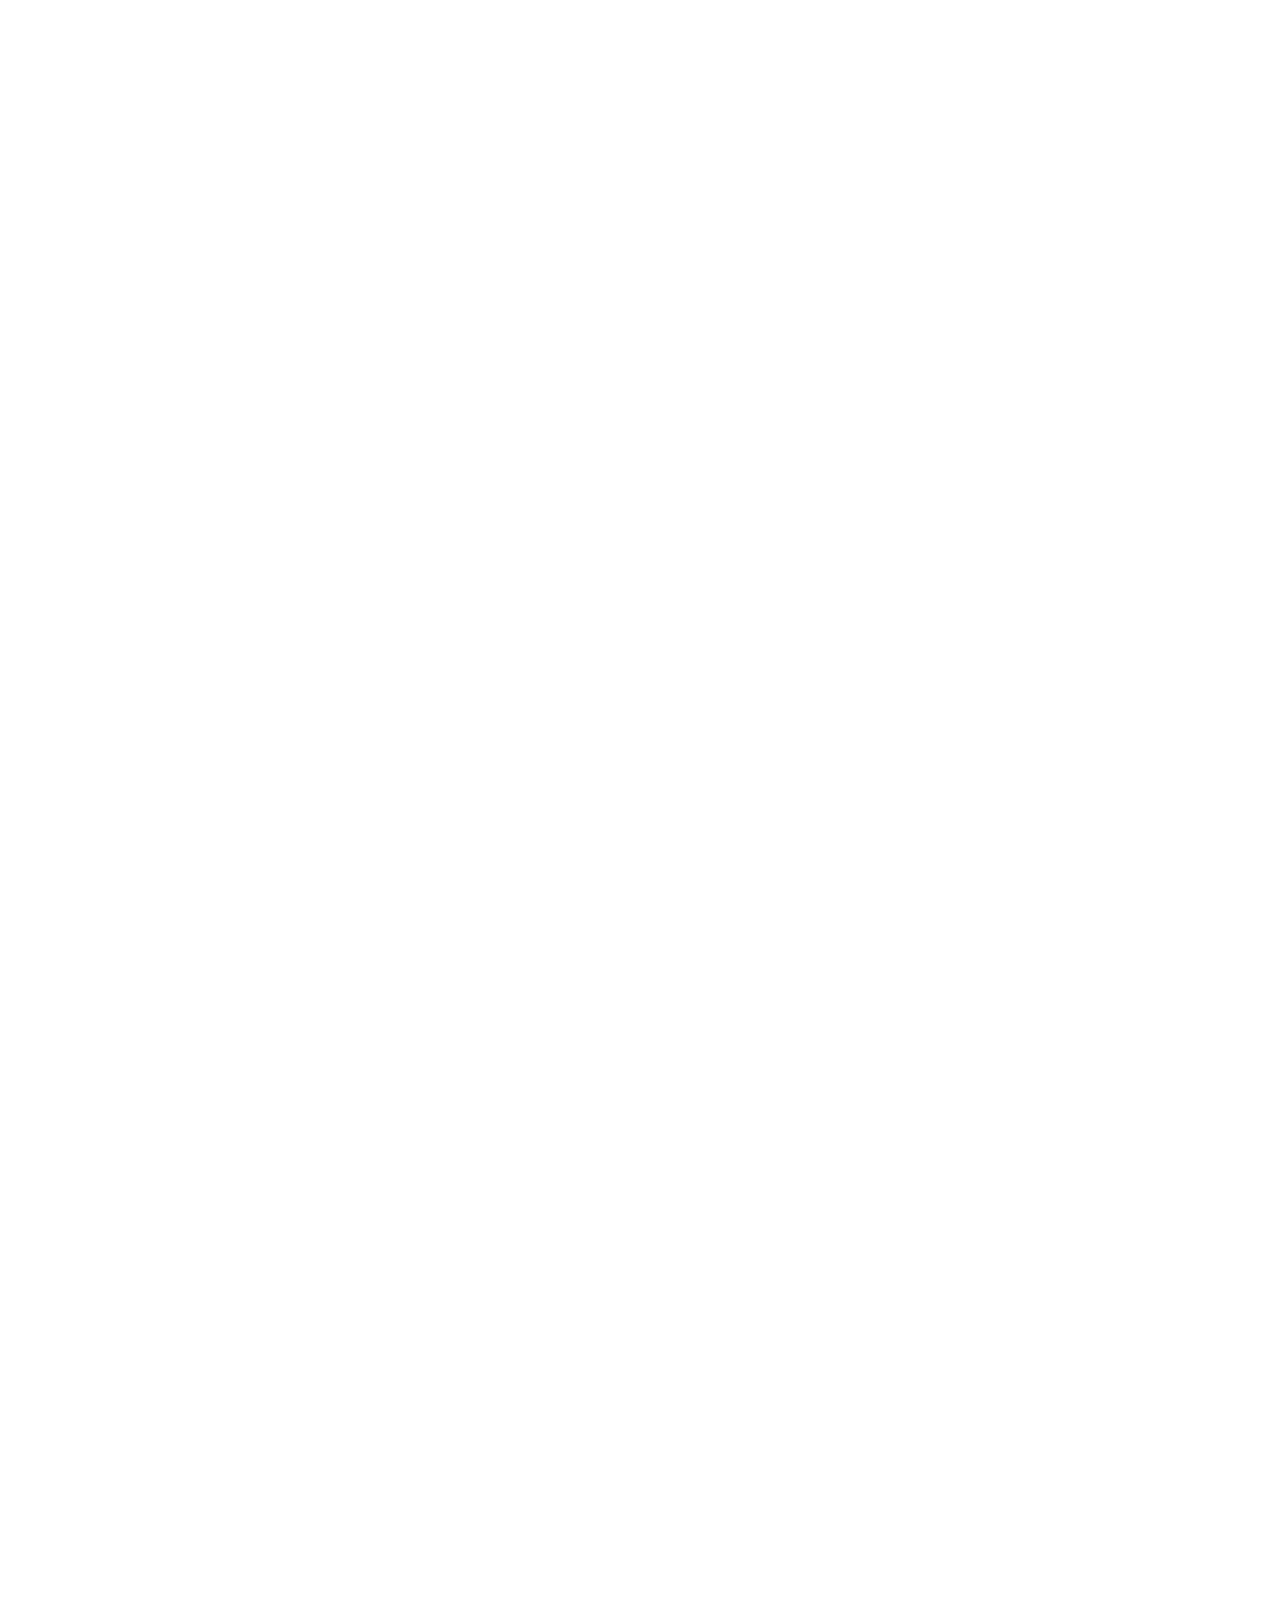
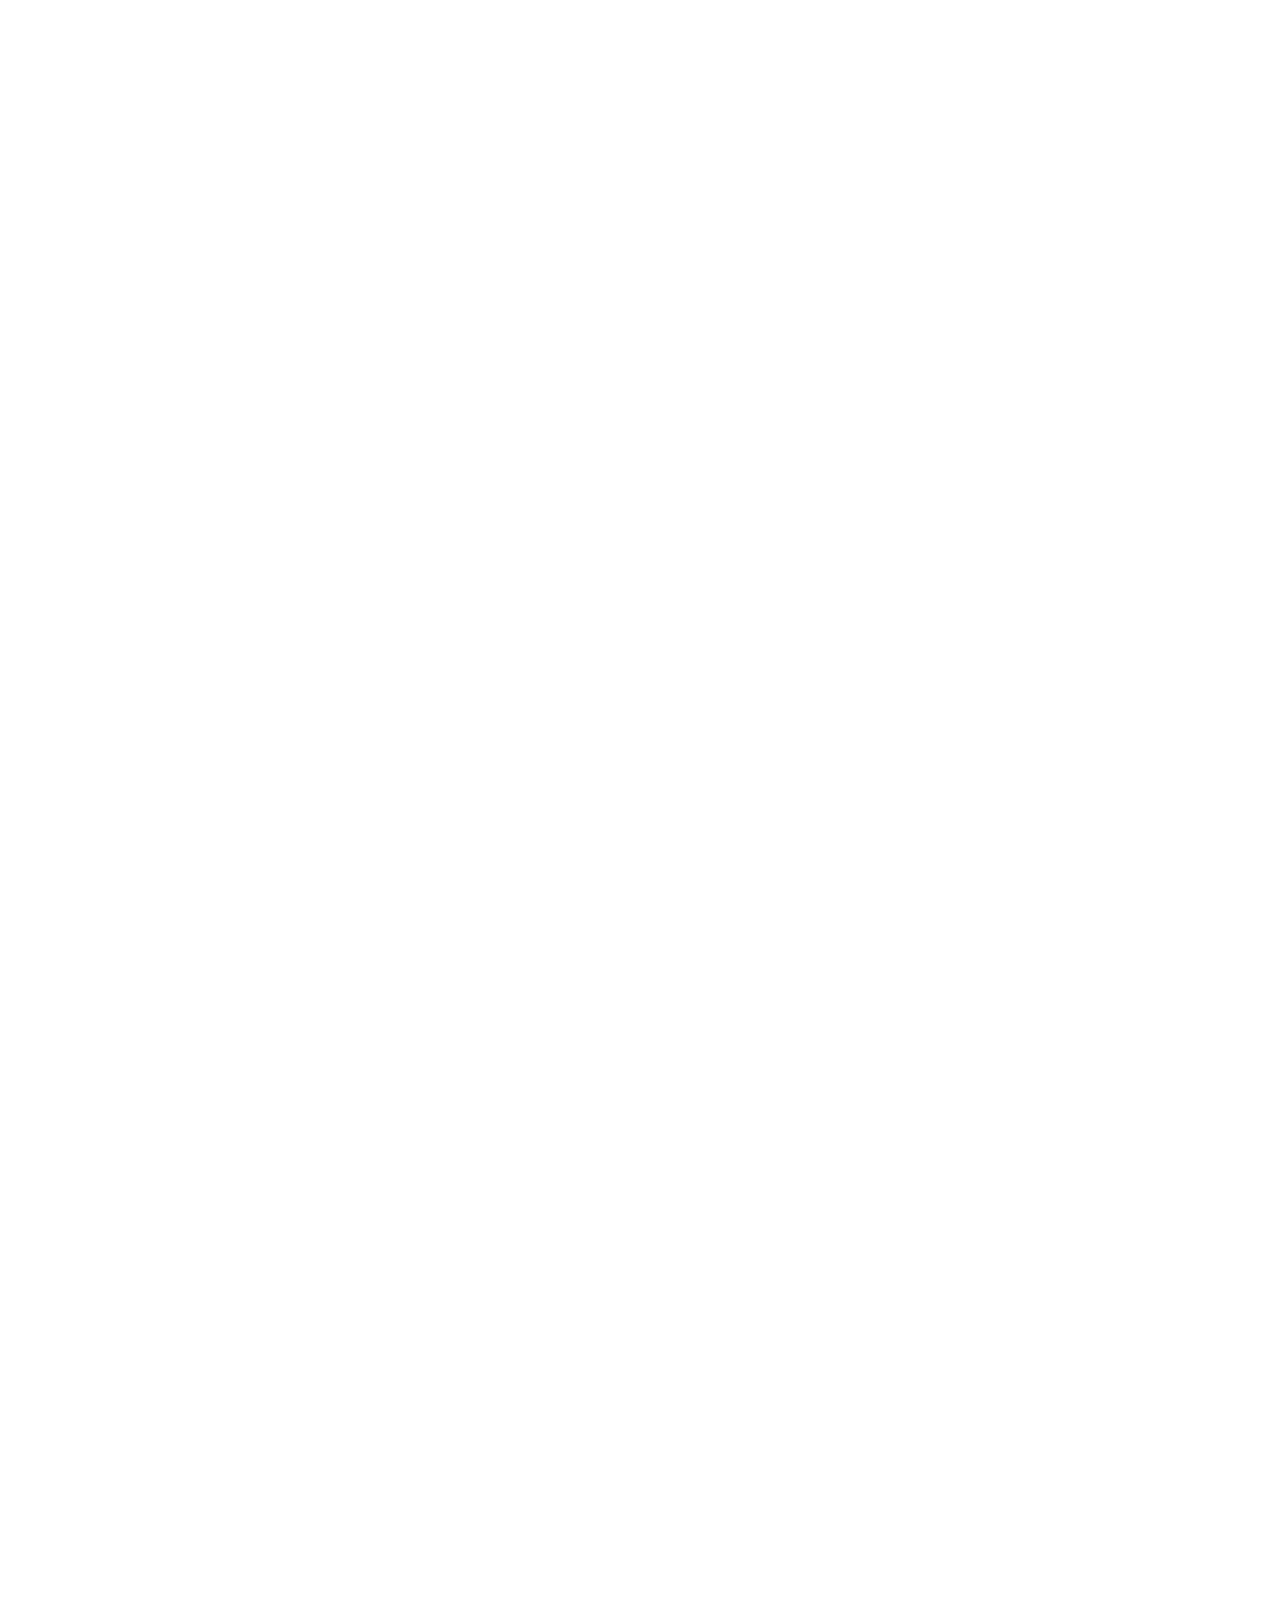
<file: chapters/chapter6.html>
<!DOCTYPE html>
<html lang="en">
<head>
    <meta charset="UTF-8">
    <meta name="viewport" content="width=device-width, initial-scale=1.0">
    <title>RSA Constitution - Chapter 6</title>
    <link rel="stylesheet" href="../chapter-styles.css">
</head>
<body>

    <div class="content-header">
        <h1>Chapter 6: Provinces</h1>
    </div>
    
    <header>
         <a href="../index.html" class="home-icon">
        <img src="../images/home.jpg" alt="Home" class="icon" />
        <span class="home-title">Home</span>
        </a>
    </header>

    <section id="chapter6" class="chapter6">
                            <h3>103. Provinces</h3>
                    <ol type="1">
                        <li>The Republic has the following provinces:
                            <ol type="a">
                                <li>Eastern Cape;</li>
                                <li>Free State;</li>
                                <li>Gauteng;</li>
                                <li>KwaZulu-Natal;</li>
                                <li>Limpopo;</li>
                                <li>Mpumalanga;</li>
                                <li>Northern Cape;</li>
                                <li>North West;</li>
                                <li>Western Cape.</li>
                            </ol>
                        </li>
                    <p>[Sub-s. (1) substituted by s. 3 of the Constitution Eleventh Amendment Act of 2003 and 
                        <br>substituted by s. 1 of the Constitution Twelfth Amendment Act of 2005]</p>
                        <li>The geographical areas of the respective provinces comprise the sum of the
                            <br>indicated geographical areas reflected in the various maps referred to in the 
                            <br>Notice listed in Schedule 1A.</li>
                    <p>[Sub-s. (2) substituted by s. 1 of the Constitution Twelfth Amendment Act of 2005.]</p>
                        <li>
                            <ol type="a">
                                <li>Whenever the geographical area of a province is re-determined by an
                                    <br>amendment to the Constitution, an Act of Parliament may provide for
                                    <br>measures to regulate, within a reasonable time, the legal, practical and any
                                    <br>other consequences of the re-determination.</li>
                                <li>An Act of Parliament envisaged in paragraph (a) may be enacted and
                                    <br>implemented before such amendment to the Constitution takes effect, but any
                                    <br>provincial functions, assets, rights, obligations, duties or liabilities may only be
                                    <br>transferred in terms of that Act after that amendment to the Constitution takes
                                    <br>effect.</li>
                            </ol>
                        </li>
                    </ol>
                    <p>[S.103 substituted by s. 1 of the Constitution Twelfth Amendment Act of 2005.]</p>




                                <h2>Legislatures</h2>
                        <h3>104. Legislative authority of provinces</h3>
        <ol type="1">
            <li>The legislative authority of a province is vested in its provincial legislature, and
                <br>confers on the provincial legislature the power—
                <ol type="a">
                    <li>to pass a constitution for its province or to amend any constitution passed by it
                        <br>in terms of sections 142 and 143;</li>
                    <li>to pass legislation for its province with regard to—
                        <ol type="i">
                            <li>any matter within a functional area listed in Schedule 4;</li>
                            <li>any matter within a functional area listed in Schedule 5;</li>
                            <li>any matter outside those functional areas, and that is expressly assigned
                                <br>to the province by national legislation; and</li>
                            <li>any matter for which a provision of the Constitution envisages the
                                <br>enactment of provincial legislation; and</li>
                        </ol>
                    </li>
                    <li>to assign any of its legislative powers to a Municipal Council in that province.</li>
                </ol>
            </li>
            <li>The legislature of a province, by a resolution adopted with a supporting vote of at
                <br>least two thirds of its members, may request Parliament to change the name of that
                <br>province.</li>
            <li>A provincial legislature is bound only by the Constitution and, if it has passed a
                <br>constitution for its province, also by that constitution, and must act in accordance
                <br>with, and within the limits of, the Constitution and that provincial constitution.</li>
            <li>Provincial legislation with regard to a matter that is reasonably necessary for, or
                <br>incidental to, the effective exercise of a power concerning any matter listed in
                <br>Schedule 4, is for all purposes legislation with regard to a matter listed in Schedule
                <br>4.</li>
            <li>A provincial legislature may recommend to the National Assembly legislation
                <br>concerning any matter outside the authority of that legislature, or in respect of
                <br>which an Act of Parliament prevails over a provincial law.</li>
        </ol>



                <h3>105. Composition and election of provincial legislatures</h3>
        <ol type="1">
            <li>A a provincial legislature consists of women and men elected as members in terms
                <br>of an electoral system that—
                <ol type="a">
                    <li>is prescribed by national legislation;</li>
                    <li>is based on that province’s segment of the national common voters roll;</li>
                    <li>provides for a minimum voting age of 18 years; and</li>
                    <li>results, in general, in proportional representation.</li>
                </ol>
            </li>
        <p>[Sub-s. (1) amended by s. 3 of the Constitution Tenth Amendment Act of 2003 and by s. 3 of the
            <br>Constitution Fourteenth Amendment Act of 2008.]</p>
            <li>A provincial legislature consists of between 30 and 80 members. The number of
                <br>members, which may differ among the provinces, must be determined in terms of a
                <br>formula prescribed by national legislation.</li>
        </ol>



                        <h3>106. Membership</h3>
        <ol type="1">
            <li>Every citizen who is qualified to vote for the National Assembly is eligible to be a
                <br>member of a provincial legislature, except—
                <ol type="a">
                    <li>anyone who is appointed by, or is in the service of, the state and receives
                        <br>remuneration for that appointment or service, other than—
                        <ol type="i">
                            <li>the Premier and other members of the Executive Council of a province;
                                <br>and</li>
                            <li>other office-bearers whose functions are compatible with the functions
                                <br>of a member of a provincial legislature, and have been declared
                                <br>compatible with those functions by national legislation;</li>
                        </ol>
                    </li>
                    <li>members of the National Assembly, permanent delegates to the National
                        <br>Council of Provinces or members of a Municipal Council;</li>
                    <li>unrehabilitated insolvents;</li>
                    <li>anyone declared to be of unsound mind by a court of the Republic; or</li>
                    <li>anyone who, after this section took effect, is convicted of an offence and
                        <br>sentenced to more than 12 months’ imprisonment without the option of a
                        <br>fine, either in the Republic, or outside the Republic if the conduct constituting
                        <br>the offence would have been an offence in the Republic, but no one may be
                        <br>regarded as having been sentenced until an appeal against the conviction or
                        <br>sentence has been determined, or until the time for an appeal has expired. A
                        <br>disqualification under this paragraph ends five years after the sentence has
                        <br>been completed.</li>
                </ol>
            </li>
            <li>A person who is not eligible to be a member of a provincial legislature in terms of
                <br>subsection (1)(a) or (b) may be a candidate for the legislature, subject to any limits
                <br>or conditions established by national legislation.</li>
            <li>A person loses membership of a provincial legislature if that person—
                <ol type="a">
                    <li>ceases to be eligible;</li>
                    <li>is absent from the legislature without permission in circumstances for which
                        <br>the rules and orders of the legislature prescribe loss of membership; or</li>
                    <li>ceases to be a member of the party that nominated that person as a member
                        <br>of the legislature.</li>
                </ol>
            </li>
        <p>[Sub-s. (3) substituted by s. 4 of the Constitution Tenth Amendment Act of 2003 and by s. 4 of the
            <br>Constitution Fourteenth Amendment Act of 2008.]</p>
            <li>Vacancies in a provincial legislature must be filled in terms of national legislation.</li>
        </ol>



                        <h3>107. Oath or affirmation</h3>
        <p>Before members of a provincial legislature begin to perform their functions in the
            <br>legislature, they must swear or affirm faithfulness to the Republic and obedience to the
            <br>Constitution, in accordance with Schedule 2.</p>




                    <h3>108. Duration of provincial legislatures</h3>
        <ol type="1">
            <li>A provincial legislature is elected for a term of five years.</li>
            <li>If a provincial legislature is dissolved in terms of section 109, or when its term
                <br>expires, the Premier of the province, by proclamation, must call and set dates
                <br>for an election, which must be held within 90 days of the date the legislature
                <br>was dissolved or its term expired. A proclamation calling and setting dates for
                <br>an election may be issued before or after the expiry of the term of a provincial
                <br>legislature.</li>
            <p>[Sub-s. (2) substituted by s. 1 of the Constitution Fourth Amendment Act of 1999.]</p>
            <li>If the result of an election of a provincial legislature is not declared within the period
                <br>referred to in section 190, or if an election is set aside by a court, the President, by
                <br>proclamation, must call and set dates for another election, which must be held
                <br>within 90 days of the expiry of that period or of the date on which the election was
                <br>set aside.</li>
            <li>A provincial legislature remains competent to function from the time it is dissolved
                <br>or its term expires, until the day before the first day of polling for the next
                <br>legislature.</li>
        </ol>




                    <h3>109. Dissolution of provincial legislatures before expiry of term</h3>
        <ol type="1">
            <li>The Premier of a province must dissolve the provincial legislature if—
                <ol type="a">
                    <li>the legislature has adopted a resolution to dissolve with a supporting vote of a
                        <br>majority of its members; and</li>
                    <li>three years have passed since the legislature was elected.</li>
                </ol>
            </li>
            <li>An Acting Premier must dissolve the provincial legislature if—
                <ol type="a">
                    <li>there is a vacancy in the office of Premier; and</li>
                    <li>the legislature fails to elect a new Premier within 30 days after the vacancy
                        <br>occurred.</li>
                </ol>
            </li>
        </ol>



                            <h3>110. Sittings and recess periods</h3>
        <ol type="1">
            <li>After an election, the first sitting of a provincial legislature must take place at a time
                <br>and on a date determined by a judge designated by the Chief Justice, but not more
                <br>than 14 days after the election result has been declared. A provincial legislature may
                <br>determine the time and duration of its other sittings and its recess periods.</li>
            <p>[Sub-s. (1) substituted by s. 8 of the Constitution Sixth Amendment Act of 2001.]</p>
            <li>The Premier of a province may summon the provincial legislature to an
                <br>extraordinary sitting at any time to conduct special business.</li>
            <li>A provincial legislature may determine where it ordinarily will sit.</li>
        </ol>



                            <h3>111. Speakers and Deputy Speakers</h3>
        <ol type="1">
            <li>At the first sitting after its election, or when necessary to fill a vacancy, a provincial
                <br>legislature must elect a Speaker and a Deputy Speaker from among its members.</li>
            <li>A judge designated by the Chief Justice must preside over the election of a Speaker.
                <br>The Speaker presides over the election of a Deputy Speaker.</li>
            <p>[Sub-s. (2) substituted by s. 9 of the Constitution Sixth Amendment Act of 2001.]</p>
            <li>The procedure set out in Part A of Schedule 3 applies to the election of Speakers and
                <br>Deputy Speakers.</li>
            <li>A provincial legislature may remove its Speaker or Deputy Speaker from office by
                <br>resolution. A majority of the members of the legislature must be present when the
                <br>resolution is adopted.</li>
            <li>In terms of its rules and orders, a provincial legislature may elect from among its
                <br>members other presiding officers to assist the Speaker and the Deputy Speaker.</li>
        </ol>



                                        <h3>112. Decisions</h3>
        <ol type="1">
            <li>Except where the Constitution provides otherwise—
                <ol type="a">
                    <li>a majority of the members of a provincial legislature must be present before a
                        <br>vote may be taken on a Bill or an amendment to a Bill;</li>
                    <li>at least one third of the members must be present before a vote may be taken
                        <br>on any other question before the legislature; and</li>
                    <li>all questions before a provincial legislature are decided by a majority of the
                        <br>votes cast.</li>
                </ol>
            </li>
            <li>The member presiding at a meeting of a provincial legislature has no deliberative
                <br>vote, but—
                <ol type="a">
                    <li>must cast a deciding vote when there is an equal number of votes on each side
                        <br>of a question; and</li>
                    <li>may cast a deliberative vote when a question must be decided with a
                        <br>supporting vote of at least two thirds of the members of the legislature.</li>
                </ol>
            </li>
        </ol>



                <h3>113. Permanent delegates’ rights in provincial legislatures</h3>
        <p>A province’s permanent delegates to the National Council of Provinces may attend, and
            <br>may speak in, their provincial legislature and its committees, but may not vote. The
            <br>legislature may require a permanent delegate to attend the legislature or its committees.</p>



                    <h3>114. Powers of provincial legislatures</h3>
        <ol type="1">
            <li>In exercising its legislative power, a provincial legislature may—
                <ol type="a">
                    <li>consider, pass, amend or reject any Bill before the legislature; and</li>
                    <li>initiate or prepare legislation, except money Bills.</li>
                </ol>
            </li>
            <li>A provincial legislature must provide for mechanisms—
                <ol type="a">
                    <li>to ensure that all provincial executive organs of state in the province are
                        <br>accountable to it; and</li>
                    <li>to maintain oversight of—
                        <ol type="i">
                            <li>the exercise of provincial executive authority in the province, including
                                <br>the implementation of legislation; and</li>
                            <li>any provincial organ of state.</li>
                        </ol>
                    </li>
                </ol>
            </li>
        </ol>



                <h3>115. Evidence or information before provincial legislatures</h3>
<p>A provincial legislature or any of its committees may—
    <ol type="a">
        <li>summon any person to appear before it to give evidence on oath or
            <br>affirmation, or to produce documents;</li>
        <li>require any person or provincial institution to report to it;</li>
        <li>compel, in terms of provincial legislation or the rules and orders, any
            <br>person or institution to comply with a summons or requirement in terms of
            <br>paragraph (a) or (b); and</li>
        <li>receive petitions, representations or submissions from any interested
            <br>persons or institutions.</li>
    </ol>
</p>




        <h3>116. Internal arrangements, proceedings and procedures of provincial 
            <br>legislatures</h3>
        <ol type="1">
            <li>A provincial legislature may—
                <ol type="a">
                    <li>determine and control its internal arrangements, proceedings and procedures;
                        <br>and</li>
                    <li>make rules and orders concerning its business, with due regard to
                        <br>representative and participatory democracy, accountability, transparency and
                        <br>public involvement.</li>
                </ol>
            </li>
            <li>The rules and orders of a provincial legislature must provide for—
                <ol type="a">
                    <li>the establishment, composition, powers, functions, procedures and duration of
                        <br>its committees;</li>
                    <li>the participation in the proceedings of the legislature and its committees of
                        <br>minority parties represented in the legislature, in a manner consistent with
                        <br>democracy;</li>
                    <li>financial and administrative assistance to each party represented in the
                        <br>legislature, in proportion to its representation, to enable the party and its
                        <br>leader to perform their functions in the legislature effectively; and</li>
                    <li>the recognition of the leader of the largest opposition party in the legislature,
                        <br>as the Leader of the Opposition.</li>
                </ol>
            </li>
        </ol>



                        <h3>117. Privilege</h3>
        <ol type="1">
            <li>Members of a provincial legislature and the province’s permanent delegates to the
                <br>National Council of Provinces—
                <ol type="a">
                    <li>have freedom of speech in the legislature and in its committees, subject to its
                        <br>rules and orders; and</li>
                    <li>are not liable to civil or criminal proceedings, arrest, imprisonment or damages
                        <br>for—
                        <ol type="i">
                            <li>anything that they have said in, produced before or submitted to the
                                <br>legislature or any of its committees; or</li>
                            <li>anything revealed as a result of anything that they have said in,
                                <br>produced before or submitted to the legislature or any of its committees.</li>
                        </ol>
                    </li>
                </ol>
            </li>
            <li>Other privileges and immunities of a provincial legislature and its members may be
                <br>prescribed by national legislation.</li>
            <li>Salaries, allowances and benefits payable to members of a provincial legislature are
                <br>a direct charge against the Provincial Revenue Fund.</li>
        </ol>




                    <h3>118. Public access to and involvement in provincial legislatures</h3>
        <ol type="1">
            <li>A provincial legislature must—
                <ol type="a">
                    <li>facilitate public involvement in the legislative and other processes of the
                        <br>legislature and its committees; and</li>
                    <li>conduct its business in an open manner, and hold its sittings, and those of its
                        <br>committees, in public, but reasonable measures may be taken—
                        <ol type="i">
                            <li>to regulate public access, including access of the media, to the legislature
                                <br>and its committees; and</li>
                            <li>to provide for the searching of any person and, where appropriate, the
                                <br>refusal of entry to, or the removal of, any person.</li>
                        </ol>
                    </li>
                </ol>
            </li>
            <li>A provincial legislature may not exclude the public, including the media, from a
                <br>sitting of a committee unless it is reasonable and justifiable to do so in an open and
                <br>democratic society.</li>
        </ol>



                                <h3>119. Introduction of Bills</h3>
        <p>Only members of the Executive Council of a province or a committee or member of a
            <br>provincial legislature may introduce a Bill in the legislature; but only the member of the
            <br>Executive Council who is responsible for financial matters in the province may introduce a
            <br>money Bill in the legislature.</p>



                                    <h3>120. Money Bills</h3>
        <ol type="1">
            <li>A Bill is a money Bill if it—
                <ol type="a">
                    <li>appropriates money;</li>
                    <li>imposes provincial taxes, levies, duties or surcharges;</li>
                    <li>abolishes or reduces, or grants exemptions from, any provincial taxes, levies,
                        <br>duties or surcharges; or</li>
                    <li>authorises direct charges against a Provincial Revenue Fund.</li>
                </ol>
            </li>
            <li>A money Bill may not deal with any other matter except—
                <ol type="a">
                    <li>a subordinate matter incidental to the appropriation of money;</li>
                    <li>the imposition, abolition or reduction of provincial taxes, levies, duties or
                        <br>surcharges;</li>
                    <li>the granting of exemption from provincial taxes, levies, duties or surcharges; or</li>
                    <li>the authorisation of direct charges against a Provincial Revenue Fund.</li>
                </ol>
            </li>
            <li>A provincial Act must provide for a procedure by which the province’s legislature
                <br>may amend a money Bill.</li>
        </ol>
    <p>[S. 120 substituted by s. 3 of the Constitution Seventh Amendment Act of 2001.]</p>





                                <h3>121. Assent to Bills</h3>
        <ol type="1">
            <li>The Premier of a province must either assent to and sign a Bill passed by the
                <br>provincial legislature in terms of this Chapter or, if the Premier has reservations
                <br>about the constitutionality of the Bill, refer it back to the legislature for
                <br>reconsideration.</li>
            <li>If, after reconsideration, a Bill fully accommodates the Premier’s reservations, the
                <br>Premier must assent to and sign the Bill; if not, the Premier must either—
                <ol type="a">
                    <li>assent to and sign the Bill; or</li>
                    <li>refer it to the Constitutional Court for a decision on its constitutionality.</li>
                </ol>
            </li>
            <li>If the Constitutional Court decides that the Bill is constitutional, the Premier must
                <br>assent to and sign it.</li>
        </ol>



                    <h3>122. Application by members to Constitutional Court</h3>
        <ol type="1">
            <li>Members of a provincial legislature may apply to the Constitutional Court for an
                <br>order declaring that all or part of a provincial Act is unconstitutional.</li>
            <li>An application—
                <ol type="a">
                    <li>must be supported by at least 20 per cent of the members of the legislature;
                        <br>and</li>
                    <li>must be made within 30 days of the date on which the Premier assented to
                        <br>and signed the Act.</li>
                </ol>
            </li>
            <li>The Constitutional Court may order that all or part of an Act that is the subject of an
                <br>application in terms of subsection (1) has no force until the Court has decided the
                <br>application if—
                <ol type="a">
                    <li>the interests of justice require this; and</li>
                    <li>the application has a reasonable prospect of success.</li>
                </ol>
            </li>
            <li>If an application is unsuccessful, and did not have a reasonable prospect of success,
                <br>the Constitutional Court may order the applicants to pay costs.</li>
        </ol>



                            <h3>123. Publication of provincial Acts</h3>
        <p>A Bill assented to and signed by the Premier of a province becomes a provincial Act, must
            <br>be published promptly and takes effect when published or on a date determined in terms
            <br>of the Act.</p>




                            <h3>124. Safekeeping of provincial Acts</h3>
        <p>The signed copy of a provincial Act is conclusive evidence of the provisions of that Act and,
            <br>after publication, must be entrusted to the Constitutional Court for safekeeping.</p>



                            <h2>Provincial Executives</h2>
                        <h3>125. Executive authority of provinces</h3>
        <ol type="1">
            <li>The executive authority of a province is vested in the Premier of that province.</li>
            <li>The Premier exercises the executive authority, together with the other members of
                <br>the Executive Council, by—
                <ol type="a">
                    <li>implementing provincial legislation in the province;</li>
                    <li>implementing all national legislation within the functional areas listed in
                        <br>Schedule 4 or 5 except where the Constitution or an Act of Parliament provides
                        <br>otherwise;</li>
                    <li>administering in the province, national legislation outside the functional areas
                        <br>listed in Schedules 4 and 5, the administration of which has been assigned to
                        <br>the provincial executive in terms of an Act of Parliament;</li>
                    <li>developing and implementing provincial policy;</li>
                    <li>co-ordinating the functions of the provincial administration and its
                        <br>departments;</li>
                    <li>preparing and initiating provincial legislation; and</li>
                    <li>performing any other function assigned to the provincial executive in terms of
                        <br>the Constitution or an Act of Parliament.</li>
                </ol>
            </li>
            <li>A province has executive authority in terms of subsection (2)(b) only to the extent
                <br>that the province has the administrative capacity to assume effective responsibility.
                <br>The national government, by legislative and other measures, must assist provinces
                <br>to develop the administrative capacity required for the effective exercise of their
                <br>powers and performance of their functions referred to in subsection (2).</li>
            <li>Any dispute concerning the administrative capacity of a province in regard to any
                <br>function must be referred to the National Council of Provinces for resolution within
                <br>30 days of the date of the referral to the Council.</li>
            <li>Subject to section 100, the implementation of provincial legislation in a province is
                <br>an exclusive provincial executive power.</li>
            <li>The provincial executive must act in accordance with—
                <ol type="a">
                    <li>the Constitution; and</li>
                    <li>the provincial constitution, if a constitution has been passed for the province.</li>
                </ol>
            </li>
        </ol>



                    <h3>126. Assignment of functions</h3>
        <p>A member of the Executive Council of a province may assign any power or function that
            <br>is to be exercised or performed in terms of an Act of Parliament or a provincial Act, to a
            <br>Municipal Council. An assignment—
            <ol type="a">
                <li>must be in terms of an agreement between the relevant Executive Council
                    <br>member and the Municipal Council;</li>
                <li>must be consistent with the Act in terms of which the relevant power or
                    <br>function is exercised or performed; and</li>
                <li>takes effect upon proclamation by the Premier.</li>
            </ol>
        </p>




                    <h3>127. Powers and functions of Premiers</h3>
        <ol type="1">
            <li>The Premier of a province has the powers and functions entrusted to that office by
                <br>the Constitution and any legislation.</li>
            <li>The Premier of a province is responsible for—
                <ol type="a">
                    <li>assenting to and signing Bills;</li>
                    <li>referring a Bill back to the provincial legislature for reconsideration of the Bill’s
                        <br>constitutionality;</li>
                    <li>referring a Bill to the Constitutional Court for a decision on the Bill’s
                        <br>constitutionality;</li>
                    <li>summoning the legislature to an extraordinary sitting to conduct special
                        <br>business;</li>
                    <li>appointing commissions of inquiry; and</li>
                    <li>calling a referendum in the province in accordance with national legislation.</li>
                </ol>
            </li>
        </ol>



                            <h3>128. Election of Premiers</h3>
        <ol type="1">
            <li>At its first sitting after its election, and whenever necessary to fill a vacancy, a
                <br>provincial legislature must elect a woman or a man from among its members to be
                <br>the Premier of the province.</li>
            <li>A judge designated by the Chief Justice must preside over the election of the
                <br>Premier. The procedure set out in Part A of Schedule 3 applies to the election of the
                <br>Premier.</li>
            <p>[Sub-s. (2) substituted by s. 10 of the Constitution Sixth Amendment Act of 2001.]</p>
            <li>An election to fill a vacancy in the office of Premier must be held at a time and on
                <br>a date determined by the Chief Justice, but not later than 30 days after the vacancy
                <br>occurs.</li>
            <p>[Sub-s. (3) substituted by s. 10 of the Constitution Sixth Amendment Act of 2001.]</p>
        </ol>



                        <h3>129. Assumption of office by Premiers</h3>
        <p>A Premier-elect must assume office within five days of being elected, by swearing or
            <br>affirming faithfulness to the Republic and obedience to the Constitution, in accordance
            <br>with Schedule 2.</p>



                    <h3>130. Term of office and removal of Premiers</h3>
        <ol type="1">
            <li>A Premier’s term of office begins when the Premier assumes office and ends upon a
                <br>vacancy occurring or when the person next elected Premier assumes office.</li>
            <li>No person may hold office as Premier for more than two terms, but when a person
                <br>is elected to fill a vacancy in the office of Premier, the period between that election
                <br>and the next election of a Premier is not regarded as a term.</li>
            <li>The legislature of a province, by a resolution adopted with a supporting vote of at
                <br>least two thirds of its members, may remove the Premier from office only on the
                <br>grounds of—
                <ol type="a">
                    <li>a serious violation of the Constitution or the law;</li>
                    <li>serious misconduct; or</li>
                    <li>inability to perform the functions of office.</li>
                </ol>
            </li>
            <li>Anyone who has been removed from the office of Premier in terms of subsection (3)
                <br>(a) or (b) may not receive any benefits of that office, and may not serve in any public
                <br>office.</li>
        </ol>




                            <h3>131. Acting Premiers</h3>
        <ol type="1">
            <li>When the Premier is absent or otherwise unable to fulfil the duties of the office of
                <br>Premier, or during a vacancy in the office of Premier, an office-bearer in the order
                <br>below acts as the Premier:
                <ol type="a">
                    <li>A member of the Executive Council designated by the Premier.</li>
                    <li>A member of the Executive Council designated by the other members of the
                        <br>Council.</li>
                    <li>The Speaker, until the legislature designates one of its other members.</li>
                </ol>
            </li>
            <li>An Acting Premier has the responsibilities, powers and functions of the Premier.</li>
            <li>Before assuming the responsibilities, powers and functions of the Premier, the
                <br>Acting Premier must swear or affirm faithfulness to the Republic and obedience to
                <br>the Constitution, in accordance with Schedule 2.</li>
        </ol>



                            <h3>132. Executive Councils</h3>
        <ol type="1">
            <li>The Executive Council of a province consists of the Premier, as head of the Council,
                <br>and no fewer than five and no more than ten members appointed by the Premier
                <br>from among the members of the provincial legislature.</li>
            <li>The Premier of a province appoints the members of the Executive Council, assigns
                <br>their powers and functions, and may dismiss them.</li>
        </ol>



                        <h3>133. Accountability and responsibilities</h3>
        <ol type="1">
            <li>The members of the Executive Council of a province are responsible for the functions
                <br>of the executive assigned to them by the Premier.</li>
            <li>Members of the Executive Council of a province are accountable collectively and
                <br>individually to the legislature for the exercise of their powers and the performance
                <br>of their functions.</li>
            <li>Members of the Executive Council of a province must—
                <ol type="a">
                    <li>act in accordance with the Constitution and, if a provincial constitution has
                        <br>been passed for the province, also that constitution; and</li>
                    <li>provide the legislature with full and regular reports concerning matters under
                        <br>their control.</li>
                </ol>
            </li>
        </ol>



                    <h3>134. Continuation of Executive Councils after elections</h3>
        <p>When an election of a provincial legislature is held, the Executive Council and its members
            <br>remain competent to function until the person elected Premier by the next legislature
            <br>assumes office.</p>



                            <h3>135. Oath or affirmation</h3>
        <p>Before members of the Executive Council of a province begin to perform their functions,
            <br>they must swear or affirm faithfulness to the Republic and obedience to the Constitution,
            <br>in accordance with Schedule 2.</p>



                        <h3>136. Conduct of members of Executive Councils</h3>
        <ol type="1">
            <li>Members of the Executive Council of a province must act in accordance with a code
                <br>of ethics prescribed by national legislation.</li>
            <li>Members of the Executive Council of a province may not—
                <ol type="a">
                    <li>undertake any other paid work;</li>
                    <li>act in any way that is inconsistent with their office, or expose themselves
                        <br>to any situation involving the risk of a conflict between their official
                        <br>responsibilities and private interests; or</li>
                    <li>use their position or any information entrusted to them, to enrich themselves
                        <br>or improperly benefit any other person.</li>
                </ol>
            </li>
        </ol>



                                <h3>137. Transfer of functions</h3>
        <p>The Premier by proclamation may transfer to a member of the Executive Council—
            <ol type="a">
                <li>the administration of any legislation entrusted to another member; or</li>
                <li>any power or function entrusted by legislation to another member.</li>
            </ol>
        </p>




                            <h3>138. Temporary assignment of functions</h3>
        <p>The Premier of a province may assign to a member of the Executive Council any power or
            <br>function of another member who is absent from office or is unable to exercise that power
            <br>or perform that function.</p>




                            <h3>139. Provincial intervention in local government</h3>
        <ol type="1">
            <li>When a municipality cannot or does not fulfil an executive obligation in terms of the
                <br>Constitution or legislation, the relevant provincial executive may intervene by taking
                <br>any appropriate steps to ensure fulfilment of that obligation, including—
                <ol type="a">
                    <li>issuing a directive to the Municipal Council, describing the extent of the failure
                        <br>to fulfil its obligations and stating any steps required to meet its obligations;</li>
                    <li>assuming responsibility for the relevant obligation in that municipality to the
                        <br>extent necessary to —
                        <ol type="i">
                            <li>maintain essential national standards or meet established minimum
                                <br>standards for the rendering of a service;</li>
                            <li>prevent that Municipal Council from taking unreasonable action that is
                                <br>prejudicial to the interests of another municipality or to the province as a
                                <br>whole; or</li>
                            <li>maintain economic unity; or</li>
                            <li>dissolving the Municipal Council and appointing an administrator until a
                                <br>newly elected Municipal Council has been declared elected, if exceptional
                                <br>circumstances warrant such a step.</li>
                        </ol>
                    </li>
                </ol>
            </li>
            <li>If a provincial executive intervenes in a municipality in terms of subsection (1)(b)—
                <ol type="a">
                    <li>it must submit a written notice of the intervention to—
                        <ol type="i">
                            <li>the Cabinet member responsible for local government affairs; and</li>
                            <li>the relevant provincial legislature and the National Council of Provinces,
                                <br>within 14 days after the intervention began;</li>
                        </ol>
                    </li>
                    <li>the intervention must end if—
                        <ol type="i">
                            <li>the Cabinet member responsible for local government affairs disapproves
                                <br>the intervention within 28 days after the intervention began or by the
                                <br>end of that period has not approved the intervention; or</li>
                            <li>the Council disapproves the intervention within 180 days after the
                                <br>intervention began or by the end of that period has not approved the
                                <br>intervention; and</li>
                        </ol>
                    </li>
                    <li>the Council must, while the intervention continues, review the intervention
                        <br>regularly and may make any appropriate recommendations to the provincial
                        <br>executive.</li>
                </ol>
            </li>
            <li>If a Municipal Council is dissolved in terms of subsection (1)(c)—
                <ol type="a">
                    <li>the provincial executive must immediately submit a written notice of the
                        <br>dissolution to—
                        <ol type="i">
                            <li>the Cabinet member responsible for local government affairs; and</li>
                            <li>the relevant provincial legislature and the National Council of Provinces;
                                <br>and</li>
                        </ol>
                    </li>
                    <li>the dissolution takes effect 14 days from the date of receipt of the notice by
                        <br>the Council unless set aside by that Cabinet member or the Council before the
                        <br>expiry of those 14 days.</li>
                </ol>
            </li>
            <li>If a municipality cannot or does not fulfil an obligation in terms of the Constitution
                <br>or legislation to approve a budget or any revenue-raising measures necessary to
                <br>give effect to the budget, the relevant provincial executive must intervene by taking
                <br>any appropriate steps to ensure that the budget or those revenue-raising measures
                <br>are approved, including dissolving the Municipal Council and—
                <ol type="a">
                    <li>appointing an administrator until a newly elected Municipal Council has been
                        <br>declared elected; and</li>
                    <li>approving a temporary budget or revenue-raising measures to provide for the
                        <br>continued functioning of the municipality.</li>
                </ol>
            </li>
            <li>If a municipality, as a result of a crisis in its financial affairs, is in serious or persistent
                <br>material breach of its obligations to provide basic services or to meet its financial
                <br>commitments, or admits that it is unable to meet its obligations or financial
                <br>commitments, the relevant provincial executive must—
                <ol type="a">
                    <li>impose a recovery plan aimed at securing the municipality’s ability to meet its
                        <br>obligations to provide basic services or its financial commitments, which—
                        <ol type="i">
                            <li>is to be prepared in accordance with national legislation; and</li>
                            <li>binds the municipality in the exercise of its legislative and executive
                                <br>authority, but only to the extent necessary to solve the crisis in its
                                <br>financial affairs; and</li>
                        </ol>
                    </li>
                    <li>dissolve the Municipal Council, if the municipality cannot or does not approve
                        <br>legislative measures, including a budget or any revenue-raising measures,
                        <br>necessary to give effect to the recovery plan, and—
                        <ol type="i">
                            <li>appoint an administrator until a newly elected Municipal Council has
                                <br>been declared elected; and</li>
                            <li>approve a temporary budget or revenue-raising measures or any other
                                <br>measures giving effect to the recovery plan to provide for the continued
                                <br>functioning of the municipality; or</li>
                        </ol>
                    </li>
                    <li>if the Municipal Council is not dissolved in terms of paragraph (b), assume
                        <br>responsibility for the implementation of the recovery plan to the extent that
                        <br>the municipality cannot or does not otherwise implement the recovery plan.</li>
                </ol>
            </li>
            <li>If a provincial executive intervenes in a municipality in terms of subsection (4) or
                <br>(5), it must submit a written notice of the intervention to—
                <ol type="a">
                    <li>the Cabinet member responsible for local government affairs; and</li>
                    <li>the relevant provincial legislature and the National Council of Provinces, within
                        <br>seven days after the intervention began.</li>
                </ol>
            </li>
            <li>If a provincial executive cannot or does not or does not adequately exercise the
                <br>powers or perform the functions referred to in subsection (4) or (5), the national
                <br>executive must intervene in terms of subsection (4) or (5) in the stead of the
                <br>relevant provincial executive.</li>
            <li>National legislation may regulate the implementation of this section, including the
                <br>processes established by this section.</li>
        </ol>
        <p>[S. 139 substituted by s. 4 of the Constitution Eleventh Amendment Act of 2003.]</p>




                            <h3>140. Executive decisions</h3>
        <ol type="1">
            <li>A decision by the Premier of a province must be in writing if it—
                <ol type="a">
                    <li>is taken in terms of legislation; or</li>
                    <li>has legal consequences.</li>
                </ol>
            </li>
            <li>A written decision by the Premier must be countersigned by another Executive
                <br>Council member if that decision concerns a function assigned to that other member.</li>
            <li>Proclamations, regulations and other instruments of subordinate legislation of a
                <br>province must be accessible to the public.</li>
            <li>Provincial legislation may specify the manner in which, and the extent to which,
                <br>instruments mentioned in subsection (3) must be—
                <ol type="a">
                    <li>tabled in the provincial legislature; and</li>
                    <li>approved by the provincial legislature.</li>
                </ol>
            </li>
        </ol>



                        <h3>141. Motions of no confidence</h3>
        <ol type="1">
            <li>If a provincial legislature, by a vote supported by a majority of its members, passes
                <br>a motion of no confidence in the province’s Executive Council excluding the Premier,
                <br>the Premier must reconstitute the Council.</li>
            <li>If a provincial legislature, by a vote supported by a majority of its members, passes a
                <br>motion of no confidence in the Premier, the Premier and the other members of the
                <br>Executive Council must resign.</li>
        </ol>



                            <h2>Provincial Constitutions</h2>
                    <h3>142. Adoption of provincial constitutions</h3>
        <p>A provincial legislature may pass a constitution for the province or, where applicable,
            <br>amend its constitution, if at least two thirds of its members vote in favour of the Bill.</p>



                        <h3>143. Contents of provincial constitutions</h3>
        <ol type="1">
            <li>A provincial constitution, or constitutional amendment, must not be inconsistent
                <br>with this Constitution, but may provide for—
                <ol type="a">
                    <li>provincial legislative or executive structures and procedures that differ from
                        <br>those provided for in this Chapter; or</li>
                    <li>the institution, role, authority and status of a traditional monarch,
                        <br>where applicable.</li>
                </ol>
            </li>
            <li>Provisions included in a provincial constitution or constitutional amendment in
                <br>terms of paragraphs (a) or (b) of subsection (1)—
                <ol type="a">
                    <li>must comply with the values in section 1 and with Chapter 3; and</li>
                    <li>may not confer on the province any power or function that falls—
                        <ol type="i">
                            <li>outside the area of provincial competence in terms of Schedules 4 and 5;
                                <br>or</li>
                            <li>outside the powers and functions conferred on the province by other
                                <br>sections of the Constitution.</li>
                        </ol>
                    </li>
                </ol>
            </li>
        </ol>



                <h3>144. Certification of provincial constitutions</h3>
        <ol type="1">
            <li>If a provincial legislature has passed or amended a constitution, the Speaker of the
                <br>legislature must submit the text of the constitution or constitutional amendment to
                <br>the Constitutional Court for certification.</li>
            <li>No text of a provincial constitution or constitutional amendment becomes law until
                <br>the Constitutional Court has certified—
                <ol type="a">
                    <li>that the text has been passed in accordance with section 142; and</li>
                    <li>that the whole text complies with section 143.</li>
                </ol>
            </li>
        </ol>



                    <h3>145. Signing, publication and safekeeping of provincial constitutions</h3>
        <ol type="1">
            <li>The Premier of a province must assent to and sign the text of a provincial
                <br>constitution or constitutional amendment that has been certified by the
                <br>Constitutional Court.</li>
            <li>The text assented to and signed by the Premier must be published in the national
                <br>Government Gazette and takes effect on publication or on a later date determined in
                <br>terms of that constitution or amendment.</li>
            <li>The signed text of a provincial constitution or constitutional amendment is
                <br>conclusive evidence of its provisions and, after publication, must be entrusted to the
                <br>Constitutional Court for safekeeping.</li>
        </ol>



                            <h2>Conflicting Laws</h2>
                    <h3>146. Conflicts between national and provincial legislation</h3>
        <ol type="1">
            <li>This section applies to a conflict between national legislation and provincial
                <br>legislation falling within a functional area listed in Schedule 4.</li>
            <li>National legislation that applies uniformly with regard to the country as a whole
                <br>prevails over provincial legislation if any of the following conditions is met:
                <ol type="a">
                    <li>The national legislation deals with a matter that cannot be regulated
                        <br>effectively by legislation enacted by the respective provinces individually.</li>
                    <li>The national legislation deals with a matter that, to be dealt with effectively,
                        <br>requires uniformity across the nation, and the national legislation provides
                        <br>that uniformity by establishing—
                        <ol type="i">
                            <li>norms and standards;</li>
                            <li>frameworks; or</li>
                            <li>national policies.</li>
                        </ol>
                    </li>
                    <li>The national legislation is necessary for—
                        <ol type="i">
                            <li>the maintenance of national security;</li>
                            <li>the maintenance of economic unity;</li>
                            <li>the protection of the common market in respect of the mobility of goods,
                                <br>services, capital and labour;</li>
                            <li>the promotion of economic activities across provincial boundaries;</li>
                            <li>the promotion of equal opportunity or equal access to government
                                <br>services; or</li>
                            <li>the protection of the environment.</li>
                        </ol>
                    </li>
                </ol>
            </li>
            <li>National legislation prevails over provincial legislation if the national legislation is
                <br>aimed at preventing unreasonable action by a province that—
                <ol type="a">
                    <li>is prejudicial to the economic, health or security interests of another province
                        <br>or the country as a whole; or</li>
                    <li>impedes the implementation of national economic policy.</li>
                </ol>
            </li>
            <li>When there is a dispute concerning whether national legislation is necessary for
                <br>a purpose set out in subsection (2)(c) and that dispute comes before a court for
                <br>resolution, the court must have due regard to the approval or the rejection of the
                <br>legislation by the National Council of Provinces.</li>
            <li>Provincial legislation prevails over national legislation if subsection (2) or (3) does
                <br>not apply.</li>
            <li>A law made in terms of an Act of Parliament or a provincial Act can prevail only if
                <br>that law has been approved by the National Council of Provinces.</li>
            <li>If the National Council of Provinces does not reach a decision within 30 days of
                <br>its first sitting after a law was referred to it, that law must be considered for all
                <br>purposes to have been approved by the Council.</li>
            <li>If the National Council of Provinces does not approve a law referred to in subsection
                <br>(6), it must, within 30 days of its decision, forward reasons for not approving the
                <br>law to the authority that referred the law to it.</li>
        </ol>



                    <h3>147. Other conflicts</h3>
        <ol type="1">
            <li>If there is a conflict between national legislation and a provision of a provincial
                <br>constitution with regard to—
                <ol type="a">
                    <li>a matter concerning which this Constitution specifically requires or
                        <br>envisages the enactment of national legislation, the national legislation
                        <br>prevails over the affected provision of the provincial constitution;</li>
                    <li>national legislative intervention in terms of section 44 (2), the national
                        <br>legislation prevails over the provision of the provincial constitution; or</li>
                    <li>a matter within a functional area listed in Schedule 4, section 146 applies as if
                        <br>the affected provision of the provincial constitution were provincial legislation
                        <br>referred to in that section.</li>
                </ol>
            </li>
            <li>National legislation referred to in section 44(2) prevails over provincial legislation in
                <br>respect of matters within the functional areas listed in Schedule 5.</li>
        </ol>



                            <h3>148. Conflicts that cannot be resolved</h3>
        <p>If a dispute concerning a conflict cannot be resolved by a court, the national legislation
            <br>prevails over the provincial legislation or provincial constitution.</p>


                        <h3>149. Status of legislation that does not prevail</h3>
        <p>A decision by a court that legislation prevails over other legislation does not invalidate that
            <br>other legislation, but that other legislation becomes inoperative for as long as the conflict
            <br>remains.</p>



                    <h3>150. Interpretation of conflicts</h3>
        <p>When considering an apparent conflict between national and provincial legislation, or
            <br>between national legislation and a provincial constitution, every court must prefer any
            <br>reasonable interpretation of the legislation or constitution that avoids a conflict, over any
            <br>alternative interpretation that results in a conflict.</p>
        <!-- Continue with the rest of the chapter content -->
    </section>

    
</body>
</html>
</file>
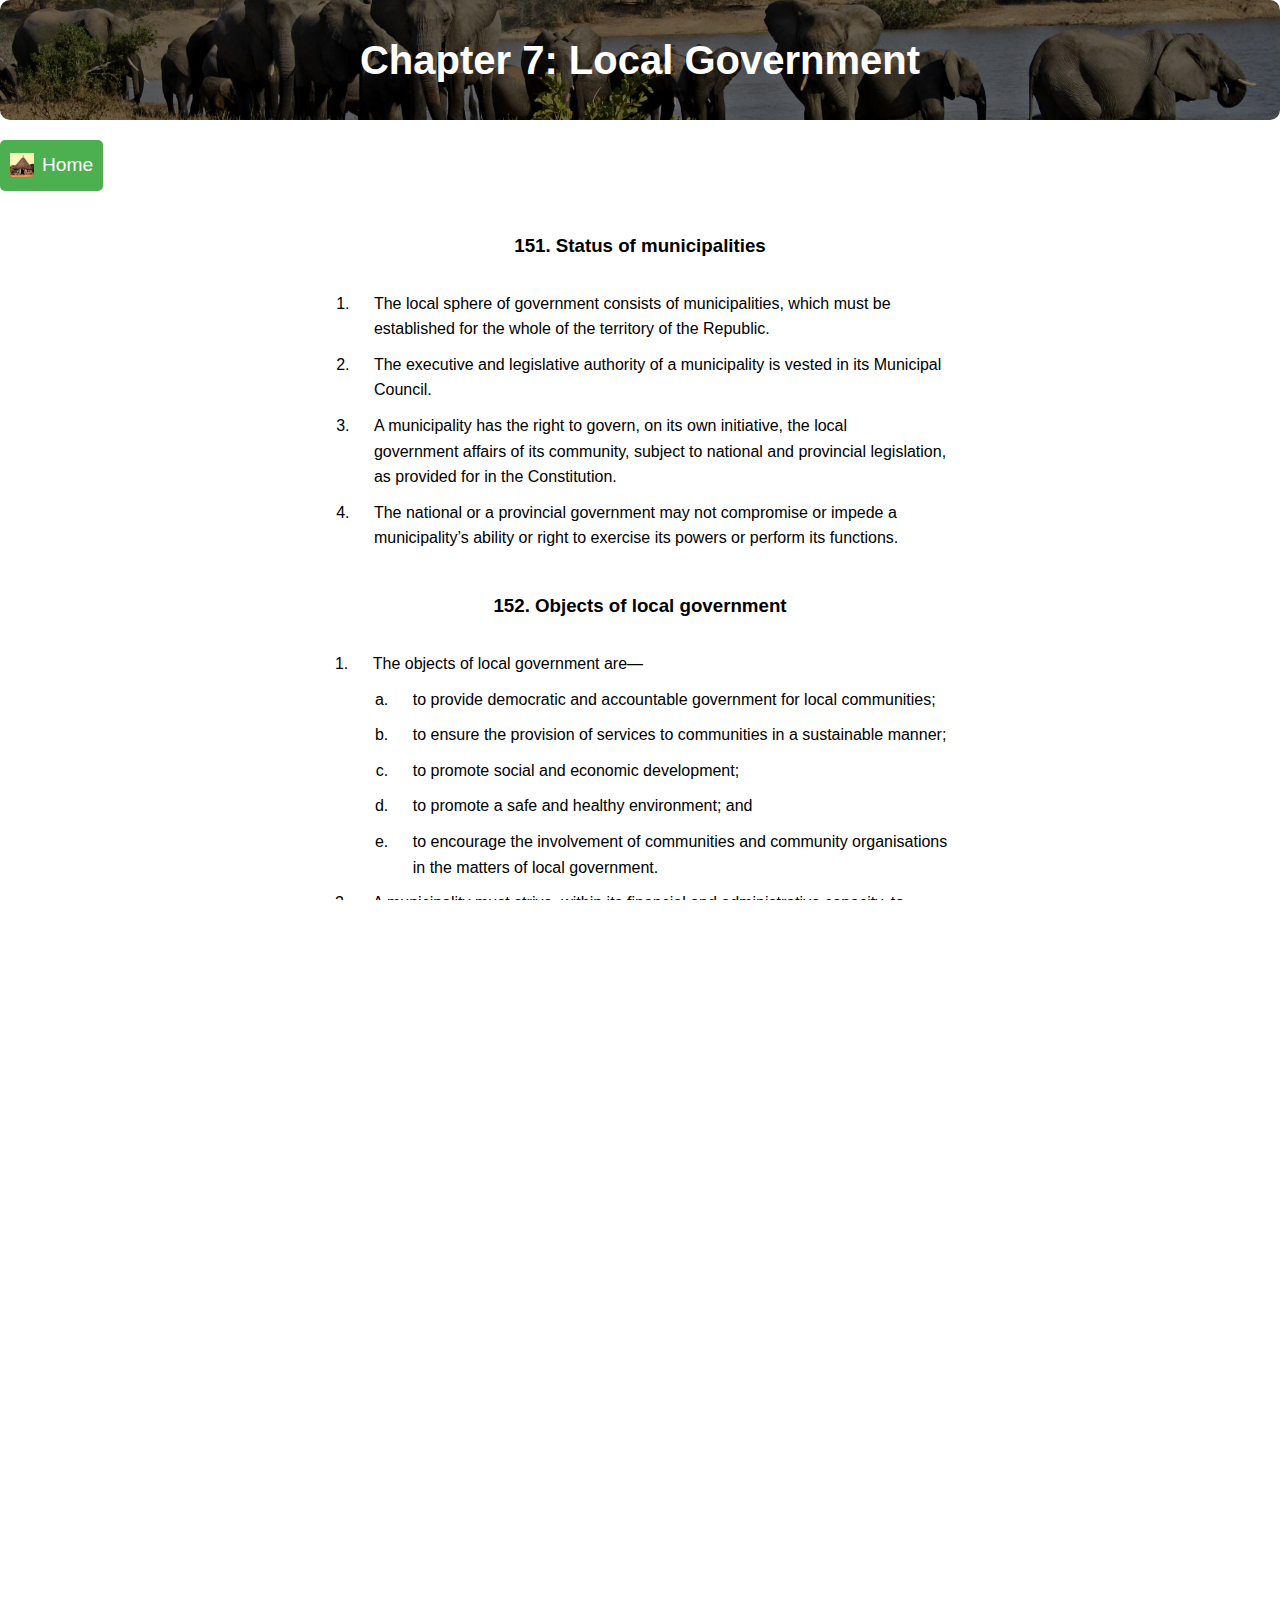
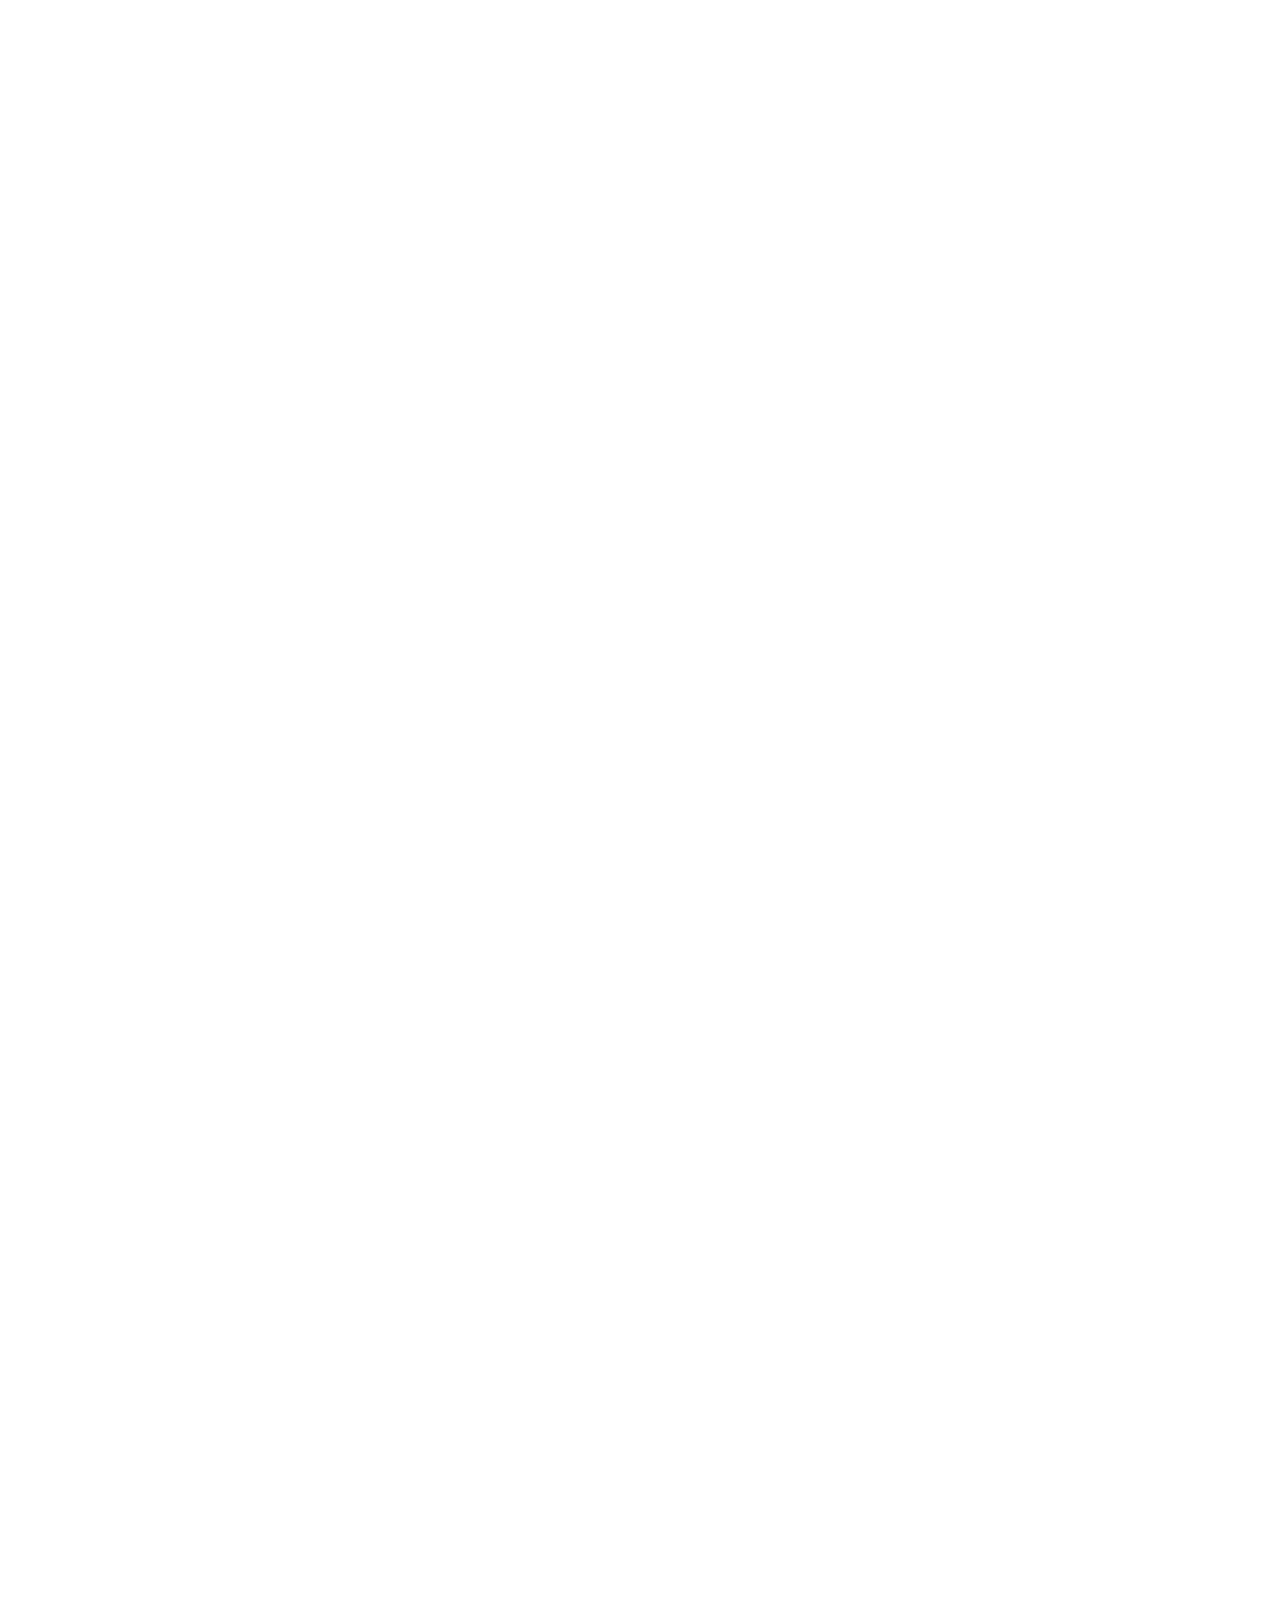
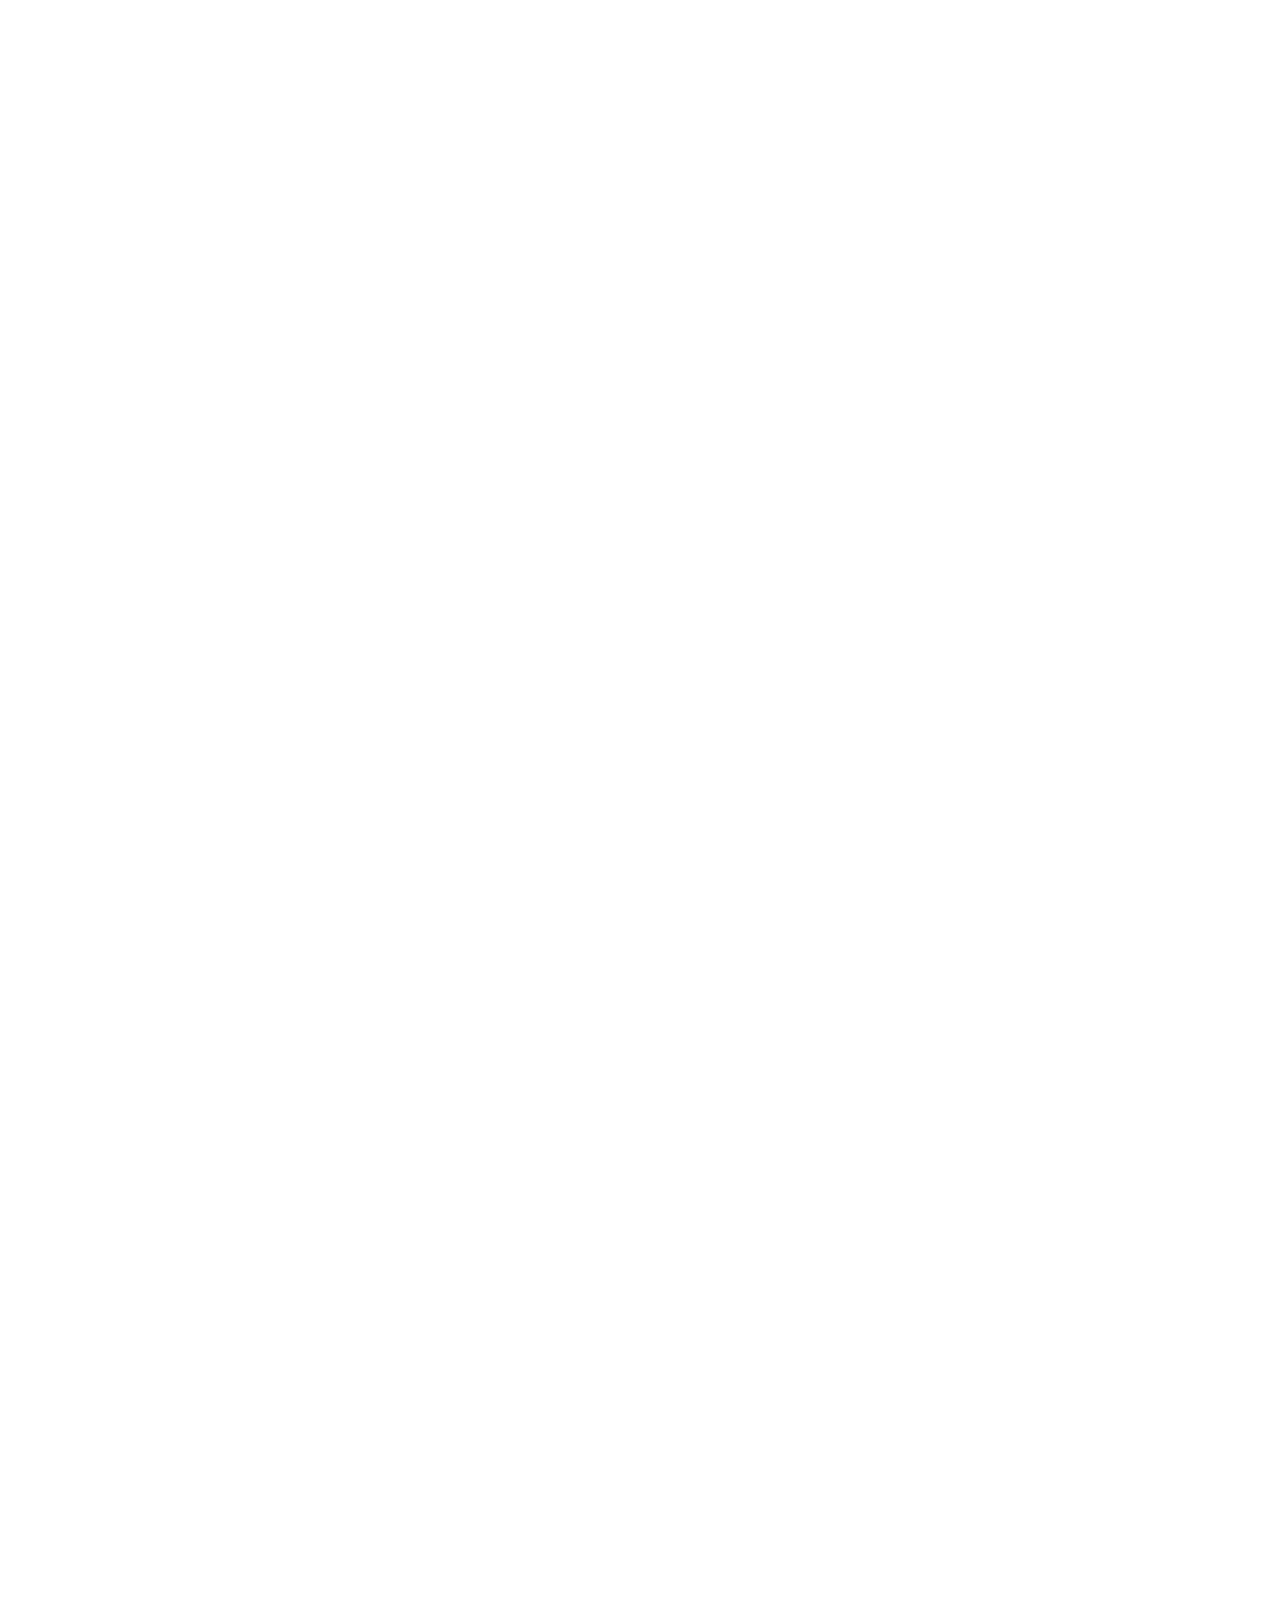
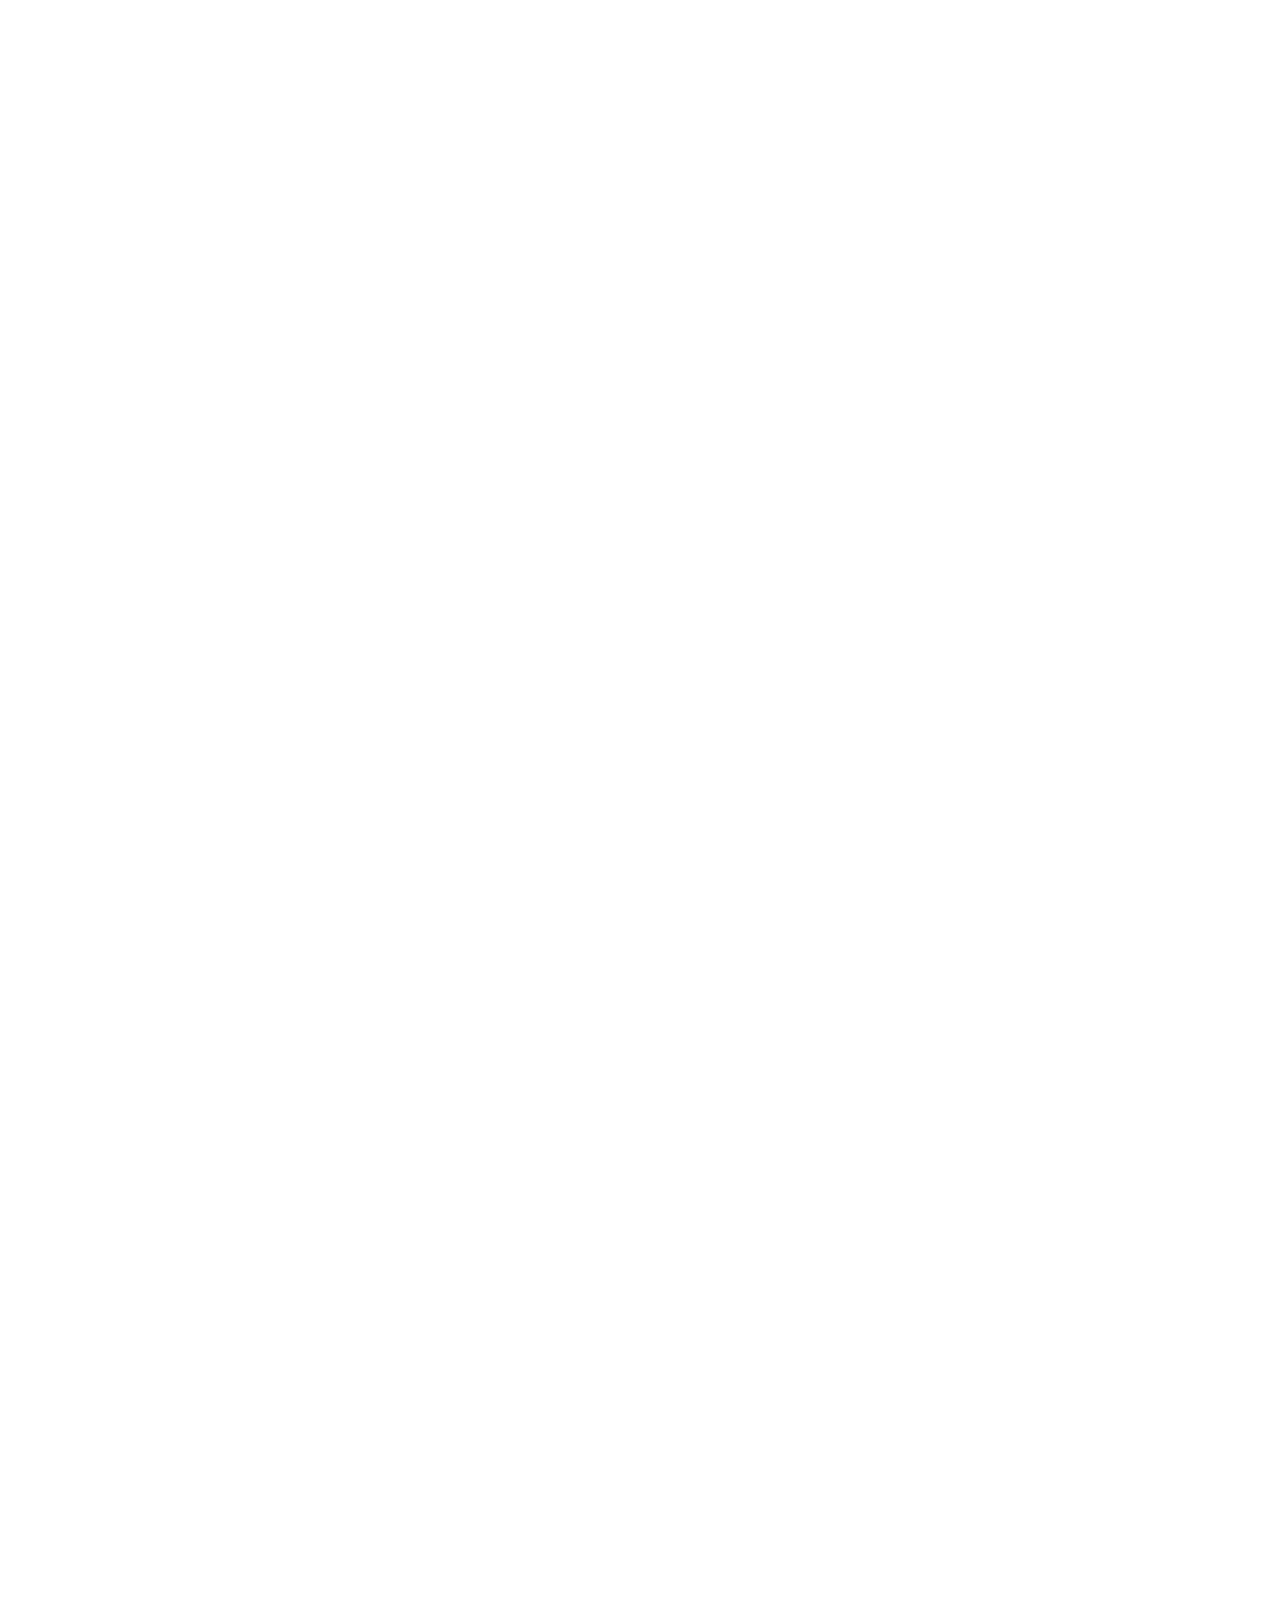
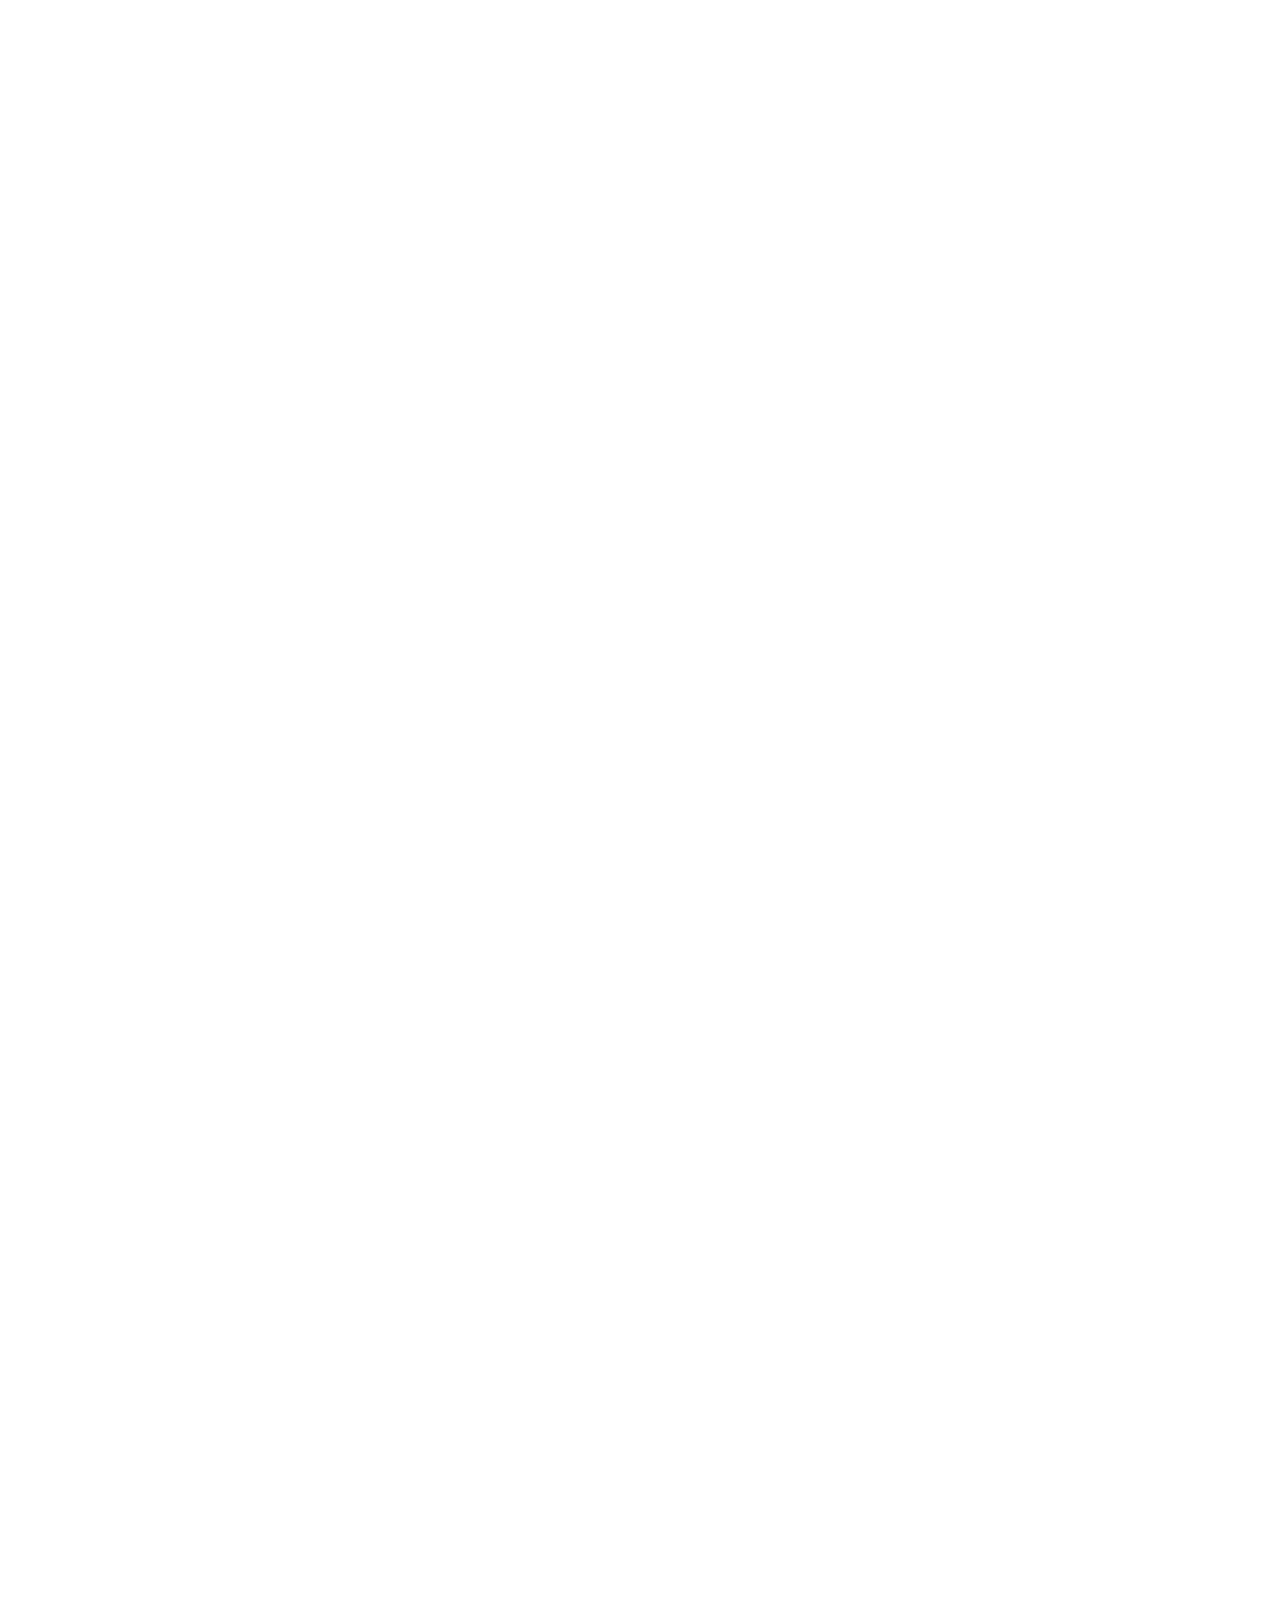
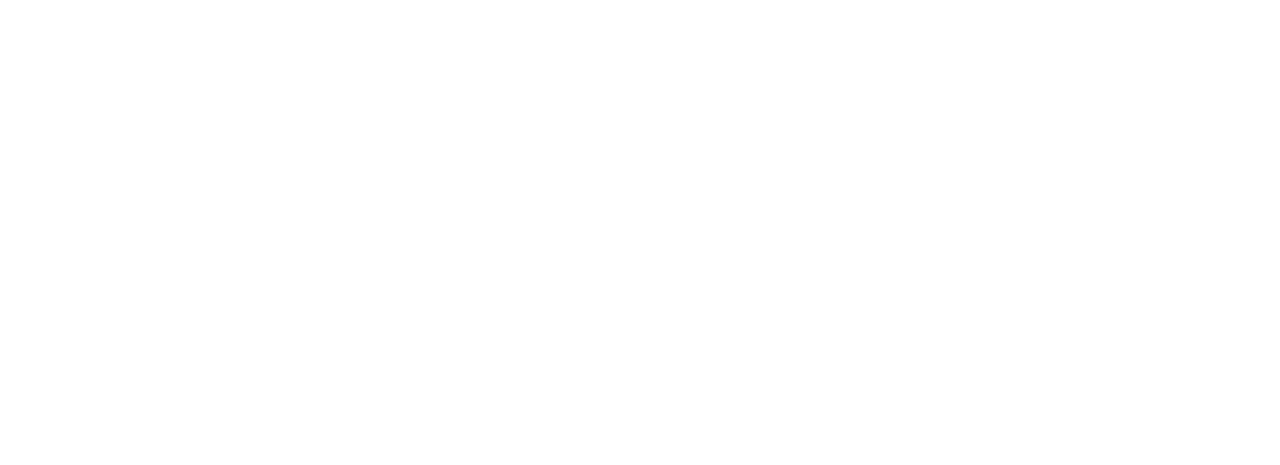
<file: chapters/chapter7.html>
<!DOCTYPE html>
<html lang="en">
<head>
    <meta charset="UTF-8">
    <meta name="viewport" content="width=device-width, initial-scale=1.0">
    <title>RSA Constitution - Chapter 7</title>
    <link rel="stylesheet" href="../chapter-styles.css">
</head>
<body>

    <div class="content-header">
        <h1>Chapter 7: Local Government</h1>
    </div>
    
    <header>
         <a href="../index.html" class="home-icon">
        <img src="../images/home.jpg" alt="Home" class="icon" />
        <span class="home-title">Home</span>
        </a>
    </header>

    <section id="chapter7" class="chapter7">
                        <h3>151. Status of municipalities</h3>
            <ol type="1">
                <li>The local sphere of government consists of municipalities, which must be
                    <br>established for the whole of the territory of the Republic.</li>
                <li>The executive and legislative authority of a municipality is vested in its Municipal
                    <br>Council.</li>
                <li>A municipality has the right to govern, on its own initiative, the local
                    <br>government affairs of its community, subject to national and provincial legislation,
                    <br>as provided for in the Constitution.</li>
                <li>The national or a provincial government may not compromise or impede a
                    <br>municipality’s ability or right to exercise its powers or perform its functions.</li>
            </ol>



                        <h3>152. Objects of local government</h3>
            <ol type="1">
                <li>The objects of local government are—
                    <ol type="a">
                        <li>to provide democratic and accountable government for local communities;</li>
                        <li>to ensure the provision of services to communities in a sustainable manner;</li>
                        <li>to promote social and economic development;</li>
                        <li>to promote a safe and healthy environment; and</li>
                        <li>to encourage the involvement of communities and community organisations
                            <br>in the matters of local government.</li>
                    </ol>
                </li>
                <li>A municipality must strive, within its financial and administrative capacity, to
                    <br>achieve the objects set out in subsection (1).</li>
            </ol>



                        <h3>153. Developmental duties of municipalities</h3>
            <p>A municipality must—
                <ol type="a">
                    <li>structure and manage its administration and budgeting and planning
                        <br>processes to give priority to the basic needs of the community, and to promote
                        <br>the social and economic development of the community; and</li>
                    <li>participate in national and provincial development programmes.</li>
                </ol>



                        <h3>154. Municipalities in co-operative government</h3>
            <ol type="1">
                <li>The national government and provincial governments, by legislative and other
                    <br>measures, must support and strengthen the capacity of municipalities to manage
                    <br>their own affairs, to exercise their powers and to perform their functions.</li>
                <li>Draft national or provincial legislation that affects the status, institutions, powers
                    <br>or functions of local government must be published for public comment before
                    <br>it is introduced in Parliament or a provincial legislature, in a manner that allows
                    <br>organised local government, municipalities and other interested persons an
                    <br>opportunity to make representations with regard to the draft legislation.</li>
            </ol>



                        <h3>155. Establishment of municipalities</h3>
            <ol type="1">
                <li>There are the following categories of municipality:
                    <ol type="a">
                        <li>Category A: A municipality that has exclusive municipal executive and
                            <br>legislative authority in its area.</li>
                        <li>Category B: A municipality that shares municipal executive and legislative
                            <br>authority in its area with a category C municipality within whose area it falls.</li>
                        <li>Category C: A municipality that has municipal executive and legislative
                            <br>authority in an area that includes more than one municipality.</li>
                    </ol>
                </li>
                <li>National legislation must define the different types of municipality that may be
                    <br>established within each category.</li>
                <li>National legislation must—
                    <ol type="a">
                        <li>establish the criteria for determining when an area should have a single
                            <br>category A municipality or when it should have municipalities of both category
                            <br>B and category C;</li>
                        <li>establish criteria and procedures for the determination of municipal
                            <br>boundaries by an independent authority; and</li>
                        <li>subject to section 229, make provision for an appropriate division of powers
                            <br>and functions between municipalities when an area has municipalities of
                            <br>both category B and category C. A division of powers and functions between
                            <br>a category B municipality and a category C municipality may differ from the
                            <br>division of powers and functions between another category B municipality and
                            <br>that category C municipality.</li>
                    </ol>
                </li>
                <li>The legislation referred to in subsection (3) must take into account the need to
                    <br>provide municipal services in an equitable and sustainable manner.</li>
                <li>Provincial legislation must determine the different types of municipality to be
                    <br>established in the province.</li>
                <li>Each provincial government must establish municipalities in its province in a
                    <br>manner consistent with the legislation enacted in terms of subsections (2) and (3)
                    <br>and, by legislative or other measures, must—
                    <ol type="a">
                        <li>provide for the monitoring and support of local government in the province;
                            <br>and</li>
                        <li>promote the development of local government capacity to enable
                            <br>municipalities to perform their functions and manage their own affairs.</li>
                    </ol>
                </li>
                <p>6A ......
                    <br>[Sub-s. (6A) inserted by s. 1 of the Constitution Third Amendment Act of 1998 and 
                    <br>deleted by s. 2 of the Constitution Twelfth Amendment Act of 2005.]</p>
                <li>The national government, subject to section 44, and the provincial governments
                    <br>have the legislative and executive authority to see to the effective performance by
                    <br>municipalities of their functions in respect of matters listed in Schedules 4 and 5, by
                    <br>regulating the exercise by municipalities of their executive authority referred to in
                    <br>section 156(1).</li>
            </ol>



                    <h3>156. Powers and functions of municipalities</h3>
            <ol type="1">
                <li>A municipality has executive authority in respect of, and has the right to
                    <br>administer—
                    <ol type="a">
                        <li>the local government matters listed in Part B of Schedule 4 and Part B of
                            <br>Schedule 5; and</li>
                        <li>any other matter assigned to it by national or provincial legislation.</li>
                    </ol>
                </li>
                <li>A municipality may make and administer by-laws for the effective administration of
                    <br>the matters which it has the right to administer.</li>
                <li>Subject to section 151(4), a by-law that conflicts with national or provincial\
                    <br>legislation is invalid. If there is a conflict between a bylaw and national or provincial
                    <br>legislation that is inoperative because of a conflict referred to in section 149, the
                    <br>by-law must be regarded as valid for as long as that legislation is inoperative.</li>
                <li>The national government and provincial governments must assign to a municipality,
                    <br>by agreement and subject to any conditions, the administration of a matter listed
                    <br>in Part A of Schedule 4 or Part A of Schedule 5 which necessarily relates to local
                    <br>government, if—
                    <ol type="a">
                        <li>that matter would most effectively be administered locally; and</li>
                        <li>the municipality has the capacity to administer it.</li>
                    </ol>
                </li>
                <li>A municipality has the right to exercise any power concerning a matter reasonably
                    <br>necessary for, or incidental to, the effective performance of its functions.</li>
            </ol>



                    <h3>157. Composition and election of Municipal Councils</h3>
            <ol type="1">
                <li>A Municipal Council consists of—
                    <ol type="a">
                        <li>members elected in accordance with subsections (2) and (3); or</li>
                        <li>if provided for by national legislation—
                            <ol type="i">
                                <li>members appointed by other Municipal Councils to represent those other
                                    <br>Councils; or</li>
                                <li>both members elected in accordance with paragraph (a) and members
                                    <br>appointed in accordance with subparagraph (i) of this paragraph.</li>
                    <p>[Sub-s. (1) substituted by s. 1 (a) of the Constitution Eighth Amendment Act of 
                        <br>2002 and by s. 3 of the Constitution Fifteenth Amendment Act of 2008.]</p>
                            </ol>
                        </li>
                    </ol>
                </li>
                <li>The election of members to a Municipal Council as anticipated in subsection (1)(a)
                    <br>must be in accordance with national legislation, which must prescribe a system—
                    <ol type="a">
                        <li>of proportional representation based on that municipality’s segment of the
                            <br>national common voters roll, and which provides for the election of members
                            <br>from lists of party candidates drawn up in a party’s order of preference; or</li>
                        <li>of proportional representation as described in paragraph (a) combined with
                            <br>a system of ward representation based on that municipality’s segment of the
                            <br>national common voters roll.</li>
                    </ol>
                </li>
                <li>An electoral system in terms of subsection (2) must result, in general, in
                    <br>proportional representation.</li>
                <p>[Sub-s. (3) substituted by s. 1(b) of the Constitution Eighth Amendment Act of 2002.]</p>
                <li>
                    <ol type="a">
                        <li>If the electoral system includes ward representation, the delimitation of
                            <br>wards must be done by an independent authority appointed in terms of,
                            <br>and operating according to, procedures and criteria prescribed by national
                            <br>legislation.</li>
                        <li>……
                            <br>[Para. (b) deleted by s. 3 of the Constitution Twelfth Amendment Act of 2005.]
                            <br>[Sub-s. (4) substituted by s. 2 of the Constitution Third Amendment Act of 1998.]</li>
                    </ol>
                </li>
                <li>A person may vote in a municipality only if that person is registered on that
                    <br>municipality’s segment of the national common voters roll.</li>
                <li>The national legislation referred to in subsection (1)(b) must establish a system
                    <br>that allows for parties and interests reflected within the Municipal Council making
                    <br>the appointment, to be fairly represented in the Municipal Council to which the
                    <br>appointment is made.</li>
            </ol>



                        <h3>158. Membership of Municipal Councils</h3>
            <ol type="1">
                <li>Every citizen who is qualified to vote for a Municipal Council is eligible to be a
                    <br>member of that Council, except—
                    <ol type="a">
                        <li>anyone who is appointed by, or is in the service of, the municipality and
                            <br>receives remuneration for that appointment or service, and who has not been
                            <br>exempted from this disqualification in terms of national legislation;</li>
                        <li>anyone who is appointed by, or is in the service of, the state in another sphere,
                            <br>and receives remuneration for that appointment or service, and who has been
                            <br>disqualified from membership of a Municipal Council in terms of national
                            <br>legislation;</li>
                        <li>anyone who is disqualified from voting for the National Assembly or is
                            <br>disqualified in terms of section 47(1)(c), (d) or (e) from being a member of the
                            <br>Assembly;</li>
                        <li>a member of the National Assembly, a delegate to the National Council of
                            <br>Provinces or a member of a provincial legislature; but this disqualification does
                            <br>not apply to a member of a Municipal Council representing local government
                            <br>in the National Council; or</li>
                        <li>a member of another Municipal Council; but this disqualification
                            <br>does not apply to a member of a Municipal Council representing that Council in
                            <br>another Municipal Council of a different category.</li>
                    </ol>
                </li>
                <li>A person who is not eligible to be a member of a Municipal Council in terms of
                    <br>subsection (1)(a), (b), (d) or (e) may be a candidate for the Council, subject to any
                    <br>limits or conditions established by national legislation.</li>
                <li>Vacancies in a Municipal Council must be filled in terms of national legislation.</li>
                <p>[Sub-s. (3) added by s. 4 of the Constitution Fifteenth Amendment Act of 2008.]</p>
            </ol>



                            <h3>159. Terms of Municipal Councils</h3>
            <ol type="1">
                <li>The term of a Municipal Council may be no more than five years, as
                    <br>determined by national legislation.</li>
                <li>If a Municipal Council is dissolved in terms of national legislation, or when its
                    <br>term expires, an election must be held within 90 days of the date that Council was
                    <br>dissolved or its term expired.</li>
                <li>A Municipal Council, other than a Council that has been dissolved following an
                    <br>intervention in terms of section 139, remains competent to function from the time
                    <br>it is dissolved or its term expires, until the newly elected Council has been declared
                    <br>elected.</li>
                <p>[S. 159 substituted by s. 1 of the Constitution Second Amendment Act of 1998.]</p>
            </ol>



                            <h3>160. Internal procedures</h3>
            <ol type="1">
                <li>A Municipal Council—
                    <ol type="a">
                        <li>makes decisions concerning the exercise of all the powers and the performance
                            <br>of all the functions of the municipality;</li>
                        <li>must elect its chairperson;</li>
                        <li>may elect an executive committee and other committees, subject to national
                            <br>legislation; and</li>
                        <li>may employ personnel that are necessary for the effective performance of its
                            <br>functions.</li>
                    </ol>
                </li>
                <li>The following functions may not be delegated by a Municipal Council:
                    <ol type="a">
                        <li>The passing of by-laws;</li>
                        <li>the approval of budgets;</li>
                        <li>the imposition of rates and other taxes, levies and duties; and</li>
                        <li>the raising of loans.</li>
                    </ol>
                </li>
                <li>
                    <ol type="a">
                        <li>A majority of the members of a Municipal Council must be present before a
                            <br>vote may be taken on any matter.</li>
                        <li>All questions concerning matters mentioned in subsection (2) are determined
                            <br>by a decision taken by a Municipal Council with a supporting vote of a majority
                            <br>of its members.</li>
                        <li>All other questions before a Municipal Council are decided by a majority of the
                            <br>votes cast.</li>
                    </ol>
                </li>
                <li>No by-law may be passed by a Municipal Council unless—
                    <ol type="a">
                        <li>all the members of the Council have been given reasonable notice; and</li>
                        <li>the proposed by-law has been published for public comment.</li>
                    </ol>
                </li>
                <li>National legislation may provide criteria for determining—
                    <ol type="a">
                        <li>the size of a Municipal Council;</li>
                        <li>whether Municipal Councils may elect an executive committee or any other
                            <br>committee; or</li>
                        <li>the size of the executive committee or any other committee of a Municipal
                            <br>Council.</li>
                    </ol>
                </li>
                <li>A Municipal Council may make by-laws which prescribe rules and orders for—
                    <ol type="a">
                        <li>its internal arrangements;</li>
                        <li>its business and proceedings; and</li>
                        <li>the establishment, composition, procedures, powers and functions of its
                            <br>committees.</li>
                    </ol>
                </li>
                <li>A Municipal Council must conduct its business in an open manner, and may close
                    <br>its sittings, or those of its committees, only when it is reasonable to do so having
                    <br>regard to the nature of the business being transacted.</li>
                <li>Members of a Municipal Council are entitled to participate in its proceedings and
                    <br>those of its committees in a manner that—
                    <ol type="a">
                        <li>allows parties and interests reflected within the Council to be fairly
                            <br>represented;</li>
                        <li>is consistent with democracy; and</li>
                        <li>may be regulated by national legislation.</li>
                    </ol>
                </li>
            </ol>


                        <h3>161. Privilege</h3>
            <p>Provincial legislation within the framework of national legislation may provide for
                <br>privileges and immunities of Municipal Councils and their members.</p>


                        <h3>162. Publication of municipal by-laws</h3>
            <ol type="1">
                <li>A municipal by-law may be enforced only after it has been published in the official
                    <br>gazette of the relevant province.</li>
                <li>A provincial official gazette must publish a municipal by-law upon request by the
                    <br>municipality.</li>
                <li>Municipal by-laws must be accessible to the public.</li>
            </ol>



                        <h3>163. Organised local government</h3>
            <p>An Act of Parliament enacted in accordance with the procedure established by section 76
                <br>must—
                <ol type="a">
                    <li>provide for the recognition of national and provincial organisations
                        <br>representing municipalities; and</li>
                    <li>determine procedures by which local government may—
                        <ol type="i">
                            <li>consult with the national or a provincial government;</li>
                            <li>designate representatives to participate in the National Council of
                                <br>Provinces; and</li>
                            <li>participate in the process prescribed in the national legislation envisaged
                                <br>in section 221(1)(c).</li>
                        <p>[S. 163(b) substituted by s. 4 of the Constitution Seventh Amendment Act of 2001.]</p>
                        </ol>
                    </li>
                </ol>
            </p>


                            <h3>164. Other matters</h3>
            <p>Any matter concerning local government not dealt with in the Constitution may be
                <br>prescribed by national legislation or by provincial legislation within the framework of
                <br>national legislation.</p>
        <!-- Continue with the rest of the chapter content -->
    </section>

</body>
</html>
</file>
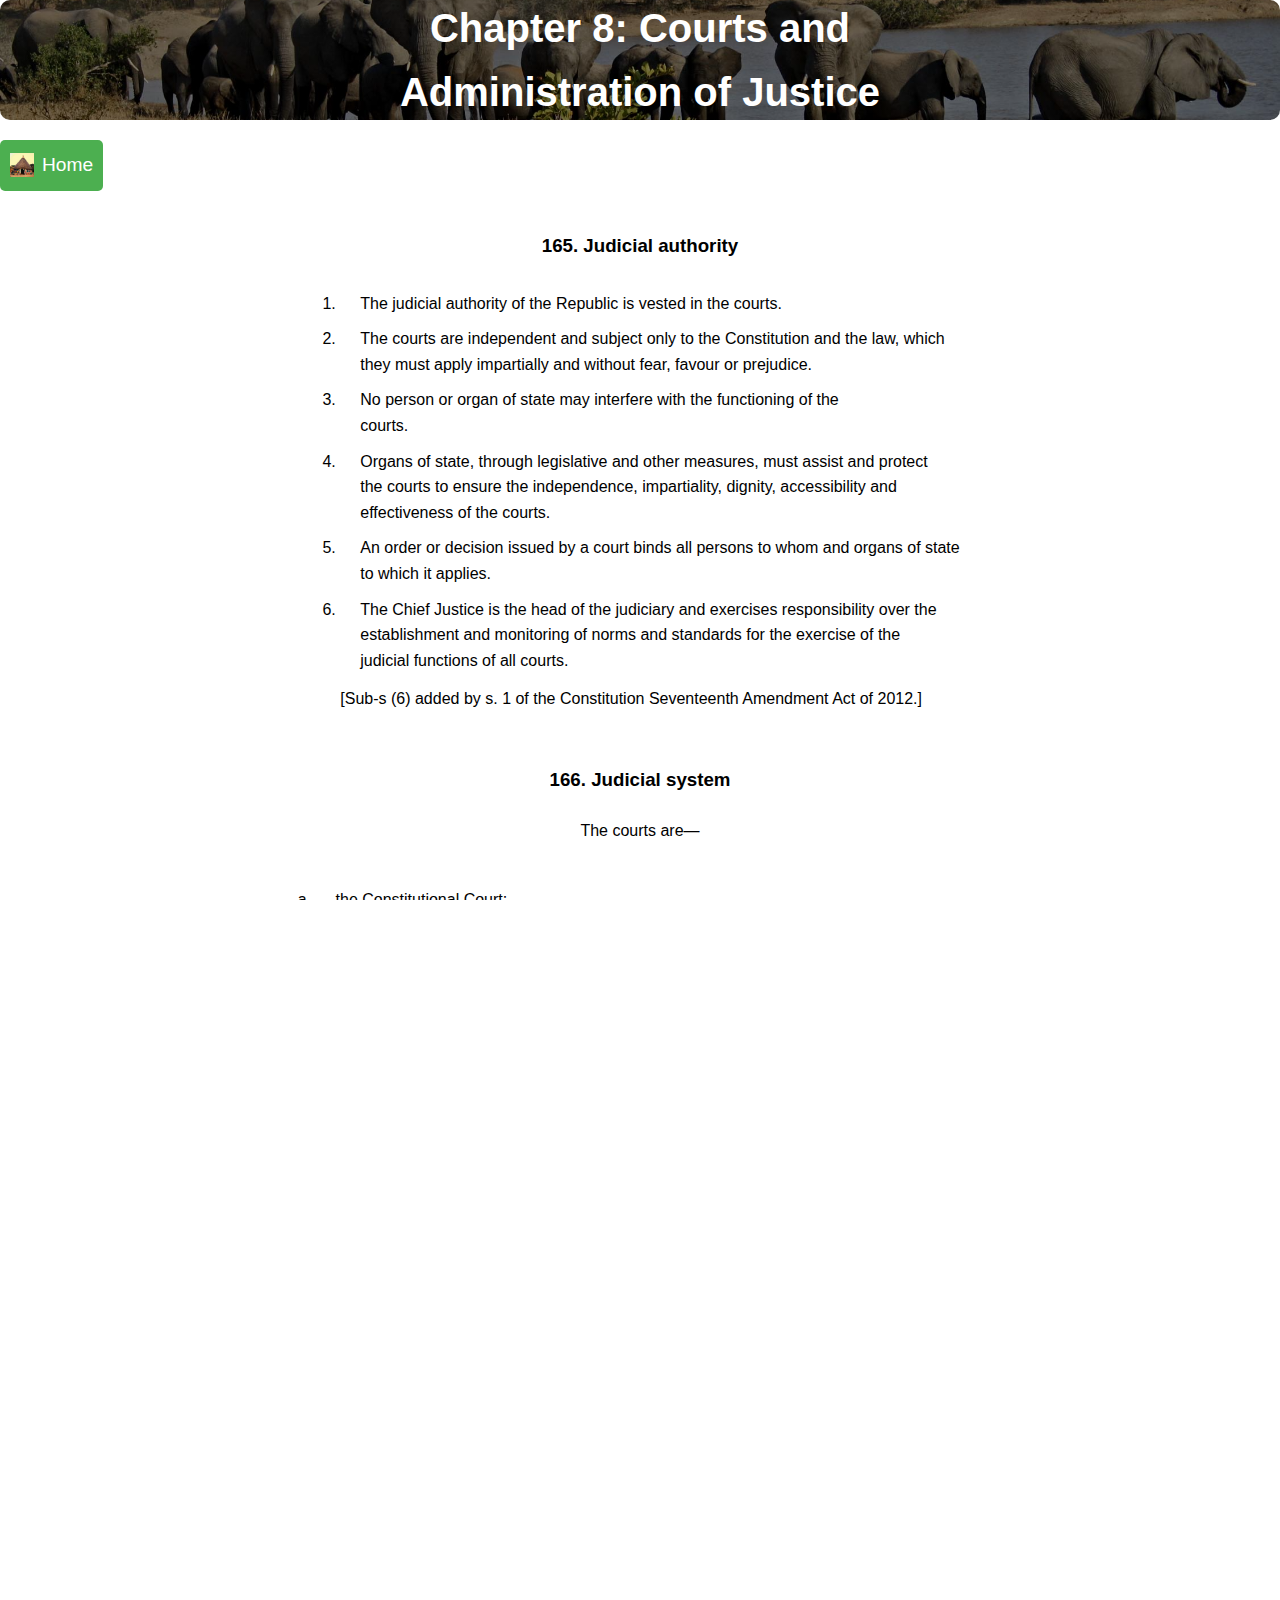
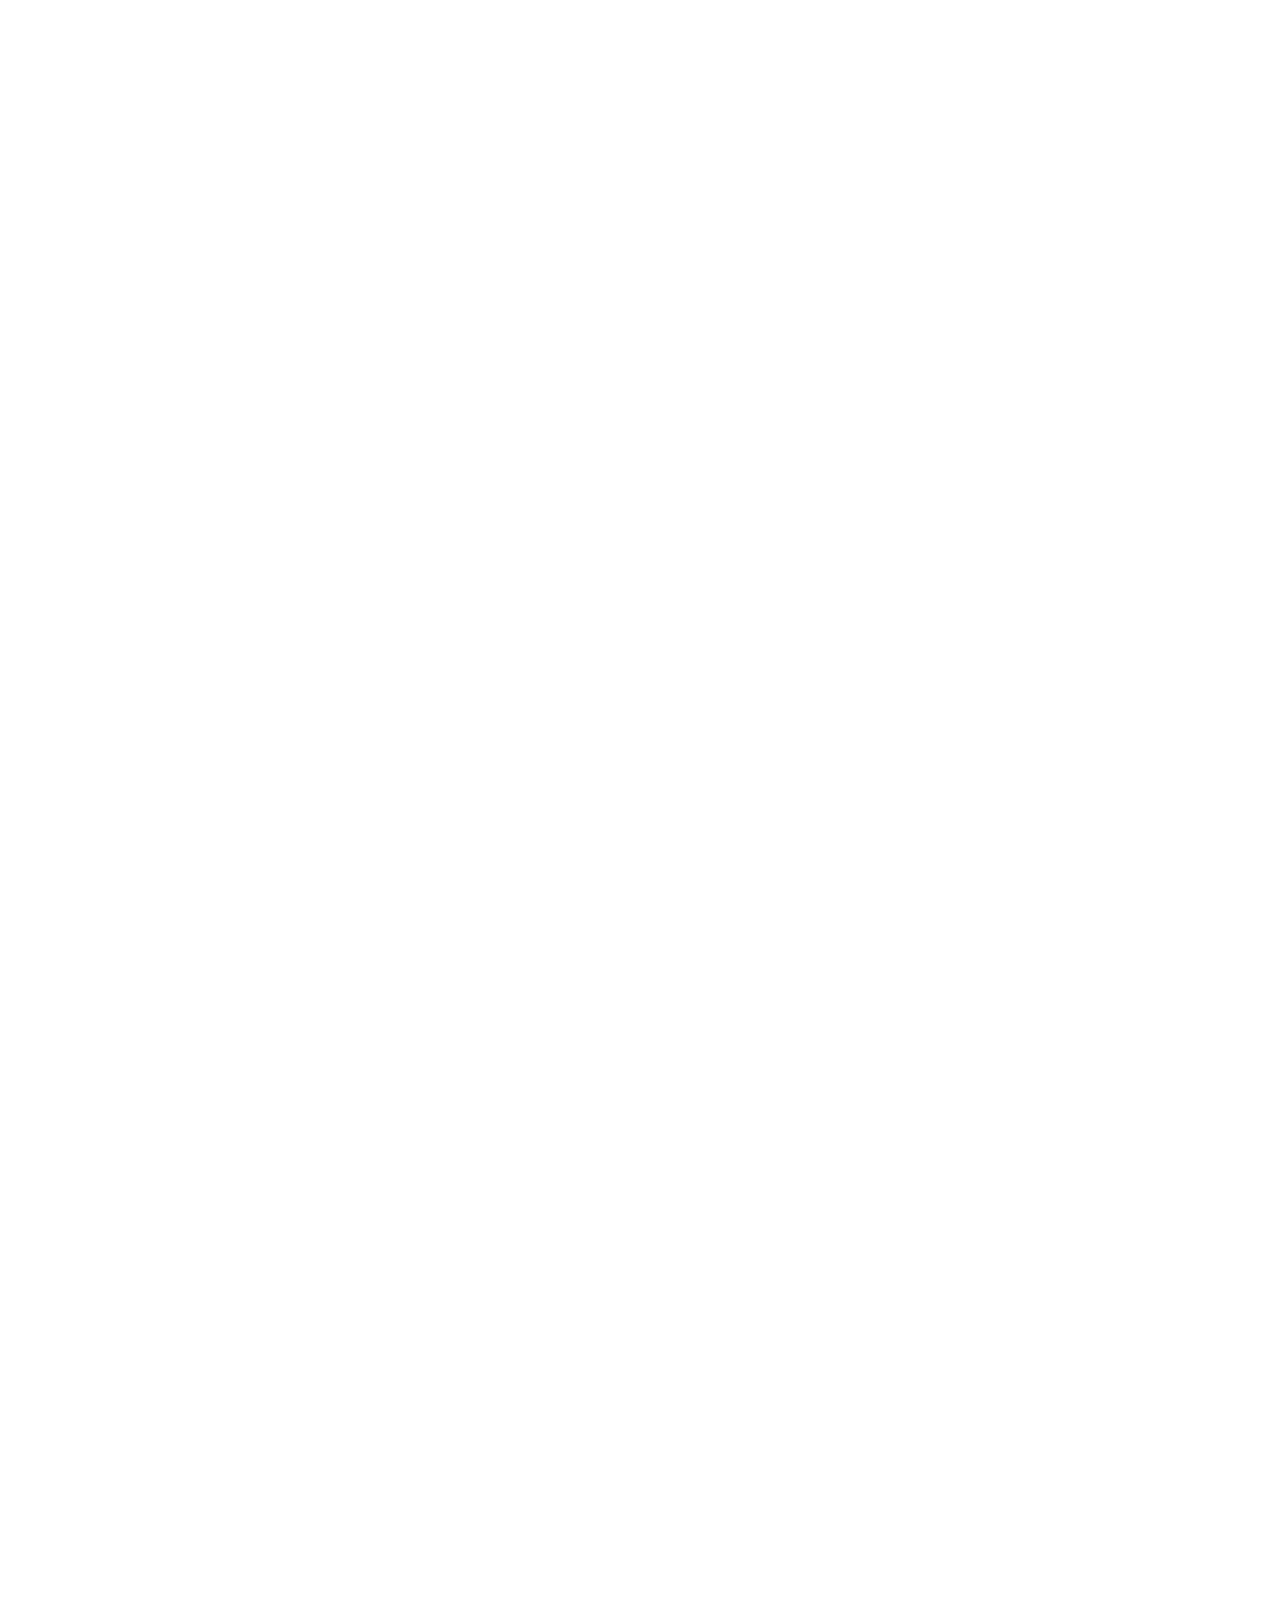
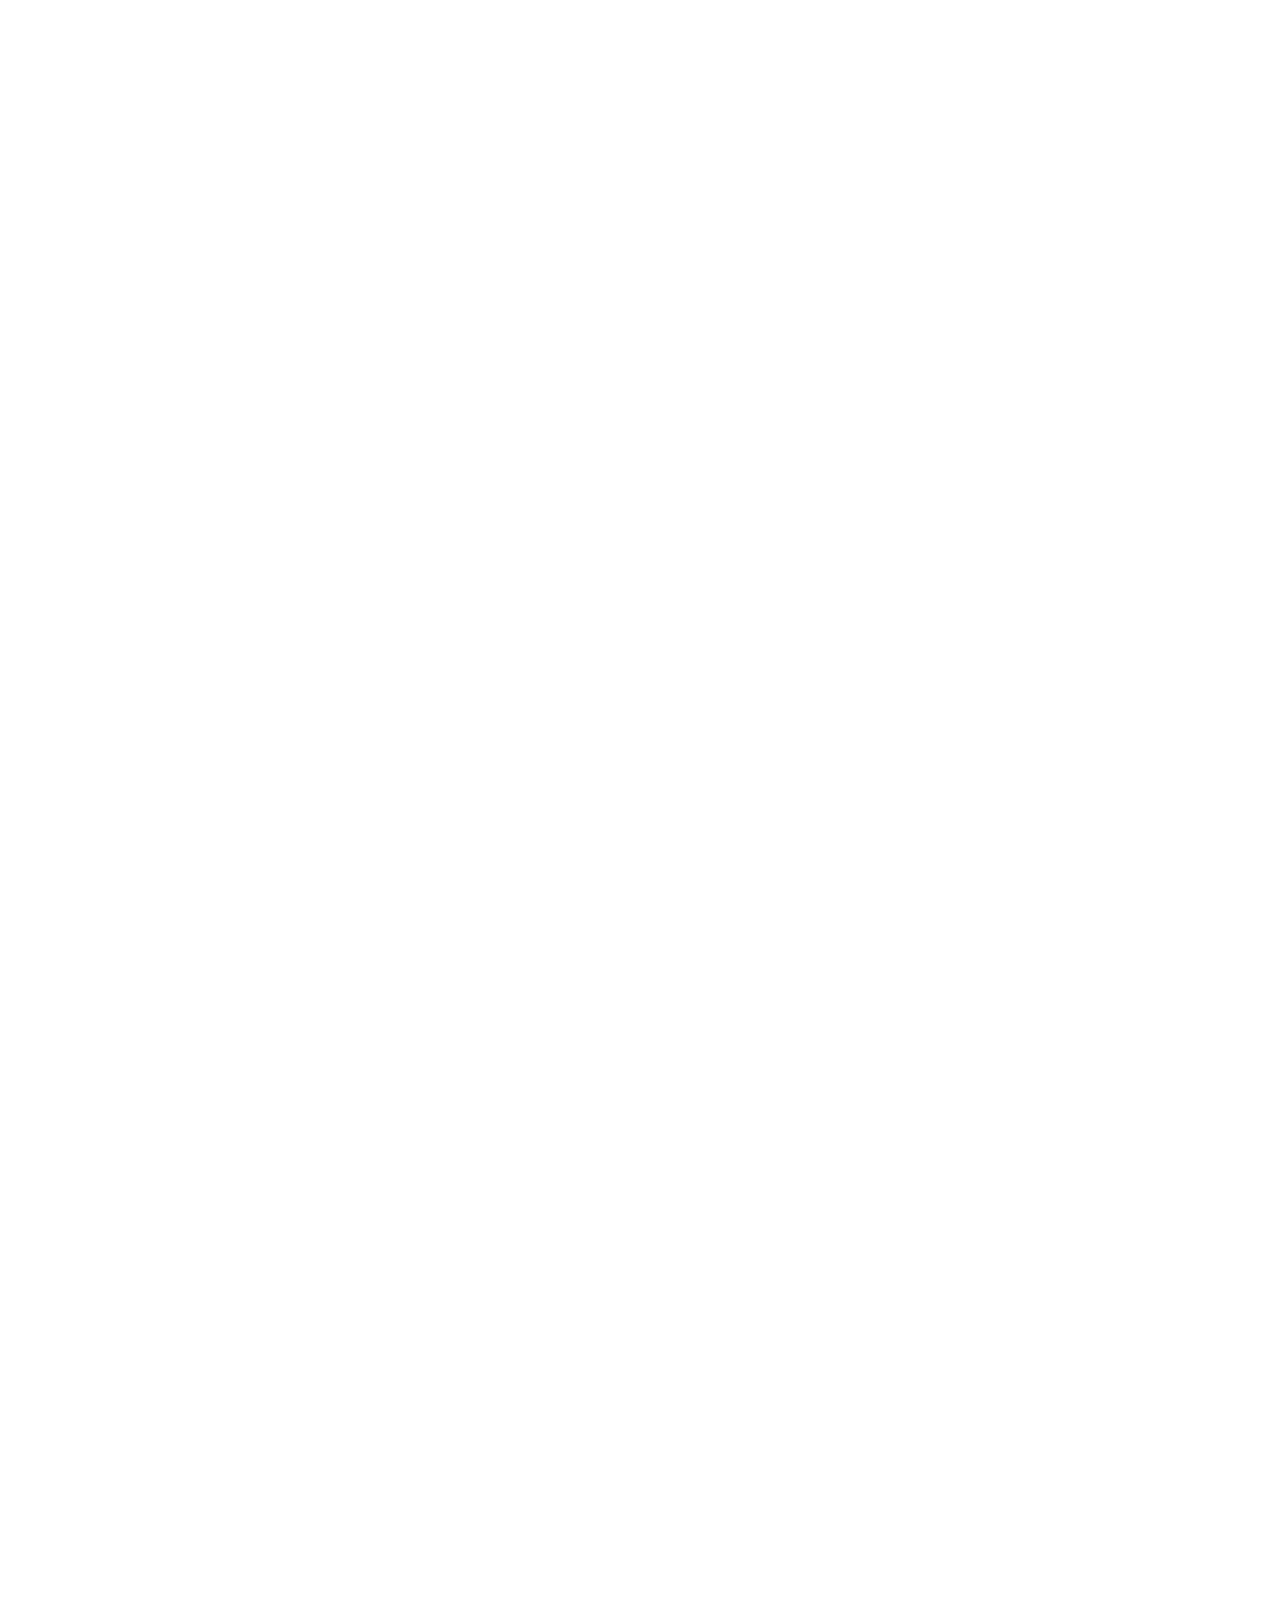
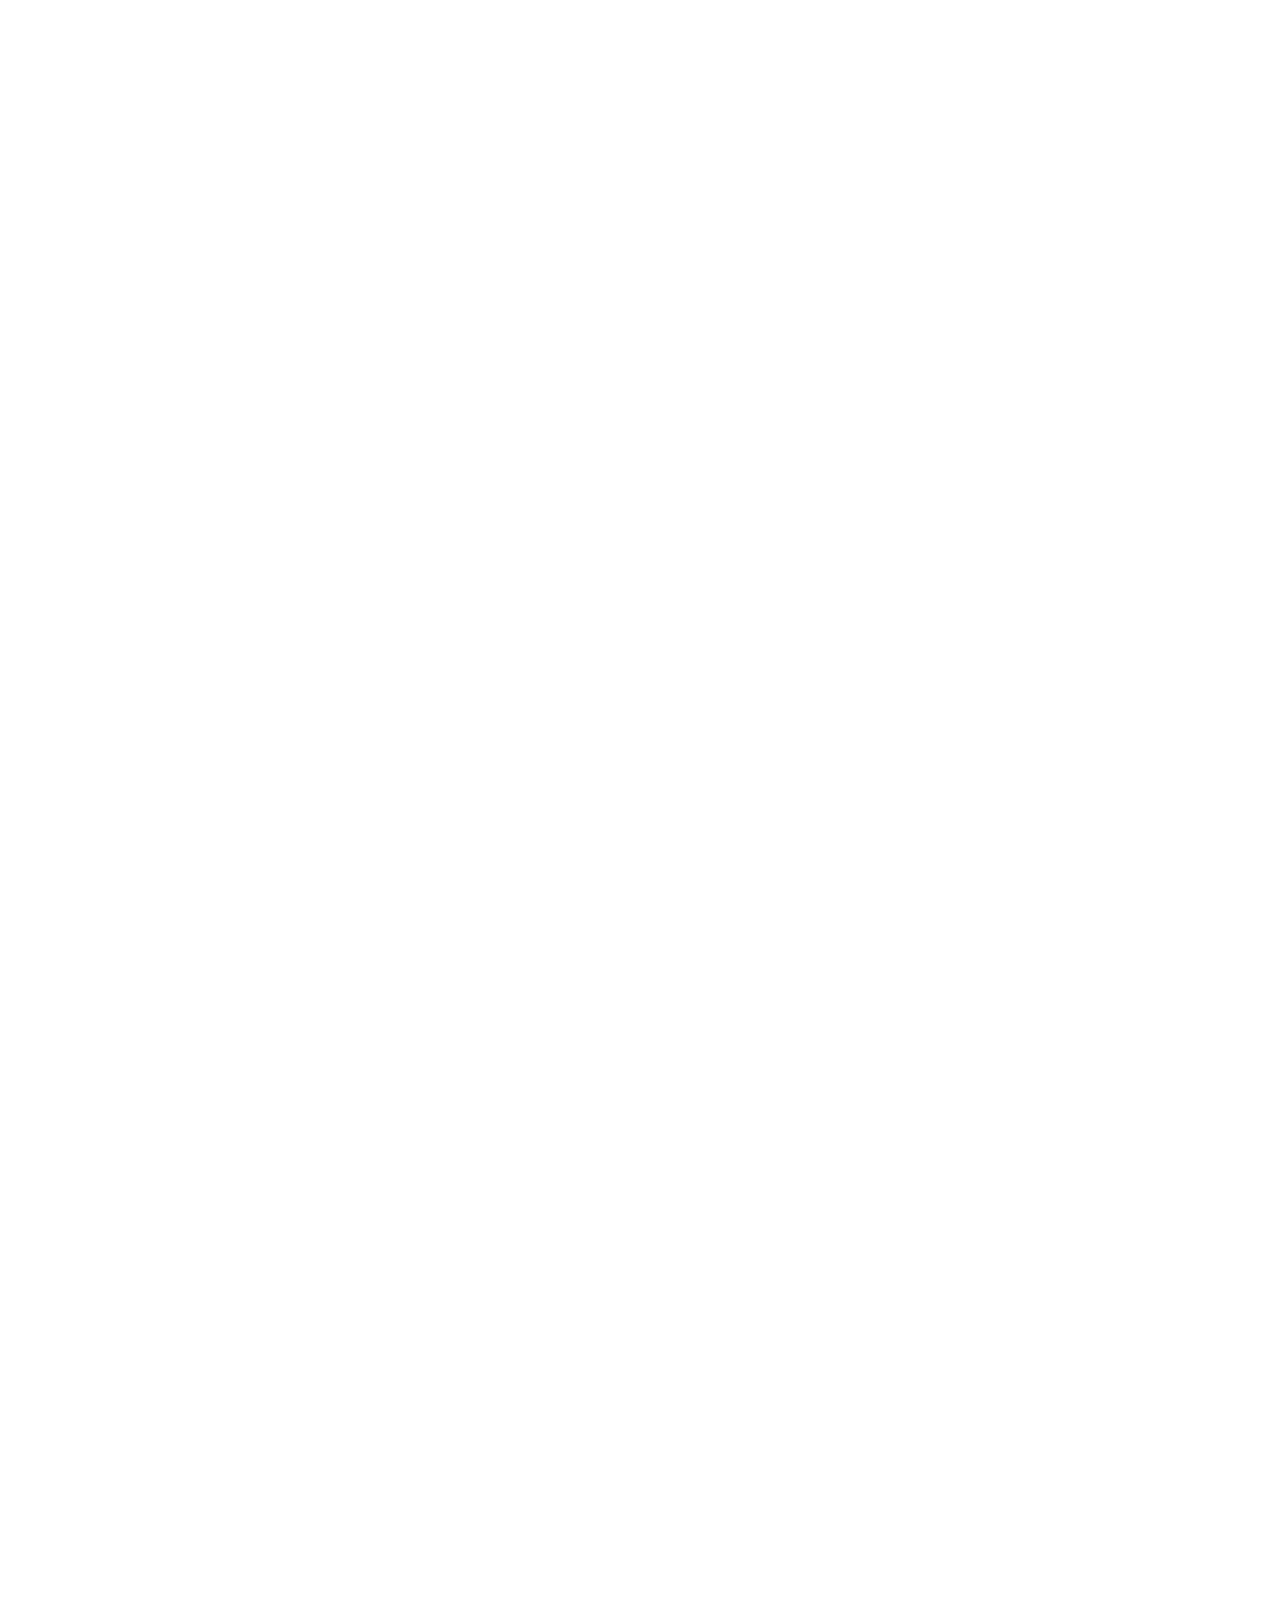
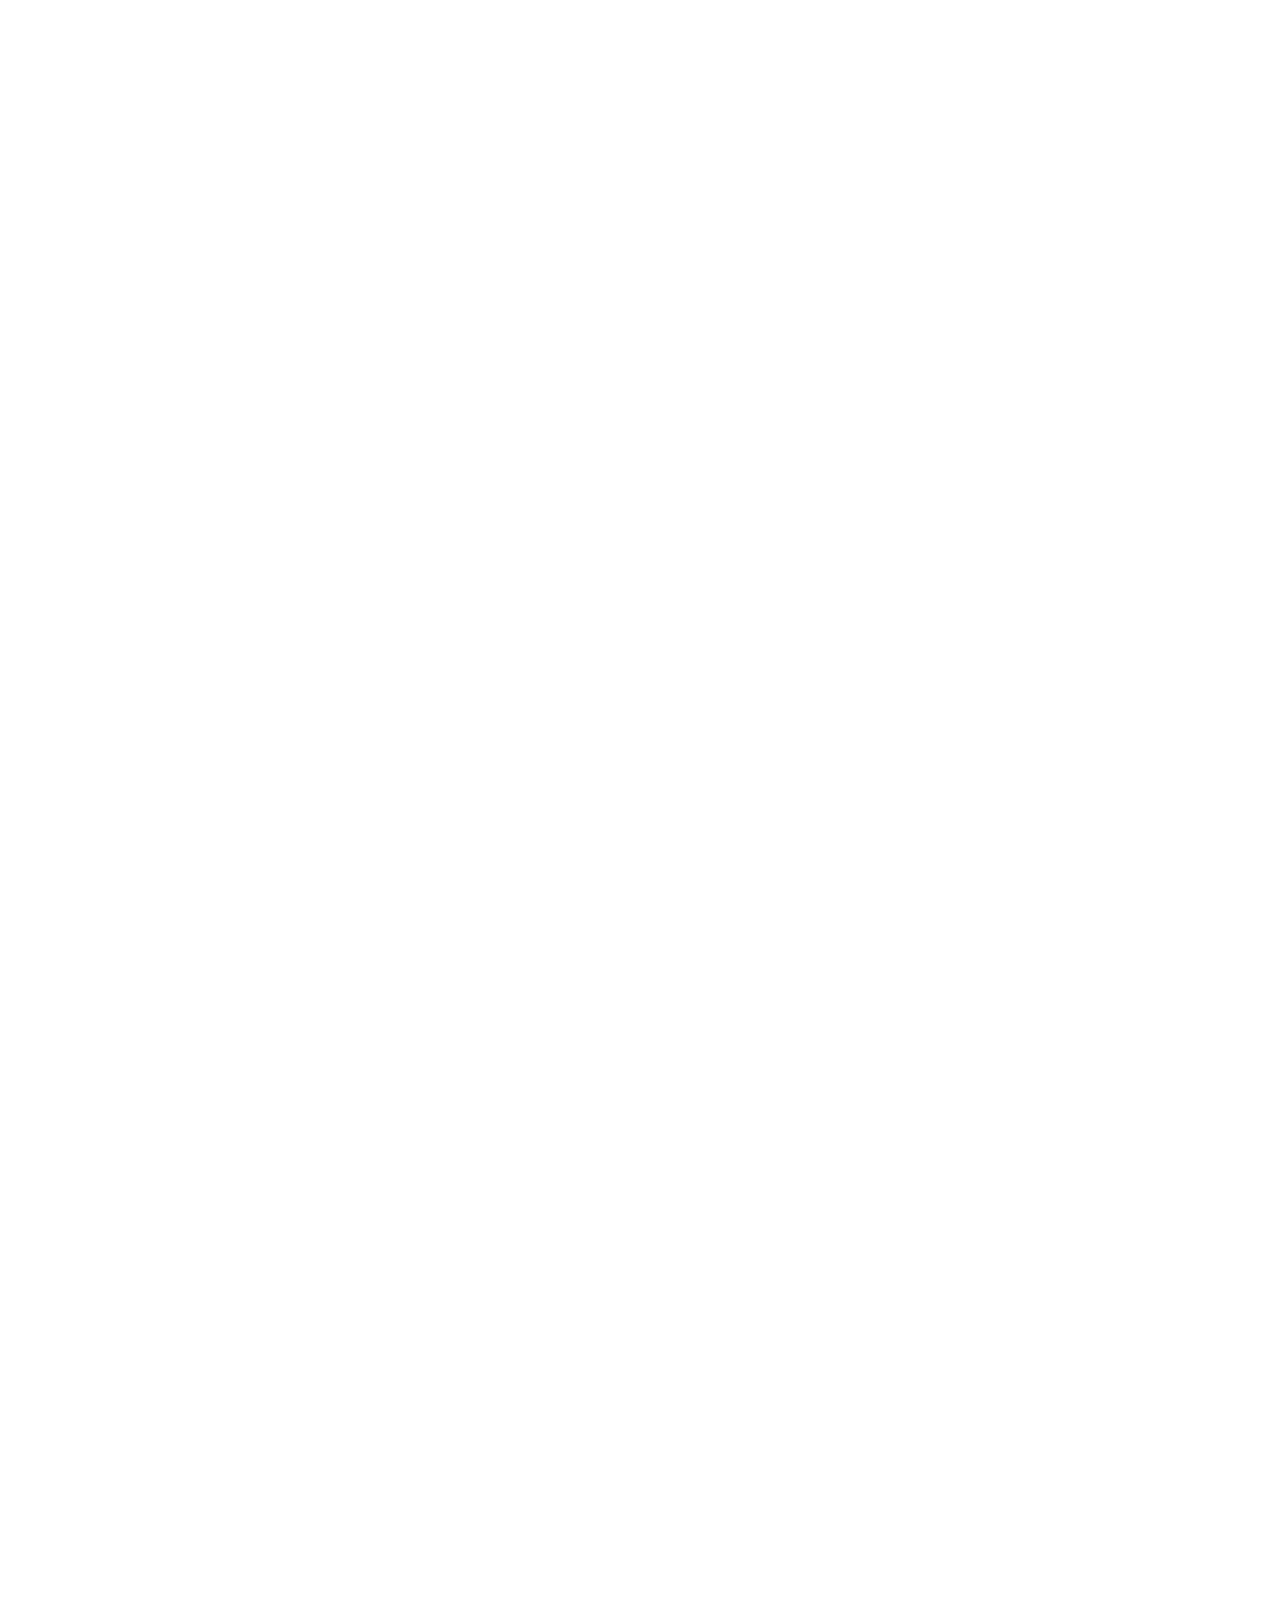
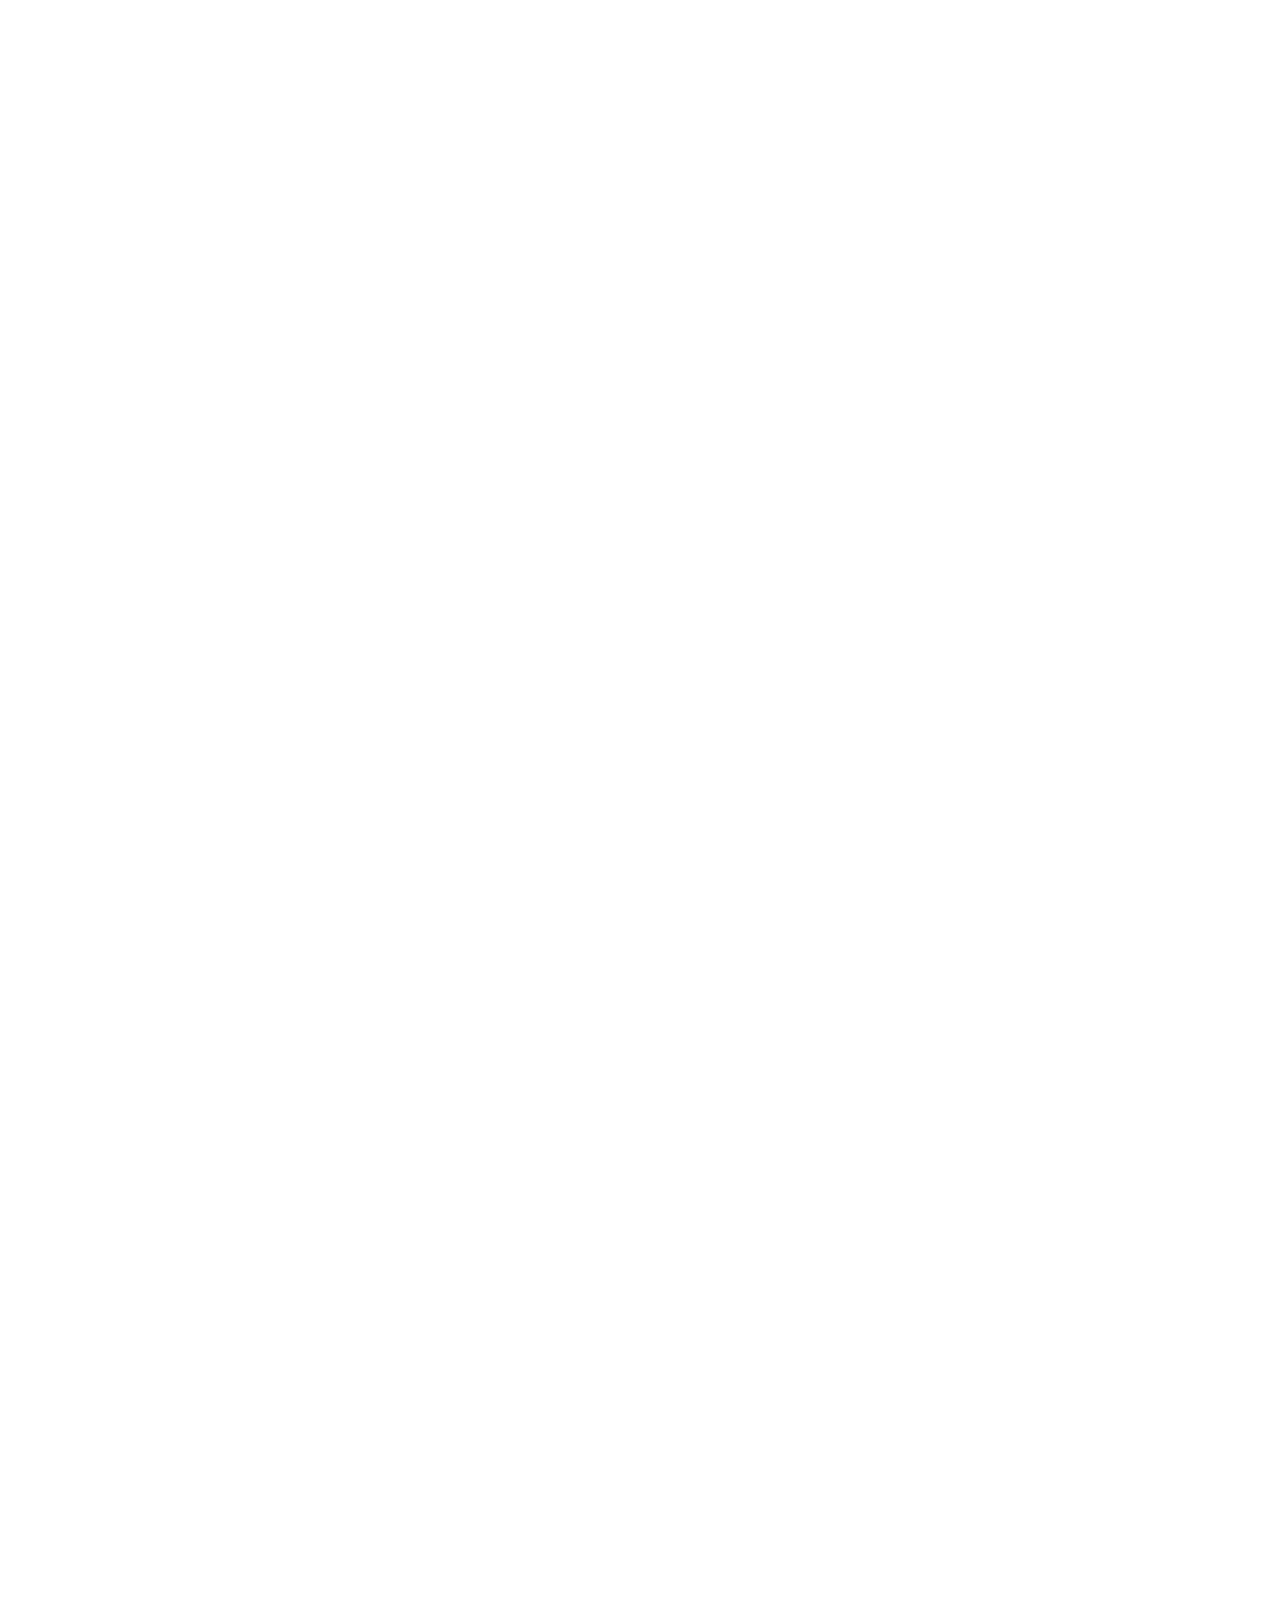
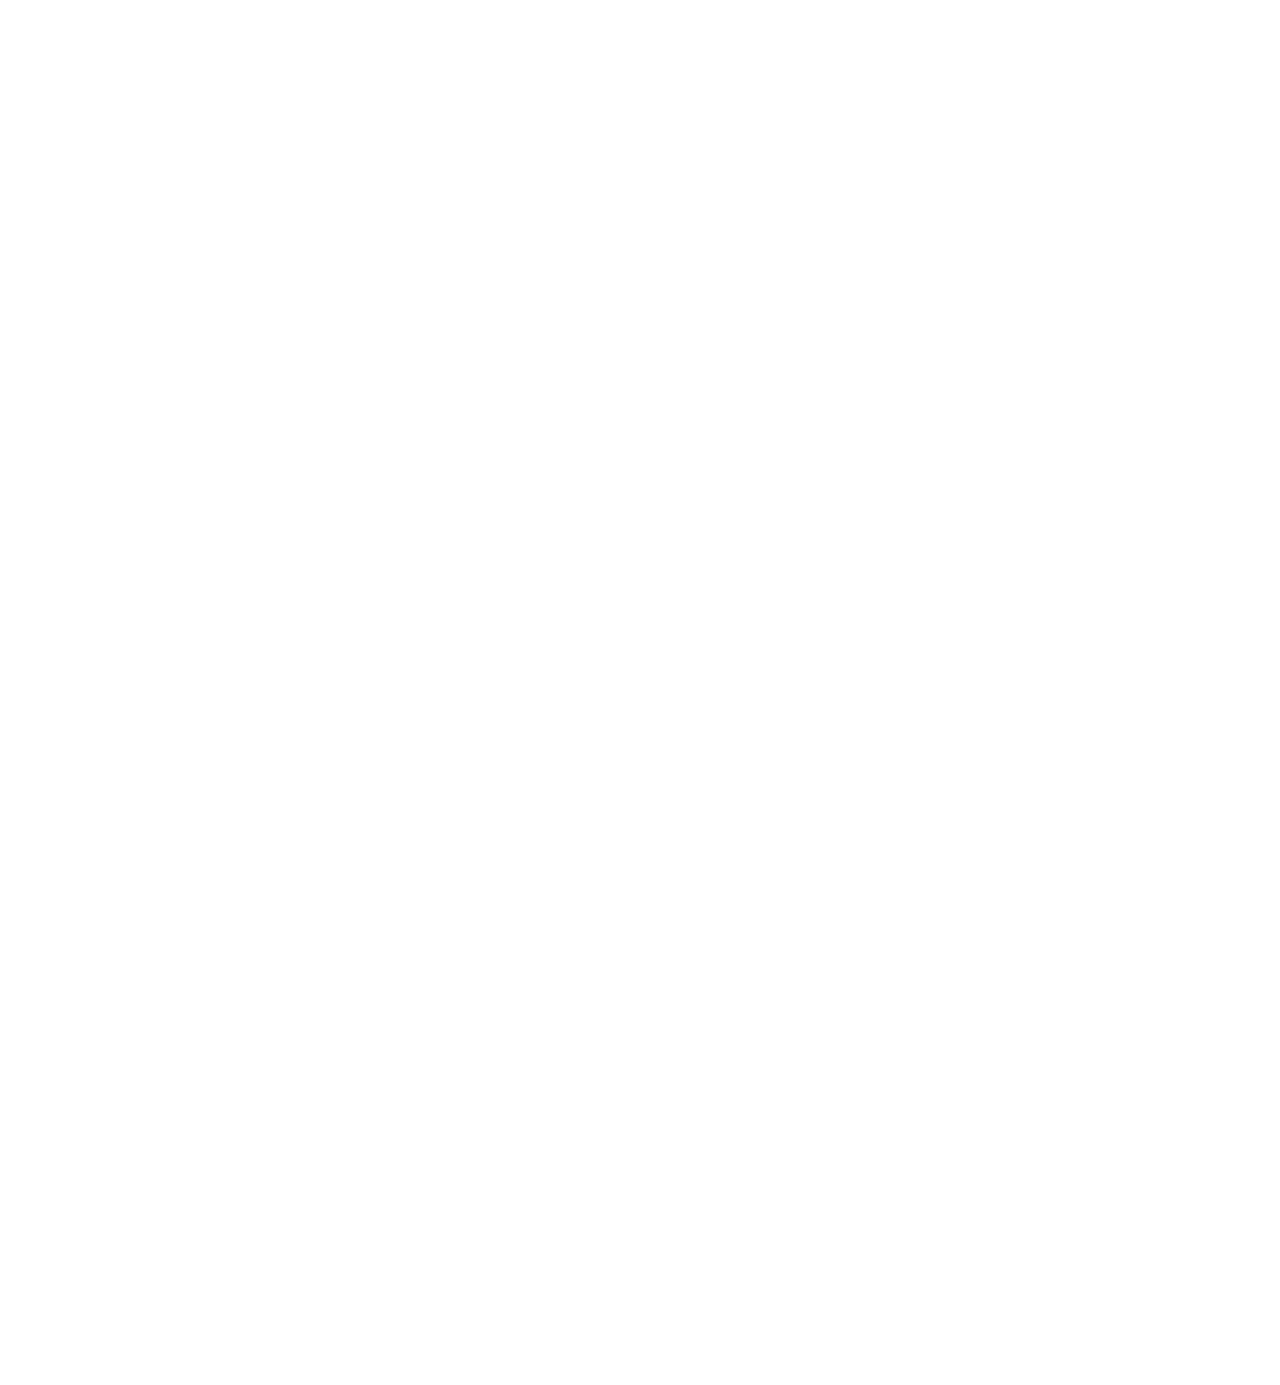
<file: chapters/chapter8.html>
<!DOCTYPE html>
<html lang="en">
<head>
    <meta charset="UTF-8">
    <meta name="viewport" content="width=device-width, initial-scale=1.0">
    <title>RSA Constitution - Chapter 8</title>
    <link rel="stylesheet" href="../chapter-styles.css">
</head>
<body>

    <div class="content-header">
        <h1>Chapter 8: Courts and Administration of Justice</h1>
    </div>
    
    <header>
         <a href="../index.html" class="home-icon">
        <img src="../images/home.jpg" alt="Home" class="icon" />
        <span class="home-title">Home</span>
        </a>
    </header>

    <section id="chapter8" class="chapter8">
                        <h3>165. Judicial authority</h3>
        <ol type="1">
            <li>The judicial authority of the Republic is vested in the courts.</li>
            <li>The courts are independent and subject only to the Constitution and the law, which
                <br>they must apply impartially and without fear, favour or prejudice.</li>
            <li>No person or organ of state may interfere with the functioning of the
                <br>courts.</li>
            <li>Organs of state, through legislative and other measures, must assist and protect
                <br>the courts to ensure the independence, impartiality, dignity, accessibility and
                <br>effectiveness of the courts.</li>
            <li>An order or decision issued by a court binds all persons to whom and organs of state
                <br>to which it applies.</li>
            <li>The Chief Justice is the head of the judiciary and exercises responsibility over the
                <br>establishment and monitoring of norms and standards for the exercise of the
                <br>judicial functions of all courts.</li>
        <p>[Sub-s (6) added by s. 1 of the Constitution Seventeenth Amendment Act of 2012.]</p>
        </ol>



                            <h3>166. Judicial system</h3>
        <p>The courts are—
            <ol type="a">
                <li>the Constitutional Court;</li>
                <li>the Supreme Court of Appeal;</li>
                <li>the High Court of South Africa, and any high court of appeal that may be
                    <br>established by an Act of Parliament to hear appeals from any court of a status
                    <br>similar to the High Court of South Africa;</li>
                <li>the Magistrates’ Courts; and</li>
                <li>any other court established or recognised in terms of an Act of Parliament,
                    <br>including any court of a status similar to either the High Court of South Africa
                    <br>or the Magistrates’ Courts.</li>
            <p>[Sub-s (c) and (e) substituted by s. 2 of the Constitution Seventeenth Amendment Act of 2012.]</p>
            </ol>



                        <h3>167. Constitutional Court</h3>
        <ol type="1">
            <li>The Constitutional Court consists of the Chief Justice of South Africa, the Deputy
                <br>Chief Justice and nine other judges.</li>
        <p>[Sub-s. (1) substituted by s. 11 of the Constitution Sixth Amendment Act of 2001.]</p>
            <li>A matter before the Constitutional Court must be heard by at least eight judges.</li>
            <li>The Constitutional Court—
                <ol type="a">
                    <li>is the highest court of the Republic; and</li>
                    <li>may decide—
                        <ol type="i">
                            <li>constitutional matters; and</li>
                            <li>any other matter, if the Constitutional Court grants leave to appeal on
                                <br>the grounds that the matter raises an arguable point of law of general
                                <br>public importance which ought to be considered by that Court, and</li>
                        </ol>
                    </li>
                    <li>makes the final decision whether a matter is within its jurisdiction.</li>
                </ol>
            </li>
        <p>[Sub-s (3) substituted by s. 3 of the Constitution Seventeenth Amendment Act of 2012.]</p>
            <li>Only the Constitutional Court may—
                <ol type="a">
                    <li>decide disputes between organs of state in the national or provincial
                        <br>sphere concerning the constitutional status, powers or functions of any of
                        <br>those organs of state;</li>
                    <li>decide on the constitutionality of any parliamentary or provincial Bill, but may
                        <br>do so only in the circumstances anticipated in section 79 or 121;</li>
                    <li>decide applications envisaged in section 80 or 122;</li>
                    <li>decide on the constitutionality of any amendment to the Constitution;</li>
                    <li>decide that Parliament or the President has failed to fulfil a constitutional
                        <br>obligation; or</li>
                    <li>certify a provincial constitution in terms of section 144.</li>
                </ol>
            </li>
            <li>The Constitutional Court makes the final decision whether an Act of Parliament, a
                <br>provincial Act or conduct of the President is constitutional, and must confirm any
                <br>order of invalidity made by the Supreme Court of Appeal, the High Court of South
                <br>Africa, or a court of similar status, before that order has any force.</li>
            <p>[Sub-s (5) substituted by s. 3 of the Constitution Seventeenth Amendment Act of 2012.]</p>
            <li>National legislation or the rules of the Constitutional Court must allow a person,
                <br>when it is in the interests of justice and with leave of the Constitutional Court—
                <ol type="a">
                    <li>to bring a matter directly to the Constitutional Court; or</li>
                    <li>to appeal directly to the Constitutional Court from any other court.</li>
                </ol>
            </li>
            <li>A constitutional matter includes any issue involving the interpretation, protection or
                <br>enforcement of the Constitution.</li>
        </ol>



                            <h3>168. Supreme Court of Appeal</h3>
        <ol type="1">
            <li>The Supreme Court of Appeal consists of a President, a Deputy President and the
                <br>number of judges of appeal determined in terms of an Act of Parliament.</li>
            <p>[Sub-s. (1) substituted by s. 12 of the Constitution Sixth Amendment Act of 2001.]</p>
            <li>A matter before the Supreme Court of Appeal must be decided by the number of
                <br>judges determined in terms of an Act of Parliament.</li>
            <p>[Sub-s. (2) substituted by s. 12 of the Constitution Sixth Amendment Act of 2001.]</p>
            <li>
                <ol type="a">
                    <li>The Supreme Court of Appeal may decide appeals in any matter arising from
                        <br>the High Court of South Africa or a court of a status similar to the High Court
                        <br>of South Africa, except in respect of labour or competition matters to such an
                        <br>extent as may be determined by an Act of Parliament.</li>
                    <li>The Supreme Court of Appeal may decide only—
                        <ol type="i">
                            <li>appeals;</li>
                            <li>issues connected with appeals; and</li>
                            <li>any other matter that may be referred to it in circumstances defined by
                                <br>an Act of Parliament.</li>
                        </ol>
                    </li>
                </ol>
            </li>
            <p>[Sub-s (3) substituted by s. 4 of the Constitution Seventeenth Amendment Act of 2012.]</p>
        </ol>



                        <h3>169. High Court of South Africa</h3>
        <ol type="1">
            <li>The High Court of South Africa may decide—
                <ol type="a">
                    <li>any constitutional matter except a matter that—
                        <ol type="i">
                            <li>the Constitutional Court has agreed to hear directly in terms of section
                                <br>167(6)(a); or</li>
                            <li>is assigned by an Act of Parliament to another court of a status similar to
                                <br>the High Court of South Africa; and</li>
                        </ol>
                    </li>
                    <li>any other matter not assigned to another court by an Act of Parliament.</li>
                </ol>
            </li>
            <li>The High Court of South Africa consists of the Divisions determined by an Act of
                <br>Parliament, which Act must provide for—
                <ol type="a">
                    <li>the establishing of Divisions, with one or two more seats in a Division; and</li>
                    <li>the assigning of jurisdiction to a Division or a seat with a Division.</li>
                </ol>
            </li>
            <li>Each Division of the High Court of South Africa—
                <ol type="a">
                    <li>has a Judge President;</li>
                    <li>may have one or more Deputy Judges President; and</li>
                    <li>has the number of other judges determined in terms of national legislation.</li>
                </ol>
        <p>[S. 169 substituted by s. 5 of the Constitution Seventeenth Amendment Act of 2012.]</p>
            </li>
        </ol>



                            <h3>170. Other courts</h3>
        <p>All courts other than those referred to in sections 167, 168 and 169 may decide any matter
            <br>determined by an Act of Parliament, but a court of a status lower than the High Court of
            <br>South Africa may not enquire into or rule on the constitutionality of any legislation or any
            <br>conduct of the President.</p>
    <p>[S. 170 substituted by s. 6 of the Constitution Seventeenth Amendment Act of 2012.]</p>




                            <h3>171. Court procedures</h3>
    <p>All courts function in terms of national legislation, and their rules and procedures must be
        <br>provided for in terms of national legislation.</p>




                <h3>172. Powers of courts in constitutional matters</h3>
<ol type="1">
    <li>When deciding a constitutional matter within its power, a court—
        <ol type="a">
            <li>must declare that any law or conduct that is inconsistent with the Constitution
                <br>is invalid to the extent of its inconsistency; and</li>
            <li>may make any order that is just and equitable, including—
                <ol type="i">
                    <li>an order limiting the retrospective effect of the declaration of invalidity;
                        <br>and</li>
                    <li>an order suspending the declaration of invalidity for any period and on
                        <br>any conditions, to allow the competent authority to correct the defect.</li>
                </ol>
            </li>
        </ol>
    </li>
    <li>
        <ol type="a">
            <li>The Supreme Court of Appeal, the High Court of South Africa or a court of
                <br>similar status may make an order concerning the constitutional validity of
                <br>an Act of Parliament, a provincial Act or any conduct of the President, but an 
                <br>order of constitutional invalidity has no force unless it is confirmed by the 
                <br>Constitutional Court.</li>
        <p>[Par (a) substituted by s. 7 of the Constitution Seventeenth Amendment Act of 2012.]</p>
            <li>A court which makes an order of constitutional invalidity may grant a
                <br>temporary interdict or other temporary relief to a party, or may adjourn the
                <br>proceedings, pending a decision of the Constitutional Court on the validity of
                <br>that Act or conduct.</li>
            <li>National legislation must provide for the referral of an order of constitutional
                <br>invalidity to the Constitutional Court.</li>
            <li>Any person or organ of state with a sufficient interest may appeal, or apply,
                <br>directly to the Constitutional Court to confirm or vary an order of constitutional
                <br>invalidity by a court in terms of this subsection.</li>
        </ol>
    </li>
</ol>



                            <h3>173. Inherent power</h3>
        <p>The Constitutional Court, the Supreme Court of Appeal and the High Court of South Africa
            <br>each has the inherent power to protect and regulate their own process, and to develop the
            <br>common law, taking into account the interests of justice.</p>
    <p>[S. 173 substituted by s. 8 of the Constitution Seventeenth Amendment Act of 2012.]</p>




                    <h3>174. Appointment of judicial officers</h3>
        <ol type="1">
            <li>Any appropriately qualified woman or man who is a fit and proper person may be
                <br>appointed as a judicial officer. Any person to be appointed to the Constitutional
                <br>Court must also be a South African citizen.</li>
            <li>The need for the judiciary to reflect broadly the racial and gender composition of
                <br>South Africa must be considered when judicial officers are appointed.</li>
            <li>The President as head of the national executive, after consulting the Judicial Service
                <br>Commission and the leaders of parties represented in the National Assembly,
                <br>appoints the Chief Justice and the Deputy Chief Justice and, after consulting the
                <br>Judicial Service Commission, appoints the President and Deputy President of the
                <br>Supreme Court of Appeal.</li>
    <p>[Sub-s. (3) substituted by s. 13 of the Constitution Sixth Amendment Act of 2001.]</p>
            <li>The other judges of the Constitutional Court are appointed by the President, as head
                <br>of the national executive, after consulting the Chief Justice and the leaders of parties
                <br>represented in the National Assembly, in accordance with the following procedure:
                <ol type="a">
                    <li>The Judicial Service Commission must prepare a list of nominees with three
                        <br>names more than the number of appointments to be made, and submit the list
                        <br>to the President.</li>
                    <li>The President may make appointments from the list, and must advise
                        <br>the Judicial Service Commission, with reasons, if any of the nominees are
                        <br>unacceptable and any appointment remains to be made.</li>
                    <li>The Judicial Service Commission must supplement the list with further
                        <br>nominees and the President must make the remaining appointments from the
                        <br>supplemented list.</li>
                </ol>
            </li>
    <p>[Sub-s. (4) substituted by s. 13 of the Constitution Sixth Amendment Act of 2001.]</p>
            <li>At all times, at least four members of the Constitutional Court must be persons who
                <br>were judges at the time they were appointed to the Constitutional Court.</li>
            <li>The President must appoint the judges of all other courts on the advice of the
                <br>Judicial Service Commission.</li>
            <li>Other judicial officers must be appointed in terms of an Act of Parliament
                <br>which must ensure that the appointment, promotion, transfer or dismissal of,
                <br>or disciplinary steps against, these judicial officers take place without favour or
                <br>prejudice.</li>
            <li>Before judicial officers begin to perform their functions, they must take an oath
                <br>or affirm, in accordance with Schedule 2, that they will uphold and protect the
                <br>Constitution.</li>
        </ol>



                    <h3>175. Appointment of acting judges</h3>
    <ol type="1">
        <li>The President may appoint a woman or a man to serve as an acting Deputy Chief
            <br>Justice or judge of the Constitutional Court if there is a vacancy in any of those
            <br>offices , or if the person holding such an office is absent. The appointment must
            <br>be made on the recommendation of the Cabinet member responsible for the
            <br>administration of justice acting with the concurrence of the Chief Justice, and an
            <br>appointment as acting Deputy Chief Justice must be made from the ranks of the
            <br>judges who had been appointed to the Constitutional Court in terms of section
            <br>174(4).</li>
        <li>The Cabinet member responsible for the administration of justice must appoint
            <br>acting judges to other courts after consulting the senior judge of the court on which
            <br>the acting judge will serve.</li>
    </ol>
        <p>[S. 175 substituted by s. 9 of the Constitution Seventeenth Amendment Act of 2012.]</p>




                <h3>176. Terms of office and remuneration</h3>
    <ol type="1">
        <li>A Constitutional Court judge holds office for a non-renewable term of 12 years, or
            <br>until he or she attains the age of 70, whichever occurs first, except where an Act of
            <br>Parliament extends the term of office of a Constitutional Court judge.</li>
    <p>[Sub-s. (1) substituted by s. 15 of the Constitution Sixth Amendment Act of 2001.]</p>
        <li>Other judges hold office until they are discharged from active service in terms of an
            <br>Act of Parliament.</li>
        <li>The salaries, allowances and benefits of judges may not be reduced.</li>
    </ol>



                        <h3>177. Removal</h3>
    <ol type="1">
        <li>A judge may be removed from office only if—
            <ol type="a">
                <li>the Judicial Service Commission finds that the judge suffers from an incapacity,
                    <br>is grossly incompetent or is guilty of gross misconduct; and</li>
                <li>the National Assembly calls for that judge to be removed, by a resolution
                    <br>adopted with a supporting vote of at least two thirds of its members.</li>
            </ol>
        </li>
        <li>The President must remove a judge from office upon adoption of a resolution calling
            <br>for that judge to be removed.</li>
        <li>The President, on the advice of the Judicial Service Commission, may
            <br>suspend a judge who is the subject of a procedure in terms of subsection (1).</li>
    </ol>



                        <h3>178. Judicial Service Commission</h3>
    <ol type="1">
        <li>There is a Judicial Service Commission consisting of—
            <ol type="a">
                <li>the Chief Justice, who presides at meetings of the Commission;</li>
                <li>the President of the Supreme Court of Appeal;</li>
        <p>[Para. (b) substituted by s. 16(a) of the Constitution Sixth Amendment Act of 2001.]</p>
                <li>one Judge President designated by the Judges President;</li>
                <li>the Cabinet member responsible for the administration of justice, or an
                    <br>alternate designated by that Cabinet member;</li>
                <li>two practising advocates nominated from within the advocates’ profession to
                    <br>represent the profession as a whole, and appointed by the President;</li>
                <li>two practising attorneys nominated from within the attorneys’ profession to
                    <br>represent the profession as a whole, and appointed by the President;</li>
                <li>one teacher of law designated by teachers of law at South African universities;</li>
                <li>six persons designated by the National Assembly from among its
                    <br>members, at least three of whom must be members of opposition parties
                    <br>represented in the Assembly;</li>
                <li>four permanent delegates to the National Council of Provinces designated
                    <br>together by the Council with a supporting vote of at least six provinces;</li>
                <li>four persons designated by the President as head of the national executive,
                    <br>after consulting the leaders of all the parties in the National Assembly; and</li>
                <li>when considering matters relating to a specific Division of the High Court
                    <br>of South Africa, the Judge President of that Division and the Premier of the
                    <br>province concerned, or an alternate designated by each of them.</li>
            </ol>
        </li>
    <p>[Para. (k) substituted by s. 2(a) of the Constitution Second Amendment Act of 1998, by s. 16(b) of the
        <br>Constitution Sixth Amendment Act of 2001 and by s. 10 of the Constitution Seventeenth Amendment
        <br>Act of 2012.]</p>
        <li>If the number of persons nominated from within the advocates’ or attorneys’
            <br>profession in terms of subsection (1)(e) or (f) equals the number of vacancies to
            <br>be filled, the President must appoint them. If the number of persons nominated
            <br>exceeds the number of vacancies to be filled, the President, after consulting the
            <br>relevant profession, must appoint sufficient of the nominees to fill the vacancies,
            <br>taking into account the need to ensure that those appointed represent the
            <br>profession as a whole.</li>
        <li>Members of the Commission designated by the National Council of Provinces serve
            <br>until they are replaced together, or until any vacancy occurs in their number. Other
            <br>members who were designated or nominated to the Commission serve until they
            <br>are replaced by those who designated or nominated them.</li>
        <li>The Judicial Service Commission has the powers and functions assigned to it in the
            <br>Constitution and national legislation.</li>
        <li>The Judicial Service Commission may advise the national government on any matter
            <br>relating to the judiciary or the administration of justice, but when it considers 
            <br>any matter except the appointment of a judge, it must sit without the members
            <br>designated in terms of subsection (1)(h) and (i).</li>
        <li>The Judicial Service Commission may determine its own procedure, but decisions of
            <br>the Commission must be supported by a majority of its members.</li>
        <li>If the Chief Justice or the President of the Supreme Court of Appeal is temporarily
            <br>unable to serve on the Commission, the Deputy Chief Justice or the Deputy
            <br>President of the Supreme Court of Appeal, as the case may be, acts as his or her
            <br>alternate on the Commission.</li>
    <p>[Sub-s. (7) added by s. 2(b) of the Constitution Second Amendment Act of 1998 and 
        <br>substituted by s.16 (c) of Constitution Sixth Amendment Act of 2001.]</p>
        <li>The President and the persons who appoint, nominate or designate the members
            <br>of the Commission in terms of subsection (1)(c), (e), (f) and (g), may, in the same
            <br>manner appoint, nominate or designate an alternate for each of those members, to
            <br>serve on the Commission whenever the member concerned is temporarily unable to
            <br>do so by reason of his or her incapacity or absence from the Republic or for any other
            <br>sufficient reason.</li>
    <p>[Sub-s. (8) added by s. 2(b) of the Constitution Second Amendment Act of 1998.]</p>
    </ol>


                            <h3>179. Prosecuting authority</h3>
    <ol type="1">
        <li>There is a single national prosecuting authority in the Republic, structured in terms
            <br>of an Act of Parliament, and consisting of—
            <ol type="a">
                <li>a National Director of Public Prosecutions, who is the head of the prosecuting
                    <br>authority, and is appointed by the President, as head of the national executive;
                    <br>and</li>
                <li>Directors of Public Prosecutions and prosecutors as determined by an Act of
                    <br>Parliament.</li>
            </ol>
        </li>
        <li>The prosecuting authority has the power to institute criminal proceedings on behalf
            <br>of the state, and to carry out any necessary functions incidental to instituting
            <br>criminal proceedings.</li>
        <li>National legislation must ensure that the Directors of Public Prosecutions—
            <ol type="a">
                <li>are appropriately qualified; and</li>
                <li>are responsible for prosecutions in specific jurisdictions, subject to subsection
                    <br>(5).</li>
            </ol>
        </li>
        <li>National legislation must ensure that the prosecuting authority exercises its
            <br>functions without fear, favour or prejudice.</li>
        <li>The National Director of Public Prosecutions—
            <ol type="a">
                <li>must determine, with the concurrence of the Cabinet member responsible
                    <br>for the administration of justice, and after consulting the Directors of Public
                    <br>Prosecutions, prosecution policy, which must be observed in the prosecution
                    <br>process;</li>
                <li>must issue policy directives which must be observed in the prosecution
                    <br>process;</li>
                <li>may intervene in the prosecution process when policy directives are not
                    <br>complied with; and</li>
                <li>may review a decision to prosecute or not to prosecute, after consulting the
                    <br>relevant Director of Public Prosecutions and after taking representations within
                    <br>a period specified by the National Director of Public Prosecutions, from the
                    <br>following:
                    <ol type="i">
                        <li>The accused person.</li>
                        <li>The complainant.</li>
                        <li>Any other person or party whom the National Director considers to be
                            <br>relevant.</li>
                    </ol>
                </li>
            </ol>
        </li>
        <li>The Cabinet member responsible for the administration of justice must exercise final
            <br>responsibility over the prosecuting authority.</li>
        <li>All other matters concerning the prosecuting authority must be determined by
            <br>national legislation.</li>
    </ol>



            <h3>180. Other matters concerning administration of justice</h3>
    <p>National legislation may provide for any matter concerning the administration of justice
        <br>that is not dealt with in the Constitution, including—
        <ol type="a">
            <li>training programmes for judicial officers;</li>
            <li>procedures for dealing with complaints about judicial officers; and</li>
            <li>the participation of people other than judicial officers in court decisions.</li>
        </ol>
    </p>
        <!-- Continue with the rest of the chapter content -->
    </section>

</body>
</html>
</file>
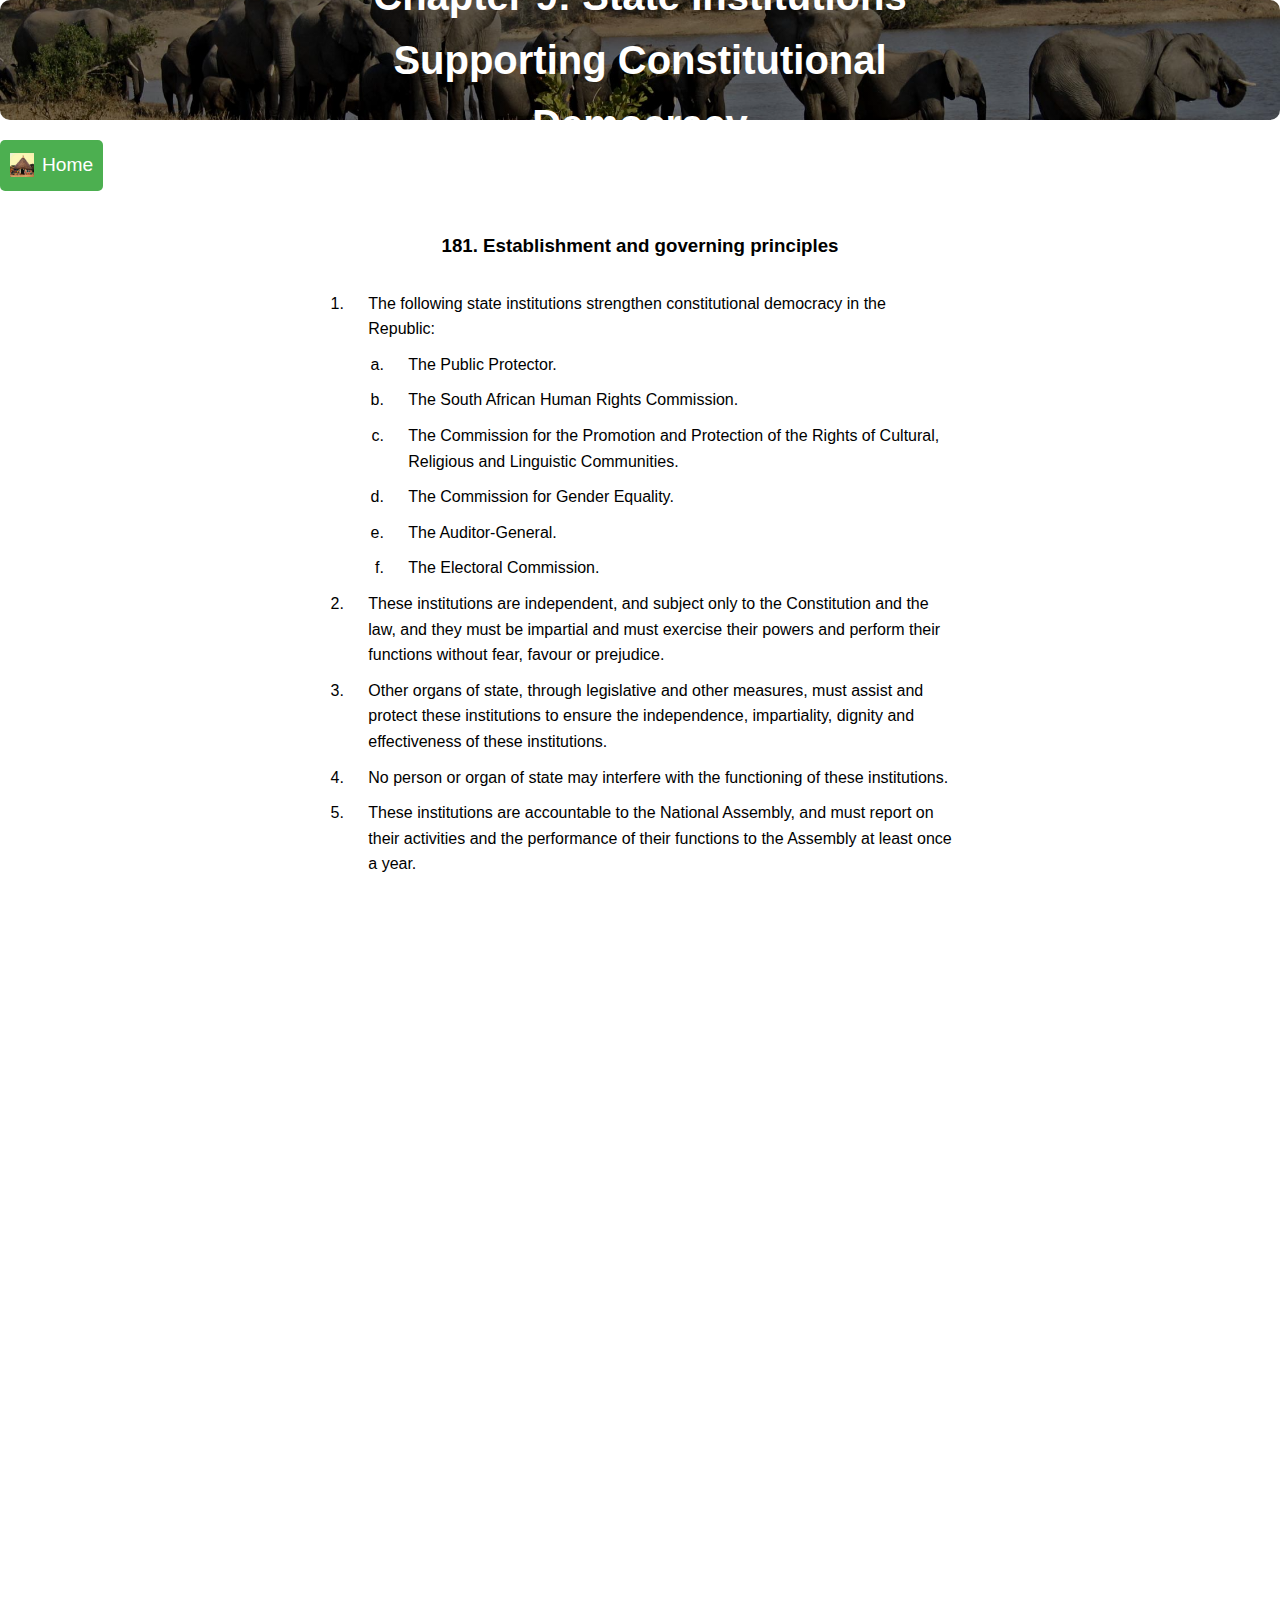
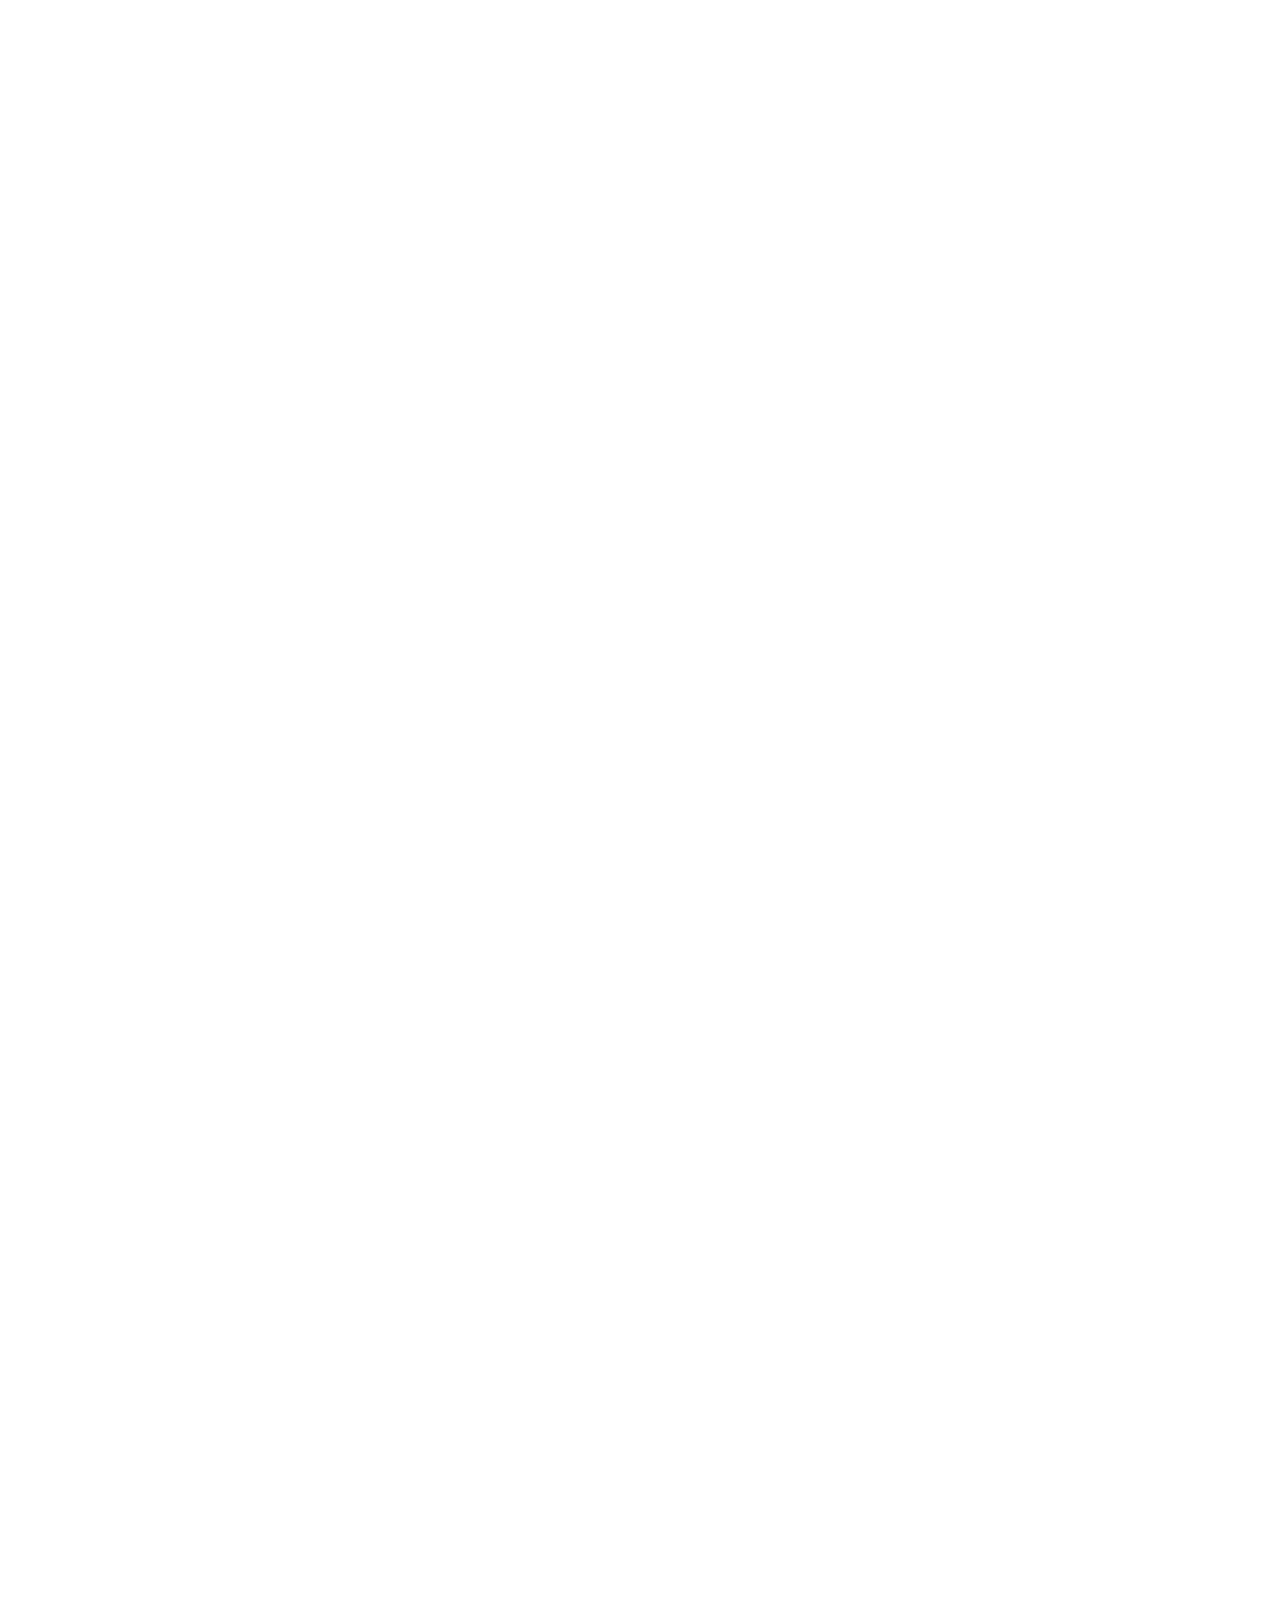
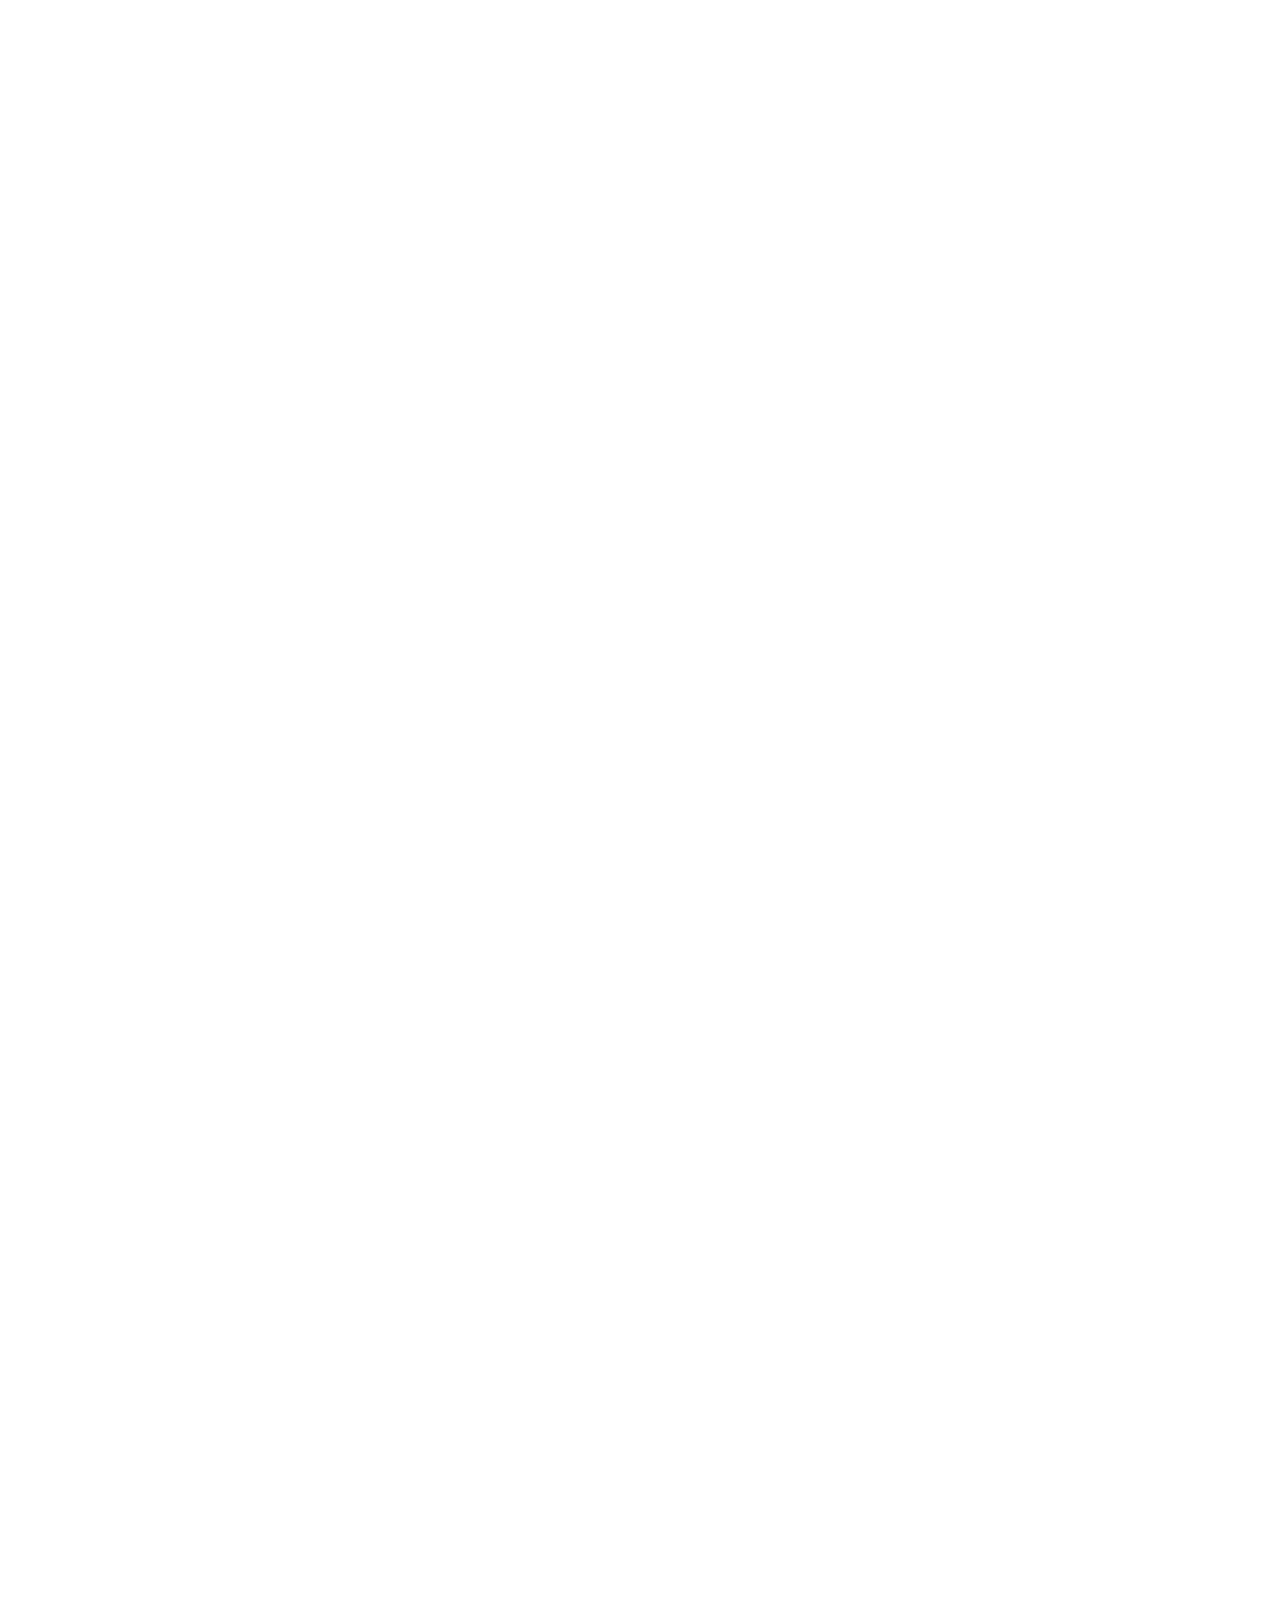
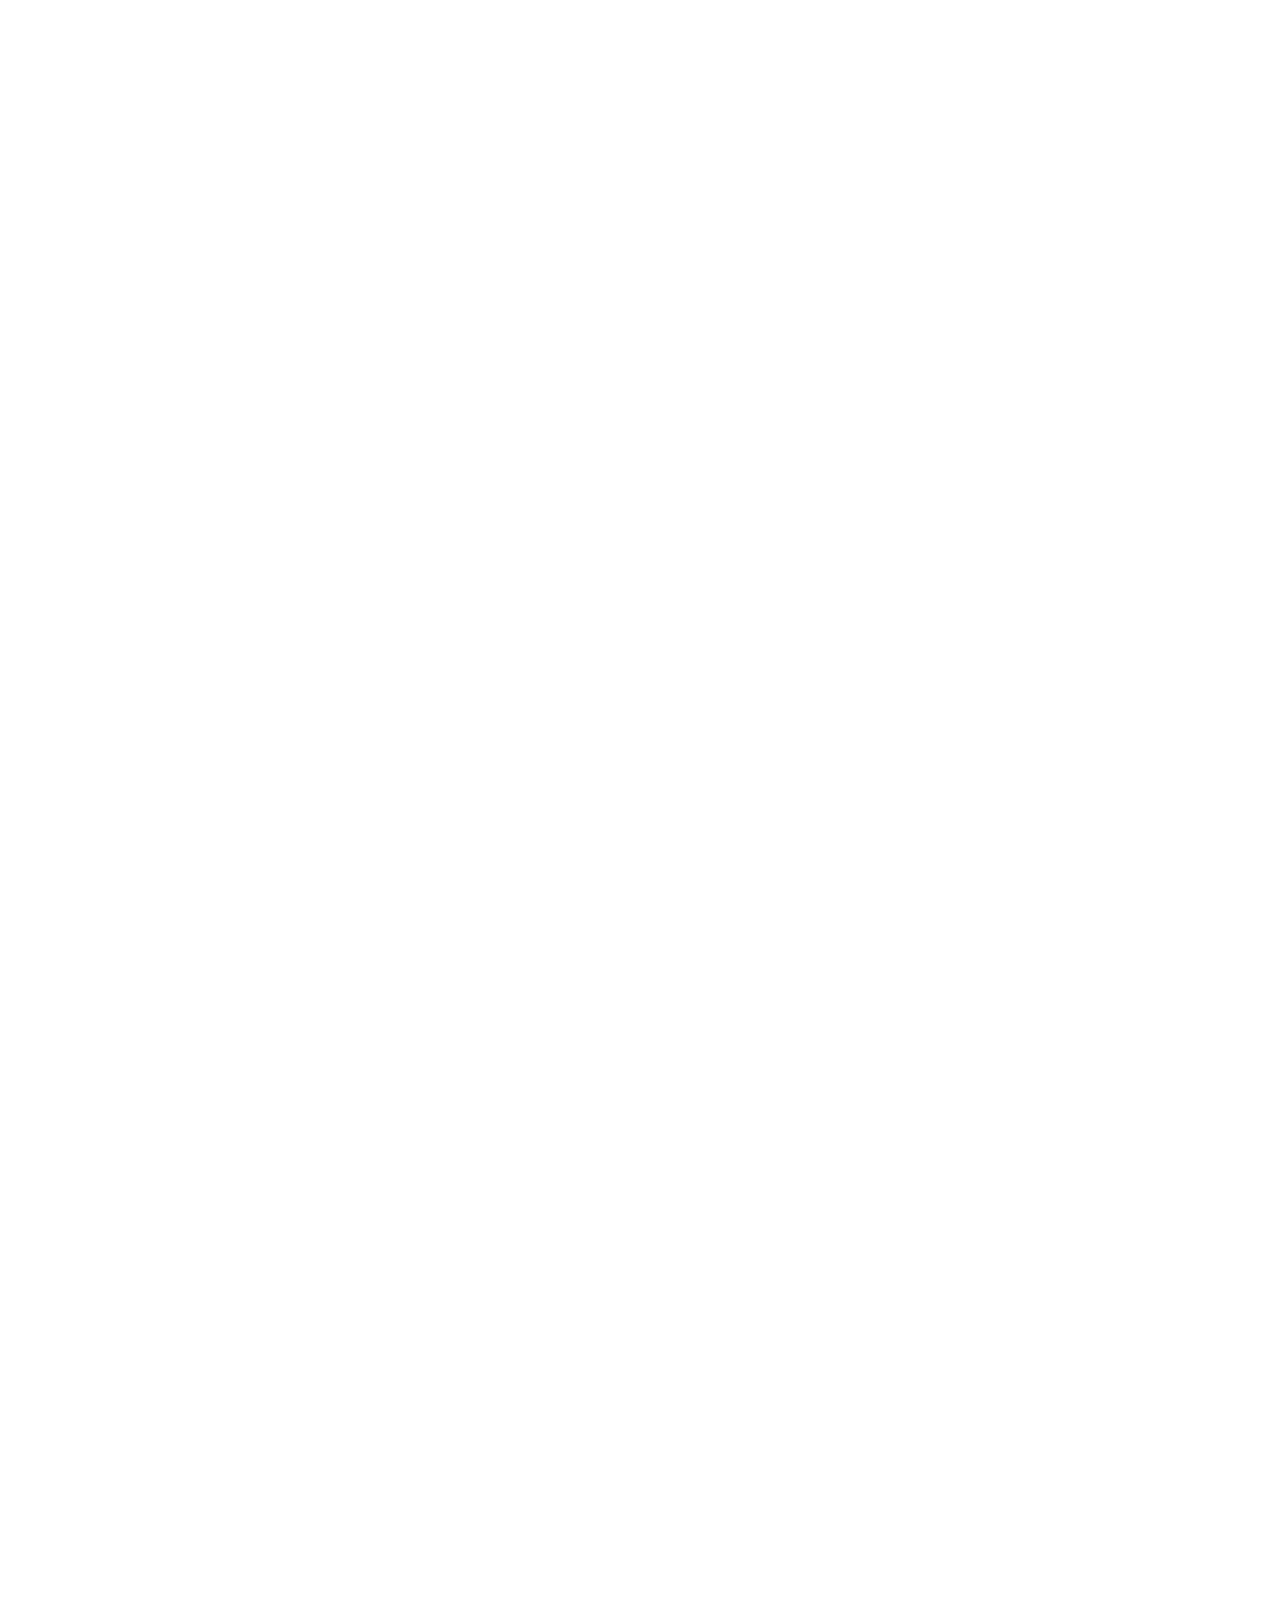
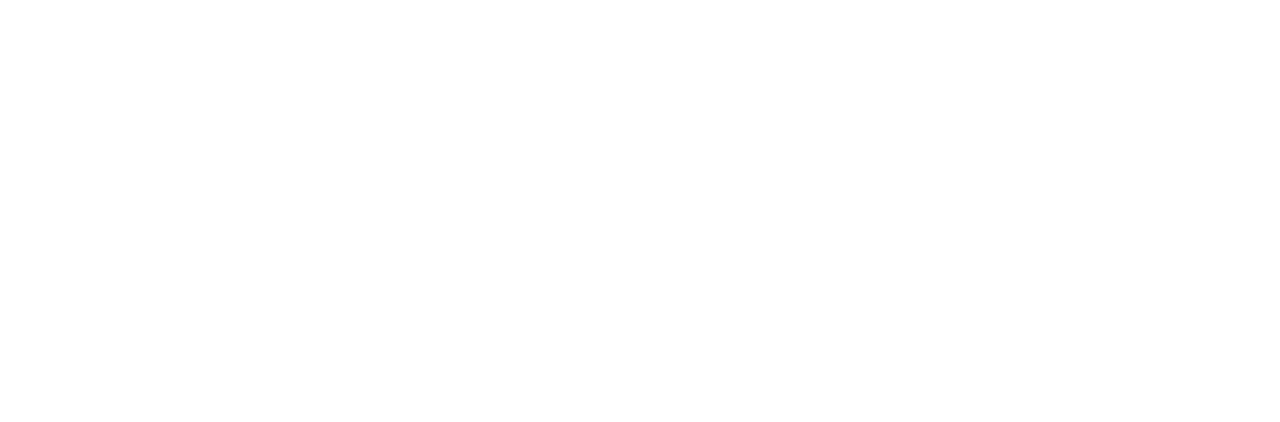
<file: chapters/chapter9.html>
<!DOCTYPE html>
<html lang="en">
<head>
    <meta charset="UTF-8">
    <meta name="viewport" content="width=device-width, initial-scale=1.0">
    <title>RSA Constitution - Chapter 9</title>
    <link rel="stylesheet" href="../chapter-styles.css">
</head>
<body>

    <div class="content-header">
        <h1>Chapter 9: State Institutions Supporting Constitutional Democracy</h1>
    </div>
    
    <header>
         <a href="../index.html" class="home-icon">
        <img src="../images/home.jpg" alt="Home" class="icon" />
        <span class="home-title">Home</span>
        </a>
    </header>

    <section id="chapter9" class="chapter9">
                    <h3>181. Establishment and governing principles</h3>
            <ol type="1">
                <li>The following state institutions strengthen constitutional democracy in the
                    <br>Republic:
                    <ol type="a">
                        <li>The Public Protector.</li>
                        <li>The South African Human Rights Commission.</li>
                        <li>The Commission for the Promotion and Protection of the Rights of Cultural,
                            <br>Religious and Linguistic Communities.</li>
                        <li>The Commission for Gender Equality.</li>
                        <li>The Auditor-General.</li>
                        <li>The Electoral Commission.</li>
                    </ol>
                </li>
                <li>These institutions are independent, and subject only to the Constitution and the
                    <br>law, and they must be impartial and must exercise their powers and perform their
                    <br>functions without fear, favour or prejudice.</li>
                <li>Other organs of state, through legislative and other measures, must assist and
                    <br>protect these institutions to ensure the independence, impartiality, dignity and
                    <br>effectiveness of these institutions.</li>
                <li>No person or organ of state may interfere with the functioning of these institutions.</li>
                <li>These institutions are accountable to the National Assembly, and must report on
                    <br>their activities and the performance of their functions to the Assembly at least once
                    <br>a year.</li>
            </ol>



                                    <h2>Public Protector</h2>
                            <h3>182. Functions of Public Protector</h3>
            <ol type="1">
                <li>The Public Protector has the power, as regulated by national legislation—
                    <ol type="a">
                        <li>to investigate any conduct in state affairs, or in the public administration in any
                            <br>sphere of government, that is alleged or suspected to be improper or to result
                            <br>in any impropriety or prejudice;</li>
                        <li>to report on that conduct; and</li>
                        <li>to take appropriate remedial action.</li>
                    </ol>
                </li>
                <li>The Public Protector has the additional powers and functions prescribed by national
                    <br>legislation.</li>
                <li>The Public Protector may not investigate court decisions.</li>
                <li>The Public Protector must be accessible to all persons and communities.</li>
                <li>Any report issued by the Public Protector must be open to the public unless
                    <br>exceptional circumstances, to be determined in terms of national legislation, require
                    <br>that a report be kept confidential.</li>
            </ol>



                                <h3>182. Tenure</h3>
            <p>The Public Protector is appointed for a non-renewable period of seven years.</p>



                            <h2>South African Human Rights Commission</h2>
                    <h3>184. Functions of South African Human Rights Commission</h3>
                <ol type="1">
                    <li>The South African Human Rights Commission must—
                        <ol type="a">
                            <li>promote respect for human rights and a culture of human rights;</li>
                            <li>promote the protection, development and attainment of human rights; and</li>
                            <li>monitor and assess the observance of human rights in the Republic.</li>
                        </ol>
                    </li>
                    <li>The South African Human Rights Commission has the powers, as regulated by
                        <br>national legislation, necessary to perform its functions, including the power—
                        <ol type="a">
                            <li>to investigate and to report on the observance of human rights;</li>
                            <li>to take steps to secure appropriate redress where human rights have been
                                <br>violated;</li>
                            <li>to carry out research; and</li>
                            <li>to educate.</li>
                        </ol>
                    </li>
                    <li>Each year, the South African Human Rights Commission must require relevant
                        <br>organs of state to provide the Commission with information on the measures that
                        <br>they have taken towards the realisation of the rights in the Bill of Rights concerning
                        <br>housing, health care, food, water, social security, education and the environment.</li>
                    <li>The South African Human Rights Commission has the additional powers and
                        <br>functions prescribed by national legislation.</li>
                </ol>



        <h2>Commission for the Promotion and Protection of the Rights of 
            <br>Cultural, Religious and Linguistic Communities</h2>
                                <h3>185. Functions of Commission</h3>
        <ol type="1">
            <li>The primary objects of the Commission for the Promotion and Protection of the
                <br>Rights of Cultural, Religious and Linguistic Communities are—
                <ol type="a">
                    <li>to promote respect for the rights of cultural, religious and linguistic
                        <br>communities;</li>
                    <li>to promote and develop peace, friendship, humanity, tolerance and national
                        <br>unity among cultural, religious and linguistic communities, on the basis of
                        <br>equality, non-discrimination and free association; and</li>
                    <li>to recommend the establishment or recognition, in accordance with national
                        <br>legislation, of a cultural or other council or councils for a community or
                        <br>communities in South Africa.</li>
                </ol>
            </li>
            <li>The Commission has the power, as regulated by national legislation, necessary to
                <br>achieve its primary objects, including the power to monitor, investigate, research,
                <br>educate, lobby, advise and report on issues concerning the rights of cultural,
                <br>religious and linguistic communities.</li>
            <li>The Commission may report any matter which falls within its powers and functions
                <br>to the South African Human Rights Commission for investigation.</li>
            <li>The Commission has the additional powers and functions prescribed by national
                <br>legislation.</li>
        </ol>



                                <h3>186. Composition of Commission</h3>
        <ol type="1">
            <li>The number of members of the Commission for the Promotion and Protection of the
                <br>Rights of Cultural, Religious and Linguistic Communities and their appointment and
                <br>terms of office must be prescribed by national legislation.</li>
            <li>The composition of the Commission must—
                <ol type="a">
                    <li>be broadly representative of the main cultural, religious and linguistic
                        <br>communities in South Africa; and</li>
                    <li>broadly reflect the gender composition of South Africa.</li>
                </ol>
            </li>
        </ol>



                            <h2>Commission for Gender Equality</h2>
                        <h3>187. Functions of Commission for Gender Equality</h3>
        <ol type="1">
            <li>The Commission for Gender Equality must promote respect for gender equality and
                <br>the protection, development and attainment of gender equality.</li>
            <li>The Commission for Gender Equality has the power, as regulated by national
                <br>legislation, necessary to perform its functions, including the power to monitor,
                <br>investigate, research, educate, lobby, advise and report on issues concerning gender
                <br>equality.</li>
            <li>The Commission for Gender Equality has the additional powers and functions
                <br>prescribed by national legislation.</li>
        </ol>



                                    <h2>Auditor-General</h2>
                            <h3>188. Functions of Auditor-General</h3>
        <ol type="1">
            <li>The Auditor-General must audit and report on the accounts, financial
                <br>statements and financial management of—
                <ol type="a">
                    <li>all national and provincial state departments and administrations;</li>
                    <li>all municipalities; and</li>
                    <li>any other institution or accounting entity required by national or provincial
                        <br>legislation to be audited by the Auditor-General.</li>
                </ol>
            </li>
            <li>In addition to the duties prescribed in subsection (1), and subject to any legislation,
                <br>the Auditor-General may audit and report on the accounts, financial statements and
                <br>financial management of—
                <ol type="a">
                    <li>any institution funded from the National Revenue Fund or a Provincial Revenue
                        <br>Fund or by a municipality; or</li>
                    <li>any institution that is authorised in terms of any law to receive money for a
                        <br>public purpose.</li>
                </ol>
            </li>
            <li>The Auditor-General must submit audit reports to any legislature that has a direct
                <br>interest in the audit, and to any other authority prescribed by national legislation.
                <br>All reports must be made public.</li>
            <li>The Auditor-General has the additional powers and functions prescribed by national
                <br>legislation.</li>
        </ol>



                                    <h3>189. Tenure</h3>
            <p>The Auditor-General must be appointed for a fixed, non-renewable term of between five
                <br>and ten years.</p>



                            <h2>Electoral Commission</h2>
                    <h3>190. Functions of Electoral Commission</h3>
        <ol type="1">
            <li>The Electoral Commission must—
                <ol type="a">
                    <li>manage elections of national, provincial and municipal legislative bodies in
                        <br>accordance with national legislation;</li>
                    <li>ensure that those elections are free and fair; and</li>
                    <li>declare the results of those elections within a period that must be prescribed
                        <br>by national legislation and that is as short as reasonably possible.</li>
                </ol>
            </li>
            <li>The Electoral Commission has the additional powers and functions prescribed by
                <br>national legislation.</li>
        </ol>



                        <h3>191. Composition of Electoral Commission</h3>
        <p>The Electoral Commission must be composed of at least three persons. The number of
            <br>members and their terms of office must be prescribed by national legislation.</p>



                    <h2>Independent Authority to Regulate Broadcasting</h2>
                            <h3>192. Broadcasting Authority</h3>
        <p>National legislation must establish an independent authority to regulate broadcasting in
            <br>the public interest, and to ensure fairness and a diversity of views broadly representing
            <br>South African society.</p>




                                <h2>General Provisions</h2>
                                <h3>193. Appointments</h3>
        <ol type="1">
            <li>The Public Protector and the members of any Commission established by this
                <br>Chapter must be women or men who—
                <ol type="a">
                    <li>are South African citizens;</li>
                    <li>are fit and proper persons to hold the particular office; and</li>
                    <li>comply with any other requirements prescribed by national legislation.</li>
                </ol>
            </li>
            <li>The need for a Commission established by this Chapter to reflect broadly the race
                <br>and gender composition of South Africa must be considered when members are
                <br>appointed.</li>
            <li>The Auditor-General must be a woman or a man who is a South African citizen and
                <br>a fit and proper person to hold that office. Specialised knowledge of, or experience
                <br>in, auditing, state finances and public administration must be given due regard in
                <br>appointing the Auditor-General.</li>
            <li>The President, on the recommendation of the National Assembly, must appoint the
                <br>Public Protector, the Auditor-General and the members of—
                <ol type="a">
                    <li>the South African Human Rights Commission;</li>
                    <li>the Commission for Gender Equality; and</li>
                    <li>the Electoral Commission.</li>
                </ol>
            </li>
            <li>The National Assembly must recommend persons—
                <ol type="a">
                    <li>nominated by a committee of the Assembly proportionally composed of
                        <br>members of all parties represented in the Assembly; and</li>
                    <li>approved by the Assembly by a resolution adopted with a supporting vote—
                        <ol type="i">
                            <li>of at least 60 per cent of the members of the Assembly, if the
                                <br>recommendation concerns the appointment of the Public Protector or
                                <br>the Auditor-General; or</li>
                            <li>of a majority of the members of the Assembly, if the recommendation
                                <br>concerns the appointment of a member of a Commission.</li>
                        </ol>
                    </li>
                </ol>
            </li>
            <li>The involvement of civil society in the recommendation process may be provided for
                <br>as envisaged in section 59(1)(a).</li>
        </ol>



                        <h3>194. Removal from office</h3>
        <ol type="1">
            <li>The Public Protector, the Auditor-General or a member of a Commission established
                <br>by this Chapter may be removed from office only on—
                <ol type="a">
                    <li>the ground of misconduct, incapacity or incompetence;</li>
                    <li>a finding to that effect by a committee of the National Assembly; and</li>
                    <li>the adoption by the Assembly of a resolution calling for that person’s removal
                        <br>from office.</li>
                </ol>
            </li>
            <li>A resolution of the National Assembly concerning the removal from office of—
                <ol type="a">
                    <li>the Public Protector or the Auditor-General must be adopted with a supporting
                        <br>vote of at least two thirds of the members of the Assembly; or</li>
                    <li>a member of a Commission must be adopted with a supporting vote of a
                        <br>majority of the members of the Assembly.</li>
                </ol>
            </li>
            <li>The President—
                <ol type="a">
                    <li>may suspend a person from office at any time after the start of the proceedings
                        <br>of a committee of the National Assembly for the removal of that person; and</li>
                    <li>must remove a person from office upon adoption by the Assembly of the
                        <br>resolution calling for that person’s removal.</li>
                </ol>
            </li>
        </ol>
        <!-- Continue with the rest of the chapter content -->
    </section>

</body>
</html>
</file>
<file: chapter-styles.css>
/* ----------------------------General Reset ------------------------------*/
* {
    margin: 0;
    padding: 0;
    box-sizing: border-box;
}

/* ------------------------Body Styling -----------------------------------*/
body, html {
    font-family: Arial, sans-serif;
    line-height: 1.6;
    color: black;
    background-color:white;
    height: 100%;
    overflow: auto;
}

/* -------------------------Container for scrollable content ----------------*/
.container {
    height: 100%;
    scroll-snap-type: y mandatory;
}

/* ----------------------------Alternate Background Colors for Sections -----------*/
.section, .chapter2 p {
    color: black;
}


.section, .chapter4 p {
    color: black;
}
.section, .chapter5 p {
    color: black;
}
.section, .chapter6 p {
    color: black;
}
.section, .chapter7 p {
    color: black;
}
.section, .chapter8 p {
    color: black;
}
.section, .chapter9 p {
    color: black;
}
.section, .chapter10 p {
    color: black;
}
.section, .chapter11 p {
    color: black;
}
.section, .chapter12 p {
    color: black;
}
.section, .chapter13 p {
    color: black;
}
.section, .chapter14 p {
    color: black;
}

/* -------------------Content Styling------------------------------------------ */
.content {
    position: relative;
    z-index: 1;
    padding: 20px;
    backdrop-filter: blur(5px);
}

/*-------------------- Content Header Styling ---------------------------------------*/
.content-header {
    text-align: center;
    margin-bottom: 20px;
    position: relative;
    background: linear-gradient(rgba(0, 0, 0, 0.5), rgba(0, 0, 0, 0.5)), url('images/kruger_national_park-1714.jpg');
    background-size: cover;
    background-position: center;
    background-repeat: no-repeat;
    padding: 60px 30px; 
    color: white; 
    border-radius: 10px;
    width: 100%;
}

/* -------------------------------------Header H1 Styling --------------------------------*/
.content-header h1 {
    position: absolute;
    top: 50%;
    left: 50%;
    transform: translate(-50%, -50%);
    z-index: 2;
    text-align: center; 
    font-size: 2.5em;
}

/* ---------------------------------Chapter Section Styling -------------------------------------*/
[class^="chapter"] {
    flex: 1; 
    display: flex;
    flex-direction: column;
    align-items: center;
    justify-content: center;
    padding: 20px;
}

/*------------------------------ Chapter Specific Styles (From Chapter 1 to Chapter 14) -----------------------------------------*/

/*-----------------Chapter 1 ---------------------*/
/* Article Styles */
article {
    margin: 20px 0;
    padding: 20px;
    border-radius: 5px;
    box-shadow: 0 0 10px rgba(0, 0, 0, 0.1);
    justify-content: center;
}

.section, .chapter1 p {
    color: black;
}

article h3 {
    margin-top: center;
    margin-bottom: auto;
}

h3 {
    display: center;
    margin-top: 20px;
    margin-bottom: 10px;
}
/* List Styles */
ol, li {
    margin: 10px 0;
    padding-left: 20px;
}

li {
    margin-bottom: 10px;
}


/*----------------Chapter 2---------------------*/
.chapter2 {
    @media (max-width: 600px) {
        table {
            font-size: 14px;
        }

        th, td {
            padding: 8px;
        }
        body {
            font-size: 13px;
        }
    }
} /* Light cyan background for Chapter 2 */





/* -------------------------------------------Icon Styling --------------------------------------------*/
.icon {
    width: 24px;
    height: 24px;
    margin-right: 8px;
}

/* -------------------------------------Home Icon Styling -----------------------------------------------*/
.home-icon {
    display: inline-flex;
    align-items: center;
    padding: 10px;
    background-color: #4CAF50;
    color: white;
    text-decoration: none;
    border-radius: 5px;
    transition: background-color 0.3s;
}

/* ----------------------------------Home Icon Hover Effect -----------------------------------------------*/
.home-icon:hover {
    background-color: #45a049;
}

/* -----------Home Title Styling ----------------------*/
.home-title {
    font-size: 1.2em;
}

/*------------------------------------- Article Styling -----------------------------------------------*/
article {
    max-width: 800px;
    margin: 20px;
}

p {
    font-size: 1em;
    line-height: 2em;
    margin: 10px 0;
    color: white;
    text-align: justify;
    margin-bottom: 20px;
    text-decoration: none;
}

.highlight {
    background-color: yellow; /* Highlight specific paragraphs */
    padding: 0 5px; /* Add padding for emphasis */
}

/*----------------------------------------------CSS for small screen----------------------------------------*/
@media only screen and (max-width: 600px) {

    p {
        font-size: 0.9em;
        line-height: 1.4;
    }

    .section {
        padding: 10px;
        font-size: 1.5rem;
    }

    .content-header {
        padding: 50px 40px; /* Reduced padding for smaller screens */
        background-size: cover; /* Ensure background image fits */
        background-position: center;
        background-repeat: no-repeat;
        color: white;
        border-radius: 10px;
        margin: auto;
    }

    .content-header h1 {
        font-size: 1.4em; /* Smaller font for the header title */
    }

    .sidebar {
        display: none;
        width: 0;
    }

    .content {
        margin-left: 0;
        padding: 10px;
        overflow-y: auto; /* Allows vertical scrolling in main content */
        height: 100vh; /* Adjusts to screen height for better scrolling */
    }

    .chapter-cards {
        display: grid;
        grid-template-columns: 1fr 1fr;
        gap: 10px;
        padding: 10px;
    }

    footer {
        text-align: center;
        padding: 10px;
        background-color: #2c3e50;
        color: #ecf0f1;
        width: 100%;
        margin-left: 0;
        position: relative; /* Set to relative to avoid covering content */
    }

    /* Prevent Background Blur on Chapter Pages */
    body {
        overflow-y: auto;
        background-color: #00000000;
        background-size: cover; /* Ensures the image covers the screen */
        background-position: center; /* Centers the image */
        background-attachment: fixed;
        font-size: 13px;
    }
}
</file>
